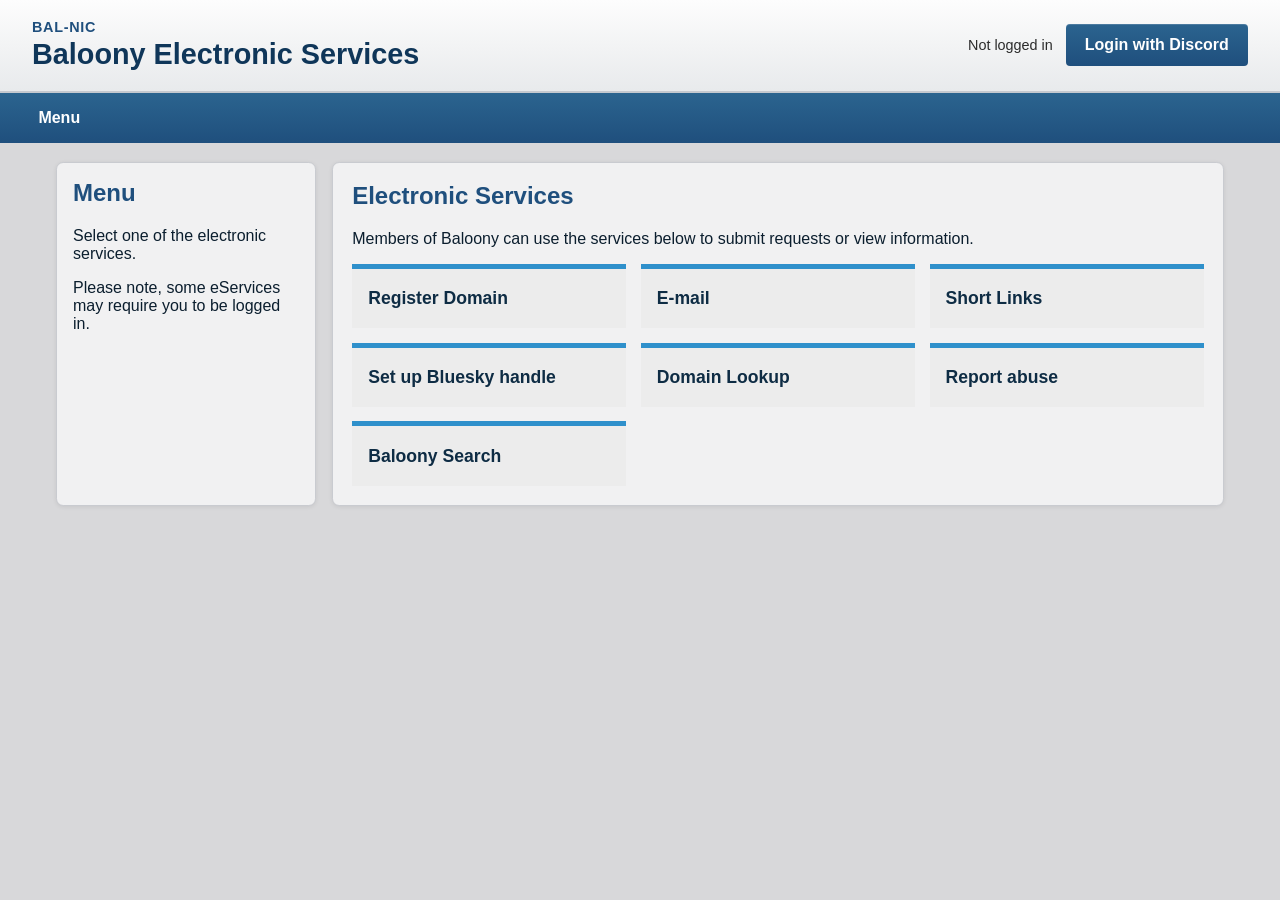
<file: index.html>
<!doctype html>
<html lang="en">
  <head>
    <meta charset="UTF-8" />
    <meta name="viewport" content="width=device-width, initial-scale=1.0" />
    <title>Baloony Electronic Services</title>
    <link rel="stylesheet" href="styles.css" />
  </head>
  <body>
    <header class="top-header">
      <div>
        <p class="eyebrow">Bal-nic</p>
        <h1>Baloony Electronic Services</h1>
      </div>
      <div class="auth-area">
        <span id="user">Checking login...</span>
        <button id="authButton" onclick="loginDiscord()" class="portal-btn">
          Login with Discord
        </button>
      </div>
    </header>
    <nav class="main-nav" aria-label="Main navigation">
      <a href="#services">Menu</a>
    </nav>
    <main class="page-layout" id="services">
      <aside class="side-panel">
        <h2>Menu</h2>
        <p>Select one of the electronic services.</p>
        <p>
        <p>Please note, some eServices may require you to be logged in.
      </aside>
      <section class="content-panel">
        <h2>Electronic Services</h2>
        <p class="section-intro">
          Members of Baloony can use the services below to submit requests or view information.
        </p>
        <ul class="service-list">
          <li>
            <a href="domain-management.html">
              Register Domain
            </a>
          </li>
          <li>
            <a href="email.html">
              E-mail
            </a>
          </li>
          <li>
            <a href="short-links.html">
              Short Links
            </a>
          </li>
          <li>
            <a href="bluesky.html">
              Set up Bluesky handle
            </a>
          </li>
          <li>
            <a href="lookup.html">
              Domain Lookup
            </a>
          </li>
          <li>
            <a href="report-abuse.html">
              Report abuse
            </a>
          </li>
          <li>
            <a href="https://search.baloony.xyz" target="_blank" rel="noopener noreferre">
              Baloony Search
            </a>
          </li>
        </ul>
      </section>
    </main>
    <script src="auth.js"></script>
  </body>
</html>
</file>
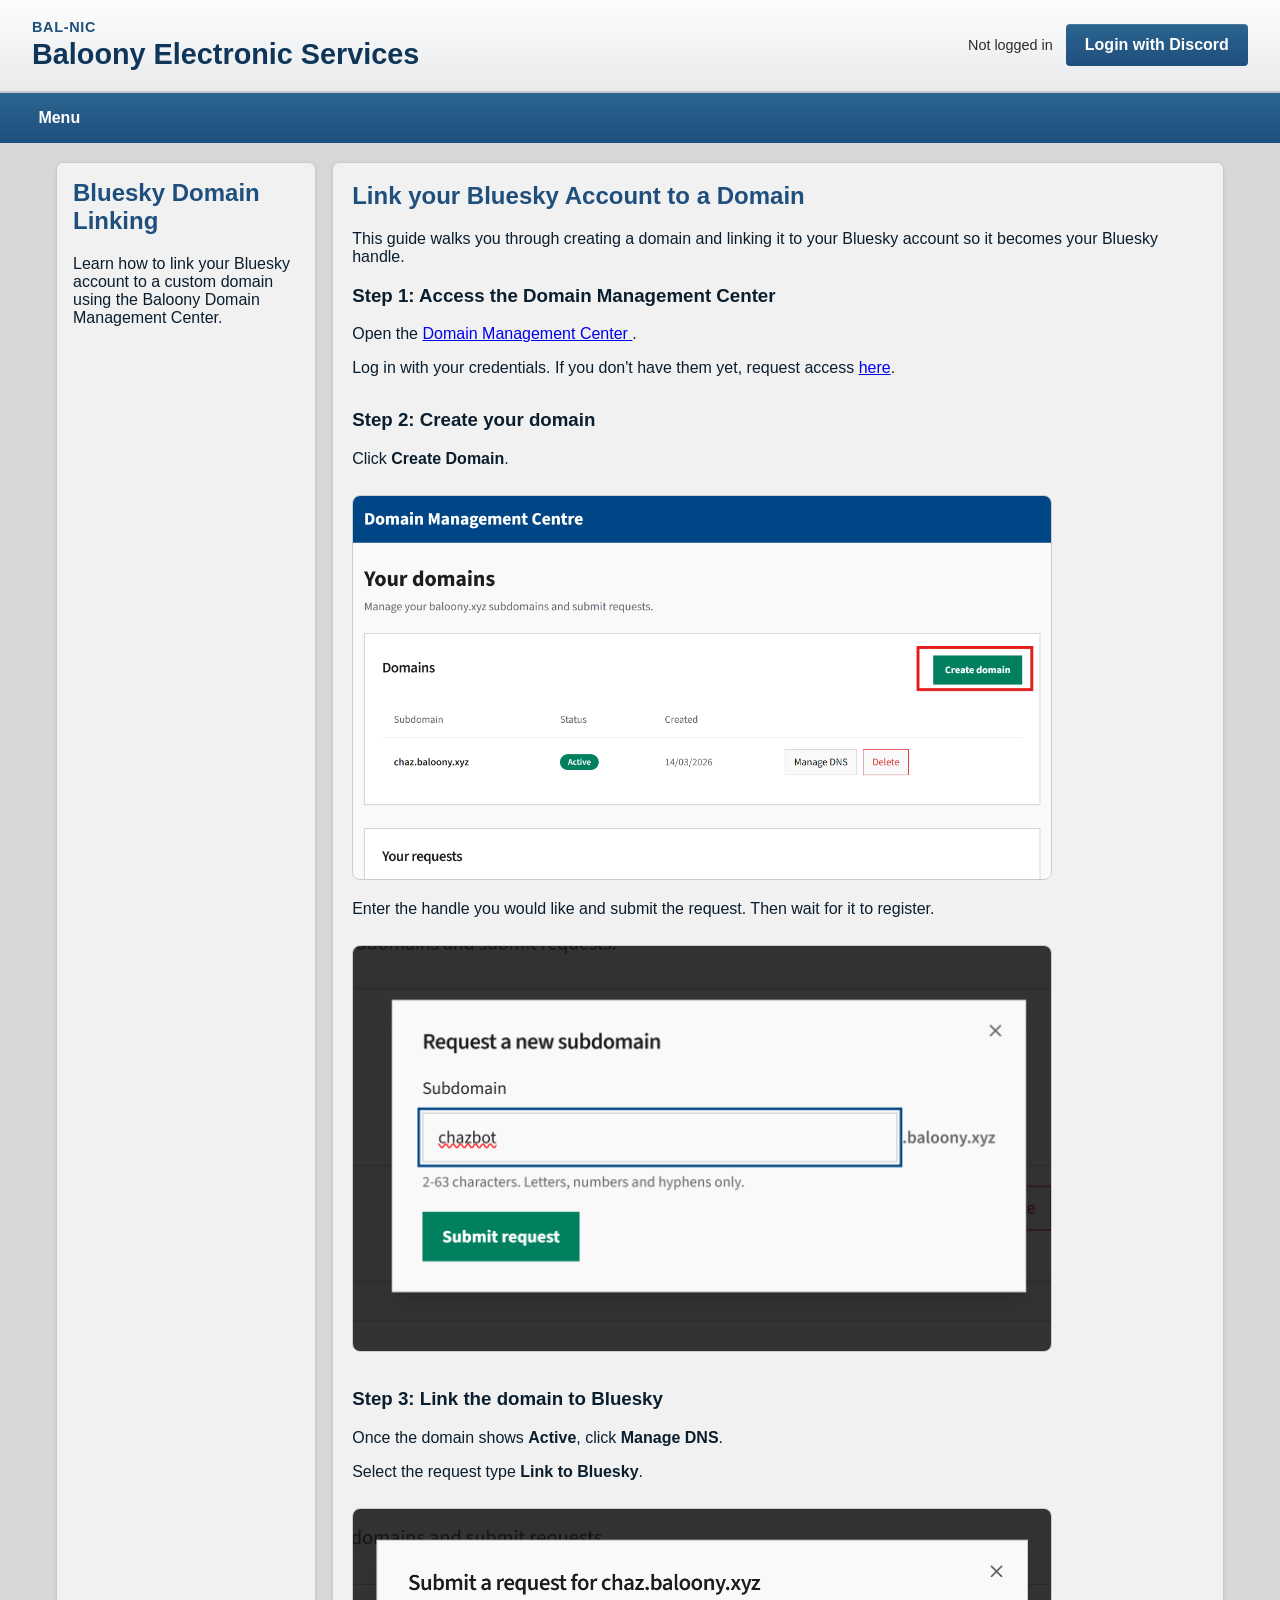
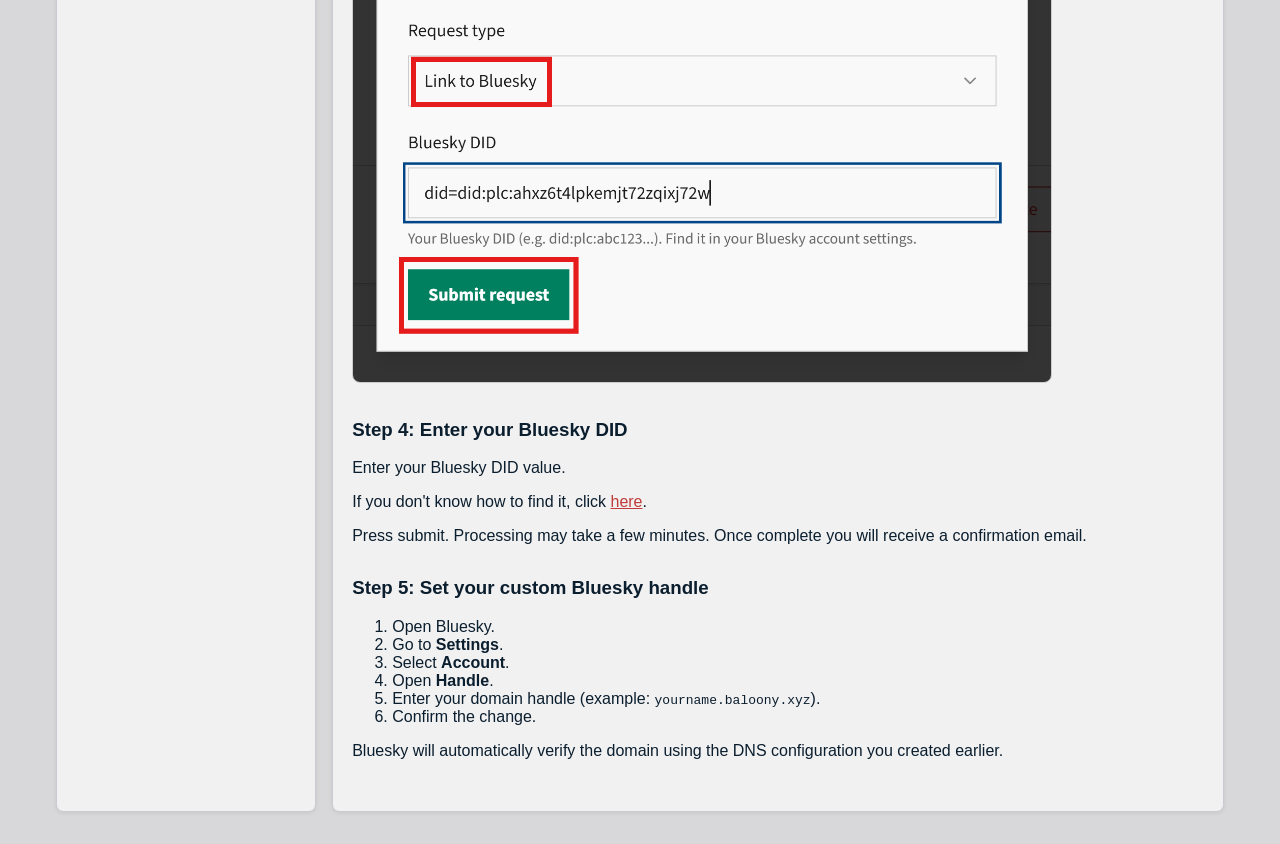
<file: bluesky.html>
<!doctype html>
<html lang="en">
<head>
<meta charset="UTF-8" />
<meta name="viewport" content="width=device-width, initial-scale=1.0" />

<title>Linking Bluesky Accounts to Domains - Baloony Electronic Services</title>

<link rel="stylesheet" href="styles.css" />
<link rel="stylesheet" href="idsk-frontend.min.css" />

<style>

.guide-step {
  margin-bottom: 2rem;
}

.guide-step img {
  width:100%;
  max-width:700px;
  border-radius:8px;
  margin-top:0.7rem;
  border:1px solid #ccc;
  cursor:pointer;
  transition:transform .15s ease;
}

.guide-step img:hover{
  transform:scale(1.02);
}

/* popup */

.popup-overlay{
  position:fixed;
  inset:0;
  background:rgba(0,0,0,0.55);
  display:none;
  align-items:center;
  justify-content:center;
  z-index:999;
}

.popup{
  background:white;
  padding:2rem;
  border-radius:10px;
  max-width:650px;
  width:90%;
}

.popup h3{
  margin-top:0;
}

/* image viewer */

.lightbox{
  position:fixed;
  inset:0;
  background:rgba(0,0,0,0.8);
  display:none;
  align-items:center;
  justify-content:center;
  z-index:1000;
}

.lightbox img{
  max-width:90%;
  max-height:90%;
  border-radius:8px;
}

.link-btn{
  color:#c13b3b;
  cursor:pointer;
  text-decoration:underline;
}

</style>
</head>

<body>

<header class="top-header">
<div>
<p class="eyebrow">Bal-nic</p>
<h1>Baloony Electronic Services</h1>
</div>

<div class="auth-area">
<span id="user">Checking login...</span>
<button id="authButton" onclick="loginDiscord()" class="portal-btn">
Login with Discord
</button>
</div>
</header>

<nav class="main-nav" aria-label="Main navigation">
<a href="index.html">Menu</a>
</nav>

<main class="page-layout">

<aside class="side-panel">
<h2>Bluesky Domain Linking</h2>
<p>
Learn how to link your Bluesky account to a custom domain using
the Baloony Domain Management Center.
</p>
</aside>

<section class="content-panel">

<h2>Link your Bluesky Account to a Domain</h2>

<p class="section-intro">
This guide walks you through creating a domain and linking it
to your Bluesky account so it becomes your Bluesky handle.
</p>

<div class="guide-step">
<h3>Step 1: Access the Domain Management Center</h3>

<p>
Open the
<a href="https://domainmanagement.nic.baloony.xyz" target="_blank">
Domain Management Center
</a>.
</p>

<p>
Log in with your credentials. If you don't have them yet,
request access
<a href="bdmc-registration.html">here</a>.
</p>
</div>


<div class="guide-step">
<h3>Step 2: Create your domain</h3>

<p>Click <strong>Create Domain</strong>.</p>

<img src="/assets/image1.png" onclick="openImage(this)" alt="Create domain">

<p>
Enter the handle you would like and submit the request.
Then wait for it to register.
</p>

<img src="/assets/image2.png" onclick="openImage(this)" alt="Domain registration">
</div>


<div class="guide-step">
<h3>Step 3: Link the domain to Bluesky</h3>

<p>
Once the domain shows <strong>Active</strong>,
click <strong>Manage DNS</strong>.
</p>

<p>
Select the request type
<strong>Link to Bluesky</strong>.
</p>

<img src="/assets/image3.png" onclick="openImage(this)" alt="DNS management">
</div>


<div class="guide-step">
<h3>Step 4: Enter your Bluesky DID</h3>

<p>
Enter your Bluesky DID value.
</p>

<p>
If you don't know how to find it,
click <span class="link-btn" onclick="openPopup()">here</span>.
</p>

<p>
Press submit. Processing may take a few minutes.
Once complete you will receive a confirmation email.
</p>

</div>


<div class="guide-step">
<h3>Step 5: Set your custom Bluesky handle</h3>

<ol>
<li>Open Bluesky.</li>
<li>Go to <strong>Settings</strong>.</li>
<li>Select <strong>Account</strong>.</li>
<li>Open <strong>Handle</strong>.</li>
<li>Enter your domain handle (example: <code>yourname.baloony.xyz</code>).</li>
<li>Confirm the change.</li>
</ol>

<p>
Bluesky will automatically verify the domain
using the DNS configuration you created earlier.
</p>

</div>

</section>
</main>



<!-- DID HELP POPUP -->

<div class="popup-overlay" id="didPopup">

<div class="popup">

<h3>How to find your Bluesky DID</h3>

<p>
You can easily find your DID directly inside Bluesky:
</p>

<ol>
<li>Open Bluesky.</li>
<li>Go to <strong>Settings</strong>.</li>
<li>Select <strong>Account</strong>.</li>
<li>Open <strong>Handle</strong>.</li>
<li>Click <strong>Use Custom Domain</strong>.</li>
</ol>

<p>
Your DID will be displayed there and will look like:
</p>

<pre>did:plc:xxxxxxxxxxxxxxxx</pre>

<p>
Copy that value and paste it into the
Domain Management Center request form.
</p>

<button
class="idsk-button idsk-button--secondary"
onclick="closePopup()">
Close
</button>

</div>
</div>



<!-- IMAGE LIGHTBOX -->

<div class="lightbox" id="lightbox" onclick="closeImage()">
<img id="lightboxImg">
</div>



<script src="auth.js"></script>

<script>

let currentLoggedInUser = null;

async function setupPage(){

try{

const res = await fetch(
"https://api.nic.baloony.xyz/api/me",
{credentials:"include"}
);

const data = await res.json();

if(data.loggedIn){
currentLoggedInUser = data.user;
}else{
currentLoggedInUser = null;
}

}catch(err){

currentLoggedInUser = null;
console.error("Could not verify login status.", err);

}

}

function openPopup(){
document.getElementById("didPopup").style.display="flex";
}

function closePopup(){
document.getElementById("didPopup").style.display="none";
}

function openImage(img){

const viewer=document.getElementById("lightbox");
const viewerImg=document.getElementById("lightboxImg");

viewerImg.src=img.src;
viewer.style.display="flex";

}

function closeImage(){
document.getElementById("lightbox").style.display="none";
}

document.addEventListener("DOMContentLoaded", setupPage);

</script>

</body>
</html>
</file>
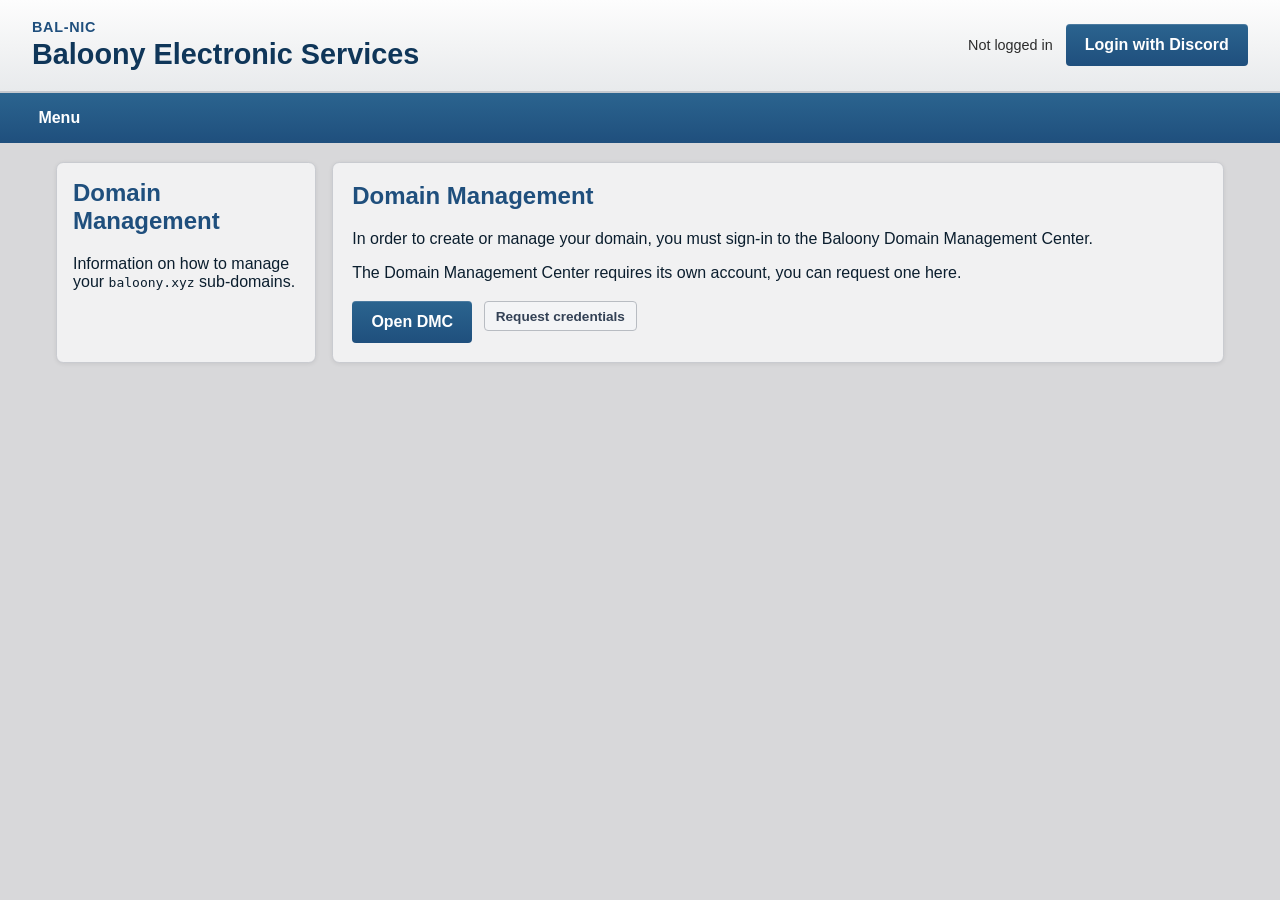
<file: domain-management.html>
<!doctype html>
<html lang="en">
<head>
  <meta charset="UTF-8" />
  <meta name="viewport" content="width=device-width, initial-scale=1.0" />
  <title>Domain Management - Baloony Electronic Services</title>
  <link rel="stylesheet" href="styles.css" />
  <style>
  </style>
</head>
<body>
  <header class="top-header">
    <div>
      <p class="eyebrow">Bal-nic</p>
      <h1>Baloony Electronic Services</h1>
    </div>

    <div class="auth-area">
      <span id="user">Checking login...</span>
      <button id="authButton" onclick="loginDiscord()" class="portal-btn">
        Login with Discord
      </button>
    </div>
  </header>

  <nav class="main-nav" aria-label="Main navigation">
    <a href="index.html">Menu</a>
  </nav>

  <main class="page-layout" id="services">
    <aside class="side-panel">
      <h2>Domain Management</h2>
      <p>Information on how to manage your <code>baloony.xyz</code> sub-domains.</p>
    </aside>

<section class="content-panel">
  <h2>Domain Management</h2>

  <p class="section-intro">
    In order to create or manage your domain, you must sign-in to the Baloony Domain Management Center.
  </p>

  <p>
    The Domain Management Center requires its own account, you can request one here.
  </p>

  <div style="margin-top:1.2rem; display:flex; gap:0.7rem;">
    <a href="https://domainmanagement.nic.baloony.xyz">
      <button class="portal-btn">Open DMC</button>
    </a>

    <a href="bdmc-registration.html">
      <button class="logout-btn">Request credentials</button>
    </a>
  </div>
</section>
  </main>

  <script src="auth.js"></script>
  <script>
    let currentLoggedInUser = null;
    
    async function setupPage() {
      try {
        const res = await fetch("https://api.nic.baloony.xyz/api/me", {
          credentials: "include"
        });

        const data = await res.json();

        if (data.loggedIn) {
          currentLoggedInUser = data.user;
        } else {
          currentLoggedInUser = null;
        }
      } catch (err) {
        currentLoggedInUser = null;
        console.error("Could not verify login status.", err);
      }
    }

    document.addEventListener("DOMContentLoaded", setupPage);
  </script>
</body>
</html>
</file>
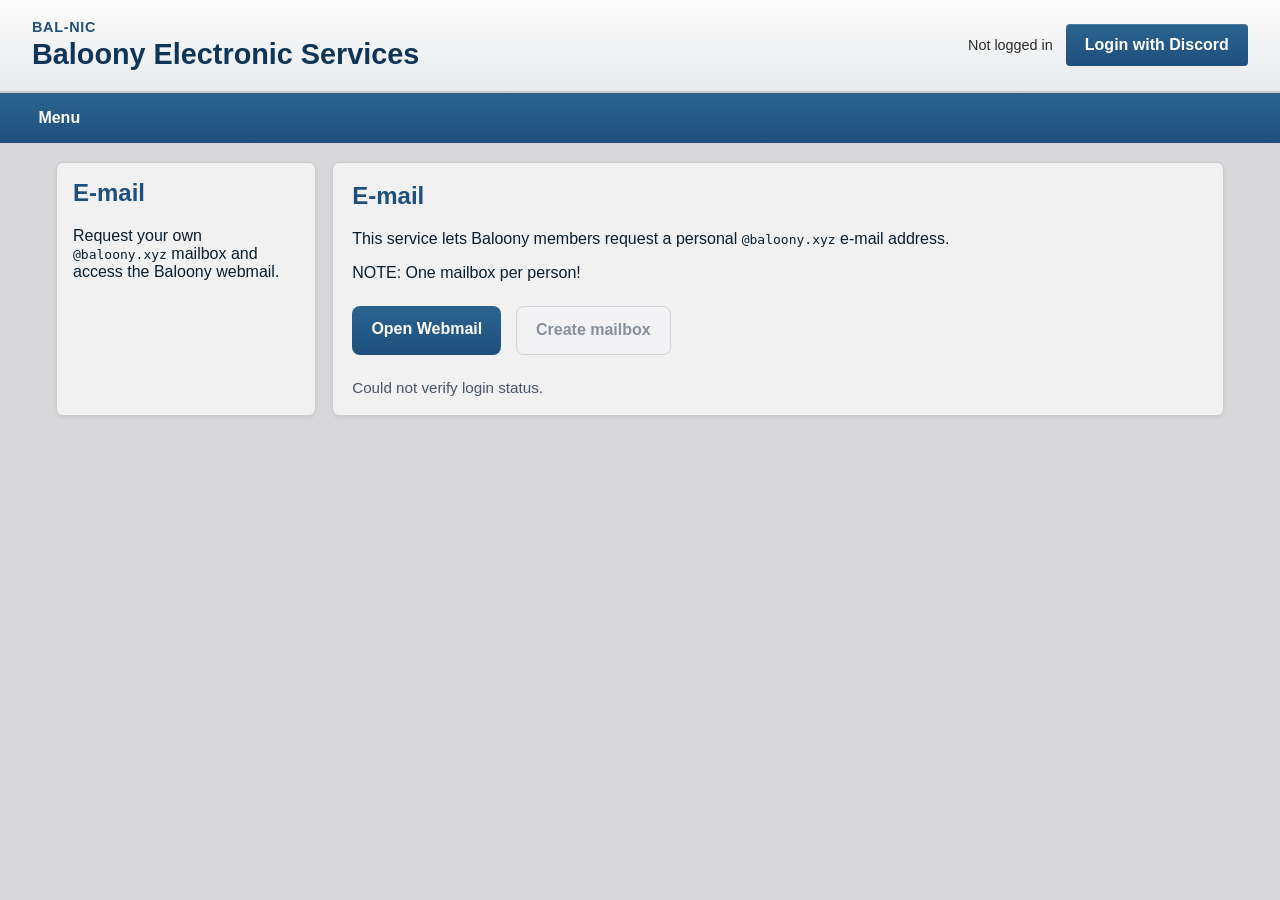
<file: email.html>
<!doctype html>
<html lang="en">
<head>
  <meta charset="UTF-8" />
  <meta name="viewport" content="width=device-width, initial-scale=1.0" />
  <title>E-mail - Baloony Electronic Services</title>
  <link rel="stylesheet" href="styles.css" />
  <style>
    .action-row {
      display: flex;
      gap: 0.9rem;
      flex-wrap: wrap;
      margin: 1.5rem 0;
    }

    .action-btn {
      appearance: none;
      border: none;
      background: linear-gradient(#2b648f, #1f4f7d);
      color: #fff;
      padding: 0.9rem 1.2rem;
      border-radius: 0.5rem;
      font: inherit;
      font-weight: 700;
      cursor: pointer;
      text-decoration: none;
      display: inline-block;
    }

    .action-btn:hover,
    .action-btn:focus-visible {
      background: linear-gradient(#24597f, #173f63);
    }

    .secondary-btn {
      appearance: none;
      border: 1px solid #b8bcc2;
      background: #f3f4f6;
      color: #334155;
      padding: 0.9rem 1.2rem;
      border-radius: 0.5rem;
      font: inherit;
      font-weight: 700;
      cursor: pointer;
    }

    .secondary-btn:hover,
    .secondary-btn:focus-visible {
      background: #e6e8eb;
    }

    .secondary-btn:disabled {
      opacity: 0.55;
      cursor: not-allowed;
    }

    .mailbox-form-wrapper {
      margin-top: 1.5rem;
      padding: 1.25rem;
      border: 1px solid #cfd6e4;
      border-radius: 1rem;
      background: #fff;
    }

    .mailbox-form-wrapper.hidden {
      display: none;
    }

    .mailbox-form {
      display: grid;
      gap: 1rem;
    }

    .form-row {
      display: grid;
      gap: 0.45rem;
    }

    .form-row label {
      font-weight: 700;
    }

    .mailbox-form input {
      width: 100%;
      padding: 0.85rem 1rem;
      border: 1px solid #cfd6e4;
      border-radius: 0.75rem;
      font: inherit;
    }

    .form-note {
      color: #475569;
      font-size: 0.95rem;
      margin: 0;
    }

    .status-message {
      margin-top: 1rem;
      font-weight: 700;
    }

    .status-success {
      color: #166534;
    }

    .status-error {
      color: #b91c1c;
    }
  </style>
</head>
<body>
  <header class="top-header">
    <div>
      <p class="eyebrow">Bal-nic</p>
      <h1>Baloony Electronic Services</h1>
    </div>

    <div class="auth-area">
      <span id="user">Checking login...</span>
      <button id="authButton" onclick="loginDiscord()" class="portal-btn">
        Login with Discord
      </button>
    </div>
  </header>

  <nav class="main-nav" aria-label="Main navigation">
    <a href="index.html">Menu</a>
  </nav>

  <main class="page-layout" id="services">
    <aside class="side-panel">
      <h2>E-mail</h2>
      <p>Request your own <code>@baloony.xyz</code> mailbox and access the Baloony webmail.</p>
    </aside>

    <section class="content-panel">
      <h2>E-mail</h2>

      <p class="section-intro">
        This service lets Baloony members request a personal <code>@baloony.xyz</code> e-mail address.
      <p> NOTE: One mailbox per person!
      </p>

      <div class="action-row">
        <a
          class="action-btn"
          href="https://mail.zoho.eu/zm"
          target="_blank"
          rel="noopener noreferrer"
        >
          Open Webmail
        </a>

        <button id="createMailboxBtn" class="secondary-btn" type="button" disabled>
          Create mailbox
        </button>
      </div>

      <p class="form-note" id="mailboxAccessNote">
        You must be logged in to create a mailbox.
      </p>

      <div class="mailbox-form-wrapper hidden" id="mailboxFormWrapper">
        <h3>Mailbox creation</h3>

        <form class="mailbox-form" id="mailboxForm">
          <div class="form-row">
            <label for="emailLocalPart">Desired e-mail address</label>
            <input
              type="text"
              id="emailLocalPart"
              name="emailLocalPart"
              placeholder="for example: chaz"
              autocomplete="off"
              spellcheck="false"
              required
            />
            <p class="form-note">
              Your mailbox will be registered as
              <strong><span id="emailPreview">yourname</span>@baloony.xyz</strong>.
            </p>
          </div>

          <button class="action-btn" type="submit">Submit</button>
        </form>

        <p id="mailboxStatus" class="status-message" aria-live="polite"></p>
      </div>
    </section>
  </main>

  <script src="auth.js"></script>
  <script>
    let currentLoggedInUser = null;

    const createMailboxBtn = document.getElementById("createMailboxBtn");
    const mailboxFormWrapper = document.getElementById("mailboxFormWrapper");
    const mailboxForm = document.getElementById("mailboxForm");
    const mailboxStatus = document.getElementById("mailboxStatus");
    const mailboxAccessNote = document.getElementById("mailboxAccessNote");
    const emailLocalPart = document.getElementById("emailLocalPart");
    const emailPreview = document.getElementById("emailPreview");

    function normalizeMailboxName(value) {
      return value
        .toLowerCase()
        .trim()
        .replace(/\s+/g, "")
        .replace(/[^a-z0-9._-]/g, "");
    }

    emailLocalPart.addEventListener("input", () => {
      const cleaned = normalizeMailboxName(emailLocalPart.value);
      emailPreview.textContent = cleaned || "yourname";
    });

    createMailboxBtn.addEventListener("click", () => {
      if (!currentLoggedInUser) return;
      mailboxFormWrapper.classList.toggle("hidden");
    });

    async function setupMailboxPage() {
      try {
        const res = await fetch("https://api.nic.baloony.xyz/api/me", {
          credentials: "include"
        });

        const data = await res.json();

        if (data.loggedIn) {
          currentLoggedInUser = data.user;
          createMailboxBtn.disabled = false;
          mailboxAccessNote.textContent = "You are logged in and can create a mailbox.";
        } else {
          currentLoggedInUser = null;
          createMailboxBtn.disabled = true;
          mailboxFormWrapper.classList.add("hidden");
          mailboxAccessNote.textContent = "You must be logged in to create a mailbox.";
        }
      } catch (err) {
        currentLoggedInUser = null;
        createMailboxBtn.disabled = true;
        mailboxFormWrapper.classList.add("hidden");
        mailboxAccessNote.textContent = "Could not verify login status.";
      }
    }

    mailboxForm.addEventListener("submit", async (event) => {
      event.preventDefault();

      if (!currentLoggedInUser) {
        mailboxStatus.textContent = "You must be logged in to submit this form.";
        mailboxStatus.className = "status-message status-error";
        return;
      }

      const cleanedLocalPart = normalizeMailboxName(emailLocalPart.value);

      if (!cleanedLocalPart) {
        mailboxStatus.textContent = "Please enter a valid mailbox name.";
        mailboxStatus.className = "status-message status-error";
        return;
      }

      mailboxStatus.textContent = "Submitting request...";
      mailboxStatus.className = "status-message";

      try {
        const res = await fetch("https://api.nic.baloony.xyz/api/requests/mailbox", {
          method: "POST",
          headers: {
            "Content-Type": "application/json"
          },
          credentials: "include",
          body: JSON.stringify({
            emailLocalPart: cleanedLocalPart
          })
        });

        const data = await res.json();

        if (!res.ok) {
          throw new Error(data.error || "Request failed");
        }

        mailboxStatus.textContent = "Mailbox request submitted successfully.";
        mailboxStatus.className = "status-message status-success";
        mailboxForm.reset();
        emailPreview.textContent = "yourname";
        mailboxFormWrapper.classList.add("hidden");
      } catch (err) {
        mailboxStatus.textContent = err.message || "Failed to submit request.";
        mailboxStatus.className = "status-message status-error";
      }
    });

    document.addEventListener("DOMContentLoaded", setupMailboxPage);
  </script>
</body>
</html>
</file>
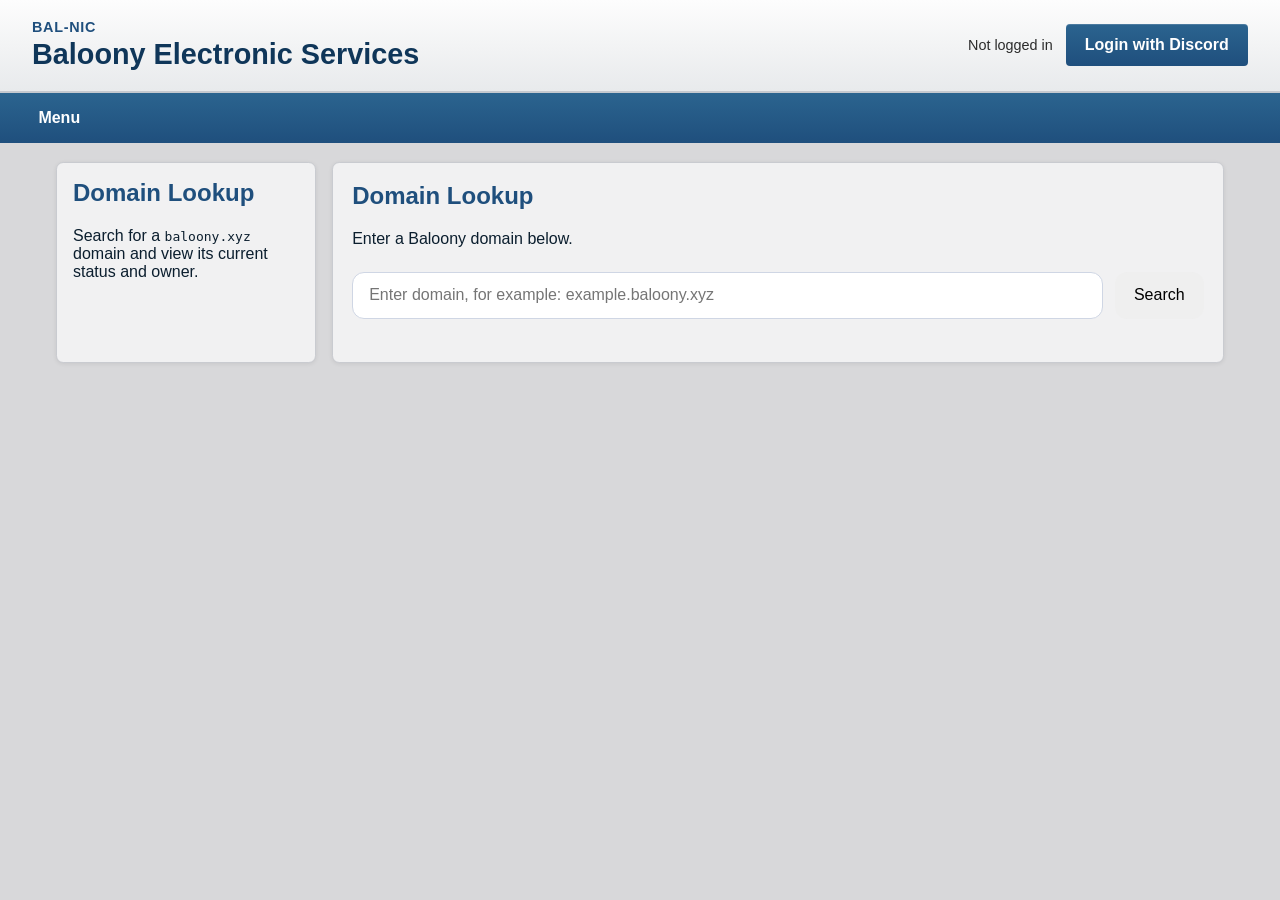
<file: lookup.html>
<!doctype html>
<html lang="en">
<head>
  <meta charset="UTF-8" />
  <meta name="viewport" content="width=device-width, initial-scale=1.0" />
  <title>Domain Lookup - Baloony Electronic Services</title>
  <link rel="stylesheet" href="styles.css" />

  <style>
    .lookup-form {
      display: flex;
      gap: 0.75rem;
      flex-wrap: wrap;
      margin: 1.5rem 0;
    }

    .lookup-form input {
      flex: 1;
      min-width: 240px;
      padding: 0.85rem 1rem;
      border: 1px solid #cfd6e4;
      border-radius: 0.75rem;
      font: inherit;
    }

    .lookup-form button {
      padding: 0.85rem 1.2rem;
      border: none;
      border-radius: 0.75rem;
      font: inherit;
      cursor: pointer;
    }

    .lookup-result {
      margin-top: 1.5rem;
      padding: 1.25rem;
      border: 1px solid #cfd6e4;
      border-radius: 1rem;
    }

    .lookup-result.hidden {
      display: none;
    }

    .lookup-result h3 {
      margin-top: 0;
      margin-bottom: 1rem;
    }

    .lookup-result p {
      margin: 0.4rem 0;
    }

    .status {
      font-weight: 600;
    }

    .not-found {
      color: #a33;
    }
  </style>
</head>

<body>
  <header class="top-header">
    <div>
      <p class="eyebrow">Bal-nic</p>
      <h1>Baloony Electronic Services</h1>
    </div>

    <div class="auth-area">
      <span id="user">Checking login...</span>
      <button id="authButton" onclick="loginDiscord()" class="portal-btn">
        Login with Discord
      </button>
    </div>
  </header>

  <nav class="main-nav" aria-label="Main navigation">
    <a href="index.html">Menu</a>
  </nav>

  <main class="page-layout" id="services">
    <aside class="side-panel">
      <h2>Domain Lookup</h2>
      <p>Search for a <code>baloony.xyz</code> domain and view its current status and owner.</p>
    </aside>

    <section class="content-panel">
      <h2>Domain Lookup</h2>

      <p class="section-intro">
        Enter a Baloony domain below.
      </p>

      <form class="lookup-form" id="lookupForm">
        <input
          type="text"
          id="domainInput"
          placeholder="Enter domain, for example: example.baloony.xyz"
          autocomplete="off"
          spellcheck="false"
        />

        <button type="submit">Search</button>
      </form>

      <div class="lookup-result hidden" id="lookupResult" aria-live="polite">
        <h3 id="resultDomain">Domain</h3>

        <p id="ownerRow">
          <strong>Owner:</strong>
          <span id="resultOwner"></span>
        </p>

        <p id="statusRow">
          <strong>Status:</strong>
          <span class="status" id="resultStatus"></span>
        </p>

        <p class="not-found" id="notFoundMessage" style="display:none;">
          This domain was not found in the Baloony Registry.
        </p>
      </div>
    </section>
  </main>

  <script>
    const domains = {
      "discord.baloony.xyz": {
        owner: "Baloony Studio",
        status: "Active"
      },
      "domain.baloony.xyz": {
        owner: "Baloonian Network Information Center",
        status: "Active"
      },
      "post.baloony.xyz": {
        owner: "Balgov",
        status: "Active"
      },
      "president.baloony.xyz": {
        owner: "Finn",
        status: "Reserved"
      },
      "go.baloony.xyz": {
        owner: "Baloonian Network Information Center",
        status: "Active"
      },
      "nic.baloony.xyz": {
        owner: "Baloonian Network Information Center",
        status: "Active"
      },
      "rec.baloony.xyz": {
        owner: "Baloony Studio",
        status: "Active"
      },
      "sixtysix.baloony.xyz": {
        owner: "Baloonian Network Information Center",
        status: "Active"
      },
      "example.baloony.xyz": {
        owner: "Baloonian Network Information Center",
        status: "Active"
      },
        "forms.baloony.xyz": {
        owner: "Baloonian Network Information Center",
        status: "Active"
      },
        "search.baloony.xyz": {
        owner: "Baloonian Network Information Center",
        status: "Active"
      },
        "test.baloony.xyz": {
        owner: "Rand Pers",
        status: "Reserved"
      },
        "anthonium.baloony.xyz": {
        owner: "AnthNotAnt",
        status: "Active"
      },
        "status.baloony.xyz": {
        owner: "Baloonian Network Information Center",
        status: "Active"
      },
        "bloxdev.baloony.xyz": {
        owner: "Baloonian Network Information Center",
        status: "Active"
      }
    };

    const lookupForm = document.getElementById("lookupForm");
    const domainInput = document.getElementById("domainInput");
    const lookupResult = document.getElementById("lookupResult");

    const resultDomain = document.getElementById("resultDomain");
    const resultOwner = document.getElementById("resultOwner");
    const resultStatus = document.getElementById("resultStatus");

    const ownerRow = document.getElementById("ownerRow");
    const statusRow = document.getElementById("statusRow");

    const notFoundMessage = document.getElementById("notFoundMessage");

    lookupForm.addEventListener("submit", function(event) {
      event.preventDefault();

      const query = domainInput.value.trim().toLowerCase();

      lookupResult.classList.remove("hidden");

      const result = domains[query];

      if (result) {
        resultDomain.textContent = query;
        resultOwner.textContent = result.owner;
        resultStatus.textContent = result.status;

        ownerRow.style.display = "block";
        statusRow.style.display = "block";
        notFoundMessage.style.display = "none";
      } else {
        resultDomain.textContent = query || "Unknown domain";

        ownerRow.style.display = "none";
        statusRow.style.display = "none";
        notFoundMessage.style.display = "block";
      }
    });
  </script>

  <script src="auth.js"></script>
</body>
</html>
</file>
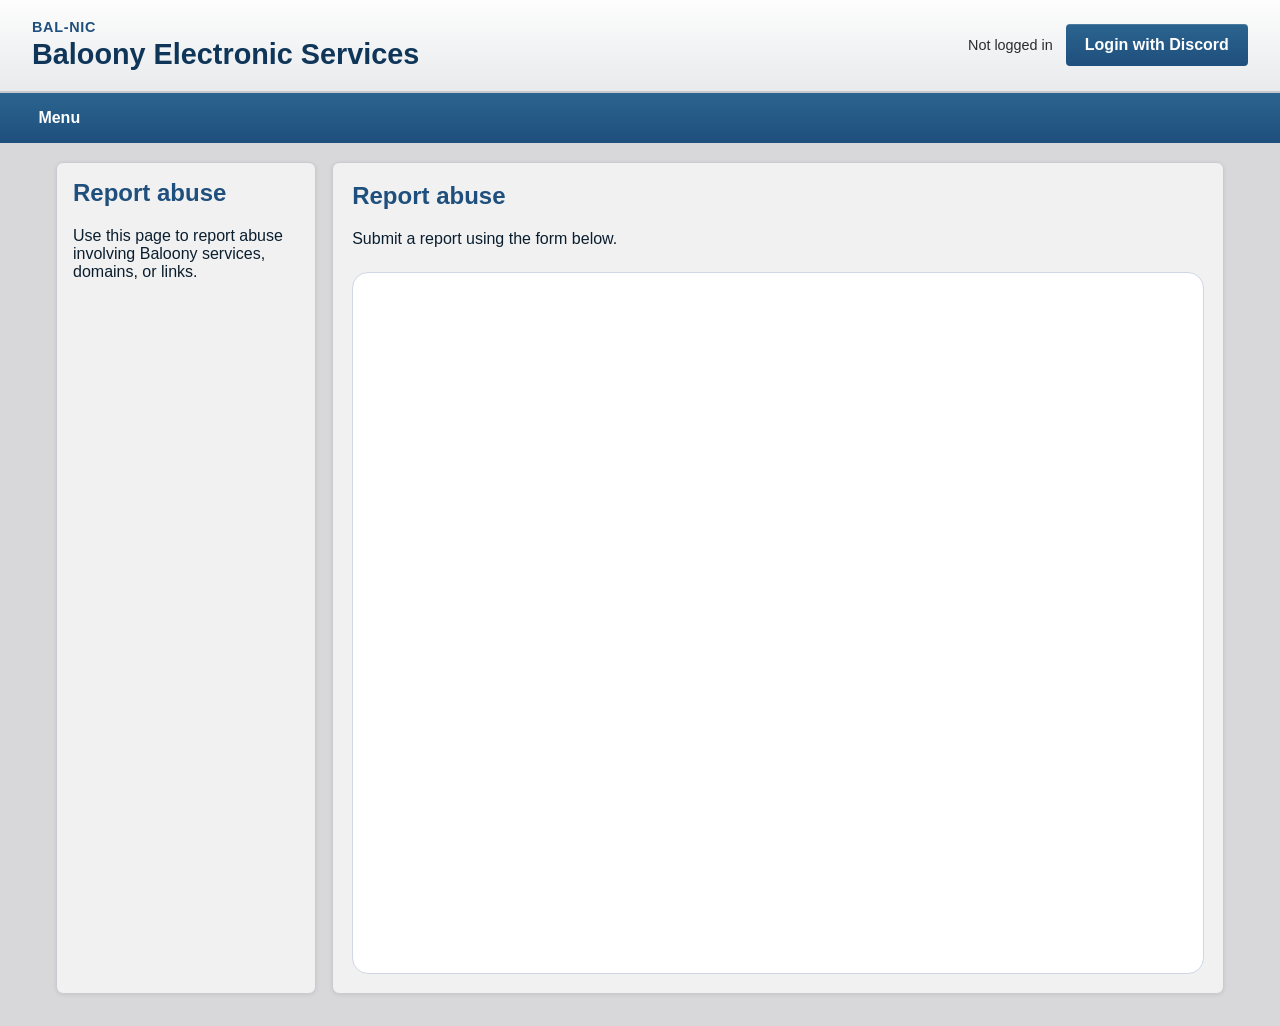
<file: report-abuse.html>
<!doctype html>
<html lang="en">
<head>
  <meta charset="UTF-8" />
  <meta name="viewport" content="width=device-width, initial-scale=1.0" />
  <title>Report Abuse - Baloony Electronic Services</title>
  <link rel="stylesheet" href="styles.css" />
  <style>
    .embed-wrapper {
      margin-top: 1.5rem;
      border: 1px solid #cfd6e4;
      border-radius: 1rem;
      overflow: hidden;
      background: #fff;
      min-height: 700px;
    }

    .embed-wrapper iframe {
      display: block;
      width: 100%;
      min-height: 700px;
      border: 0;
    }
  </style>
</head>
<body>
  <header class="top-header">
    <div>
      <p class="eyebrow">Bal-nic</p>
      <h1>Baloony Electronic Services</h1>
    </div>

    <div class="auth-area">
      <span id="user">Checking login...</span>
      <button id="authButton" onclick="loginDiscord()" class="portal-btn">
        Login with Discord
      </button>
    </div>
  </header>

  <nav class="main-nav" aria-label="Main navigation">
    <a href="index.html">Menu</a>
  </nav>

  <main class="page-layout" id="services">
    <aside class="side-panel">
      <h2>Report abuse</h2>
      <p>Use this page to report abuse involving Baloony services, domains, or links.</p>
    </aside>

    <section class="content-panel">
      <h2>Report abuse</h2>
      <p class="section-intro">
        Submit a report using the form below.
      </p>

      <div class="embed-wrapper">
        <iframe
          src="https://forms.baloony.xyz/report-abuse-form.html"
          loading="lazy"
          width="100%"
          height="700"
          frameborder="0"
          marginheight="0"
          marginwidth="0"
          title="Report Abuse"
        ></iframe>
      </div>
    </section>
  </main>


  <script src="auth.js"></script>
</body>
</html>
</file>
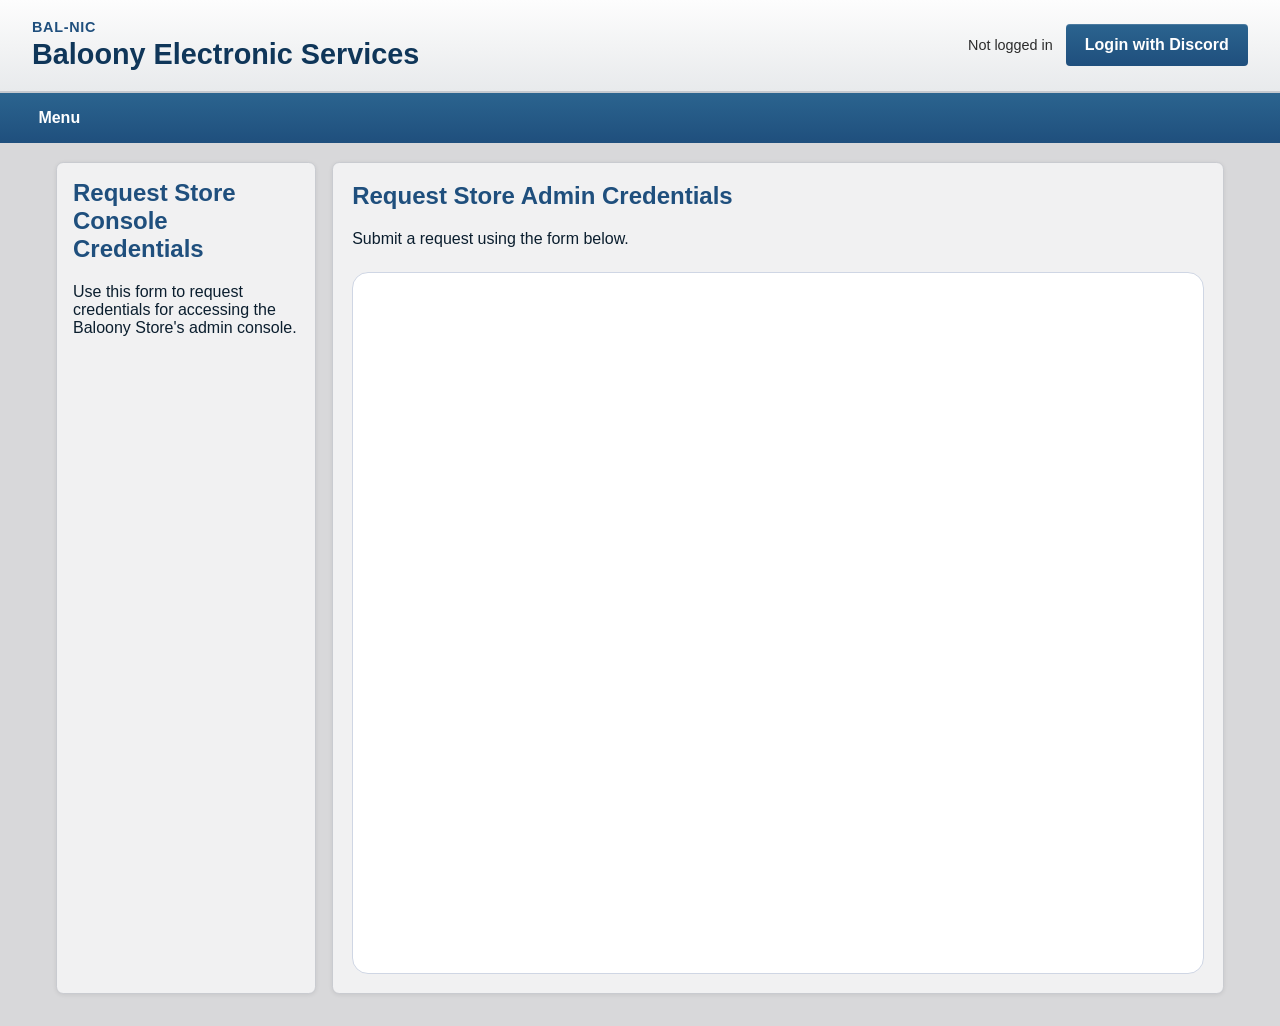
<file: request-store-console-access.html>
<!doctype html>
<html lang="en">
<head>
  <meta charset="UTF-8" />
  <meta name="viewport" content="width=device-width, initial-scale=1.0" />
  <title>Request Store Console Access - Baloony Electronic Services</title>
  <link rel="stylesheet" href="styles.css" />
  <style>
    .embed-wrapper {
      margin-top: 1.5rem;
      border: 1px solid #cfd6e4;
      border-radius: 1rem;
      overflow: hidden;
      background: #fff;
      min-height: 700px;
    }

    .embed-wrapper iframe {
      display: block;
      width: 100%;
      min-height: 700px;
      border: 0;
    }
  </style>
</head>
<body>
  <header class="top-header">
    <div>
      <p class="eyebrow">Bal-nic</p>
      <h1>Baloony Electronic Services</h1>
    </div>

    <div class="auth-area">
      <span id="user">Checking login...</span>
      <button id="authButton" onclick="loginDiscord()" class="portal-btn">
        Login with Discord
      </button>
    </div>
  </header>

  <nav class="main-nav" aria-label="Main navigation">
    <a href="index.html">Menu</a>
  </nav>

  <main class="page-layout" id="services">
    <aside class="side-panel">
      <h2>Request Store Console Credentials</h2>
      <p>Use this form to request credentials for accessing the Baloony Store's admin console.</p>
    </aside>

    <section class="content-panel">
      <h2>Request Store Admin Credentials</h2>
      <p class="section-intro">
        Submit a request using the form below.
      </p>

      <div class="embed-wrapper">
        <iframe
          src="https://forms.baloony.xyz/request-store-admin.html"
          loading="lazy"
          width="100%"
          height="700"
          frameborder="0"
          marginheight="0"
          marginwidth="0"
          title="Report Abuse"
        ></iframe>
      </div>
    </section>
  </main>


  <script src="auth.js"></script>
</body>
</html>
</file>
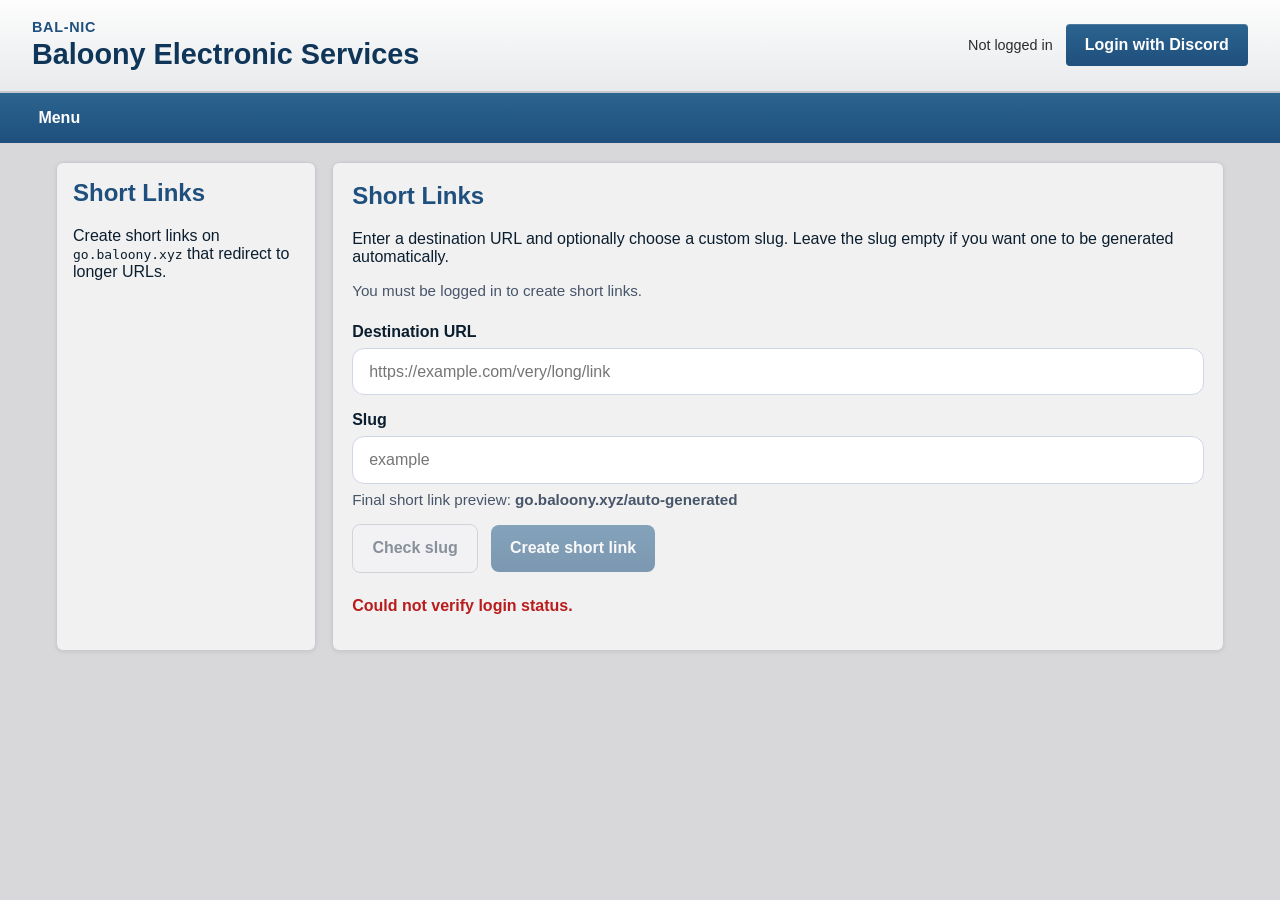
<file: short-links.html>
<!doctype html>
<html lang="en">
<head>
  <meta charset="UTF-8" />
  <meta name="viewport" content="width=device-width, initial-scale=1.0" />
  <title>Short Links - Baloony Electronic Services</title>
  <link rel="stylesheet" href="styles.css" />
  <style>
    .shortlink-form {
      display: grid;
      gap: 1rem;
      margin-top: 1.5rem;
    }

    .form-row {
      display: grid;
      gap: 0.45rem;
    }

    .form-row label {
      font-weight: 700;
    }

    .shortlink-form input {
      width: 100%;
      padding: 0.85rem 1rem;
      border: 1px solid #cfd6e4;
      border-radius: 0.75rem;
      font: inherit;
    }

    .form-note {
      color: #475569;
      font-size: 0.95rem;
      margin: 0;
    }

    .button-row {
      display: flex;
      gap: 0.8rem;
      flex-wrap: wrap;
      align-items: center;
    }

    .action-btn {
      appearance: none;
      border: none;
      background: linear-gradient(#2b648f, #1f4f7d);
      color: #fff;
      padding: 0.9rem 1.2rem;
      border-radius: 0.5rem;
      font: inherit;
      font-weight: 700;
      cursor: pointer;
      text-decoration: none;
      display: inline-block;
    }

    .action-btn:hover,
    .action-btn:focus-visible {
      background: linear-gradient(#24597f, #173f63);
    }

    .secondary-btn {
      appearance: none;
      border: 1px solid #b8bcc2;
      background: #f3f4f6;
      color: #334155;
      padding: 0.9rem 1.2rem;
      border-radius: 0.5rem;
      font: inherit;
      font-weight: 700;
      cursor: pointer;
    }

    .secondary-btn:hover,
    .secondary-btn:focus-visible {
      background: #e6e8eb;
    }

    .secondary-btn:disabled,
    .action-btn:disabled {
      opacity: 0.55;
      cursor: not-allowed;
    }

    .status-message {
      margin-top: 0.5rem;
      font-weight: 700;
    }

    .status-success {
      color: #166534;
    }

    .status-error {
      color: #b91c1c;
    }

    .status-neutral {
      color: #334155;
    }

    .result-box {
      margin-top: 1.5rem;
      padding: 1.25rem;
      border: 1px solid #cfd6e4;
      border-radius: 1rem;
      background: #fff;
    }

    .result-box.hidden {
      display: none;
    }

    .result-link {
      display: block;
      margin: 0.75rem 0;
      font-size: 1.05rem;
      font-weight: 700;
      word-break: break-all;
      color: #0f3659;
      text-decoration: none;
    }

    .result-link:hover,
    .result-link:focus-visible {
      text-decoration: underline;
    }
  </style>
</head>
<body>
  <header class="top-header">
    <div>
      <p class="eyebrow">Bal-nic</p>
      <h1>Baloony Electronic Services</h1>
    </div>

    <div class="auth-area">
      <span id="user">Checking login...</span>
      <button id="authButton" onclick="loginDiscord()" class="portal-btn">
        Login with Discord
      </button>
    </div>
  </header>

  <nav class="main-nav" aria-label="Main navigation">
    <a href="index.html">Menu</a>
  </nav>

  <main class="page-layout" id="services">
    <aside class="side-panel">
      <h2>Short Links</h2>
      <p>Create short links on <code>go.baloony.xyz</code> that redirect to longer URLs.</p>
    </aside>

    <section class="content-panel">
      <h2>Short Links</h2>

      <p class="section-intro">
        Enter a destination URL and optionally choose a custom slug. Leave the slug empty if you want one to be generated automatically.
      </p>

      <p class="form-note" id="shortlinkAccessNote">
        You must be logged in to create short links.
      </p>

      <form class="shortlink-form" id="shortlinkForm">
        <div class="form-row">
          <label for="destinationURL">Destination URL</label>
          <input
            type="url"
            id="destinationURL"
            name="destinationURL"
            placeholder="https://example.com/very/long/link"
            required
          />
        </div>

        <div class="form-row">
          <label for="slug">Slug</label>
          <input
            type="text"
            id="slug"
            name="slug"
            placeholder="example"
            autocomplete="off"
            spellcheck="false"
          />
          <p class="form-note">
            Final short link preview:
            <strong id="slugPreview">go.baloony.xyz/auto-generated</strong>
          </p>
        </div>

        <div class="button-row">
          <button id="checkSlugBtn" class="secondary-btn" type="button" disabled>Check slug</button>
          <button id="createShortlinkBtn" class="action-btn" type="submit" disabled>Create short link</button>
        </div>

        <p id="shortlinkStatus" class="status-message status-neutral" aria-live="polite"></p>
      </form>

      <div id="shortlinkResult" class="result-box hidden">
        <h3>Short link created</h3>
        <p>Copy this:</p>
        <a id="createdShortlink" class="result-link" href="#" target="_blank" rel="noopener noreferrer"></a>
        <div class="button-row">
          <button id="copyShortlinkBtn" class="secondary-btn" type="button">Copy</button>
        </div>
      </div>
    </section>
  </main>

  <script src="auth.js"></script>
  <script>
    let currentLoggedInUser = null;

    const destinationURLInput = document.getElementById("destinationURL");
    const slugInput = document.getElementById("slug");
    const slugPreview = document.getElementById("slugPreview");
    const shortlinkForm = document.getElementById("shortlinkForm");
    const shortlinkStatus = document.getElementById("shortlinkStatus");
    const shortlinkAccessNote = document.getElementById("shortlinkAccessNote");
    const checkSlugBtn = document.getElementById("checkSlugBtn");
    const createShortlinkBtn = document.getElementById("createShortlinkBtn");
    const shortlinkResult = document.getElementById("shortlinkResult");
    const createdShortlink = document.getElementById("createdShortlink");
    const copyShortlinkBtn = document.getElementById("copyShortlinkBtn");

    function normalizeSlug(value) {
      return value
        .toLowerCase()
        .trim()
        .replace(/^\/+/, "")
        .replace(/\/+$/, "")
        .replace(/\s+/g, "-")
        .replace(/[^a-z0-9._/-]/g, "")
        .replace(/\/{2,}/g, "/");
    }

    function updatePreview() {
      const cleaned = normalizeSlug(slugInput.value);
      slugPreview.textContent = cleaned
        ? `go.baloony.xyz/${cleaned}`
        : "go.baloony.xyz/auto-generated";
    }

    function setStatus(message, kind = "neutral") {
      shortlinkStatus.textContent = message;
      shortlinkStatus.className = `status-message status-${kind}`;
    }

    function setLoggedInState(isLoggedIn) {
      checkSlugBtn.disabled = !isLoggedIn;
      createShortlinkBtn.disabled = !isLoggedIn;

      if (isLoggedIn) {
        shortlinkAccessNote.textContent = "You are logged in and can create short links.";
      } else {
        shortlinkAccessNote.textContent = "You must be logged in to create short links.";
      }
    }

    async function setupShortlinksPage() {
      try {
        const res = await fetch("https://api.nic.baloony.xyz/api/me", {
          credentials: "include"
        });

        const data = await res.json();

        if (data.loggedIn) {
          currentLoggedInUser = data.user;
          setLoggedInState(true);
        } else {
          currentLoggedInUser = null;
          setLoggedInState(false);
        }
      } catch (err) {
        currentLoggedInUser = null;
        setLoggedInState(false);
        setStatus("Could not verify login status.", "error");
      }
    }

    slugInput.addEventListener("input", updatePreview);
    updatePreview();

    checkSlugBtn.addEventListener("click", async () => {
      if (!currentLoggedInUser) {
        setStatus("You must be logged in to check a slug.", "error");
        return;
      }

      const slug = normalizeSlug(slugInput.value);

      if (!slug) {
        setStatus("Enter a slug first.", "error");
        return;
      }

      setStatus("Checking slug...", "neutral");

      try {
        const res = await fetch("https://api.nic.baloony.xyz/api/shortlinks/check", {
          method: "POST",
          headers: {
            "Content-Type": "application/json"
          },
          credentials: "include",
          body: JSON.stringify({ slug })
        });

        const data = await res.json();

        if (!res.ok) {
          throw new Error(data.error || "Failed to check slug");
        }

        if (data.exists) {
          setStatus("That slug already exists.", "error");
        } else {
          setStatus("That slug is available.", "success");
        }
      } catch (err) {
        setStatus(err.message || "Failed to check slug.", "error");
      }
    });

    shortlinkForm.addEventListener("submit", async (event) => {
      event.preventDefault();

      if (!currentLoggedInUser) {
        setStatus("You must be logged in to create a short link.", "error");
        return;
      }

      const destinationURL = destinationURLInput.value.trim();
      const slug = normalizeSlug(slugInput.value);

      if (!destinationURL) {
        setStatus("Please enter a destination URL.", "error");
        return;
      }

      setStatus("Creating short link...", "neutral");
      shortlinkResult.classList.add("hidden");

      try {
        const res = await fetch("https://api.nic.baloony.xyz/api/shortlinks/create", {
          method: "POST",
          headers: {
            "Content-Type": "application/json"
          },
          credentials: "include",
          body: JSON.stringify({
            destinationURL,
            slug
          })
        });

        const data = await res.json();

        if (!res.ok) {
          throw new Error(data.error || "Failed to create short link");
        }

        createdShortlink.textContent = data.shortURL;
        createdShortlink.href = data.shortURL;
        shortlinkResult.classList.remove("hidden");
        setStatus("Short link created successfully.", "success");
      } catch (err) {
        setStatus(err.message || "Failed to create short link.", "error");
      }
    });

    copyShortlinkBtn.addEventListener("click", async () => {
      const value = createdShortlink.textContent.trim();
      if (!value) return;

      try {
        await navigator.clipboard.writeText(value);
        setStatus("Short link copied.", "success");
      } catch {
        setStatus("Could not copy automatically. Please copy it manually.", "error");
      }
    });

    document.addEventListener("DOMContentLoaded", setupShortlinksPage);
  </script>
</body>
</html>
</file>
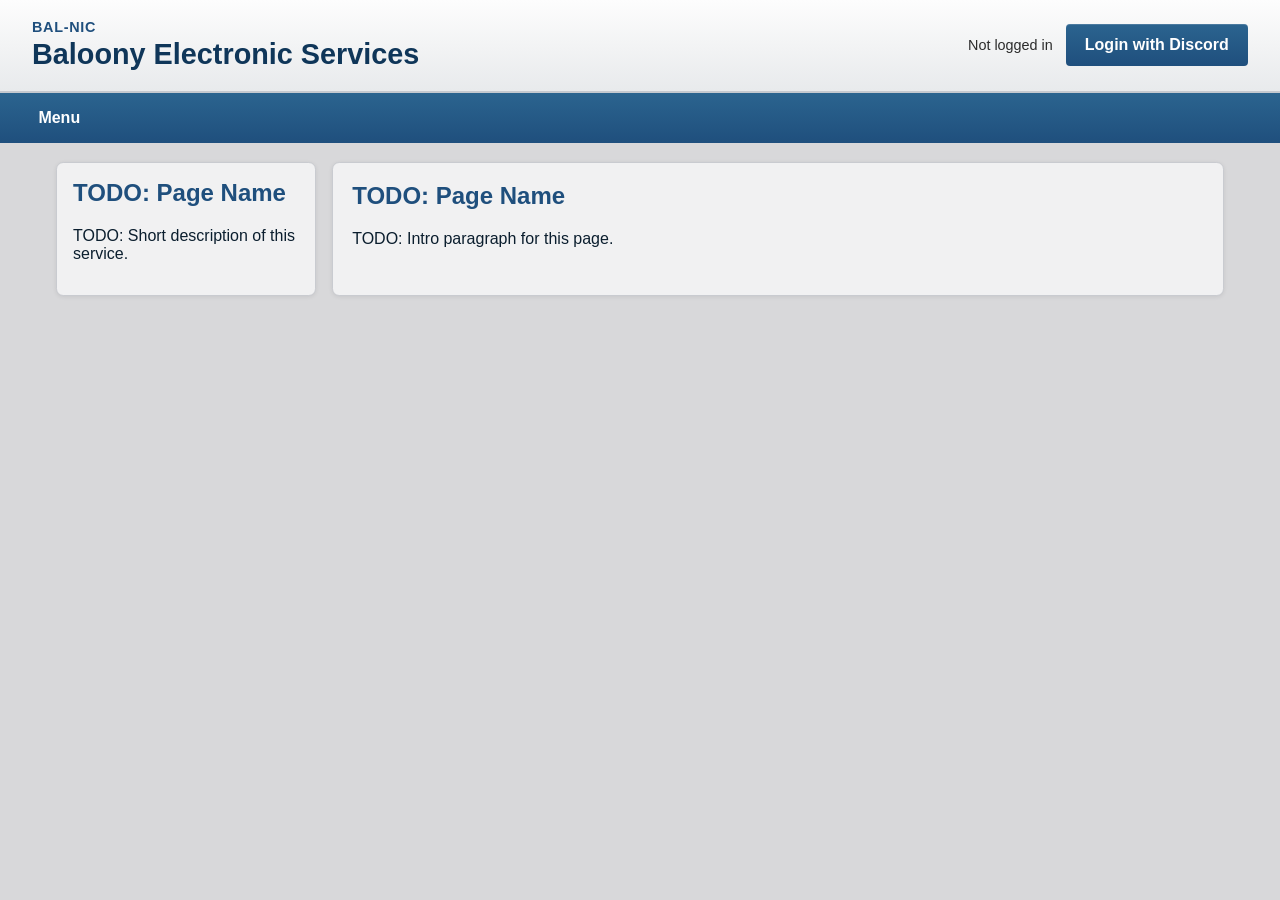
<file: template-page.html>
<!doctype html>
<html lang="en">
<head>
  <meta charset="UTF-8" />
  <meta name="viewport" content="width=device-width, initial-scale=1.0" />
  <!-- TODO: Update page title -->
  <title>TODO: Page Title - Baloony Electronic Services</title>
  <link rel="stylesheet" href="styles.css" />
  <style>
    /* TODO: Add page-specific styles here */
  </style>
</head>
<body>
  <header class="top-header">
    <div>
      <p class="eyebrow">Bal-nic</p>
      <h1>Baloony Electronic Services</h1>
    </div>

    <div class="auth-area">
      <span id="user">Checking login...</span>
      <button id="authButton" onclick="loginDiscord()" class="portal-btn">
        Login with Discord
      </button>
    </div>
  </header>

  <nav class="main-nav" aria-label="Main navigation">
    <a href="index.html">Menu</a>
  </nav>

  <main class="page-layout" id="services">
    <aside class="side-panel">
      <!-- TODO: Update sidebar heading and description -->
      <h2>TODO: Page Name</h2>
      <p>TODO: Short description of this service.</p>
    </aside>

    <section class="content-panel">
      <!-- TODO: Update content heading and body -->
      <h2>TODO: Page Name</h2>

      <p class="section-intro">
        TODO: Intro paragraph for this page.
      </p>

      <!-- TODO: Add page content here -->

    </section>
  </main>

  <script src="auth.js"></script>
  <script>
    let currentLoggedInUser = null;

    /**
     * Checks login status via /api/me and stores the user.
     * Called on DOMContentLoaded.
     * TODO: Wire up any login-gated UI elements here (enable buttons, show sections, etc.)
     */
    async function setupPage() {
      try {
        const res = await fetch("https://api.nic.baloony.xyz/api/me", {
          credentials: "include"
        });

        const data = await res.json();

        if (data.loggedIn) {
          currentLoggedInUser = data.user;
          // TODO: Handle logged-in state (enable buttons, show forms, etc.)
        } else {
          currentLoggedInUser = null;
          // TODO: Handle logged-out state (disable buttons, hide forms, etc.)
        }
      } catch (err) {
        currentLoggedInUser = null;
        // TODO: Handle error state
        console.error("Could not verify login status.", err);
      }
    }

    document.addEventListener("DOMContentLoaded", setupPage);
  </script>
</body>
</html>
</file>
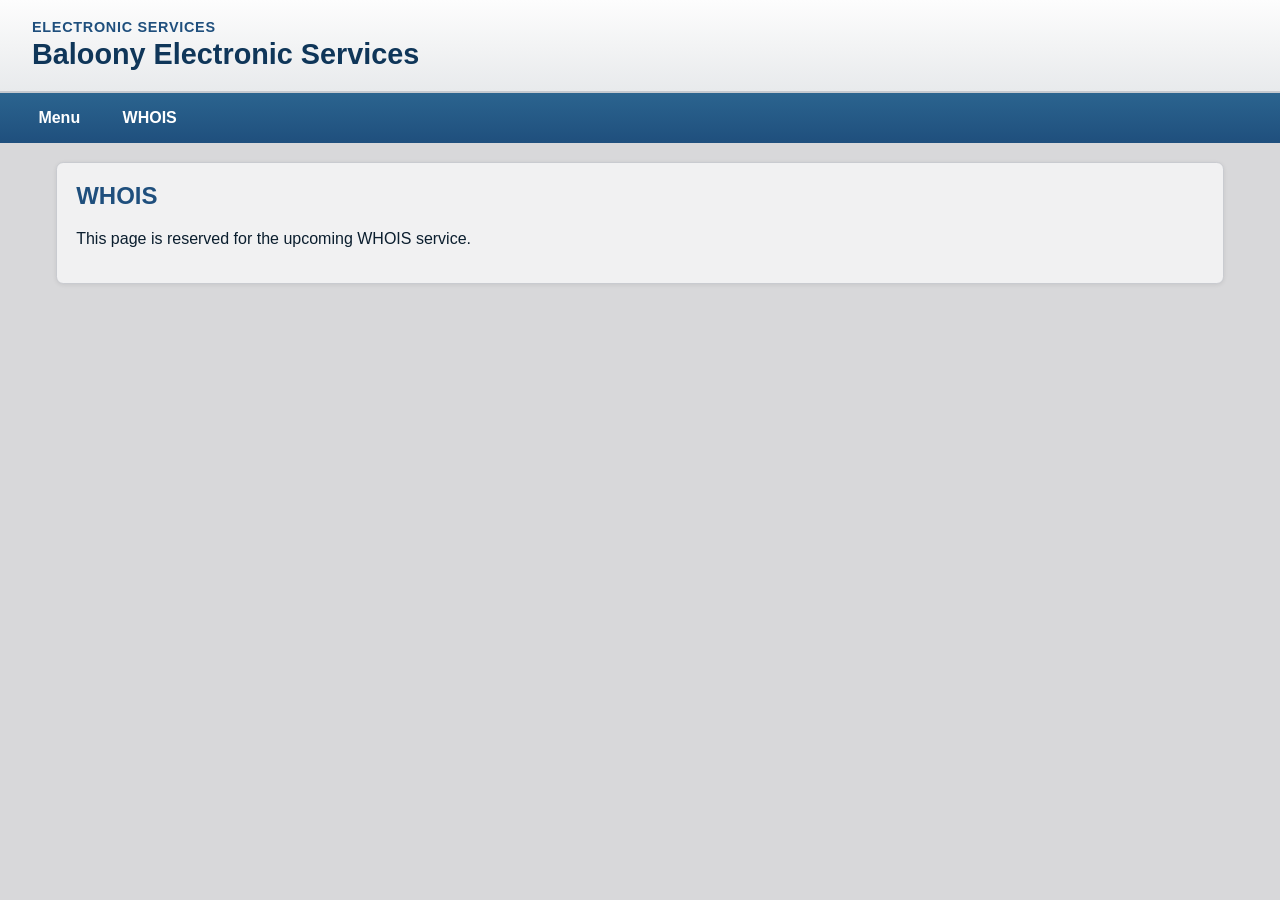
<file: whois.html>
<!doctype html>
<html lang="en">
  <head>
    <meta charset="UTF-8" />
    <meta name="viewport" content="width=device-width, initial-scale=1.0" />
    <title>WHOIS | Baloony Electronic Services</title>
    <link rel="stylesheet" href="styles.css" />
  </head>
  <body>
    <header class="top-header">
      <div>
        <p class="eyebrow">Electronic Services</p>
        <h1>Baloony Electronic Services</h1>
      </div>
    </header>

    <nav class="main-nav" aria-label="Main navigation">
      <a href="index.html#services">Menu</a>
      <a href="whois.html">WHOIS</a>
    </nav>

    <main class="page-layout">
      <section class="content-panel" style="grid-column: 1 / -1;">
        <h2>WHOIS</h2>
        <p class="section-intro">This page is reserved for the upcoming WHOIS service.</p>
      </section>
    </main>
  </body>
</html>
</file>
<file: styles.css>
:root {
  --navy: #1f4f7d;
  --navy-dark: #0f3659;
  --light-gray: #d8d8da;
  --panel-bg: #f1f1f2;
  --text: #0b1e2e;
  --white: #ffffff;
}

* {
  box-sizing: border-box;
}

body {
  margin: 0;
  font-family: Arial, Helvetica, sans-serif;
  background: var(--light-gray);
  color: var(--text);
}

.top-header {
  display: flex;
  justify-content: space-between;
  align-items: center;
  gap: 1rem;
  padding: 1.2rem 2rem;
  background: linear-gradient(#fdfdfd, #e8eaec);
  border-bottom: 2px solid #c5c9cf;
}

.eyebrow {
  margin: 0;
  text-transform: uppercase;
  letter-spacing: 0.05em;
  color: var(--navy);
  font-weight: 700;
  font-size: 0.9rem;
}

h1 {
  margin: 0.2rem 0 0;
  color: var(--navy-dark);
  font-size: 1.8rem;
}

.auth-area {
  display: flex;
  align-items: center;
  gap: 0.8rem;
}

#user {
  font-size: 0.9rem;
  color: #2b2b2b;
  text-align: right;
}

.portal-btn {
  appearance: none;
  border: none;
  background: linear-gradient(#2b648f, #1f4f7d);
  color: var(--white);
  padding: 0.75rem 1.2rem;
  border-radius: 0.25rem;
  font-weight: 700;
  font-size: 1rem;
  font-family: inherit;
  cursor: pointer;
  box-shadow: inset 0 1px 0 rgba(255, 255, 255, 0.15);
}

.portal-btn:hover,
.portal-btn:focus-visible {
  background: linear-gradient(#24597f, #173f63);
}

.logout-btn {
  appearance: none;
  border: 1px solid #b8bcc2;
  background: #f3f4f6;
  color: #334155;
  padding: 0.42rem 0.7rem;
  border-radius: 0.25rem;
  font-weight: 700;
  font-size: 0.85rem;
  font-family: inherit;
  cursor: pointer;
}

.logout-btn:hover,
.logout-btn:focus-visible {
  background: #e6e8eb;
}

.main-nav {
  background: linear-gradient(#2b648f, #1f4f7d);
  padding: 0 1.2rem;
  display: flex;
  gap: 0.25rem;
}

.main-nav a {
  color: var(--white);
  text-decoration: none;
  padding: 1rem 1.2rem;
  font-weight: 700;
}

.main-nav a:hover,
.main-nav a:focus-visible {
  background: #17456e;
}

.page-layout {
  display: grid;
  grid-template-columns: minmax(190px, 260px) 1fr;
  gap: 1rem;
  max-width: 1200px;
  margin: 1.2rem auto 2rem;
  padding: 0 1rem;
}

.side-panel,
.content-panel {
  background: var(--panel-bg);
  border-radius: 0.45rem;
  border: 1px solid #c9cbd0;
  box-shadow: 0 1px 4px rgba(0, 0, 0, 0.08);
}

.side-panel {
  padding: 1rem;
}

.side-panel h2,
.content-panel h2 {
  margin-top: 0;
  color: var(--navy);
}

.content-panel {
  padding: 1.2rem;
}

.section-intro {
  margin-bottom: 1rem;
}

.service-list {
  list-style: none;
  padding: 0;
  margin: 0;
  display: grid;
  grid-template-columns: repeat(auto-fit, minmax(220px, 1fr));
  gap: 0.9rem;
}

.service-list li {
  background: #ececec;
  border-top: 5px solid #2f90cb;
}

.service-list a {
  display: block;
  padding: 1.2rem 1rem;
  color: #0e2c44;
  text-decoration: none;
  font-size: 1.1rem;
  font-weight: 700;
}

.service-list a:hover,
.service-list a:focus-visible {
  background: #dde7ef;
}

@media (max-width: 760px) {
  .top-header {
    flex-direction: column;
    align-items: flex-start;
  }

  .auth-area {
    flex-direction: column;
    align-items: flex-start;
  }

  #user {
    text-align: left;
  }

  .page-layout {
    grid-template-columns: 1fr;
  }
}
</file>
<file: idsk-frontend.min.css>
.govuk-grid-row{margin-right:-15px;margin-left:-15px}.govuk-grid-row:after{content:"";display:block;clear:both}.govuk-grid-column-one-quarter{box-sizing:border-box;width:100%;padding:0 15px}@media (min-width:40.0625em){.govuk-grid-column-one-quarter{width:25%;float:left}}.govuk-grid-column-one-third{box-sizing:border-box;width:100%;padding:0 15px}@media (min-width:40.0625em){.govuk-grid-column-one-third{width:33.3333%;float:left}}.govuk-grid-column-one-half{box-sizing:border-box;width:100%;padding:0 15px}@media (min-width:40.0625em){.govuk-grid-column-one-half{width:50%;float:left}}.govuk-grid-column-two-thirds{box-sizing:border-box;width:100%;padding:0 15px}@media (min-width:40.0625em){.govuk-grid-column-two-thirds{width:66.6666%;float:left}}.govuk-grid-column-three-quarters{box-sizing:border-box;width:100%;padding:0 15px}@media (min-width:40.0625em){.govuk-grid-column-three-quarters{width:75%;float:left}}.govuk-grid-column-full{box-sizing:border-box;width:100%;padding:0 15px}@media (min-width:40.0625em){.govuk-grid-column-full{width:100%;float:left}}.govuk-grid-column-one-quarter-from-desktop{box-sizing:border-box;padding:0 15px}@media (min-width:48.0625em){.govuk-grid-column-one-quarter-from-desktop{width:25%;float:left}}.govuk-grid-column-one-third-from-desktop{box-sizing:border-box;padding:0 15px}@media (min-width:48.0625em){.govuk-grid-column-one-third-from-desktop{width:33.3333%;float:left}}.govuk-grid-column-one-half-from-desktop{box-sizing:border-box;padding:0 15px}@media (min-width:48.0625em){.govuk-grid-column-one-half-from-desktop{width:50%;float:left}}.govuk-grid-column-two-thirds-from-desktop{box-sizing:border-box;padding:0 15px}@media (min-width:48.0625em){.govuk-grid-column-two-thirds-from-desktop{width:66.6666%;float:left}}.govuk-grid-column-three-quarters-from-desktop{box-sizing:border-box;padding:0 15px}@media (min-width:48.0625em){.govuk-grid-column-three-quarters-from-desktop{width:75%;float:left}}.govuk-grid-column-full-from-desktop{box-sizing:border-box;padding:0 15px}@media (min-width:48.0625em){.govuk-grid-column-full-from-desktop{width:100%;float:left}}.govuk-link{font-family:Source Sans Pro,Arial,sans-serif;-webkit-font-smoothing:antialiased;-moz-osx-font-smoothing:grayscale;text-decoration:underline}@media print{.govuk-link{font-family:sans-serif}}.govuk-link:focus{outline:3px solid rgba(0,0,0,0);background-color:#ffdf0f;box-shadow:0 -2px #ffdf0f,0 4px #0b0c0c;text-decoration:none}.govuk-link:link{color:#0065b3}.govuk-link:visited{color:#4c2c92}.govuk-link:hover{color:#003078}.govuk-link:active,.govuk-link:focus{color:#0b0c0c}@media print{.govuk-link[href^="/"]:after,.govuk-link[href^="http://"]:after,.govuk-link[href^="https://"]:after{content:" (" attr(href) ")";font-size:90%;word-wrap:break-word}}.govuk-link--muted:link,.govuk-link--muted:visited{color:#626a6e}.govuk-link--muted:active,.govuk-link--muted:focus,.govuk-link--muted:hover,.govuk-link--text-colour:link,.govuk-link--text-colour:visited{color:#0b0c0c}@media print{.govuk-link--text-colour:link,.govuk-link--text-colour:visited{color:#000}}.govuk-link--text-colour:hover{color:rgba(11,12,12,.99)}.govuk-link--text-colour:active,.govuk-link--text-colour:focus{color:#0b0c0c}@media print{.govuk-link--text-colour:active,.govuk-link--text-colour:focus{color:#000}}.govuk-link--inverse:link,.govuk-link--inverse:visited{color:#fff}.govuk-link--inverse:active,.govuk-link--inverse:hover{color:hsla(0,0%,100%,.99)}.govuk-link--inverse:focus{color:#0b0c0c}.govuk-link--no-underline:not(:hover):not(:active){text-decoration:none}.govuk-link--no-visited-state:link,.govuk-link--no-visited-state:visited{color:#0065b3}.govuk-link--no-visited-state:hover{color:#003078}.govuk-link--no-visited-state:active,.govuk-link--no-visited-state:focus{color:#0b0c0c}.govuk-list,.idsk-list{font-family:Source Sans Pro,Arial,sans-serif;-webkit-font-smoothing:antialiased;-moz-osx-font-smoothing:grayscale;font-weight:400;font-size:16px;font-size:1rem;line-height:1.25;color:#0b0c0c;margin-top:0;margin-bottom:15px;padding-left:0;list-style-type:none}@media print{.govuk-list,.idsk-list{font-family:sans-serif}}@media (min-width:40.0625em){.govuk-list,.idsk-list{font-size:19px;font-size:1.1875rem;line-height:1.31579}}@media print{.govuk-list,.idsk-list{font-size:14pt;line-height:1.15;color:#000}}@media (min-width:40.0625em){.govuk-list,.idsk-list{margin-bottom:20px}}.govuk-list .govuk-list,.govuk-list .idsk-list,.idsk-list .govuk-list,.idsk-list .idsk-list{margin-top:10px}.govuk-list>li,.idsk-list>li{margin-bottom:5px}.govuk-list--bullet{padding-left:20px;list-style-type:disc}.govuk-list--number,.idsk-list--letters{padding-left:20px;list-style-type:decimal}.govuk-list--bullet>li,.govuk-list--number>li,.idsk-list--letters>li{margin-bottom:0}@media (min-width:40.0625em){.govuk-list--bullet>li,.govuk-list--number>li,.idsk-list--letters>li{margin-bottom:5px}}@media screen{.govuk-template{overflow-y:scroll}}.govuk-heading-xl{color:#0b0c0c;font-family:Source Sans Pro,Arial,sans-serif;-webkit-font-smoothing:antialiased;-moz-osx-font-smoothing:grayscale;font-weight:700;font-size:32px;font-size:2rem;line-height:1.09375;display:block;margin-top:0;margin-bottom:30px}@media print{.govuk-heading-xl{color:#000;font-family:sans-serif}}@media (min-width:40.0625em){.govuk-heading-xl{font-size:48px;font-size:3rem;line-height:1.04167}}@media print{.govuk-heading-xl{font-size:32pt;line-height:1.15}}@media (min-width:40.0625em){.govuk-heading-xl{margin-bottom:50px}}.govuk-heading-l{color:#0b0c0c;font-family:Source Sans Pro,Arial,sans-serif;-webkit-font-smoothing:antialiased;-moz-osx-font-smoothing:grayscale;font-weight:700;font-size:24px;font-size:1.5rem;line-height:1.04167;display:block;margin-top:0;margin-bottom:20px}@media print{.govuk-heading-l{color:#000;font-family:sans-serif}}@media (min-width:40.0625em){.govuk-heading-l{font-size:36px;font-size:2.25rem;line-height:1.11111}}@media print{.govuk-heading-l{font-size:24pt;line-height:1.05}}@media (min-width:40.0625em){.govuk-heading-l{margin-bottom:30px}}.govuk-heading-m{color:#0b0c0c;font-family:Source Sans Pro,Arial,sans-serif;-webkit-font-smoothing:antialiased;-moz-osx-font-smoothing:grayscale;font-weight:700;font-size:18px;font-size:1.125rem;line-height:1.11111;display:block;margin-top:0;margin-bottom:15px}@media print{.govuk-heading-m{color:#000;font-family:sans-serif}}@media (min-width:40.0625em){.govuk-heading-m{font-size:24px;font-size:1.5rem;line-height:1.25}}@media print{.govuk-heading-m{font-size:18pt;line-height:1.15}}@media (min-width:40.0625em){.govuk-heading-m{margin-bottom:20px}}.govuk-heading-s{color:#0b0c0c;font-family:Source Sans Pro,Arial,sans-serif;-webkit-font-smoothing:antialiased;-moz-osx-font-smoothing:grayscale;font-weight:700;font-size:16px;font-size:1rem;line-height:1.25;display:block;margin-top:0;margin-bottom:15px}@media print{.govuk-heading-s{color:#000;font-family:sans-serif}}@media (min-width:40.0625em){.govuk-heading-s{font-size:19px;font-size:1.1875rem;line-height:1.31579}}@media print{.govuk-heading-s{font-size:14pt;line-height:1.15}}@media (min-width:40.0625em){.govuk-heading-s{margin-bottom:20px}}.govuk-caption-xl{font-family:Source Sans Pro,Arial,sans-serif;-webkit-font-smoothing:antialiased;-moz-osx-font-smoothing:grayscale;font-weight:400;font-size:18px;font-size:1.125rem;line-height:1.11111;display:block;margin-bottom:5px;color:#626a6e}@media print{.govuk-caption-xl{font-family:sans-serif}}@media (min-width:40.0625em){.govuk-caption-xl{font-size:27px;font-size:1.6875rem;line-height:1.11111}}@media print{.govuk-caption-xl{font-size:18pt;line-height:1.15}}.govuk-caption-l{font-family:Source Sans Pro,Arial,sans-serif;-webkit-font-smoothing:antialiased;-moz-osx-font-smoothing:grayscale;font-weight:400;font-size:18px;font-size:1.125rem;line-height:1.11111;display:block;margin-bottom:5px;color:#626a6e}@media print{.govuk-caption-l{font-family:sans-serif}}@media (min-width:40.0625em){.govuk-caption-l{font-size:24px;font-size:1.5rem;line-height:1.25}}@media print{.govuk-caption-l{font-size:18pt;line-height:1.15}}@media (min-width:40.0625em){.govuk-caption-l{margin-bottom:0}}.govuk-caption-m{font-family:Source Sans Pro,Arial,sans-serif;-webkit-font-smoothing:antialiased;-moz-osx-font-smoothing:grayscale;font-weight:400;font-size:16px;font-size:1rem;line-height:1.25;display:block;color:#626a6e}@media print{.govuk-caption-m{font-family:sans-serif}}@media (min-width:40.0625em){.govuk-caption-m{font-size:19px;font-size:1.1875rem;line-height:1.31579}}@media print{.govuk-caption-m{font-size:14pt;line-height:1.15}}.govuk-body-l,.govuk-body-lead{color:#0b0c0c;font-family:Source Sans Pro,Arial,sans-serif;-webkit-font-smoothing:antialiased;-moz-osx-font-smoothing:grayscale;font-weight:400;font-size:18px;font-size:1.125rem;line-height:1.11111;margin-top:0;margin-bottom:20px}@media print{.govuk-body-l,.govuk-body-lead{color:#000;font-family:sans-serif}}@media (min-width:40.0625em){.govuk-body-l,.govuk-body-lead{font-size:24px;font-size:1.5rem;line-height:1.25}}@media print{.govuk-body-l,.govuk-body-lead{font-size:18pt;line-height:1.15}}@media (min-width:40.0625em){.govuk-body-l,.govuk-body-lead{margin-bottom:30px}}.govuk-body,.govuk-body-m{color:#0b0c0c;font-family:Source Sans Pro,Arial,sans-serif;-webkit-font-smoothing:antialiased;-moz-osx-font-smoothing:grayscale;font-weight:400;font-size:16px;font-size:1rem;line-height:1.25;margin-top:0;margin-bottom:15px}@media print{.govuk-body,.govuk-body-m{color:#000;font-family:sans-serif}}@media (min-width:40.0625em){.govuk-body,.govuk-body-m{font-size:19px;font-size:1.1875rem;line-height:1.31579}}@media print{.govuk-body,.govuk-body-m{font-size:14pt;line-height:1.15}}@media (min-width:40.0625em){.govuk-body,.govuk-body-m{margin-bottom:20px}}.govuk-body-s{color:#0b0c0c;font-family:Source Sans Pro,Arial,sans-serif;-webkit-font-smoothing:antialiased;-moz-osx-font-smoothing:grayscale;font-weight:400;font-size:14px;font-size:.875rem;line-height:1.14286;margin-top:0;margin-bottom:15px}@media print{.govuk-body-s{color:#000;font-family:sans-serif}}@media (min-width:40.0625em){.govuk-body-s{font-size:16px;font-size:1rem;line-height:1.25}}@media print{.govuk-body-s{font-size:14pt;line-height:1.2}}@media (min-width:40.0625em){.govuk-body-s{margin-bottom:20px}}.govuk-body-xs{color:#0b0c0c;font-family:Source Sans Pro,Arial,sans-serif;-webkit-font-smoothing:antialiased;-moz-osx-font-smoothing:grayscale;font-weight:400;font-size:12px;font-size:.75rem;line-height:1.25;margin-top:0;margin-bottom:15px}@media print{.govuk-body-xs{color:#000;font-family:sans-serif}}@media (min-width:40.0625em){.govuk-body-xs{font-size:14px;font-size:.875rem;line-height:1.42857}}@media print{.govuk-body-xs{font-size:12pt;line-height:1.2}}@media (min-width:40.0625em){.govuk-body-xs{margin-bottom:20px}}.govuk-body-l+.govuk-heading-l,.govuk-body-lead+.govuk-heading-l{padding-top:5px}@media (min-width:40.0625em){.govuk-body-l+.govuk-heading-l,.govuk-body-lead+.govuk-heading-l{padding-top:10px}}.govuk-body+.govuk-heading-l,.govuk-body-m+.govuk-heading-l,.govuk-body-s+.govuk-heading-l,.govuk-list+.govuk-heading-l,.idsk-list+.govuk-heading-l{padding-top:15px}@media (min-width:40.0625em){.govuk-body+.govuk-heading-l,.govuk-body-m+.govuk-heading-l,.govuk-body-s+.govuk-heading-l,.govuk-list+.govuk-heading-l,.idsk-list+.govuk-heading-l{padding-top:20px}}.govuk-body+.govuk-heading-m,.govuk-body+.govuk-heading-s,.govuk-body-m+.govuk-heading-m,.govuk-body-m+.govuk-heading-s,.govuk-body-s+.govuk-heading-m,.govuk-body-s+.govuk-heading-s,.govuk-list+.govuk-heading-m,.govuk-list+.govuk-heading-s,.idsk-list+.govuk-heading-m,.idsk-list+.govuk-heading-s{padding-top:5px}@media (min-width:40.0625em){.govuk-body+.govuk-heading-m,.govuk-body+.govuk-heading-s,.govuk-body-m+.govuk-heading-m,.govuk-body-m+.govuk-heading-s,.govuk-body-s+.govuk-heading-m,.govuk-body-s+.govuk-heading-s,.govuk-list+.govuk-heading-m,.govuk-list+.govuk-heading-s,.idsk-list+.govuk-heading-m,.idsk-list+.govuk-heading-s{padding-top:10px}}.govuk-section-break{margin:0;border:0}.govuk-section-break--xl{margin-top:30px;margin-bottom:30px}@media (min-width:40.0625em){.govuk-section-break--xl{margin-top:50px;margin-bottom:50px}}.govuk-section-break--l{margin-top:20px;margin-bottom:20px}@media (min-width:40.0625em){.govuk-section-break--l{margin-top:30px;margin-bottom:30px}}.govuk-section-break--m{margin-top:15px;margin-bottom:15px}@media (min-width:40.0625em){.govuk-section-break--m{margin-top:20px;margin-bottom:20px}}.govuk-section-break--visible{border-bottom:1px solid #bfc1c3}.govuk-form-group{margin-bottom:20px}.govuk-form-group:after{content:"";display:block;clear:both}@media (min-width:40.0625em){.govuk-form-group{margin-bottom:30px}}.govuk-form-group .govuk-form-group:last-of-type{margin-bottom:0}.govuk-form-group--error{padding-left:15px;border-left:5px solid #d0190f}.govuk-form-group--error .govuk-form-group{padding:0;border:0}.govuk-main-wrapper{display:block;padding-top:20px;padding-bottom:20px}@media (min-width:40.0625em){.govuk-main-wrapper{padding-top:40px;padding-bottom:40px}}.govuk-main-wrapper--auto-spacing:first-child,.govuk-main-wrapper--l{padding-top:30px}@media (min-width:40.0625em){.govuk-main-wrapper--auto-spacing:first-child,.govuk-main-wrapper--l{padding-top:50px}}.govuk-width-container{max-width:960px;margin-right:15px;margin-left:15px}@supports (margin:max(calc(0px))){.govuk-width-container{margin-right:max(15px,calc(15px + env(safe-area-inset-right)));margin-left:max(15px,calc(15px + env(safe-area-inset-left)))}}@media (min-width:40.0625em){.govuk-width-container{margin-right:30px;margin-left:30px}@supports (margin:max(calc(0px))){.govuk-width-container{margin-right:max(30px,calc(15px + env(safe-area-inset-right)));margin-left:max(30px,calc(15px + env(safe-area-inset-left)))}}}@media (min-width:1020px){.govuk-width-container{margin-right:auto;margin-left:auto}@supports (margin:max(calc(0px))){.govuk-width-container{margin-right:auto;margin-left:auto}}}.govuk-clearfix:after{content:"";display:block;clear:both}.govuk-visually-hidden{padding:0!important;border:0!important}.govuk-visually-hidden,.govuk-visually-hidden-focusable{position:absolute!important;width:1px!important;height:1px!important;margin:0!important;overflow:hidden!important;clip:rect(0 0 0 0)!important;-webkit-clip-path:inset(50%)!important;clip-path:inset(50%)!important;white-space:nowrap!important}.govuk-visually-hidden-focusable:active,.govuk-visually-hidden-focusable:focus{position:static!important;width:auto!important;height:auto!important;margin:inherit!important;overflow:visible!important;clip:auto!important;-webkit-clip-path:none!important;clip-path:none!important;white-space:inherit!important}.govuk-\!-display-inline{display:inline!important}.govuk-\!-display-inline-block{display:inline-block!important}.govuk-\!-display-block{display:block!important}.govuk-\!-margin-0{margin:0!important}@media (min-width:40.0625em){.govuk-\!-margin-0{margin:0!important}}.govuk-\!-margin-top-0{margin-top:0!important}@media (min-width:40.0625em){.govuk-\!-margin-top-0{margin-top:0!important}}.govuk-\!-margin-right-0{margin-right:0!important}@media (min-width:40.0625em){.govuk-\!-margin-right-0{margin-right:0!important}}.govuk-\!-margin-bottom-0{margin-bottom:0!important}@media (min-width:40.0625em){.govuk-\!-margin-bottom-0{margin-bottom:0!important}}.govuk-\!-margin-left-0{margin-left:0!important}@media (min-width:40.0625em){.govuk-\!-margin-left-0{margin-left:0!important}}.govuk-\!-margin-1{margin:5px!important}@media (min-width:40.0625em){.govuk-\!-margin-1{margin:5px!important}}.govuk-\!-margin-top-1{margin-top:5px!important}@media (min-width:40.0625em){.govuk-\!-margin-top-1{margin-top:5px!important}}.govuk-\!-margin-right-1{margin-right:5px!important}@media (min-width:40.0625em){.govuk-\!-margin-right-1{margin-right:5px!important}}.govuk-\!-margin-bottom-1{margin-bottom:5px!important}@media (min-width:40.0625em){.govuk-\!-margin-bottom-1{margin-bottom:5px!important}}.govuk-\!-margin-left-1{margin-left:5px!important}@media (min-width:40.0625em){.govuk-\!-margin-left-1{margin-left:5px!important}}.govuk-\!-margin-2{margin:10px!important}@media (min-width:40.0625em){.govuk-\!-margin-2{margin:10px!important}}.govuk-\!-margin-top-2{margin-top:10px!important}@media (min-width:40.0625em){.govuk-\!-margin-top-2{margin-top:10px!important}}.govuk-\!-margin-right-2{margin-right:10px!important}@media (min-width:40.0625em){.govuk-\!-margin-right-2{margin-right:10px!important}}.govuk-\!-margin-bottom-2{margin-bottom:10px!important}@media (min-width:40.0625em){.govuk-\!-margin-bottom-2{margin-bottom:10px!important}}.govuk-\!-margin-left-2{margin-left:10px!important}@media (min-width:40.0625em){.govuk-\!-margin-left-2{margin-left:10px!important}}.govuk-\!-margin-3{margin:15px!important}@media (min-width:40.0625em){.govuk-\!-margin-3{margin:15px!important}}.govuk-\!-margin-top-3{margin-top:15px!important}@media (min-width:40.0625em){.govuk-\!-margin-top-3{margin-top:15px!important}}.govuk-\!-margin-right-3{margin-right:15px!important}@media (min-width:40.0625em){.govuk-\!-margin-right-3{margin-right:15px!important}}.govuk-\!-margin-bottom-3{margin-bottom:15px!important}@media (min-width:40.0625em){.govuk-\!-margin-bottom-3{margin-bottom:15px!important}}.govuk-\!-margin-left-3{margin-left:15px!important}@media (min-width:40.0625em){.govuk-\!-margin-left-3{margin-left:15px!important}}.govuk-\!-margin-4{margin:15px!important}@media (min-width:40.0625em){.govuk-\!-margin-4{margin:20px!important}}.govuk-\!-margin-top-4{margin-top:15px!important}@media (min-width:40.0625em){.govuk-\!-margin-top-4{margin-top:20px!important}}.govuk-\!-margin-right-4{margin-right:15px!important}@media (min-width:40.0625em){.govuk-\!-margin-right-4{margin-right:20px!important}}.govuk-\!-margin-bottom-4{margin-bottom:15px!important}@media (min-width:40.0625em){.govuk-\!-margin-bottom-4{margin-bottom:20px!important}}.govuk-\!-margin-left-4{margin-left:15px!important}@media (min-width:40.0625em){.govuk-\!-margin-left-4{margin-left:20px!important}}.govuk-\!-margin-5{margin:15px!important}@media (min-width:40.0625em){.govuk-\!-margin-5{margin:25px!important}}.govuk-\!-margin-top-5{margin-top:15px!important}@media (min-width:40.0625em){.govuk-\!-margin-top-5{margin-top:25px!important}}.govuk-\!-margin-right-5{margin-right:15px!important}@media (min-width:40.0625em){.govuk-\!-margin-right-5{margin-right:25px!important}}.govuk-\!-margin-bottom-5{margin-bottom:15px!important}@media (min-width:40.0625em){.govuk-\!-margin-bottom-5{margin-bottom:25px!important}}.govuk-\!-margin-left-5{margin-left:15px!important}@media (min-width:40.0625em){.govuk-\!-margin-left-5{margin-left:25px!important}}.govuk-\!-margin-6{margin:20px!important}@media (min-width:40.0625em){.govuk-\!-margin-6{margin:30px!important}}.govuk-\!-margin-top-6{margin-top:20px!important}@media (min-width:40.0625em){.govuk-\!-margin-top-6{margin-top:30px!important}}.govuk-\!-margin-right-6{margin-right:20px!important}@media (min-width:40.0625em){.govuk-\!-margin-right-6{margin-right:30px!important}}.govuk-\!-margin-bottom-6{margin-bottom:20px!important}@media (min-width:40.0625em){.govuk-\!-margin-bottom-6{margin-bottom:30px!important}}.govuk-\!-margin-left-6{margin-left:20px!important}@media (min-width:40.0625em){.govuk-\!-margin-left-6{margin-left:30px!important}}.govuk-\!-margin-7{margin:25px!important}@media (min-width:40.0625em){.govuk-\!-margin-7{margin:40px!important}}.govuk-\!-margin-top-7{margin-top:25px!important}@media (min-width:40.0625em){.govuk-\!-margin-top-7{margin-top:40px!important}}.govuk-\!-margin-right-7{margin-right:25px!important}@media (min-width:40.0625em){.govuk-\!-margin-right-7{margin-right:40px!important}}.govuk-\!-margin-bottom-7{margin-bottom:25px!important}@media (min-width:40.0625em){.govuk-\!-margin-bottom-7{margin-bottom:40px!important}}.govuk-\!-margin-left-7{margin-left:25px!important}@media (min-width:40.0625em){.govuk-\!-margin-left-7{margin-left:40px!important}}.govuk-\!-margin-8{margin:30px!important}@media (min-width:40.0625em){.govuk-\!-margin-8{margin:50px!important}}.govuk-\!-margin-top-8{margin-top:30px!important}@media (min-width:40.0625em){.govuk-\!-margin-top-8{margin-top:50px!important}}.govuk-\!-margin-right-8{margin-right:30px!important}@media (min-width:40.0625em){.govuk-\!-margin-right-8{margin-right:50px!important}}.govuk-\!-margin-bottom-8{margin-bottom:30px!important}@media (min-width:40.0625em){.govuk-\!-margin-bottom-8{margin-bottom:50px!important}}.govuk-\!-margin-left-8{margin-left:30px!important}@media (min-width:40.0625em){.govuk-\!-margin-left-8{margin-left:50px!important}}.govuk-\!-margin-9{margin:40px!important}@media (min-width:40.0625em){.govuk-\!-margin-9{margin:60px!important}}.govuk-\!-margin-top-9{margin-top:40px!important}@media (min-width:40.0625em){.govuk-\!-margin-top-9{margin-top:60px!important}}.govuk-\!-margin-right-9{margin-right:40px!important}@media (min-width:40.0625em){.govuk-\!-margin-right-9{margin-right:60px!important}}.govuk-\!-margin-bottom-9{margin-bottom:40px!important}@media (min-width:40.0625em){.govuk-\!-margin-bottom-9{margin-bottom:60px!important}}.govuk-\!-margin-left-9{margin-left:40px!important}@media (min-width:40.0625em){.govuk-\!-margin-left-9{margin-left:60px!important}}.govuk-\!-padding-0{padding:0!important}@media (min-width:40.0625em){.govuk-\!-padding-0{padding:0!important}}.govuk-\!-padding-top-0{padding-top:0!important}@media (min-width:40.0625em){.govuk-\!-padding-top-0{padding-top:0!important}}.govuk-\!-padding-right-0{padding-right:0!important}@media (min-width:40.0625em){.govuk-\!-padding-right-0{padding-right:0!important}}.govuk-\!-padding-bottom-0{padding-bottom:0!important}@media (min-width:40.0625em){.govuk-\!-padding-bottom-0{padding-bottom:0!important}}.govuk-\!-padding-left-0{padding-left:0!important}@media (min-width:40.0625em){.govuk-\!-padding-left-0{padding-left:0!important}}.govuk-\!-padding-1{padding:5px!important}@media (min-width:40.0625em){.govuk-\!-padding-1{padding:5px!important}}.govuk-\!-padding-top-1{padding-top:5px!important}@media (min-width:40.0625em){.govuk-\!-padding-top-1{padding-top:5px!important}}.govuk-\!-padding-right-1{padding-right:5px!important}@media (min-width:40.0625em){.govuk-\!-padding-right-1{padding-right:5px!important}}.govuk-\!-padding-bottom-1{padding-bottom:5px!important}@media (min-width:40.0625em){.govuk-\!-padding-bottom-1{padding-bottom:5px!important}}.govuk-\!-padding-left-1{padding-left:5px!important}@media (min-width:40.0625em){.govuk-\!-padding-left-1{padding-left:5px!important}}.govuk-\!-padding-2{padding:10px!important}@media (min-width:40.0625em){.govuk-\!-padding-2{padding:10px!important}}.govuk-\!-padding-top-2{padding-top:10px!important}@media (min-width:40.0625em){.govuk-\!-padding-top-2{padding-top:10px!important}}.govuk-\!-padding-right-2{padding-right:10px!important}@media (min-width:40.0625em){.govuk-\!-padding-right-2{padding-right:10px!important}}.govuk-\!-padding-bottom-2{padding-bottom:10px!important}@media (min-width:40.0625em){.govuk-\!-padding-bottom-2{padding-bottom:10px!important}}.govuk-\!-padding-left-2{padding-left:10px!important}@media (min-width:40.0625em){.govuk-\!-padding-left-2{padding-left:10px!important}}.govuk-\!-padding-3{padding:15px!important}@media (min-width:40.0625em){.govuk-\!-padding-3{padding:15px!important}}.govuk-\!-padding-top-3{padding-top:15px!important}@media (min-width:40.0625em){.govuk-\!-padding-top-3{padding-top:15px!important}}.govuk-\!-padding-right-3{padding-right:15px!important}@media (min-width:40.0625em){.govuk-\!-padding-right-3{padding-right:15px!important}}.govuk-\!-padding-bottom-3{padding-bottom:15px!important}@media (min-width:40.0625em){.govuk-\!-padding-bottom-3{padding-bottom:15px!important}}.govuk-\!-padding-left-3{padding-left:15px!important}@media (min-width:40.0625em){.govuk-\!-padding-left-3{padding-left:15px!important}}.govuk-\!-padding-4{padding:15px!important}@media (min-width:40.0625em){.govuk-\!-padding-4{padding:20px!important}}.govuk-\!-padding-top-4{padding-top:15px!important}@media (min-width:40.0625em){.govuk-\!-padding-top-4{padding-top:20px!important}}.govuk-\!-padding-right-4{padding-right:15px!important}@media (min-width:40.0625em){.govuk-\!-padding-right-4{padding-right:20px!important}}.govuk-\!-padding-bottom-4{padding-bottom:15px!important}@media (min-width:40.0625em){.govuk-\!-padding-bottom-4{padding-bottom:20px!important}}.govuk-\!-padding-left-4{padding-left:15px!important}@media (min-width:40.0625em){.govuk-\!-padding-left-4{padding-left:20px!important}}.govuk-\!-padding-5{padding:15px!important}@media (min-width:40.0625em){.govuk-\!-padding-5{padding:25px!important}}.govuk-\!-padding-top-5{padding-top:15px!important}@media (min-width:40.0625em){.govuk-\!-padding-top-5{padding-top:25px!important}}.govuk-\!-padding-right-5{padding-right:15px!important}@media (min-width:40.0625em){.govuk-\!-padding-right-5{padding-right:25px!important}}.govuk-\!-padding-bottom-5{padding-bottom:15px!important}@media (min-width:40.0625em){.govuk-\!-padding-bottom-5{padding-bottom:25px!important}}.govuk-\!-padding-left-5{padding-left:15px!important}@media (min-width:40.0625em){.govuk-\!-padding-left-5{padding-left:25px!important}}.govuk-\!-padding-6{padding:20px!important}@media (min-width:40.0625em){.govuk-\!-padding-6{padding:30px!important}}.govuk-\!-padding-top-6{padding-top:20px!important}@media (min-width:40.0625em){.govuk-\!-padding-top-6{padding-top:30px!important}}.govuk-\!-padding-right-6{padding-right:20px!important}@media (min-width:40.0625em){.govuk-\!-padding-right-6{padding-right:30px!important}}.govuk-\!-padding-bottom-6{padding-bottom:20px!important}@media (min-width:40.0625em){.govuk-\!-padding-bottom-6{padding-bottom:30px!important}}.govuk-\!-padding-left-6{padding-left:20px!important}@media (min-width:40.0625em){.govuk-\!-padding-left-6{padding-left:30px!important}}.govuk-\!-padding-7{padding:25px!important}@media (min-width:40.0625em){.govuk-\!-padding-7{padding:40px!important}}.govuk-\!-padding-top-7{padding-top:25px!important}@media (min-width:40.0625em){.govuk-\!-padding-top-7{padding-top:40px!important}}.govuk-\!-padding-right-7{padding-right:25px!important}@media (min-width:40.0625em){.govuk-\!-padding-right-7{padding-right:40px!important}}.govuk-\!-padding-bottom-7{padding-bottom:25px!important}@media (min-width:40.0625em){.govuk-\!-padding-bottom-7{padding-bottom:40px!important}}.govuk-\!-padding-left-7{padding-left:25px!important}@media (min-width:40.0625em){.govuk-\!-padding-left-7{padding-left:40px!important}}.govuk-\!-padding-8{padding:30px!important}@media (min-width:40.0625em){.govuk-\!-padding-8{padding:50px!important}}.govuk-\!-padding-top-8{padding-top:30px!important}@media (min-width:40.0625em){.govuk-\!-padding-top-8{padding-top:50px!important}}.govuk-\!-padding-right-8{padding-right:30px!important}@media (min-width:40.0625em){.govuk-\!-padding-right-8{padding-right:50px!important}}.govuk-\!-padding-bottom-8{padding-bottom:30px!important}@media (min-width:40.0625em){.govuk-\!-padding-bottom-8{padding-bottom:50px!important}}.govuk-\!-padding-left-8{padding-left:30px!important}@media (min-width:40.0625em){.govuk-\!-padding-left-8{padding-left:50px!important}}.govuk-\!-padding-9{padding:40px!important}@media (min-width:40.0625em){.govuk-\!-padding-9{padding:60px!important}}.govuk-\!-padding-top-9{padding-top:40px!important}@media (min-width:40.0625em){.govuk-\!-padding-top-9{padding-top:60px!important}}.govuk-\!-padding-right-9{padding-right:40px!important}@media (min-width:40.0625em){.govuk-\!-padding-right-9{padding-right:60px!important}}.govuk-\!-padding-bottom-9{padding-bottom:40px!important}@media (min-width:40.0625em){.govuk-\!-padding-bottom-9{padding-bottom:60px!important}}.govuk-\!-padding-left-9{padding-left:40px!important}@media (min-width:40.0625em){.govuk-\!-padding-left-9{padding-left:60px!important}}.govuk-\!-font-size-80{font-size:53px!important;font-size:3.3125rem!important;line-height:1.03774!important}@media (min-width:40.0625em){.govuk-\!-font-size-80{font-size:80px!important;font-size:5rem!important;line-height:1!important}}@media print{.govuk-\!-font-size-80{font-size:53pt!important;line-height:1.1!important}}.govuk-\!-font-size-48{font-size:32px!important;font-size:2rem!important;line-height:1.09375!important}@media (min-width:40.0625em){.govuk-\!-font-size-48{font-size:48px!important;font-size:3rem!important;line-height:1.04167!important}}@media print{.govuk-\!-font-size-48{font-size:32pt!important;line-height:1.15!important}}.govuk-\!-font-size-36{font-size:24px!important;font-size:1.5rem!important;line-height:1.04167!important}@media (min-width:40.0625em){.govuk-\!-font-size-36{font-size:36px!important;font-size:2.25rem!important;line-height:1.11111!important}}@media print{.govuk-\!-font-size-36{font-size:24pt!important;line-height:1.05!important}}.govuk-\!-font-size-27{font-size:18px!important;font-size:1.125rem!important;line-height:1.11111!important}@media (min-width:40.0625em){.govuk-\!-font-size-27{font-size:27px!important;font-size:1.6875rem!important;line-height:1.11111!important}}@media print{.govuk-\!-font-size-27{font-size:18pt!important;line-height:1.15!important}}.govuk-\!-font-size-24{font-size:18px!important;font-size:1.125rem!important;line-height:1.11111!important}@media (min-width:40.0625em){.govuk-\!-font-size-24{font-size:24px!important;font-size:1.5rem!important;line-height:1.25!important}}@media print{.govuk-\!-font-size-24{font-size:18pt!important;line-height:1.15!important}}.govuk-\!-font-size-19{font-size:16px!important;font-size:1rem!important;line-height:1.25!important}@media (min-width:40.0625em){.govuk-\!-font-size-19{font-size:19px!important;font-size:1.1875rem!important;line-height:1.31579!important}}@media print{.govuk-\!-font-size-19{font-size:14pt!important;line-height:1.15!important}}.govuk-\!-font-size-16{font-size:14px!important;font-size:.875rem!important;line-height:1.14286!important}@media (min-width:40.0625em){.govuk-\!-font-size-16{font-size:16px!important;font-size:1rem!important;line-height:1.25!important}}@media print{.govuk-\!-font-size-16{font-size:14pt!important;line-height:1.2!important}}.govuk-\!-font-size-14{font-size:12px!important;font-size:.75rem!important;line-height:1.25!important}@media (min-width:40.0625em){.govuk-\!-font-size-14{font-size:14px!important;font-size:.875rem!important;line-height:1.42857!important}}@media print{.govuk-\!-font-size-14{font-size:12pt!important;line-height:1.2!important}}.govuk-\!-font-weight-regular{font-weight:400!important}.govuk-\!-font-weight-bold{font-weight:700!important}.govuk-\!-width-full,.govuk-\!-width-three-quarters{width:100%!important}@media (min-width:40.0625em){.govuk-\!-width-three-quarters{width:75%!important}}.govuk-\!-width-two-thirds{width:100%!important}@media (min-width:40.0625em){.govuk-\!-width-two-thirds{width:66.66%!important}}.govuk-\!-width-one-half{width:100%!important}@media (min-width:40.0625em){.govuk-\!-width-one-half{width:50%!important}}.govuk-\!-width-one-third{width:100%!important}@media (min-width:40.0625em){.govuk-\!-width-one-third{width:33.33%!important}}.govuk-\!-width-one-quarter{width:100%!important}@media (min-width:40.0625em){.govuk-\!-width-one-quarter{width:25%!important}}.govuk-back-link{font-size:14px;font-size:.875rem;line-height:1.14286;font-family:Source Sans Pro,Arial,sans-serif;-webkit-font-smoothing:antialiased;-moz-osx-font-smoothing:grayscale;text-decoration:underline;display:inline-block;position:relative;margin-top:15px;margin-bottom:15px;padding-left:14px;border-bottom:1px solid #0b0c0c;text-decoration:none}@media (min-width:40.0625em){.govuk-back-link{font-size:16px;font-size:1rem;line-height:1.25}}@media print{.govuk-back-link{font-size:14pt;line-height:1.2;font-family:sans-serif}}.govuk-back-link:focus{outline:3px solid rgba(0,0,0,0);color:#0b0c0c;background-color:#ffdf0f;box-shadow:0 -2px #ffdf0f,0 4px #0b0c0c;text-decoration:none}.govuk-back-link:link,.govuk-back-link:visited{color:#0b0c0c}@media print{.govuk-back-link:link,.govuk-back-link:visited{color:#000}}.govuk-back-link:hover{color:rgba(11,12,12,.99)}.govuk-back-link:active,.govuk-back-link:focus{color:#0b0c0c}@media print{.govuk-back-link:active,.govuk-back-link:focus{color:#000}}.govuk-back-link:focus{border-bottom-color:rgba(0,0,0,0)}.govuk-back-link:before{display:block;width:0;height:0;-webkit-clip-path:polygon(0 50%,100% 100%,100% 0);clip-path:polygon(0 50%,100% 100%,100% 0);border-color:rgba(0,0,0,0);border-style:solid;border-width:5px 6px 5px 0;border-right-color:inherit;content:"";position:absolute;top:0;bottom:0;left:0;margin:auto}.govuk-button{font-family:Source Sans Pro,Arial,sans-serif;-webkit-font-smoothing:antialiased;-moz-osx-font-smoothing:grayscale;font-weight:400;font-size:16px;font-size:1rem;line-height:1.1875;box-sizing:border-box;display:inline-block;position:relative;width:100%;margin-top:0;margin-bottom:22px;padding:8px 10px 7px;border:2px solid rgba(0,0,0,0);border-radius:0;color:#fff;background-color:#00703c;box-shadow:0 2px 0 #002d18;text-align:center;vertical-align:top;cursor:pointer;-webkit-appearance:none}@media print{.govuk-button{font-family:sans-serif}}@media (min-width:40.0625em){.govuk-button{font-size:19px;font-size:1.1875rem;line-height:1}}@media print{.govuk-button{font-size:14pt;line-height:19px}}@media (min-width:40.0625em){.govuk-button{margin-bottom:32px;width:auto}}.govuk-button:active,.govuk-button:hover,.govuk-button:link,.govuk-button:visited{color:#fff;text-decoration:none}.govuk-button::-moz-focus-inner{padding:0;border:0}.govuk-button:hover{background-color:#005a30}.govuk-button:active{top:2px}.govuk-button:focus{border-color:#ffdf0f;outline:3px solid rgba(0,0,0,0);box-shadow:inset 0 0 0 1px #ffdf0f}.govuk-button:focus:not(:active):not(:hover){border-color:#ffdf0f;color:#0b0c0c;background-color:#ffdf0f;box-shadow:0 2px 0 #0b0c0c}.govuk-button:before{content:"";display:block;position:absolute;top:-2px;right:-2px;bottom:-4px;left:-2px;background:rgba(0,0,0,0)}.govuk-button:active:before{top:-4px}.govuk-button--disabled,.govuk-button[disabled=disabled],.govuk-button[disabled]{opacity:.5}.govuk-button--disabled:hover,.govuk-button[disabled=disabled]:hover,.govuk-button[disabled]:hover{background-color:#00703c;cursor:default}.govuk-button--disabled:focus,.govuk-button[disabled=disabled]:focus,.govuk-button[disabled]:focus{outline:none}.govuk-button--disabled:active,.govuk-button[disabled=disabled]:active,.govuk-button[disabled]:active{top:0;box-shadow:0 2px 0 #002d18}.govuk-button--secondary{background-color:#dee0e2;box-shadow:0 2px 0 #858688}.govuk-button--secondary,.govuk-button--secondary:active,.govuk-button--secondary:hover,.govuk-button--secondary:link,.govuk-button--secondary:visited{color:#0b0c0c}.govuk-button--secondary:hover{background-color:#c8cacb}.govuk-button--secondary:hover[disabled]{background-color:#dee0e2}.govuk-button--warning{background-color:#d0190f;box-shadow:0 2px 0 #530a06}.govuk-button--warning,.govuk-button--warning:active,.govuk-button--warning:hover,.govuk-button--warning:link,.govuk-button--warning:visited{color:#fff}.govuk-button--warning:hover{background-color:#a6140c}.govuk-button--warning:hover[disabled]{background-color:#d0190f}.govuk-button--start{font-weight:700;font-size:18px;font-size:1.125rem;line-height:1;display:-webkit-inline-box;display:-ms-inline-flexbox;display:inline-flex;min-height:auto;-webkit-box-pack:center;-ms-flex-pack:center;justify-content:center}@media (min-width:40.0625em){.govuk-button--start{font-size:24px;font-size:1.5rem;line-height:1}}@media print{.govuk-button--start{font-size:18pt;line-height:1}}.govuk-button__start-icon{margin-left:5px;vertical-align:middle;-ms-flex-negative:0;flex-shrink:0;-ms-flex-item-align:center;align-self:center}@media (min-width:48.0625em){.govuk-button__start-icon{margin-left:10px}}.govuk-error-message{font-family:Source Sans Pro,Arial,sans-serif;-webkit-font-smoothing:antialiased;-moz-osx-font-smoothing:grayscale;font-weight:700;font-size:16px;font-size:1rem;line-height:1.25;display:block;margin-bottom:15px;clear:both;color:#d0190f}@media print{.govuk-error-message{font-family:sans-serif}}@media (min-width:40.0625em){.govuk-error-message{font-size:19px;font-size:1.1875rem;line-height:1.31579}}@media print{.govuk-error-message{font-size:14pt;line-height:1.15}}.govuk-fieldset{min-width:0;margin:0;padding:0;border:0}.govuk-fieldset:after{content:"";display:block;clear:both}@supports not (caret-color:auto){.govuk-fieldset,x:-moz-any-link{display:table-cell}}.govuk-fieldset__legend{font-family:Source Sans Pro,Arial,sans-serif;-webkit-font-smoothing:antialiased;-moz-osx-font-smoothing:grayscale;font-weight:400;font-size:16px;font-size:1rem;line-height:1.25;color:#0b0c0c;box-sizing:border-box;display:table;max-width:100%;margin-bottom:10px;padding:0;overflow:hidden;white-space:normal}@media print{.govuk-fieldset__legend{font-family:sans-serif}}@media (min-width:40.0625em){.govuk-fieldset__legend{font-size:19px;font-size:1.1875rem;line-height:1.31579}}@media print{.govuk-fieldset__legend{font-size:14pt;line-height:1.15;color:#000}}.govuk-fieldset__legend--xl{font-family:Source Sans Pro,Arial,sans-serif;-webkit-font-smoothing:antialiased;-moz-osx-font-smoothing:grayscale;font-weight:700;font-size:32px;font-size:2rem;line-height:1.09375;margin-bottom:15px}@media print{.govuk-fieldset__legend--xl{font-family:sans-serif}}@media (min-width:40.0625em){.govuk-fieldset__legend--xl{font-size:48px;font-size:3rem;line-height:1.04167}}@media print{.govuk-fieldset__legend--xl{font-size:32pt;line-height:1.15}}.govuk-fieldset__legend--l{font-family:Source Sans Pro,Arial,sans-serif;-webkit-font-smoothing:antialiased;-moz-osx-font-smoothing:grayscale;font-weight:700;font-size:24px;font-size:1.5rem;line-height:1.04167;margin-bottom:15px}@media print{.govuk-fieldset__legend--l{font-family:sans-serif}}@media (min-width:40.0625em){.govuk-fieldset__legend--l{font-size:36px;font-size:2.25rem;line-height:1.11111}}@media print{.govuk-fieldset__legend--l{font-size:24pt;line-height:1.05}}.govuk-fieldset__legend--m{font-family:Source Sans Pro,Arial,sans-serif;-webkit-font-smoothing:antialiased;-moz-osx-font-smoothing:grayscale;font-weight:700;font-size:18px;font-size:1.125rem;line-height:1.11111;margin-bottom:15px}@media print{.govuk-fieldset__legend--m{font-family:sans-serif}}@media (min-width:40.0625em){.govuk-fieldset__legend--m{font-size:24px;font-size:1.5rem;line-height:1.25}}@media print{.govuk-fieldset__legend--m{font-size:18pt;line-height:1.15}}.govuk-fieldset__legend--s{font-family:Source Sans Pro,Arial,sans-serif;-webkit-font-smoothing:antialiased;-moz-osx-font-smoothing:grayscale;font-weight:700;font-size:16px;font-size:1rem;line-height:1.25}@media print{.govuk-fieldset__legend--s{font-family:sans-serif}}@media (min-width:40.0625em){.govuk-fieldset__legend--s{font-size:19px;font-size:1.1875rem;line-height:1.31579}}@media print{.govuk-fieldset__legend--s{font-size:14pt;line-height:1.15}}.govuk-fieldset__heading{margin:0;font-size:inherit;font-weight:inherit}.govuk-hint{font-family:Source Sans Pro,Arial,sans-serif;-webkit-font-smoothing:antialiased;-moz-osx-font-smoothing:grayscale;font-weight:400;font-size:16px;font-size:1rem;line-height:1.25;display:block;margin-bottom:15px;color:#626a6e}@media print{.govuk-hint{font-family:sans-serif}}@media (min-width:40.0625em){.govuk-hint{font-size:19px;font-size:1.1875rem;line-height:1.31579}}@media print{.govuk-hint{font-size:14pt;line-height:1.15}}.govuk-label:not(.govuk-label--m):not(.govuk-label--l):not(.govuk-label--xl)+.govuk-hint{margin-bottom:10px}.govuk-fieldset__legend:not(.govuk-fieldset__legend--m):not(.govuk-fieldset__legend--l):not(.govuk-fieldset__legend--xl)+.govuk-hint{margin-bottom:10px}.govuk-fieldset__legend+.govuk-hint{margin-top:-5px}.govuk-label{font-family:Source Sans Pro,Arial,sans-serif;-webkit-font-smoothing:antialiased;-moz-osx-font-smoothing:grayscale;font-weight:400;font-size:16px;font-size:1rem;line-height:1.25;color:#0b0c0c;display:block;margin-bottom:5px}@media print{.govuk-label{font-family:sans-serif}}@media (min-width:40.0625em){.govuk-label{font-size:19px;font-size:1.1875rem;line-height:1.31579}}@media print{.govuk-label{font-size:14pt;line-height:1.15;color:#000}}.govuk-label--xl{font-family:Source Sans Pro,Arial,sans-serif;-webkit-font-smoothing:antialiased;-moz-osx-font-smoothing:grayscale;font-weight:700;font-size:32px;font-size:2rem;line-height:1.09375;margin-bottom:15px}@media print{.govuk-label--xl{font-family:sans-serif}}@media (min-width:40.0625em){.govuk-label--xl{font-size:48px;font-size:3rem;line-height:1.04167}}@media print{.govuk-label--xl{font-size:32pt;line-height:1.15}}.govuk-label--l{font-family:Source Sans Pro,Arial,sans-serif;-webkit-font-smoothing:antialiased;-moz-osx-font-smoothing:grayscale;font-weight:700;font-size:24px;font-size:1.5rem;line-height:1.04167;margin-bottom:15px}@media print{.govuk-label--l{font-family:sans-serif}}@media (min-width:40.0625em){.govuk-label--l{font-size:36px;font-size:2.25rem;line-height:1.11111}}@media print{.govuk-label--l{font-size:24pt;line-height:1.05}}.govuk-label--m{font-family:Source Sans Pro,Arial,sans-serif;-webkit-font-smoothing:antialiased;-moz-osx-font-smoothing:grayscale;font-weight:700;font-size:18px;font-size:1.125rem;line-height:1.11111;margin-bottom:10px}@media print{.govuk-label--m{font-family:sans-serif}}@media (min-width:40.0625em){.govuk-label--m{font-size:24px;font-size:1.5rem;line-height:1.25}}@media print{.govuk-label--m{font-size:18pt;line-height:1.15}}.govuk-label--s{font-family:Source Sans Pro,Arial,sans-serif;-webkit-font-smoothing:antialiased;-moz-osx-font-smoothing:grayscale;font-weight:700;font-size:16px;font-size:1rem;line-height:1.25}@media print{.govuk-label--s{font-family:sans-serif}}@media (min-width:40.0625em){.govuk-label--s{font-size:19px;font-size:1.1875rem;line-height:1.31579}}@media print{.govuk-label--s{font-size:14pt;line-height:1.15}}.govuk-label-wrapper{margin:0}.govuk-checkboxes__item{font-family:Source Sans Pro,Arial,sans-serif;-webkit-font-smoothing:antialiased;-moz-osx-font-smoothing:grayscale;font-weight:400;font-size:16px;font-size:1rem;line-height:1.25;display:block;position:relative;min-height:40px;margin-bottom:10px;padding-left:40px;clear:left}@media print{.govuk-checkboxes__item{font-family:sans-serif}}@media (min-width:40.0625em){.govuk-checkboxes__item{font-size:19px;font-size:1.1875rem;line-height:1.31579}}@media print{.govuk-checkboxes__item{font-size:14pt;line-height:1.15}}.govuk-checkboxes__item:last-child,.govuk-checkboxes__item:last-of-type{margin-bottom:0}.govuk-checkboxes__input{cursor:pointer;position:absolute;z-index:1;top:-2px;left:-2px;width:44px;height:44px;margin:0;opacity:0}.govuk-checkboxes__label{display:inline-block;margin-bottom:0;padding:8px 15px 5px;cursor:pointer;-ms-touch-action:manipulation;touch-action:manipulation}.govuk-checkboxes__label:before{content:"";box-sizing:border-box;position:absolute;top:0;left:0;width:40px;height:40px;border:2px solid;background:rgba(0,0,0,0)}.govuk-checkboxes__label:after{content:"";position:absolute;top:11px;left:9px;width:18px;height:7px;-webkit-transform:rotate(-45deg);-ms-transform:rotate(-45deg);transform:rotate(-45deg);border:solid;border-width:0 0 5px 5px;border-top-color:rgba(0,0,0,0);opacity:0;background:rgba(0,0,0,0)}.govuk-checkboxes__hint{display:block;padding-right:15px;padding-left:15px}.govuk-checkboxes__input:focus+.govuk-checkboxes__label:before{border-width:4px;box-shadow:0 0 0 3px #ffdf0f}.govuk-checkboxes__input:checked+.govuk-checkboxes__label:after{opacity:1}.govuk-checkboxes__input:disabled,.govuk-checkboxes__input:disabled+.govuk-checkboxes__label{cursor:default}.govuk-checkboxes__input:disabled+.govuk-checkboxes__label{opacity:.5}.govuk-checkboxes__conditional{margin-bottom:15px;margin-left:18px;padding-left:33px;border-left:4px solid #bfc1c3}@media (min-width:40.0625em){.govuk-checkboxes__conditional{margin-bottom:20px}}.js-enabled .govuk-checkboxes__conditional--hidden{display:none}.govuk-checkboxes__conditional>:last-child{margin-bottom:0}.govuk-checkboxes--small .govuk-checkboxes__item{min-height:0;margin-bottom:0;padding-left:34px;float:left}.govuk-checkboxes--small .govuk-checkboxes__item:after{content:"";display:block;clear:both}.govuk-checkboxes--small .govuk-checkboxes__input{left:-10px}.govuk-checkboxes--small .govuk-checkboxes__label{margin-top:-2px;padding:13px 15px 13px 1px;float:left}@media (min-width:40.0625em){.govuk-checkboxes--small .govuk-checkboxes__label{padding:11px 15px 10px 1px}}.govuk-checkboxes--small .govuk-checkboxes__label:before{top:8px;width:24px;height:24px}.govuk-checkboxes--small .govuk-checkboxes__label:after{top:15px;left:6px;width:9px;height:3.5px;border-width:0 0 3px 3px}.govuk-checkboxes--small .govuk-checkboxes__hint{padding:0;clear:both}.govuk-checkboxes--small .govuk-checkboxes__conditional{margin-left:10px;padding-left:20px;clear:both}.govuk-checkboxes--small .govuk-checkboxes__item:hover .govuk-checkboxes__input:not(:disabled)+.govuk-checkboxes__label:before{box-shadow:0 0 0 10px #bfc1c3}.govuk-checkboxes--small .govuk-checkboxes__item:hover .govuk-checkboxes__input:focus+.govuk-checkboxes__label:before{box-shadow:0 0 0 3px #ffdf0f,0 0 0 10px #bfc1c3}@media (hover:none),(pointer:coarse){.govuk-checkboxes--small .govuk-checkboxes__item:hover .govuk-checkboxes__input:not(:disabled)+.govuk-checkboxes__label:before{box-shadow:none}.govuk-checkboxes--small .govuk-checkboxes__item:hover .govuk-checkboxes__input:focus+.govuk-checkboxes__label:before{box-shadow:0 0 0 3px #ffdf0f}}.govuk-character-count{margin-bottom:20px}@media (min-width:40.0625em){.govuk-character-count{margin-bottom:30px}}.govuk-character-count .govuk-form-group,.govuk-character-count .govuk-textarea{margin-bottom:5px}.govuk-character-count .govuk-textarea--error{padding:3px}.govuk-summary-list{font-family:Source Sans Pro,Arial,sans-serif;-webkit-font-smoothing:antialiased;-moz-osx-font-smoothing:grayscale;font-weight:400;font-size:16px;font-size:1rem;line-height:1.25;color:#0b0c0c;margin:0 0 20px}@media print{.govuk-summary-list{font-family:sans-serif}}@media (min-width:40.0625em){.govuk-summary-list{font-size:19px;font-size:1.1875rem;line-height:1.31579}}@media print{.govuk-summary-list{font-size:14pt;line-height:1.15;color:#000}}@media (min-width:40.0625em){.govuk-summary-list{display:table;width:100%;table-layout:fixed;margin-bottom:30px}}@media (max-width:40.0525em){.govuk-summary-list__row{margin-bottom:15px;border-bottom:1px solid #bfc1c3}}@media (min-width:40.0625em){.govuk-summary-list__row{display:table-row}}.govuk-summary-list__actions,.govuk-summary-list__key,.govuk-summary-list__value{margin:0}@media (min-width:40.0625em){.govuk-summary-list__actions,.govuk-summary-list__key,.govuk-summary-list__value{display:table-cell;padding-right:20px;padding-top:10px;padding-bottom:10px;border-bottom:1px solid #bfc1c3}}.govuk-summary-list__actions{margin-bottom:15px}@media (min-width:40.0625em){.govuk-summary-list__actions{width:20%;padding-right:0;text-align:right}}.govuk-summary-list__key,.govuk-summary-list__value{word-wrap:break-word;overflow-wrap:break-word}.govuk-summary-list__key{margin-bottom:5px;font-weight:700}@media (min-width:40.0625em){.govuk-summary-list__key{width:30%}}@media (max-width:40.0525em){.govuk-summary-list__value{margin-bottom:15px}}@media (min-width:40.0625em){.govuk-summary-list__value{width:50%}}@media (min-width:40.0625em){.govuk-summary-list__value:last-child{width:70%}}.govuk-summary-list__value>p{margin-bottom:10px}.govuk-summary-list__value>:last-child{margin-bottom:0}.govuk-summary-list__actions-list{width:100%;margin:0;padding:0}.govuk-summary-list__actions-list-item{display:inline;margin-right:10px;padding-right:10px}.govuk-summary-list__actions-list-item:not(:last-child){border-right:1px solid #bfc1c3}.govuk-summary-list__actions-list-item:last-child{margin-right:0;padding-right:0;border:0}@media (max-width:40.0525em){.govuk-summary-list--no-border .govuk-summary-list__row{border:0}}@media (min-width:40.0625em){.govuk-summary-list--no-border .govuk-summary-list__actions,.govuk-summary-list--no-border .govuk-summary-list__key,.govuk-summary-list--no-border .govuk-summary-list__value{padding-bottom:11px;border:0}}@media (max-width:40.0525em){.govuk-summary-list__row--no-border{border:0}}@media (min-width:40.0625em){.govuk-summary-list__row--no-border .govuk-summary-list__actions,.govuk-summary-list__row--no-border .govuk-summary-list__key,.govuk-summary-list__row--no-border .govuk-summary-list__value{padding-bottom:11px;border:0}}.govuk-input{font-family:Source Sans Pro,Arial,sans-serif;-webkit-font-smoothing:antialiased;-moz-osx-font-smoothing:grayscale;font-weight:400;font-size:16px;font-size:1rem;line-height:1.25;box-sizing:border-box;width:100%;height:40px;margin-top:0;padding:5px;border:2px solid #0b0c0c;border-radius:0;-webkit-appearance:none;-moz-appearance:none;appearance:none}@media print{.govuk-input{font-family:sans-serif}}@media (min-width:40.0625em){.govuk-input{font-size:19px;font-size:1.1875rem;line-height:1.31579}}@media print{.govuk-input{font-size:14pt;line-height:1.15}}.govuk-input:focus{outline:3px solid #ffdf0f;outline-offset:0;box-shadow:inset 0 0 0 2px}.govuk-input::-webkit-inner-spin-button,.govuk-input::-webkit-outer-spin-button{margin:0;-webkit-appearance:none}.govuk-input[type=number]{-moz-appearance:textfield}.govuk-input--error{border:4px solid #d0190f}.govuk-input--error:focus{border-color:#0b0c0c;box-shadow:none}.govuk-input--width-30{max-width:59ex}.govuk-input--width-20{max-width:41ex}.govuk-input--width-10{max-width:23ex}.govuk-input--width-5{max-width:10.8ex}.govuk-input--width-4{max-width:9ex}.govuk-input--width-3{max-width:7.2ex}.govuk-input--width-2{max-width:5.4ex}.govuk-date-input{font-size:0}.govuk-date-input:after{content:"";display:block;clear:both}.govuk-date-input__item{display:inline-block;margin-right:20px;margin-bottom:0}.govuk-date-input__label{display:block}.govuk-date-input__input{margin-bottom:0}.govuk-details{font-family:Source Sans Pro,Arial,sans-serif;-webkit-font-smoothing:antialiased;-moz-osx-font-smoothing:grayscale;font-weight:400;font-size:16px;font-size:1rem;line-height:1.25;color:#0b0c0c;margin-bottom:20px;display:block}@media print{.govuk-details{font-family:sans-serif}}@media (min-width:40.0625em){.govuk-details{font-size:19px;font-size:1.1875rem;line-height:1.31579}}@media print{.govuk-details{font-size:14pt;line-height:1.15;color:#000}}@media (min-width:40.0625em){.govuk-details{margin-bottom:30px}}.govuk-details__summary{display:inline-block;position:relative;margin-bottom:5px;padding-left:25px;color:#0065b3;cursor:pointer}.govuk-details__summary:hover{color:#003078}.govuk-details__summary:focus{outline:3px solid rgba(0,0,0,0);color:#0b0c0c;background-color:#ffdf0f;box-shadow:0 -2px #ffdf0f,0 4px #0b0c0c;text-decoration:none}.govuk-details__summary-text{text-decoration:underline}.govuk-details__summary:focus .govuk-details__summary-text{text-decoration:none}.govuk-details__summary::-webkit-details-marker{display:none}.govuk-details__summary:before{content:"";position:absolute;top:-1px;bottom:0;left:0;margin:auto;display:block;width:0;height:0;-webkit-clip-path:polygon(0 0,100% 50%,0 100%);clip-path:polygon(0 0,100% 50%,0 100%);border-color:rgba(0,0,0,0);border-style:solid;border-width:7px 0 7px 12.124px;border-left-color:inherit}.govuk-details[open]>.govuk-details__summary:before{display:block;width:0;height:0;-webkit-clip-path:polygon(0 0,50% 100%,100% 0);clip-path:polygon(0 0,50% 100%,100% 0);border-color:rgba(0,0,0,0);border-style:solid;border-width:12.124px 7px 0;border-top-color:inherit}.govuk-details__text{padding:15px 15px 15px 20px;border-left:5px solid #bfc1c3}.govuk-details__text p{margin-top:0;margin-bottom:20px}.govuk-details__text>:last-child{margin-bottom:0}.govuk-error-summary{color:#0b0c0c;padding:15px;margin-bottom:30px;border:5px solid #d0190f}@media print{.govuk-error-summary{color:#000}}@media (min-width:40.0625em){.govuk-error-summary{padding:20px;margin-bottom:50px}}.govuk-error-summary:focus{outline:3px solid #ffdf0f}.govuk-error-summary__title{font-family:Source Sans Pro,Arial,sans-serif;-webkit-font-smoothing:antialiased;-moz-osx-font-smoothing:grayscale;font-weight:700;font-size:18px;font-size:1.125rem;line-height:1.11111;margin-top:0;margin-bottom:15px}@media print{.govuk-error-summary__title{font-family:sans-serif}}@media (min-width:40.0625em){.govuk-error-summary__title{font-size:24px;font-size:1.5rem;line-height:1.25}}@media print{.govuk-error-summary__title{font-size:18pt;line-height:1.15}}@media (min-width:40.0625em){.govuk-error-summary__title{margin-bottom:20px}}.govuk-error-summary__body{font-family:Source Sans Pro,Arial,sans-serif;-webkit-font-smoothing:antialiased;-moz-osx-font-smoothing:grayscale;font-weight:400;font-size:16px;font-size:1rem;line-height:1.25}@media print{.govuk-error-summary__body{font-family:sans-serif}}@media (min-width:40.0625em){.govuk-error-summary__body{font-size:19px;font-size:1.1875rem;line-height:1.31579}}@media print{.govuk-error-summary__body{font-size:14pt;line-height:1.15}}.govuk-error-summary__body p{margin-top:0;margin-bottom:15px}@media (min-width:40.0625em){.govuk-error-summary__body p{margin-bottom:20px}}.govuk-error-summary__list{margin-top:0;margin-bottom:0}.govuk-error-summary__list a{font-weight:700}.govuk-error-summary__list a:active,.govuk-error-summary__list a:hover,.govuk-error-summary__list a:link,.govuk-error-summary__list a:visited{color:#d0190f}.govuk-error-summary__list a:focus{outline:3px solid rgba(0,0,0,0);color:#0b0c0c;background-color:#ffdf0f;box-shadow:0 -2px #ffdf0f,0 4px #0b0c0c;text-decoration:none}.govuk-file-upload{font-family:Source Sans Pro,Arial,sans-serif;-webkit-font-smoothing:antialiased;-moz-osx-font-smoothing:grayscale;font-weight:400;font-size:16px;font-size:1rem;line-height:1.25;color:#0b0c0c;padding-top:5px;padding-bottom:5px}@media print{.govuk-file-upload{font-family:sans-serif}}@media (min-width:40.0625em){.govuk-file-upload{font-size:19px;font-size:1.1875rem;line-height:1.31579}}@media print{.govuk-file-upload{font-size:14pt;line-height:1.15;color:#000}}.govuk-file-upload:focus{margin-right:-5px;margin-left:-5px;padding-right:5px;padding-left:5px;outline:3px solid #ffdf0f;box-shadow:inset 0 0 0 4px #0b0c0c}.govuk-file-upload:focus-within{margin-right:-5px;margin-left:-5px;padding-right:5px;padding-left:5px;outline:3px solid #ffdf0f;box-shadow:inset 0 0 0 4px #0b0c0c}.govuk-file-upload--error{margin-right:-5px;margin-left:-5px;padding-right:5px;padding-left:5px;border:4px solid #d0190f}.govuk-file-upload--error:focus{border-color:#0b0c0c;box-shadow:none}.govuk-file-upload--error:focus-within{border-color:#0b0c0c;box-shadow:none}.govuk-inset-text{font-family:Source Sans Pro,Arial,sans-serif;-webkit-font-smoothing:antialiased;-moz-osx-font-smoothing:grayscale;font-weight:400;font-size:16px;font-size:1rem;line-height:1.25;color:#0b0c0c;padding:15px;margin-top:20px;margin-bottom:20px;clear:both;border-left:10px solid #bfc1c3}@media print{.govuk-inset-text{font-family:sans-serif}}@media (min-width:40.0625em){.govuk-inset-text{font-size:19px;font-size:1.1875rem;line-height:1.31579}}@media print{.govuk-inset-text{font-size:14pt;line-height:1.15;color:#000}}@media (min-width:40.0625em){.govuk-inset-text{margin-top:30px;margin-bottom:30px}}.govuk-inset-text>:first-child{margin-top:0}.govuk-inset-text>:last-child,.govuk-inset-text>:only-child{margin-bottom:0}.govuk-panel{font-family:Source Sans Pro,Arial,sans-serif;-webkit-font-smoothing:antialiased;-moz-osx-font-smoothing:grayscale;font-weight:400;font-size:16px;font-size:1rem;line-height:1.25;box-sizing:border-box;margin-bottom:15px;padding:35px;border:5px solid rgba(0,0,0,0);text-align:center}@media print{.govuk-panel{font-family:sans-serif}}@media (min-width:40.0625em){.govuk-panel{font-size:19px;font-size:1.1875rem;line-height:1.31579}}@media print{.govuk-panel{font-size:14pt;line-height:1.15}}@media (max-width:40.0525em){.govuk-panel{padding:25px}}.govuk-panel--confirmation{color:#fff;background:#00703c}.govuk-panel__title{margin-top:0;margin-bottom:30px;font-family:Source Sans Pro,Arial,sans-serif;-webkit-font-smoothing:antialiased;-moz-osx-font-smoothing:grayscale;font-weight:700;font-size:32px;font-size:2rem;line-height:1.09375}@media print{.govuk-panel__title{font-family:sans-serif}}@media (min-width:40.0625em){.govuk-panel__title{font-size:48px;font-size:3rem;line-height:1.04167}}@media print{.govuk-panel__title{font-size:32pt;line-height:1.15}}.govuk-panel__title:last-child{margin-bottom:0}.govuk-panel__body{font-family:Source Sans Pro,Arial,sans-serif;-webkit-font-smoothing:antialiased;-moz-osx-font-smoothing:grayscale;font-weight:400;font-size:24px;font-size:1.5rem;line-height:1.04167}@media print{.govuk-panel__body{font-family:sans-serif}}@media (min-width:40.0625em){.govuk-panel__body{font-size:36px;font-size:2.25rem;line-height:1.11111}}@media print{.govuk-panel__body{font-size:24pt;line-height:1.05}}.govuk-tag{display:inline-block;outline:2px solid rgba(0,0,0,0);outline-offset:-2px;color:#fff;background-color:#0065b3;letter-spacing:1px;text-decoration:none;text-transform:uppercase;font-family:Source Sans Pro,Arial,sans-serif;-webkit-font-smoothing:antialiased;-moz-osx-font-smoothing:grayscale;font-weight:700;font-size:14px;font-size:.875rem;line-height:1;padding:5px 8px 4px}@media print{.govuk-tag{font-family:sans-serif}}@media (min-width:40.0625em){.govuk-tag{font-size:16px;font-size:1rem;line-height:1}}@media print{.govuk-tag{font-size:14pt;line-height:1}}.govuk-tag--inactive{background-color:#626a6e}.govuk-phase-banner{padding-top:10px;padding-bottom:10px;border-bottom:1px solid #bfc1c3}.govuk-phase-banner__content{font-family:Source Sans Pro,Arial,sans-serif;-webkit-font-smoothing:antialiased;-moz-osx-font-smoothing:grayscale;font-weight:400;font-size:14px;font-size:.875rem;line-height:1.14286;color:#0b0c0c;display:table;margin:0}@media print{.govuk-phase-banner__content{font-family:sans-serif}}@media (min-width:40.0625em){.govuk-phase-banner__content{font-size:16px;font-size:1rem;line-height:1.25}}@media print{.govuk-phase-banner__content{font-size:14pt;line-height:1.2;color:#000}}.govuk-phase-banner__content__tag{margin-right:10px}.govuk-phase-banner__text{display:table-cell;vertical-align:baseline}.govuk-radios__item{font-family:Source Sans Pro,Arial,sans-serif;-webkit-font-smoothing:antialiased;-moz-osx-font-smoothing:grayscale;font-weight:400;font-size:16px;font-size:1rem;line-height:1.25;display:block;position:relative;min-height:40px;margin-bottom:10px;padding-left:40px;clear:left}@media print{.govuk-radios__item{font-family:sans-serif}}@media (min-width:40.0625em){.govuk-radios__item{font-size:19px;font-size:1.1875rem;line-height:1.31579}}@media print{.govuk-radios__item{font-size:14pt;line-height:1.15}}.govuk-radios__item:last-child,.govuk-radios__item:last-of-type{margin-bottom:0}.govuk-radios__input{cursor:pointer;position:absolute;z-index:1;top:-2px;left:-2px;width:44px;height:44px;margin:0;opacity:0}.govuk-radios__label{display:inline-block;margin-bottom:0;padding:8px 15px 5px;cursor:pointer;-ms-touch-action:manipulation;touch-action:manipulation}.govuk-radios__label:before{content:"";box-sizing:border-box;position:absolute;top:0;left:0;width:40px;height:40px;border:2px solid;border-radius:50%;background:rgba(0,0,0,0)}.govuk-radios__label:after{content:"";position:absolute;top:10px;left:10px;width:0;height:0;border:10px solid;border-radius:50%;opacity:0;background:currentColor}.govuk-radios__hint{display:block;padding-right:15px;padding-left:15px}.govuk-radios__input:focus+.govuk-radios__label:before{border-width:4px;box-shadow:0 0 0 4px #ffdf0f}.govuk-radios__input:checked+.govuk-radios__label:after{opacity:1}.govuk-radios__input:disabled,.govuk-radios__input:disabled+.govuk-radios__label{cursor:default}.govuk-radios__input:disabled+.govuk-radios__label{opacity:.5}@media (min-width:40.0625em){.govuk-radios--inline:after{content:"";display:block;clear:both}.govuk-radios--inline .govuk-radios__item{margin-right:20px;float:left;clear:none}}.govuk-radios--inline.govuk-radios--conditional .govuk-radios__item{margin-right:0;float:none}.govuk-radios__divider{font-family:Source Sans Pro,Arial,sans-serif;-webkit-font-smoothing:antialiased;-moz-osx-font-smoothing:grayscale;font-weight:400;font-size:16px;font-size:1rem;line-height:1.25;color:#0b0c0c;width:40px;margin-bottom:10px;text-align:center}@media print{.govuk-radios__divider{font-family:sans-serif}}@media (min-width:40.0625em){.govuk-radios__divider{font-size:19px;font-size:1.1875rem;line-height:1.31579}}@media print{.govuk-radios__divider{font-size:14pt;line-height:1.15;color:#000}}.govuk-radios__conditional{margin-bottom:15px;margin-left:18px;padding-left:33px;border-left:4px solid #bfc1c3}@media (min-width:40.0625em){.govuk-radios__conditional{margin-bottom:20px}}.js-enabled .govuk-radios__conditional--hidden{display:none}.govuk-radios__conditional>:last-child{margin-bottom:0}.govuk-radios--small .govuk-radios__item{min-height:0;margin-bottom:0;padding-left:34px;float:left}.govuk-radios--small .govuk-radios__item:after{content:"";display:block;clear:both}.govuk-radios--small .govuk-radios__input{left:-10px}.govuk-radios--small .govuk-radios__label{margin-top:-2px;padding:13px 15px 13px 1px;float:left}@media (min-width:40.0625em){.govuk-radios--small .govuk-radios__label{padding:11px 15px 10px 1px}}.govuk-radios--small .govuk-radios__label:before{top:8px;width:24px;height:24px}.govuk-radios--small .govuk-radios__label:after{top:15px;left:7px;border-width:5px}.govuk-radios--small .govuk-radios__hint{padding:0;clear:both;pointer-events:none}.govuk-radios--small .govuk-radios__conditional{margin-left:10px;padding-left:20px;clear:both}.govuk-radios--small .govuk-radios__divider{width:24px;margin-bottom:5px}.govuk-radios--small .govuk-radios__item:hover .govuk-radios__input:not(:disabled)+.govuk-radios__label:before{box-shadow:0 0 0 10px #bfc1c3}.govuk-radios--small .govuk-radios__item:hover .govuk-radios__input:focus+.govuk-radios__label:before{box-shadow:0 0 0 4px #ffdf0f,0 0 0 10px #bfc1c3}@media (hover:none),(pointer:coarse){.govuk-radios--small .govuk-radios__item:hover .govuk-radios__input:not(:disabled)+.govuk-radios__label:before{box-shadow:none}.govuk-radios--small .govuk-radios__item:hover .govuk-radios__input:focus+.govuk-radios__label:before{box-shadow:0 0 0 4px #ffdf0f}}.govuk-select{font-family:Source Sans Pro,Arial,sans-serif;-webkit-font-smoothing:antialiased;-moz-osx-font-smoothing:grayscale;font-weight:400;font-size:16px;font-size:1rem;line-height:1.25;box-sizing:border-box;max-width:100%;height:40px;padding:5px;border:2px solid #0b0c0c}@media print{.govuk-select{font-family:sans-serif}}@media (min-width:40.0625em){.govuk-select{font-size:19px;font-size:1.1875rem;line-height:1.25}}@media print{.govuk-select{font-size:14pt;line-height:1.25}}.govuk-select:focus{outline:3px solid #ffdf0f;outline-offset:0;box-shadow:inset 0 0 0 2px}.govuk-select:focus::-ms-value,.govuk-select option:active,.govuk-select option:checked{color:#fff;background-color:#0065b3}.govuk-select--error{border:4px solid #d0190f}.govuk-select--error:focus{border-color:#0b0c0c;box-shadow:none}.govuk-skip-link{position:absolute!important;width:1px!important;height:1px!important;margin:0!important;overflow:hidden!important;clip:rect(0 0 0 0)!important;-webkit-clip-path:inset(50%)!important;clip-path:inset(50%)!important;white-space:nowrap!important;font-family:Source Sans Pro,Arial,sans-serif;-webkit-font-smoothing:antialiased;-moz-osx-font-smoothing:grayscale;font-size:14px;font-size:.875rem;line-height:1.14286;display:block;padding:10px 15px}.govuk-skip-link:active,.govuk-skip-link:focus{position:static!important;width:auto!important;height:auto!important;margin:inherit!important;overflow:visible!important;clip:auto!important;-webkit-clip-path:none!important;clip-path:none!important;white-space:inherit!important}@media print{.govuk-skip-link{font-family:sans-serif}}.govuk-skip-link:link,.govuk-skip-link:visited{color:#0b0c0c}@media print{.govuk-skip-link:link,.govuk-skip-link:visited{color:#000}}.govuk-skip-link:hover{color:rgba(11,12,12,.99)}.govuk-skip-link:active,.govuk-skip-link:focus{color:#0b0c0c}@media print{.govuk-skip-link:active,.govuk-skip-link:focus{color:#000}}@media (min-width:40.0625em){.govuk-skip-link{font-size:16px;font-size:1rem;line-height:1.25}}@media print{.govuk-skip-link{font-size:14pt;line-height:1.2}}@supports (padding:max(calc(0px))){.govuk-skip-link{padding-right:max(15px,calc(15px + env(safe-area-inset-right)));padding-left:max(15px,calc(15px + env(safe-area-inset-left)))}}.govuk-skip-link:focus{outline:3px solid #ffdf0f;background-color:#ffdf0f}.govuk-textarea{font-family:Source Sans Pro,Arial,sans-serif;-webkit-font-smoothing:antialiased;-moz-osx-font-smoothing:grayscale;font-weight:400;font-size:16px;font-size:1rem;line-height:1.25;box-sizing:border-box;display:block;width:100%;min-height:40px;margin-bottom:20px;padding:5px;resize:vertical;border:2px solid #0b0c0c;border-radius:0;-webkit-appearance:none}@media print{.govuk-textarea{font-family:sans-serif}}@media (min-width:40.0625em){.govuk-textarea{font-size:19px;font-size:1.1875rem;line-height:1.25}}@media print{.govuk-textarea{font-size:14pt;line-height:1.25}}@media (min-width:40.0625em){.govuk-textarea{margin-bottom:30px}}.govuk-textarea:focus{outline:3px solid #ffdf0f;outline-offset:0;box-shadow:inset 0 0 0 2px}.govuk-textarea--error{border:4px solid #d0190f}.govuk-textarea--error:focus{border-color:#0b0c0c;box-shadow:none}.govuk-warning-text{font-family:Source Sans Pro,Arial,sans-serif;-webkit-font-smoothing:antialiased;-moz-osx-font-smoothing:grayscale;font-weight:400;font-size:16px;font-size:1rem;line-height:1.25;color:#0b0c0c;position:relative;margin-bottom:20px;padding:10px 0}@media print{.govuk-warning-text{font-family:sans-serif}}@media (min-width:40.0625em){.govuk-warning-text{font-size:19px;font-size:1.1875rem;line-height:1.31579}}@media print{.govuk-warning-text{font-size:14pt;line-height:1.15;color:#000}}@media (min-width:40.0625em){.govuk-warning-text{margin-bottom:30px}}.govuk-warning-text__assistive{position:absolute!important;width:1px!important;height:1px!important;margin:0!important;padding:0!important;overflow:hidden!important;clip:rect(0 0 0 0)!important;-webkit-clip-path:inset(50%)!important;clip-path:inset(50%)!important;border:0!important;white-space:nowrap!important}.govuk-warning-text__icon{font-family:Source Sans Pro,Arial,sans-serif;-webkit-font-smoothing:antialiased;-moz-osx-font-smoothing:grayscale;font-weight:700;display:inline-block;position:absolute;top:50%;left:0;min-width:32px;min-height:29px;margin-top:-20px;padding-top:3px;border:3px solid #0b0c0c;border-radius:50%;color:#fff;background:#0b0c0c;font-size:1.6em;line-height:29px;text-align:center;-webkit-user-select:none;-moz-user-select:none;-ms-user-select:none;user-select:none}@media print{.govuk-warning-text__icon{font-family:sans-serif}}.govuk-warning-text__text{display:block;padding-left:50px}.govuk-breadcrumbs{font-family:Source Sans Pro,Arial,sans-serif;-webkit-font-smoothing:antialiased;-moz-osx-font-smoothing:grayscale;font-weight:400;font-size:14px;font-size:.875rem;line-height:1.14286;color:#0b0c0c;margin-top:15px;margin-bottom:10px}@media print{.govuk-breadcrumbs{font-family:sans-serif}}@media (min-width:40.0625em){.govuk-breadcrumbs{font-size:16px;font-size:1rem;line-height:1.25}}@media print{.govuk-breadcrumbs{font-size:14pt;line-height:1.2;color:#000}}.govuk-breadcrumbs__list{margin:0;padding:0;list-style-type:none}.govuk-breadcrumbs__list:after{content:"";display:block;clear:both}.govuk-breadcrumbs__list-item{display:inline-block;position:relative;margin-bottom:5px;margin-left:10px;padding-left:15.655px;float:left}.govuk-breadcrumbs__list-item:before{content:"";display:block;position:absolute;top:0;bottom:0;left:-3.31px;width:7px;height:7px;margin:auto 0;-webkit-transform:rotate(45deg);-ms-transform:rotate(45deg);transform:rotate(45deg);border:solid;border-width:1px 1px 0 0;border-color:#626a6e}.govuk-breadcrumbs__list-item:first-child{margin-left:0;padding-left:0}.govuk-breadcrumbs__list-item:first-child:before{content:none;display:none}.govuk-breadcrumbs__link{font-family:Source Sans Pro,Arial,sans-serif;-webkit-font-smoothing:antialiased;-moz-osx-font-smoothing:grayscale;text-decoration:underline}@media print{.govuk-breadcrumbs__link{font-family:sans-serif}}.govuk-breadcrumbs__link:focus{outline:3px solid rgba(0,0,0,0);color:#0b0c0c;background-color:#ffdf0f;box-shadow:0 -2px #ffdf0f,0 4px #0b0c0c;text-decoration:none}.govuk-breadcrumbs__link:link,.govuk-breadcrumbs__link:visited{color:#0b0c0c}@media print{.govuk-breadcrumbs__link:link,.govuk-breadcrumbs__link:visited{color:#000}}.govuk-breadcrumbs__link:hover{color:rgba(11,12,12,.99)}.govuk-breadcrumbs__link:active,.govuk-breadcrumbs__link:focus{color:#0b0c0c}@media print{.govuk-breadcrumbs__link:active,.govuk-breadcrumbs__link:focus{color:#000}}.govuk-tabs{margin-top:5px;margin-bottom:20px}@media (min-width:40.0625em){.govuk-tabs{margin-top:5px;margin-bottom:30px}}.govuk-tabs__title{font-family:Source Sans Pro,Arial,sans-serif;-webkit-font-smoothing:antialiased;-moz-osx-font-smoothing:grayscale;font-weight:400;font-size:16px;font-size:1rem;line-height:1.25;color:#0b0c0c;margin-bottom:10px}@media print{.govuk-tabs__title{font-family:sans-serif}}@media (min-width:40.0625em){.govuk-tabs__title{font-size:19px;font-size:1.1875rem;line-height:1.31579}}@media print{.govuk-tabs__title{font-size:14pt;line-height:1.15;color:#000}}.govuk-tabs__list{padding:0;list-style:none;margin:0 0 20px}@media (min-width:40.0625em){.govuk-tabs__list{margin-bottom:30px}}.govuk-tabs__list-item{font-family:Source Sans Pro,Arial,sans-serif;-webkit-font-smoothing:antialiased;-moz-osx-font-smoothing:grayscale;font-weight:400;font-size:16px;font-size:1rem;line-height:1.25;margin-left:25px}@media print{.govuk-tabs__list-item{font-family:sans-serif}}@media (min-width:40.0625em){.govuk-tabs__list-item{font-size:19px;font-size:1.1875rem;line-height:1.31579}}@media print{.govuk-tabs__list-item{font-size:14pt;line-height:1.15}}.govuk-tabs__list-item:before{color:#0b0c0c;content:"\2014 ";margin-left:-25px;padding-right:5px}@media print{.govuk-tabs__list-item:before{color:#000}}.govuk-tabs__tab{display:inline-block;margin-bottom:10px}.govuk-tabs__tab:link{color:#0065b3}.govuk-tabs__tab:visited{color:#4c2c92}.govuk-tabs__tab:hover{color:#003078}.govuk-tabs__tab:active{color:#0b0c0c}.govuk-tabs__tab:focus{outline:3px solid rgba(0,0,0,0);color:#0b0c0c;background-color:#ffdf0f;box-shadow:0 -2px #ffdf0f,0 4px #0b0c0c;text-decoration:none}.govuk-tabs__panel{margin-bottom:30px}@media (min-width:40.0625em){.govuk-tabs__panel{margin-bottom:50px}}@media (min-width:40.0625em){.js-enabled .govuk-tabs__list{margin-bottom:0;border-bottom:1px solid #bfc1c3}.js-enabled .govuk-tabs__list:after{content:"";display:block;clear:both}.js-enabled .govuk-tabs__title{display:none}.js-enabled .govuk-tabs__list-item{position:relative;margin-right:5px;margin-bottom:0;margin-left:0;padding:10px 20px;float:left;background-color:#dee0e2;text-align:center}.js-enabled .govuk-tabs__list-item:before{content:none}.js-enabled .govuk-tabs__list-item--selected{position:relative;margin-top:-5px;margin-bottom:-1px;padding:14px 19px 16px;border:1px solid #bfc1c3;border-bottom:0;background-color:#fff}.js-enabled .govuk-tabs__list-item--selected .govuk-tabs__tab{text-decoration:none}.js-enabled .govuk-tabs__tab{margin-bottom:0}.js-enabled .govuk-tabs__tab:link,.js-enabled .govuk-tabs__tab:visited{color:#0b0c0c}}@media print and (min-width:40.0625em){.js-enabled .govuk-tabs__tab:link,.js-enabled .govuk-tabs__tab:visited{color:#000}}@media (min-width:40.0625em){.js-enabled .govuk-tabs__tab:hover{color:rgba(11,12,12,.99)}.js-enabled .govuk-tabs__tab:active,.js-enabled .govuk-tabs__tab:focus{color:#0b0c0c}}@media print and (min-width:40.0625em){.js-enabled .govuk-tabs__tab:active,.js-enabled .govuk-tabs__tab:focus{color:#000}}@media (min-width:40.0625em){.js-enabled .govuk-tabs__tab:after{content:"";position:absolute;top:0;right:0;bottom:0;left:0}.js-enabled .govuk-tabs__panel{margin-bottom:0;padding:30px 20px;border:1px solid #bfc1c3;border-top:0}}@media (min-width:40.0625em) and (min-width:40.0625em){.js-enabled .govuk-tabs__panel{margin-bottom:0}}@media (min-width:40.0625em){.js-enabled .govuk-tabs__panel>:last-child{margin-bottom:0}.js-enabled .govuk-tabs__panel--hidden{display:none}}.govuk-table{font-family:Source Sans Pro,Arial,sans-serif;-webkit-font-smoothing:antialiased;-moz-osx-font-smoothing:grayscale;font-weight:400;font-size:16px;font-size:1rem;line-height:1.25;color:#0b0c0c;width:100%;margin-bottom:20px;border-spacing:0;border-collapse:collapse}@media print{.govuk-table{font-family:sans-serif}}@media (min-width:40.0625em){.govuk-table{font-size:19px;font-size:1.1875rem;line-height:1.31579}}@media print{.govuk-table{font-size:14pt;line-height:1.15;color:#000}}@media (min-width:40.0625em){.govuk-table{margin-bottom:30px}}.govuk-table__header{font-weight:700}.govuk-table__cell,.govuk-table__header{padding:10px 20px 10px 0;border-bottom:1px solid #bfc1c3;text-align:left;vertical-align:top}.govuk-table__cell--numeric{font-family:Source Sans Pro,Arial,sans-serif;-webkit-font-smoothing:antialiased;-moz-osx-font-smoothing:grayscale;-webkit-font-feature-settings:"tnum" 1;font-feature-settings:"tnum" 1;font-weight:400}@media print{.govuk-table__cell--numeric{font-family:sans-serif}}@supports (font-variant-numeric:tabular-nums){.govuk-table__cell--numeric{-webkit-font-feature-settings:normal;font-feature-settings:normal;font-variant-numeric:tabular-nums}}.govuk-table__cell--numeric,.govuk-table__header--numeric{text-align:right}.govuk-table__cell:last-child,.govuk-table__header:last-child{padding-right:0}.govuk-table__caption{font-weight:700;display:table-caption;text-align:left}.govuk-footer{font-family:Source Sans Pro,Arial,sans-serif;-webkit-font-smoothing:antialiased;-moz-osx-font-smoothing:grayscale;font-weight:400;font-size:14px;font-size:.875rem;line-height:1.14286;padding-top:25px;padding-bottom:15px;border-top:1px solid #bfc1c3;color:#0b0c0c;background:#dee0e2}@media print{.govuk-footer{font-family:sans-serif}}@media (min-width:40.0625em){.govuk-footer{font-size:16px;font-size:1rem;line-height:1.25}}@media print{.govuk-footer{font-size:14pt;line-height:1.2}}@media (min-width:40.0625em){.govuk-footer{padding-top:40px;padding-bottom:25px}}.govuk-footer__link:active,.govuk-footer__link:hover,.govuk-footer__link:link,.govuk-footer__link:visited{color:#0b0c0c}.govuk-footer__link:focus{outline:3px solid rgba(0,0,0,0);color:#0b0c0c;background-color:#ffdf0f;box-shadow:0 -2px #ffdf0f,0 4px #0b0c0c;text-decoration:none}.govuk-footer__inline-list .govuk-footer__link,.govuk-footer__list .govuk-footer__link{text-decoration:none}.govuk-footer__inline-list .govuk-footer__link:active:not(:focus),.govuk-footer__inline-list .govuk-footer__link:hover:not(:focus),.govuk-footer__list .govuk-footer__link:active:not(:focus),.govuk-footer__list .govuk-footer__link:hover:not(:focus){text-decoration:underline}.govuk-footer__section-break{margin:0 0 30px;border:0;border-bottom:1px solid #bfc1c3}@media (min-width:40.0625em){.govuk-footer__section-break{margin-bottom:50px}}.govuk-footer__meta{display:-webkit-box;display:-ms-flexbox;display:flex;margin-right:-15px;margin-left:-15px;-ms-flex-wrap:wrap;flex-wrap:wrap;-webkit-box-align:end;-ms-flex-align:end;align-items:flex-end;-webkit-box-pack:center;-ms-flex-pack:center;justify-content:center}.govuk-footer__meta-item{margin-right:15px;margin-bottom:25px;margin-left:15px}.govuk-footer__meta-item--grow{-webkit-box-flex:1;-ms-flex:1;flex:1}@media (max-width:40.0525em){.govuk-footer__meta-item--grow{-ms-flex-preferred-size:320px;flex-basis:320px}}.govuk-footer__licence-logo{display:inline-block;margin-right:10px;vertical-align:top}@media (max-width:48.0525em){.govuk-footer__licence-logo{margin-bottom:15px}}.govuk-footer__licence-description{display:inline-block}.govuk-footer__copyright-logo{display:inline-block;min-width:125px;padding-top:112px;background-image:url(assets/images/govuk-crest.png);background-repeat:no-repeat;background-position:50% 0;background-size:125px 102px;text-align:center;text-decoration:none;white-space:nowrap}@media only screen and (-webkit-min-device-pixel-ratio:2),only screen and (min-device-pixel-ratio:2),only screen and (min-resolution:2dppx),only screen and (min-resolution:192dpi){.govuk-footer__copyright-logo{background-image:url(assets/images/govuk-crest-2x.png)}}.govuk-footer__inline-list{margin-top:0;margin-bottom:15px;padding:0}.govuk-footer__meta-custom{margin-bottom:20px}.govuk-footer__inline-list-item{display:inline-block;margin-right:15px;margin-bottom:5px}.govuk-footer__heading{margin-bottom:25px;padding-bottom:20px;border-bottom:1px solid #bfc1c3}@media (min-width:40.0625em){.govuk-footer__heading{margin-bottom:40px}}@media (max-width:40.0525em){.govuk-footer__heading{padding-bottom:10px}}.govuk-footer__navigation{display:-webkit-box;display:-ms-flexbox;display:flex;margin-right:-15px;margin-left:-15px;-ms-flex-wrap:wrap;flex-wrap:wrap}.govuk-footer__section{display:inline-block;margin-right:15px;margin-bottom:30px;margin-left:15px;vertical-align:top;-webkit-box-flex:1;-ms-flex-positive:1;flex-grow:1;-ms-flex-negative:1;flex-shrink:1}@media (max-width:48.0525em){.govuk-footer__section{-ms-flex-preferred-size:200px;flex-basis:200px}}@media (min-width:48.0625em){.govuk-footer__section:first-child{-webkit-box-flex:2;-ms-flex-positive:2;flex-grow:2}}.govuk-footer__list{margin:0;padding:0;list-style:none;-webkit-column-gap:30px;-moz-column-gap:30px;column-gap:30px}@media (min-width:48.0625em){.govuk-footer__list--columns-2{-webkit-column-count:2;-moz-column-count:2;column-count:2}.govuk-footer__list--columns-3{-webkit-column-count:3;-moz-column-count:3;column-count:3}}.govuk-footer__list-item{margin-bottom:15px}@media (min-width:40.0625em){.govuk-footer__list-item{margin-bottom:20px}}.govuk-footer__list-item:last-child{margin-bottom:0}.govuk-header{font-family:Source Sans Pro,Arial,sans-serif;-webkit-font-smoothing:antialiased;-moz-osx-font-smoothing:grayscale;font-weight:400;font-size:14px;font-size:.875rem;line-height:1.14286;border-bottom:10px solid #fff;color:#fff;background:#0b0c0c}@media print{.govuk-header{font-family:sans-serif}}@media (min-width:40.0625em){.govuk-header{font-size:16px;font-size:1rem;line-height:1.25}}@media print{.govuk-header{font-size:14pt;line-height:1.2}}.govuk-header__container--full-width{padding:0 15px;border-color:#0065b3}.govuk-header__container--full-width .govuk-header__menu-button{right:15px}.govuk-header__container{position:relative;margin-bottom:-10px;padding-top:10px;border-bottom:10px solid #0065b3}.govuk-header__container:after{content:"";display:block;clear:both}.govuk-header__logotype{margin-right:5px}.govuk-header__logotype-crown{position:relative;top:-1px;margin-right:1px;fill:currentColor;vertical-align:top}.govuk-header__logotype-crown-fallback-image{width:36px;height:32px;border:0;vertical-align:middle}.govuk-header__product-name{font-family:Source Sans Pro,Arial,sans-serif;-webkit-font-smoothing:antialiased;-moz-osx-font-smoothing:grayscale;font-weight:400;font-size:18px;font-size:1.125rem;line-height:1;display:inline-table;padding-right:10px}@media print{.govuk-header__product-name{font-family:sans-serif}}@media (min-width:40.0625em){.govuk-header__product-name{font-size:24px;font-size:1.5rem;line-height:1}}@media print{.govuk-header__product-name{font-size:18pt;line-height:1}}.govuk-header__link{text-decoration:none}.govuk-header__link:link,.govuk-header__link:visited{color:#fff}.govuk-header__link:hover{text-decoration:underline}.govuk-header__link:focus{outline:3px solid rgba(0,0,0,0);color:#0b0c0c;background-color:#ffdf0f;box-shadow:0 -2px #ffdf0f,0 4px #0b0c0c;text-decoration:none}.govuk-header__link--homepage{font-family:Source Sans Pro,Arial,sans-serif;-webkit-font-smoothing:antialiased;-moz-osx-font-smoothing:grayscale;font-weight:700;display:inline-block;font-size:30px;line-height:1}@media print{.govuk-header__link--homepage{font-family:sans-serif}}.govuk-header__link--homepage:link,.govuk-header__link--homepage:visited{text-decoration:none}.govuk-header__link--homepage:active,.govuk-header__link--homepage:hover{margin-bottom:-1px;border-bottom:1px solid}.govuk-header__link--homepage:focus{margin-bottom:0;border-bottom:0}.govuk-header__link--service-name{display:inline-block;margin-bottom:10px;font-family:Source Sans Pro,Arial,sans-serif;-webkit-font-smoothing:antialiased;-moz-osx-font-smoothing:grayscale;font-weight:700;font-size:18px;font-size:1.125rem;line-height:1.11111}@media print{.govuk-header__link--service-name{font-family:sans-serif}}@media (min-width:40.0625em){.govuk-header__link--service-name{font-size:24px;font-size:1.5rem;line-height:1.25}}@media print{.govuk-header__link--service-name{font-size:18pt;line-height:1.15}}.govuk-header__content,.govuk-header__logo{box-sizing:border-box}.govuk-header__logo{margin-bottom:10px;padding-right:50px}@media (min-width:40.0625em){.govuk-header__logo{margin-bottom:10px}}@media (min-width:48.0625em){.govuk-header__logo{width:33.33%;padding-right:15px;float:left;vertical-align:top}}@media (min-width:48.0625em){.govuk-header__content{width:66.66%;padding-left:15px;float:left}}.govuk-header__menu-button{font-family:Source Sans Pro,Arial,sans-serif;-webkit-font-smoothing:antialiased;-moz-osx-font-smoothing:grayscale;font-weight:400;font-size:14px;font-size:.875rem;line-height:1.14286;display:none;position:absolute;top:20px;right:0;margin:0;padding:0;border:0;color:#fff;background:none}@media print{.govuk-header__menu-button{font-family:sans-serif}}@media (min-width:40.0625em){.govuk-header__menu-button{font-size:16px;font-size:1rem;line-height:1.25}}@media print{.govuk-header__menu-button{font-size:14pt;line-height:1.2}}.govuk-header__menu-button:hover{text-decoration:underline}.govuk-header__menu-button:focus{outline:3px solid rgba(0,0,0,0);color:#0b0c0c;background-color:#ffdf0f;box-shadow:0 -2px #ffdf0f,0 4px #0b0c0c;text-decoration:none}.govuk-header__menu-button:after{display:inline-block;width:0;height:0;-webkit-clip-path:polygon(0 0,50% 100%,100% 0);clip-path:polygon(0 0,50% 100%,100% 0);border-color:rgba(0,0,0,0);border-style:solid;border-width:8.66px 5px 0;border-top-color:inherit;content:"";margin-left:5px}@media (min-width:40.0625em){.govuk-header__menu-button{top:15px}}.govuk-header__menu-button--open:after{display:inline-block;width:0;height:0;-webkit-clip-path:polygon(50% 0,0 100%,100% 100%);clip-path:polygon(50% 0,0 100%,100% 100%);border-color:rgba(0,0,0,0);border-style:solid;border-width:0 5px 8.66px;border-bottom-color:inherit}.govuk-header__navigation{display:block;margin:0;padding:0;list-style:none}@media (min-width:40.0625em){.govuk-header__navigation{margin-bottom:10px}}.js-enabled .govuk-header__menu-button{display:block}@media (min-width:48.0625em){.js-enabled .govuk-header__menu-button{display:none}}.js-enabled .govuk-header__navigation{display:none}@media (min-width:48.0625em){.js-enabled .govuk-header__navigation{display:block}}.js-enabled .govuk-header__navigation--open{display:block}@media (min-width:48.0625em){.govuk-header__navigation--end{margin:0;padding:5px 0;text-align:right}}.govuk-header__navigation--no-service-name{padding-top:40px}.govuk-header__navigation-item{padding:10px 0;border-bottom:1px solid #2e3133}@media (min-width:48.0625em){.govuk-header__navigation-item{display:inline-block;margin-right:15px;padding:5px 0;border:0}}.govuk-header__navigation-item a{font-family:Source Sans Pro,Arial,sans-serif;-webkit-font-smoothing:antialiased;-moz-osx-font-smoothing:grayscale;font-weight:700;font-size:14px;font-size:.875rem;line-height:1.14286;white-space:nowrap}@media print{.govuk-header__navigation-item a{font-family:sans-serif}}@media (min-width:40.0625em){.govuk-header__navigation-item a{font-size:16px;font-size:1rem;line-height:1.25}}@media print{.govuk-header__navigation-item a{font-size:14pt;line-height:1.2}}.govuk-header__navigation-item--active a:hover,.govuk-header__navigation-item--active a:link,.govuk-header__navigation-item--active a:visited{color:#1d8feb}.govuk-header__navigation-item--active a:focus{color:#0b0c0c}.govuk-header__navigation-item:last-child{margin-right:0}@media print{.govuk-header{border-bottom-width:0;color:#0b0c0c;background:rgba(0,0,0,0)}.govuk-header__logotype-crown-fallback-image{display:none}.govuk-header__link:link,.govuk-header__link:visited{color:#0b0c0c}.govuk-header__link:after{display:none}}.govuk-template{background-color:#dee0e2;-webkit-text-size-adjust:100%;-moz-text-size-adjust:100%;-ms-text-size-adjust:100%;text-size-adjust:100%;overflow-y:inherit}@media screen and (-ms-high-contrast:active){.govuk-template{overflow-y:scroll}}.govuk-template__body{margin:0;background-color:#fff}.idsk-text-justify{text-align:justify}.idsk-hr-separator,.idsk-hr-separator-until-tablet{background:#000;height:5px;margin-top:30px;margin-bottom:0;border:none}@media (max-width:40.0525em){.idsk-hr-separator-until-tablet{height:0;margin-top:0}}.idsk-list--letters{counter-reset:list}.idsk-list--letters>li{list-style:none;position:relative}.idsk-list--letters>li:before{content:counter(list,lower-alpha) ") ";counter-increment:list;position:absolute;left:-20px}.idsk-button-group{margin-bottom:5px;display:-webkit-box;display:-ms-flexbox;display:flex;-webkit-box-orient:vertical;-webkit-box-direction:normal;-ms-flex-direction:column;flex-direction:column;-webkit-box-align:center;-ms-flex-align:center;align-items:center}@media (min-width:40.0625em){.idsk-button-group{margin-bottom:15px}}.idsk-button-group .govuk-link{font-family:Source Sans Pro,Arial,sans-serif;-webkit-font-smoothing:antialiased;-moz-osx-font-smoothing:grayscale;font-weight:400;font-size:16px;font-size:1rem;line-height:1.1875;display:inline-block;max-width:100%;margin-top:5px;margin-bottom:20px;text-align:center}@media print{.idsk-button-group .govuk-link{font-family:sans-serif}}@media (min-width:40.0625em){.idsk-button-group .govuk-link{font-size:19px;font-size:1.1875rem;line-height:1}}@media print{.idsk-button-group .govuk-link{font-size:14pt;line-height:19px}}.idsk-button-group .idsk-button{margin-bottom:17px}@media (min-width:40.0625em){.idsk-button-group{margin-right:-15px;-webkit-box-orient:horizontal;-webkit-box-direction:normal;-ms-flex-direction:row;flex-direction:row;-ms-flex-wrap:wrap;flex-wrap:wrap;-webkit-box-align:baseline;-ms-flex-align:baseline;align-items:baseline}.idsk-button-group .govuk-link,.idsk-button-group .idsk-button{margin-right:15px}.idsk-button-group .govuk-link{text-align:left}}.idsk-banner .app-pane-grey{background-color:#dee0e2;border-bottom:1px solid #003078}.idsk-banner__content{padding-left:15px}.idsk-banner .govuk-heading-s{margin-bottom:0;padding-top:15px}@font-face{font-family:Source Sans Pro;src:url(assets/fonts/SourceSansPro-Regular.woff) format("woff");font-weight:400;font-style:normal;font-display:fallback}@font-face{font-family:Source Sans Pro;src:url(assets/fonts/SourceSansPro-Bold.woff) format("woff");font-weight:700;font-style:normal;font-display:fallback}@font-face{font-family:FontAwesome;src:url(assets/fonts/fa-regular-400.woff2) format("woff2"),url(assets/fonts/fa-regular-400.woff) format("woff");font-weight:400;font-style:solid;font-display:fallback}@font-face{font-family:FontAwesome;src:url(assets/fonts/fa-solid-900.woff2) format("woff2"),url(assets/fonts/fa-solid-900.woff) format("woff");font-weight:400;font-style:solid;font-display:fallback}@font-face{font-family:FontAwesome;src:url(assets/fonts/fa-brands-400.woff2) format("woff2"),url(assets/fonts/fa-brands-400.woff) format("woff");font-weight:400;font-style:normal;font-display:fallback}.fa,.fab,.fad,.fal,.far,.fas{font-family:FontAwesome}.govuk-breadcrumbs{margin-top:25px}@media (min-width:40.0625em){.govuk-main-wrapper{padding-top:20px;padding-bottom:40px}}.idsk-button{font-family:Source Sans Pro,Arial,sans-serif;-webkit-font-smoothing:antialiased;-moz-osx-font-smoothing:grayscale;font-weight:400;font-size:16px;font-size:1rem;line-height:1.1875;box-sizing:border-box;display:inline-block;position:relative;width:100%;margin-top:0;margin-bottom:22px;padding:8px 10px 7px;border:2px solid rgba(0,0,0,0);border-radius:0;color:#fff;background-color:#00703c;box-shadow:0 2px 0 #002d18;text-align:center;vertical-align:top;cursor:pointer;-webkit-appearance:none}@media print{.idsk-button{font-family:sans-serif}}@media (min-width:40.0625em){.idsk-button{font-size:19px;font-size:1.1875rem;line-height:1}}@media print{.idsk-button{font-size:14pt;line-height:19px}}@media (min-width:40.0625em){.idsk-button{margin-bottom:32px;width:auto}}.idsk-button:active,.idsk-button:hover,.idsk-button:link,.idsk-button:visited{color:#fff;text-decoration:none}.idsk-button::-moz-focus-inner{padding:0;border:0}.idsk-button:hover{background-color:#204e2e}.idsk-button:active{top:2px}.idsk-button:focus{border-color:#ffdf0f;outline:3px solid rgba(0,0,0,0);box-shadow:inset 0 0 0 1px #ffdf0f}.idsk-button:focus:not(:active):not(:hover){border-color:#ffdf0f;color:#0b0c0c;background-color:#ffdf0f;box-shadow:0 2px 0 #0b0c0c}.idsk-button:focus:not(:active):not(:hover) svg,.idsk-button:focus:not(:active):not(:hover) svg path{fill:#0b0c0c}.idsk-button:before{content:"";display:block;position:absolute;top:-2px;right:-2px;bottom:-4px;left:-2px;background:rgba(0,0,0,0)}.idsk-button:active:before{top:-4px}.idsk-button--disabled,.idsk-button[disabled=disabled],.idsk-button[disabled]{opacity:.5}.idsk-button--disabled:hover,.idsk-button[disabled=disabled]:hover,.idsk-button[disabled]:hover{background-color:#00703c;cursor:default}.idsk-button--disabled:focus,.idsk-button[disabled=disabled]:focus,.idsk-button[disabled]:focus{outline:none}.idsk-button--disabled:active,.idsk-button[disabled=disabled]:active,.idsk-button[disabled]:active{top:0;box-shadow:0 2px 0 #002d18}.idsk-button--secondary{background-color:#f3f2f1;box-shadow:0 2px 0 #929191}.idsk-button--secondary,.idsk-button--secondary:active,.idsk-button--secondary:hover,.idsk-button--secondary:link,.idsk-button--secondary:visited{color:#0b0c0c}.idsk-button--secondary:hover{background-color:#dee0e2}.idsk-button--secondary:hover[disabled]{background-color:#f3f2f1}.idsk-button--warning{background-color:#d0190f;box-shadow:0 2px 0 #530a06}.idsk-button--warning,.idsk-button--warning:active,.idsk-button--warning:hover,.idsk-button--warning:link,.idsk-button--warning:visited{color:#fff}.idsk-button--warning:hover{background-color:#9e1912}.idsk-button--warning:hover[disabled]{background-color:#d0190f}.idsk-button--start{font-weight:700;font-size:18px;font-size:1.125rem;line-height:1;display:-webkit-inline-box;display:-ms-inline-flexbox;display:inline-flex;min-height:auto;-webkit-box-pack:center;-ms-flex-pack:center;justify-content:center}@media (min-width:40.0625em){.idsk-button--start{font-size:24px;font-size:1.5rem;line-height:1}}@media print{.idsk-button--start{font-size:18pt;line-height:1}}.idsk-button__start-icon{margin-left:5px;vertical-align:middle;-ms-flex-negative:0;flex-shrink:0;-ms-flex-item-align:center;align-self:center}@media (min-width:48.0625em){.idsk-button__start-icon{margin-left:10px}}.idsk-character-count{margin-bottom:20px}@media (min-width:40.0625em){.idsk-character-count{margin-bottom:30px}}.idsk-character-count .govuk-form-group,.idsk-character-count .govuk-textarea{margin-bottom:5px}.idsk-character-count .govuk-textarea--error{padding:3px}.govuk-character-count__message{margin-top:0;margin-bottom:0}.govuk-character-count__message--disabled{visibility:hidden}.idsk-customer-surveys{margin-top:25px}.idsk-customer-surveys--line{border-top:1px solid #0b0c0c;background-color:#0b0c0c}.idsk-customer-surveys--hidden{display:none}.idsk-customer-surveys--show{display:block}.idsk-customer-survey__caption{margin-top:-10px}#idsk-customer-surveys__previous-button.govuk-button--secondary{font-family:Source Sans Pro,Arial,sans-serif;-webkit-font-smoothing:antialiased;-moz-osx-font-smoothing:grayscale;font-weight:400;font-size:18px;font-size:1.125rem;line-height:1.11111;margin-right:20px;line-height:1;width:auto}@media print{#idsk-customer-surveys__previous-button.govuk-button--secondary{font-family:sans-serif}}@media (min-width:40.0625em){#idsk-customer-surveys__previous-button.govuk-button--secondary{font-size:24px;font-size:1.5rem;line-height:1.25}}@media print{#idsk-customer-surveys__previous-button.govuk-button--secondary{font-size:18pt;line-height:1.15}}#idsk-customer-surveys__send-button.idsk-button--start{font-family:Source Sans Pro,Arial,sans-serif;-webkit-font-smoothing:antialiased;-moz-osx-font-smoothing:grayscale;font-size:18px;font-size:1.125rem;line-height:1.11111;font-weight:400;width:auto}@media print{#idsk-customer-surveys__send-button.idsk-button--start{font-family:sans-serif}}@media (min-width:40.0625em){#idsk-customer-surveys__send-button.idsk-button--start{font-size:24px;font-size:1.5rem;line-height:1.25}}@media print{#idsk-customer-surveys__send-button.idsk-button--start{font-size:18pt;line-height:1.15}}#idsk-customer-surveys__previous-button,#idsk-customer-surveys__send-button{max-height:37px}@media (min-width:40.0625em){#idsk-customer-surveys__previous-button,#idsk-customer-surveys__send-button{max-height:none}}.idsk-customer-surveys__buttons{padding-top:10px}.idsk-customer-surveys__buttons .govuk-button{width:auto}.idsk-customer-surveys__step .govuk-body{font-family:Source Sans Pro,Arial,sans-serif;-webkit-font-smoothing:antialiased;-moz-osx-font-smoothing:grayscale;font-weight:400;font-size:16px;font-size:1rem;line-height:1.25}@media print{.idsk-customer-surveys__step .govuk-body{font-family:sans-serif}}@media (min-width:40.0625em){.idsk-customer-surveys__step .govuk-body{font-size:19px;font-size:1.1875rem;line-height:1.31579}}@media print{.idsk-customer-surveys__step .govuk-body{font-size:14pt;line-height:1.15}}.idsk-customer-survey--line{border-top:1px solid #0b0c0c}.idsk-customer-surveys__logo{margin-bottom:30px}.idsk-customer-surveys__text--bold{font-weight:700}.idsk-customer-surveys__icon--hidden{display:none}.idsk-customer-surveys__step .govuk-fieldset__legend{border-top:1px solid #0b0c0c;padding-top:16px;margin-top:16px;margin-bottom:20px;width:100%}.idsk-character-count .govuk-label{visibility:hidden;height:0}@media (min-width:48.0625em){.idsk-customer-surveys-radios .govuk-radios .govuk-radios__input:hover+.govuk-radios__label:before{box-shadow:0 0 0 10px #bfc1c3}.idsk-customer-surveys-radios .govuk-radios .govuk-radios__item:hover .govuk-radios__input:focus+.govuk-radios__label:before{box-shadow:0 0 0 4px #ffdf0f,0 0 0 10px #bfc1c3}.idsk-customer-surveys-radios .govuk-radios__label{padding-left:0}.idsk-customer-surveys-radios .govuk-radios__label:before{top:8px;width:24px;height:24px}.idsk-customer-surveys-radios .govuk-radios__label:after{top:15px;left:7px;border-width:5px}}.idsk-customer-surveys-text-area{margin-top:-25px;margin-bottom:10px}.idsk-customer-surveys-text-area .govuk-textarea{height:150px}@media (min-width:48.0625em){.idsk-customer-surveys-text-area .govuk-textarea{height:115px}}.idsk-customer-surveys-text-area .govuk-textarea:focus{width:97%;margin-left:3px}@media (min-width:48.0625em){.idsk-customer-surveys-text-area .govuk-textarea:focus{width:99%}}.idsk-footer-extended{font-family:Source Sans Pro,Arial,sans-serif;-webkit-font-smoothing:antialiased;-moz-osx-font-smoothing:grayscale;font-size:14px;font-size:.875rem;line-height:1.14286;padding:0;display:-webkit-box;display:-ms-flexbox;display:flex;-webkit-box-orient:vertical;-webkit-box-direction:normal;-ms-flex-direction:column;flex-direction:column;-webkit-box-align:start;-ms-flex-align:start;align-items:flex-start;left:100px;background:#dee0e2;box-shadow:0 -1px 0 rgba(0,0,0,.25);font-style:normal;font-weight:400}@media print{.idsk-footer-extended{font-family:sans-serif}}@media (min-width:40.0625em){.idsk-footer-extended{font-size:16px;font-size:1rem;line-height:1.25}}@media print{.idsk-footer-extended{font-size:14pt;line-height:1.2}}.idsk-footer-extended.idsk-footer-extended--up-button-enabled{box-shadow:none}.idsk-footer-extended-inline-list{margin-top:0;margin-bottom:15px;padding-left:0;padding-top:30px}@media (min-width:40.0625em){.idsk-footer-extended-inline-list{padding-top:25px}}.idsk-footer-extended-description-panel .idsk-footer-extended-inline-list-item{display:inline-block}.idsk-footer-extended-inline-list-item{display:block;margin-right:15px;margin-bottom:5px}.idsk-footer-extended-list-item{display:block;margin-bottom:15px}.idsk-footer-extended-description-panel-top-border{border-top:1px solid #bfc1c3}.idsk-footer-extended-subtitle{border-top:1px solid #bfc1c3;padding-top:7px}#idsk-footer-extended-close-error-form-button:hover,#idsk-footer-extended-close-help-form-button:hover{color:#0b0c0c}.idsk-footer-extended-meta-item{margin-right:15px;margin-bottom:5px;margin-left:0}.idsk-footer-extended-logo{-webkit-box-flex:0;-ms-flex:none;flex:none;-webkit-box-ordinal-group:2;-ms-flex-order:1;order:1;-ms-flex-item-align:end;align-self:flex-end;-ms-flex-positive:0;flex-grow:0;margin:30px 0;width:100%;max-width:250px}.idsk-footer-extended-logo img,.idsk-footer-extended-logo svg{height:100%;max-height:150px;width:100%}.idsk-footer-extended-frame{display:inline-block;width:100%;height:15px;left:0;top:0;color:#0b0c0c}@media (min-width:40.0625em){.idsk-footer-extended-frame{width:90%}}.idsk-footer-extended-label{font-style:normal;font-weight:300;color:#0b0c0c;text-decoration:underline}.idsk-footer-extended-grid-column{padding-bottom:23px}.idsk-footer-extended-main-content{width:100%}.idsk-footer-extended-main-content .govuk-grid-column-one-half{padding:0}.idsk-footer-extended-main-content .govuk-grid-column-one-third,.idsk-footer-extended-main-content ul{padding-left:0}@media (min-width:40.0625em){.idsk-footer-extended-main-content .govuk-grid-column-one-third{padding-left:20px}}.idsk-footer-extended .govuk-heading-m{padding-top:15px}@media (min-width:40.0625em){.idsk-footer-extended .govuk-heading-m{font-size:1.39em}}@media (min-width:48.0625em){.idsk-footer-extended .govuk-heading-m{font-size:1.5em}}.idsk-footer-extended-feedback-content{width:100%;border-top:5px solid #0065b3;border-bottom:5px solid #0065b3;background-clip:border-box;background-color:#fff}@media (min-width:48.0625em){.idsk-footer-extended-feedback-content{border-top:10px solid #0065b3;border-bottom:10px solid #0065b3}}.idsk-footer-extended-feedback{width:100%;background:#0065b3}#idsk-footer-extended-feedback{margin:0 -15px}@media (min-width:40.0625em){#idsk-footer-extended-feedback{height:70px}}@media screen and (min-width:670px){#idsk-footer-extended-feedback{font-family:Source Sans Pro,Arial,sans-serif;-webkit-font-smoothing:antialiased;-moz-osx-font-smoothing:grayscale;font-weight:400;font-size:14px;font-size:.875rem;line-height:1.14286}}@media screen and (min-width:670px) and (min-width:40.0625em){#idsk-footer-extended-feedback{font-size:16px;font-size:1rem;line-height:1.25}}@media (min-width:48.0625em){#idsk-footer-extended-feedback{font-family:Source Sans Pro,Arial,sans-serif;-webkit-font-smoothing:antialiased;-moz-osx-font-smoothing:grayscale;font-weight:400;font-size:16px;font-size:1rem;line-height:1.25}}@media print and (min-width:48.0625em){#idsk-footer-extended-feedback{font-family:sans-serif}}@media (min-width:48.0625em) and (min-width:40.0625em){#idsk-footer-extended-feedback{font-size:19px;font-size:1.1875rem;line-height:1.31579}}@media print and (min-width:48.0625em){#idsk-footer-extended-feedback{font-size:14pt;line-height:1.15}}.idsk-footer-extended-feedback-text{font-style:normal;color:#fff}@media (min-width:48.0625em){.idsk-footer-extended-feedback-text{font-family:Source Sans Pro,Arial,sans-serif;-webkit-font-smoothing:antialiased;-moz-osx-font-smoothing:grayscale;font-weight:400;font-size:16px;font-size:1rem;line-height:1.25}}@media print and (min-width:48.0625em){.idsk-footer-extended-feedback-text{font-family:sans-serif}}@media (min-width:48.0625em) and (min-width:40.0625em){.idsk-footer-extended-feedback-text{font-size:19px;font-size:1.1875rem;line-height:1.31579}}@media print and (min-width:48.0625em){.idsk-footer-extended-feedback-text{font-size:14pt;line-height:1.15}}#idsk-footer-extended-feedback-no-button,#idsk-footer-extended-feedback-yes-button{font-weight:700}.idsk-footer-extended-feedback-text-answers{font-style:normal;font-weight:400;color:#fff}@media (min-width:40.0625em){.idsk-footer-extended-feedback-text-answers{font-family:Source Sans Pro,Arial,sans-serif;-webkit-font-smoothing:antialiased;-moz-osx-font-smoothing:grayscale;font-weight:400;font-size:14px;font-size:.875rem;line-height:1.14286}}@media print and (min-width:40.0625em){.idsk-footer-extended-feedback-text-answers{font-family:sans-serif}}@media (min-width:40.0625em) and (min-width:40.0625em){.idsk-footer-extended-feedback-text-answers{font-size:16px;font-size:1rem;line-height:1.25}}@media print and (min-width:40.0625em){.idsk-footer-extended-feedback-text-answers{font-size:14pt;line-height:1.2}}@media (min-width:48.0625em){.idsk-footer-extended-feedback-text-answers{font-family:Source Sans Pro,Arial,sans-serif;-webkit-font-smoothing:antialiased;-moz-osx-font-smoothing:grayscale;font-weight:400;font-size:16px;font-size:1rem;line-height:1.25}}@media print and (min-width:48.0625em){.idsk-footer-extended-feedback-text-answers{font-family:sans-serif}}@media (min-width:48.0625em) and (min-width:40.0625em){.idsk-footer-extended-feedback-text-answers{font-size:19px;font-size:1.1875rem;line-height:1.31579}}@media print and (min-width:48.0625em){.idsk-footer-extended-feedback-text-answers{font-size:14pt;line-height:1.15}}.idsk-footer-extended-logo:active,.idsk-footer-extended-logo:focus{outline:3px solid rgba(0,0,0,0);color:#0b0c0c;background-color:#ffdf0f;box-shadow:0 -2px #ffdf0f,0 4px #0b0c0c;text-decoration:none}.idsk-footer-extended-logo-box{text-align:-webkit-center;padding-right:0}:root .idsk-footer-extended-logo-box,_:-ms-fullscreen{margin-top:-26px}@media (min-width:40.0625em){.idsk-footer-extended-info-links{width:57%}}@media (min-width:48.0625em){.idsk-footer-extended-info-links{width:66.6666%}}.idsk-footer-extended-feedback-container.collapsed{max-height:0}.idsk-footer-extended-feedback-button{text-align:center;color:#0065b3}@media (min-width:40.0625em){.idsk-footer-extended-feedback-button{text-align:left}}.idsk-footer-extended-close-button{padding-top:15px}.idsk-footer-extended-help-button{background:none;border-style:none;text-decoration:underline;cursor:pointer}#idsk-footer-extended-error-button{padding:0;float:right;width:-webkit-max-content;width:-moz-max-content;width:max-content}@media screen and (min-width:641px){#idsk-footer-extended-error-button{float:unset}}#idsk-footer-extended-error-button:focus,#idsk-footer-extended-feedback-no-button:focus,#idsk-footer-extended-feedback-yes-button:focus,.idsk-footer-extended-help-button:focus{outline:3px solid rgba(0,0,0,0);color:#0b0c0c;background-color:#ffdf0f;box-shadow:0 -2px #ffdf0f,0 4px #0b0c0c;text-decoration:none}.idsk-footer-extended-form-text{font-style:normal;font-weight:300;color:#0b0c0c}.idsk-footer-extended-display-none{display:none}.idsk-footer-extended-display-hidden{visibility:hidden}.idsk-footer-extended-feedback-hidden{max-height:0;-webkit-transition:max-height .1s ease-out;transition:max-height .1s ease-out}.idsk-footer-extended-open{max-height:619px;height:auto;-webkit-transition:max-height .7s ease-in;transition:max-height .7s ease-in;overflow:hidden}.idsk-footer-extended-feedback-question-info-usefull{display:none}@media (min-width:40.0625em){.idsk-footer-extended-feedback-question-info-usefull{display:inline}}.idsk-footer-extended-usefull-question-mobile{display:revert;line-height:45px}@media (min-width:40.0625em){.idsk-footer-extended-usefull-question-mobile{display:none}}.idsk-footer-extended-white-border{border-top:2px solid #fff}@media (min-width:40.0625em){.idsk-footer-extended-white-border{border-top:none}}.idsk-footer-extended-feedback-question-container{display:-ms-flexbox;display:-webkit-box;display:flex;width:-webkit-fill-available}.idsk-footer-extended-help-form-header-mobile{padding:0}#idsk-footer-extended-heart{text-align:center}@media (min-width:40.0625em){#idsk-footer-extended-heart{text-align:left}}.idsk-footer-extended .idsk-button{width:auto}#idsk-footer-extended-close-error-form-button,#idsk-footer-extended-close-help-form-button{float:right;margin-top:-3px}.idsk-footer-extended-write-us-button{float:right;padding-top:15px}.idsk-footer-extended-feedback-question-container .govuk-grid-column-one-third{padding-right:0}.idsk-footer-extended-close-button-mobile{width:25%;padding-top:20px;display:inline}@media screen and (min-width:600px){.idsk-footer-extended-close-button-mobile{width:50%}}.idsk-footer-extended-close-button-tablet{display:none}@media (min-width:40.0625em){.idsk-footer-extended-close-button-tablet{display:inline;padding-top:19px}}.idsk-footer-extended-usefull-answers-mobile{float:right;padding-top:13px}@media (min-width:40.0625em){.idsk-footer-extended-usefull-answers-mobile{padding-top:0}}@media screen and (min-width:868px){.idsk-footer-extended-usefull-answers-mobile{padding-right:5%}}@media screen and (min-width:1200px){.idsk-footer-extended-usefull-answers-mobile{padding-right:12%}}@media (min-width:40.0625em){:root .idsk-footer-extended-usefull-answers-mobile,_:-ms-fullscreen{display:inline}.idsk-footer-extended{margin-right:0}}.idsk-footer-extended-display-hidden .idsk-footer-extended-feedback-container{max-height:0}.idsk-footer-extended-feedback-container{overflow:hidden;padding:0}@media (min-width:40.0625em){.idsk-footer-extended-feedback-container{margin:0;padding:25px 0}}#idsk-footer-extended-help-form .idsk-button{margin-top:15px;width:auto}.idsk-footer-extended-feedback-container .govuk-textarea:focus{width:98%;margin-left:3px}@media (min-width:40.0625em){.idsk-footer-extended-feedback-container .govuk-textarea:focus{margin-left:0;width:100%}}.idsk-footer-extended-feedback-container .govuk-select:focus{margin-left:3px}@media (min-width:40.0625em){.idsk-footer-extended-feedback-container .govuk-select:focus{margin-left:0}}.idsk-footer-extended-main-content .govuk-grid-column-full,.idsk-footer-extended-main-content .govuk-grid-column-two-thirds{padding:0}@media (min-width:40.0625em){.idsk-footer-extended-description-panel .govuk-grid-column-two-thirds{padding:0}}.idsk-footer-extended-heart{display:none}.idsk-footer-extended-heart-visible{font-family:Source Sans Pro,Arial,sans-serif;-webkit-font-smoothing:antialiased;-moz-osx-font-smoothing:grayscale;font-weight:400;font-size:18px;font-size:1.125rem;line-height:1.11111;font-weight:700;display:block;line-height:40px}@media print{.idsk-footer-extended-heart-visible{font-family:sans-serif}}@media (min-width:40.0625em){.idsk-footer-extended-heart-visible{font-size:24px;font-size:1.5rem;line-height:1.25}}@media print{.idsk-footer-extended-heart-visible{font-size:18pt;line-height:1.15}}@media (min-width:40.0625em){.idsk-footer-extended-heart-visible{font-family:Source Sans Pro,Arial,sans-serif;-webkit-font-smoothing:antialiased;-moz-osx-font-smoothing:grayscale;font-weight:400;font-size:16px;font-size:1rem;line-height:1.25;margin-top:-5px;font-weight:700}}@media print and (min-width:40.0625em){.idsk-footer-extended-heart-visible{font-family:sans-serif}}@media (min-width:40.0625em) and (min-width:40.0625em){.idsk-footer-extended-heart-visible{font-size:19px;font-size:1.1875rem;line-height:1.31579}}@media print and (min-width:40.0625em){.idsk-footer-extended-heart-visible{font-size:14pt;line-height:1.15}}.idsk-footer-extended-heart--svg{display:none}@media (min-width:48.0625em){.idsk-footer-extended-heart--svg{display:unset;margin-bottom:-2px}}.idsk-footer-extended-answers-form{float:right}@media (min-width:48.0625em){.idsk-footer-extended-answers-form{padding-right:15%}}.idsk-footer-extended-feedback-container .govuk-hint,.idsk-footer-extended-feedback-container .govuk-label,.idsk-footer-extended-feedback-container .govuk-select,.idsk-footer-extended-feedback-container .govuk-textarea{font-weight:300;font-family:Source Sans Pro,Arial,sans-serif;-webkit-font-smoothing:antialiased;-moz-osx-font-smoothing:grayscale;font-weight:400;font-size:14px;font-size:.875rem;line-height:1.14286}@media print{.idsk-footer-extended-feedback-container .govuk-hint,.idsk-footer-extended-feedback-container .govuk-label,.idsk-footer-extended-feedback-container .govuk-select,.idsk-footer-extended-feedback-container .govuk-textarea{font-family:sans-serif}}@media (min-width:40.0625em){.idsk-footer-extended-feedback-container .govuk-hint,.idsk-footer-extended-feedback-container .govuk-label,.idsk-footer-extended-feedback-container .govuk-select,.idsk-footer-extended-feedback-container .govuk-textarea{font-size:16px;font-size:1rem;line-height:1.25}}@media print{.idsk-footer-extended-feedback-container .govuk-hint,.idsk-footer-extended-feedback-container .govuk-label,.idsk-footer-extended-feedback-container .govuk-select,.idsk-footer-extended-feedback-container .govuk-textarea{font-size:14pt;line-height:1.2}}#idsk-footer-extended-close-error-form-button,#idsk-footer-extended-close-help-form-button{font-family:Source Sans Pro,Arial,sans-serif;-webkit-font-smoothing:antialiased;-moz-osx-font-smoothing:grayscale;font-weight:400;font-size:12px;font-size:.75rem;line-height:1.25}@media print{#idsk-footer-extended-close-error-form-button,#idsk-footer-extended-close-help-form-button{font-family:sans-serif}}@media (min-width:40.0625em){#idsk-footer-extended-close-error-form-button,#idsk-footer-extended-close-help-form-button{font-size:14px;font-size:.875rem;line-height:1.42857}}@media print{#idsk-footer-extended-close-error-form-button,#idsk-footer-extended-close-help-form-button{font-size:12pt;line-height:1.2}}.idsk-footer-extended-feedback-question-info-usefull,.idsk-footer-extended-feedback button{font-family:Source Sans Pro,Arial,sans-serif;-webkit-font-smoothing:antialiased;-moz-osx-font-smoothing:grayscale;font-weight:400;font-size:12px;font-size:.75rem;line-height:1.25;font-size:14px}@media print{.idsk-footer-extended-feedback-question-info-usefull,.idsk-footer-extended-feedback button{font-family:sans-serif}}@media (min-width:40.0625em){.idsk-footer-extended-feedback-question-info-usefull,.idsk-footer-extended-feedback button{font-size:14px;font-size:.875rem;line-height:1.42857}}@media print{.idsk-footer-extended-feedback-question-info-usefull,.idsk-footer-extended-feedback button{font-size:12pt;line-height:1.2}}@media screen and (min-width:670px){.idsk-footer-extended-feedback-question-info-usefull,.idsk-footer-extended-feedback button{font-family:Source Sans Pro,Arial,sans-serif;-webkit-font-smoothing:antialiased;-moz-osx-font-smoothing:grayscale;font-weight:400;font-size:14px;font-size:.875rem;line-height:1.14286}}@media screen and (min-width:670px) and (min-width:40.0625em){.idsk-footer-extended-feedback-question-info-usefull,.idsk-footer-extended-feedback button{font-size:16px;font-size:1rem;line-height:1.25}}@media (min-width:48.0625em){.idsk-footer-extended-feedback-question-info-usefull,.idsk-footer-extended-feedback button{font-family:Source Sans Pro,Arial,sans-serif;-webkit-font-smoothing:antialiased;-moz-osx-font-smoothing:grayscale;font-weight:400;font-size:16px;font-size:1rem;line-height:1.25}}@media print and (min-width:48.0625em){.idsk-footer-extended-feedback-question-info-usefull,.idsk-footer-extended-feedback button{font-family:sans-serif}}@media (min-width:48.0625em) and (min-width:40.0625em){.idsk-footer-extended-feedback-question-info-usefull,.idsk-footer-extended-feedback button{font-size:19px;font-size:1.1875rem;line-height:1.31579}}@media print and (min-width:48.0625em){.idsk-footer-extended-feedback-question-info-usefull,.idsk-footer-extended-feedback button{font-size:14pt;line-height:1.15}}.idsk-footer-extended-up-button-div{height:40px;width:100%;background-color:#fff}@media (min-width:40.0625em){.idsk-footer-extended-up-button-div{height:45px}@supports (-moz-appearance:none){.idsk-footer-extended-up-button-div{height:44px}}}.idsk-footer-extended-up-button-a{float:right}.idsk-footer-extended__up-button-svg{padding:5px 5px 0 0}.idsk-footer-extended .govuk-link:link{color:#0b0c0c}.idsk-footer-extended .govuk-link:visited{color:#4c2c92}.idsk-footer-extended .govuk-link:hover{color:#003078}.idsk-footer-extended .govuk-link:active{color:#0b0c0c}#footer-extended-up-button{display:none}@-webkit-keyframes blinker{50%{opacity:0}}@keyframes blinker{50%{opacity:0}}.idsk-footer-extended__feedback-info{display:none}.idsk-header-web{z-index:9999;box-shadow:0 5px 15px rgba(0,0,0,.15)}.idsk-header-web__flag{background-color:#0b0c0c;-webkit-mask:url(assets/images/header-web/flag.svg) no-repeat center;mask:url(assets/images/header-web/flag.svg) no-repeat center;display:inline-block;-webkit-mask-size:contain;mask-size:contain;height:16px;width:14px}.idsk-header-web__link-arrow{background-color:#0b0c0c;-webkit-mask:url(assets/images/header-web/navigation-arrow.svg) no-repeat center;mask:url(assets/images/header-web/navigation-arrow.svg) no-repeat center;display:inline-block;width:10px;height:10px;margin-left:10px}.idsk-header-web__link-arrow-mobile{background-color:#0b0c0c;-webkit-mask:url(assets/images/header-web/navigation-arrow-mobile.svg) no-repeat center;mask:url(assets/images/header-web/navigation-arrow-mobile.svg) no-repeat center;display:inline;-webkit-mask-size:contain;mask-size:contain;width:13px;height:8px;float:right}.idsk-header-web__warning-icon{background-color:#d0190f;-webkit-mask:url(assets/images/header-web/warning.svg) no-repeat center;mask:url(assets/images/header-web/warning.svg) no-repeat center;border-radius:100%;display:inline-block;width:16px;height:16px;margin:2px 10px -2px 0}.idsk-header-web__menu-open{-webkit-mask:url(assets/images/header-web/menu.svg) no-repeat center;mask:url(assets/images/header-web/menu.svg) no-repeat center}.idsk-header-web__menu-close,.idsk-header-web__menu-open{background-color:#0b0c0c;display:inline-block;width:13px;height:13px}.idsk-header-web__menu-close{-webkit-mask:url(assets/images/header-web/close.svg) no-repeat center;mask:url(assets/images/header-web/close.svg) no-repeat center}@media (max-width:48.0525em){.idsk-header-web{position:-webkit-sticky;position:sticky;top:0;left:0}.idsk-header-web__scrolling-wrapper{max-height:100vh;overflow:auto}}.idsk-header-web__tricolor{content:"";display:block;width:100%;height:3px;background-image:-webkit-gradient(linear,left top,right top,from(#fff),color-stop(33.3%,#fff),color-stop(33.3%,#003183),color-stop(66.6%,#003183),color-stop(66.6%,#d0190f),to(#d0190f));background-image:-webkit-linear-gradient(left,#fff,#fff 33.3%,#003183 0,#003183 66.6%,#d0190f 0,#d0190f);background-image:linear-gradient(90deg,#fff 0,#fff 33.3%,#003183 0,#003183 66.6%,#d0190f 0,#d0190f);background-size:150px 100%;background-repeat:repeat}.idsk-header-web__brand{background-color:#003078;color:#fff}.idsk-header-web__brand .govuk-body-s,.idsk-header-web__brand .govuk-link{color:#fff}.idsk-header-web__brand .govuk-grid-column-full{display:-webkit-box;display:-ms-flexbox;display:flex;-webkit-box-pack:justify;-ms-flex-pack:justify;justify-content:space-between}.idsk-header-web__brand-gestor{float:left}.idsk-header-web__brand-gestor .govuk-width-container{position:absolute;width:100vw}.idsk-header-web__brand-gestor .govuk-body-s{display:inline-block}.idsk-header-web__brand-gestor .govuk-body-s,.idsk-header-web__brand-gestor .govuk-link{margin:10px 0}@media (max-width:48.0525em){.idsk-header-web__brand-gestor .govuk-body-s,.idsk-header-web__brand-gestor .govuk-link{margin:11px 0}}.idsk-header-web__brand-gestor .govuk-link:focus{color:#0b0c0c}.idsk-header-web__brand-gestor .govuk-link:focus .idsk-header-web__link-arrow{background-color:#0b0c0c}.idsk-header-web__brand-gestor .idsk-header-web__link-arrow{background-color:#fff}.idsk-header-web__brand-gestor .idsk-header-web__flag{background-color:#fff;margin:12px 10px 12px 0;float:left}@media (max-width:48.0525em){.idsk-header-web__brand-gestor .idsk-header-web__flag{height:15px;width:12px}}.idsk-header-web__brand-gestor-button{font-family:Source Sans Pro,Arial,sans-serif;-webkit-font-smoothing:antialiased;-moz-osx-font-smoothing:grayscale;font-weight:400;font-size:14px;font-size:.875rem;line-height:1.14286;padding:0;background:none;border:none;color:#fff;font-weight:700;cursor:pointer}@media print{.idsk-header-web__brand-gestor-button{font-family:sans-serif}}@media (min-width:40.0625em){.idsk-header-web__brand-gestor-button{font-size:16px;font-size:1rem;line-height:1.25}}@media print{.idsk-header-web__brand-gestor-button{font-size:14pt;line-height:1.2}}.idsk-header-web__brand-gestor-button:hover{text-decoration:underline}.idsk-header-web__brand-gestor-button:active,.idsk-header-web__brand-gestor-button:focus{outline:3px solid rgba(0,0,0,0);color:#0b0c0c;background-color:#ffdf0f;box-shadow:0 -2px #ffdf0f,0 4px #0b0c0c;text-decoration:none}.idsk-header-web__brand-gestor-button:active .idsk-header-web__link-arrow,.idsk-header-web__brand-gestor-button:focus .idsk-header-web__link-arrow{background-color:#0b0c0c}.idsk-header-web__brand-gestor-button--active .idsk-header-web__link-arrow{-webkit-transition:-webkit-transform .2s;transition:-webkit-transform .2s;transition:transform .2s;transition:transform .2s,-webkit-transform .2s;-webkit-transform:rotate(180deg);-ms-transform:rotate(180deg);transform:rotate(180deg)}@media (max-width:48.0525em){.idsk-header-web__brand-gestor .idsk-header-web__brand-gestor-text{display:none}}@media (min-width:48.0625em){.idsk-header-web__brand-gestor .idsk-header-web__brand-gestor-text--mobile{display:none}}.idsk-header-web__brand-dropdown{overflow:hidden;display:none;position:relative}.idsk-header-web__brand-dropdown .govuk-link:focus{color:#0b0c0c}.idsk-header-web__brand-dropdown .govuk-width-container{margin:0;width:93vw}.idsk-header-web__brand-dropdown .govuk-body-s:first-child{font-weight:700;margin:20px 0 0}.idsk-header-web__brand-dropdown .govuk-body-s:last-child{margin-bottom:20px}@media (max-width:48.0525em){.idsk-header-web__brand-dropdown .govuk-body-s:first-child,.idsk-header-web__brand-dropdown .govuk-body-s:last-child{margin:0}.idsk-header-web__brand-dropdown .govuk-grid-column-one-half:first-child{padding-top:20px;padding-bottom:20px}.idsk-header-web__brand-dropdown .govuk-grid-column-one-half:last-child{padding-bottom:20px}}@media (max-width:48.0525em) and (min-width:40.0625em){.idsk-header-web__brand-dropdown .govuk-grid-column-one-half:last-child{padding-top:20px}}.idsk-header-web__brand-dropdown--active{display:initial}.idsk-header-web__brand-spacer{display:none;height:190px}@media (max-width:40.0525em){.idsk-header-web__brand-spacer{height:280px}}@media (min-width:40.0625em) and (max-width:48.0525em){.idsk-header-web__brand-spacer{height:202px}}.idsk-header-web__brand-spacer--active{display:initial}.idsk-header-web__brand-language{float:right;font-family:Source Sans Pro,Arial,sans-serif;-webkit-font-smoothing:antialiased;-moz-osx-font-smoothing:grayscale;font-weight:400;font-size:16px;font-size:1rem;line-height:1.25}@media print{.idsk-header-web__brand-language{font-family:sans-serif}}@media (min-width:40.0625em){.idsk-header-web__brand-language{font-size:19px;font-size:1.1875rem;line-height:1.31579}}@media print{.idsk-header-web__brand-language{font-size:14pt;line-height:1.15}}.idsk-header-web__brand-language .idsk-header-web__link-arrow{background-color:#fff}.idsk-header-web__brand-language--active .idsk-header-web__brand-language-list{display:block;position:absolute;z-index:2;width:150px;box-shadow:0 5px 10px rgba(0,0,0,.15);border-radius:8px}@media (max-width:40.0525em){.idsk-header-web__brand-language--active .idsk-header-web__brand-language-list{right:0;width:130px;position:absolute}}@media (min-width:40.0625em){.idsk-header-web__brand-language--active .idsk-header-web__brand-language-list{width:140px}}.idsk-header-web__brand-language--active .idsk-header-web__link-arrow{-webkit-transition:-webkit-transform .2s;transition:-webkit-transform .2s;transition:transform .2s;transition:transform .2s,-webkit-transform .2s;-webkit-transform:rotate(180deg);-ms-transform:rotate(180deg);transform:rotate(180deg)}.idsk-header-web__brand-language-button{font-family:Source Sans Pro,Arial,sans-serif;-webkit-font-smoothing:antialiased;-moz-osx-font-smoothing:grayscale;font-weight:400;font-size:14px;font-size:.875rem;line-height:1.14286;background:none;border:none;color:#fff;margin:9px 0;cursor:pointer}@media print{.idsk-header-web__brand-language-button{font-family:sans-serif}}@media (min-width:40.0625em){.idsk-header-web__brand-language-button{font-size:16px;font-size:1rem;line-height:1.25}}@media print{.idsk-header-web__brand-language-button{font-size:14pt;line-height:1.2}}.idsk-header-web__brand-language-button:hover{text-decoration:underline}.idsk-header-web__brand-language-button:focus{outline:3px solid rgba(0,0,0,0);color:#0b0c0c;background-color:#ffdf0f;box-shadow:0 -2px #ffdf0f,0 4px #0b0c0c;text-decoration:none}.idsk-header-web__brand-language-button:focus .idsk-header-web__link-arrow{background-color:#0b0c0c}@media (max-width:48.0525em){.idsk-header-web__brand-language-button{margin-top:8px;font-size:18px}}.idsk-header-web__brand-language-list{display:none;list-style:none;padding:10px 0;margin:0;text-align:left;background-color:#fff}.idsk-header-web__brand-language-list-item-link{display:block;text-decoration:none;padding:10px}.idsk-header-web__brand-language-list-item-link--selected{text-decoration:underline;font-weight:700}.idsk-header-web__brand-language-list-item-link:link,.idsk-header-web__brand-language-list-item-link:visited{color:#0b0c0c}.idsk-header-web__brand-language-list-item-link:not(:focus):hover{text-decoration:underline}.idsk-header-web__brand--light{background-color:#f3f2f1}.idsk-header-web__brand--light .govuk-body-s,.idsk-header-web__brand--light .govuk-link,.idsk-header-web__brand--light .idsk-header-web__brand-gestor-button,.idsk-header-web__brand--light .idsk-header-web__brand-language-button{color:#0b0c0c}.idsk-header-web__brand--light .idsk-header-web__flag,.idsk-header-web__brand--light .idsk-header-web__link-arrow{background-color:#0b0c0c}.idsk-header-web__main{background-color:#fff}@media (min-width:48.0625em){.idsk-header-web__main .govuk-grid-row{display:-webkit-box;display:-ms-flexbox;display:flex}.idsk-header-web__main .govuk-grid-row .govuk-grid-column-two-thirds{-webkit-box-pack:end;-ms-flex-pack:end;justify-content:flex-end}.idsk-header-web__main .govuk-grid-column-one-third-from-desktop,.idsk-header-web__main .govuk-grid-row .govuk-grid-column-two-thirds{display:-webkit-box;display:-ms-flexbox;display:flex;-webkit-box-align:center;-ms-flex-align:center;align-items:center}}.idsk-header-web__main--buttons{display:inline-block}.idsk-header-web__main--login .idsk-header-web__main--login-logoutbtn,.idsk-header-web__main--login .idsk-header-web__main--login-profilebtn{display:none}.idsk-header-web__main--login-action{display:none;overflow:auto;margin-bottom:20px}.idsk-header-web__main--login-action-profile-img{height:28px}.idsk-header-web__main--login-action-text{margin-left:10px}.idsk-header-web__main--login-action-text-user-name{font-family:Source Sans Pro,Arial,sans-serif;-webkit-font-smoothing:antialiased;-moz-osx-font-smoothing:grayscale;font-weight:400;font-size:14px;font-size:.875rem;line-height:1.14286;font-weight:700;margin-bottom:5px}@media print{.idsk-header-web__main--login-action-text-user-name{font-family:sans-serif}}@media (min-width:40.0625em){.idsk-header-web__main--login-action-text-user-name{font-size:16px;font-size:1rem;line-height:1.25}}@media print{.idsk-header-web__main--login-action-text-user-name{font-size:14pt;line-height:1.2}}.idsk-header-web__main--login-action .govuk-link{color:#0b0c0c}.idsk-header-web__main--login--loggedIn .idsk-header-web__main--login-loginbtn{display:none}.idsk-header-web__main--login--loggedIn a.idsk-header-web__main--login-logoutbtn,.idsk-header-web__main--login--loggedIn a.idsk-header-web__main--login-profilebtn{display:initial}.idsk-header-web__main--login--loggedIn .idsk-header-web__main--login-action{display:-webkit-box;display:-ms-flexbox;display:flex;-webkit-box-align:center;-ms-flex-align:center;align-items:center}@media (max-width:48.0525em){.idsk-header-web__main--login--loggedIn .idsk-header-web__main--login-action-text:last-child div{display:none}.idsk-header-web__main--login--loggedIn button.idsk-header-web__main--login-logoutbtn,.idsk-header-web__main--login--loggedIn button.idsk-header-web__main--login-profilebtn{display:initial}}@media (min-width:48.0625em){.idsk-header-web__main--login{display:inline-block}.idsk-header-web__main--login-action{margin-top:30px;margin-bottom:30px;margin-left:10px}}.idsk-header-web__main-headline{margin:28px 0}.idsk-header-web__main-headline>a{display:-webkit-box;display:-ms-flexbox;display:flex;-webkit-box-align:center;-ms-flex-align:center;align-items:center;text-decoration:none}.idsk-header-web__main-headline>a:active,.idsk-header-web__main-headline>a:focus{outline:3px solid rgba(0,0,0,0);color:#0b0c0c;background-color:#ffdf0f;box-shadow:0 -2px #ffdf0f,0 4px #0b0c0c;text-decoration:none}.idsk-header-web__main-headline-logo{height:50px;margin-right:15px}@media (max-width:48.0525em){.idsk-header-web__main-headline-logo{height:40px}}.idsk-header-web__main-headline .govuk-heading-m{margin:0;color:#003078}.idsk-header-web__main-headline-menu-button{display:none}@media (max-width:48.0525em){.idsk-header-web__main-headline{-webkit-box-pack:justify;-ms-flex-pack:justify;justify-content:space-between;padding:20px 0;margin:0}.idsk-header-web__main-headline,.idsk-header-web__main-headline a{display:-webkit-box;display:-ms-flexbox;display:flex;-webkit-box-align:center;-ms-flex-align:center;align-items:center}.idsk-header-web__main-headline a{text-decoration:none}.idsk-header-web__main-headline .govuk-heading-m{margin:0;float:none}.idsk-header-web__main-headline-menu-button{display:-webkit-box;display:-ms-flexbox;display:flex;-webkit-box-align:center;-ms-flex-align:center;align-items:center;background-color:#fff;width:auto;float:right;border:1px solid #0b0c0c;box-shadow:none;color:#0b0c0c;font-weight:700;font-size:18px;padding-top:5px;padding-bottom:6px;margin:0}.idsk-header-web__main-headline-menu-button:hover{background-color:#fff;color:#0b0c0c}.idsk-header-web__main-headline-menu-button:active,.idsk-header-web__main-headline-menu-button:focus{outline:3px solid rgba(0,0,0,0);color:#0b0c0c;background-color:#ffdf0f;box-shadow:0 -2px #ffdf0f,0 4px #0b0c0c;text-decoration:none}.idsk-header-web__main-headline-menu-button .idsk-header-web__menu-close,.idsk-header-web__main-headline-menu-button .idsk-header-web__menu-open{margin-left:15px;margin-bottom:-1px}.idsk-header-web__main-headline-menu-button .idsk-header-web__menu-close{display:none}.idsk-header-web__main-headline-menu-button-service{border:none}.idsk-header-web__main-headline-menu-button--active .idsk-header-web__menu-open{display:none}.idsk-header-web__main-headline-menu-button--active .idsk-header-web__menu-close{display:inline-block}.idsk-header-web__main-headline-menu-button--active img{display:none}.idsk-header-web__main-headline-menu-button-service .idsk-header-web__menu-close{margin:0;padding:5px 10px}}.idsk-header-web__main-action,.idsk-header-web__main-action-search{display:-webkit-box;display:-ms-flexbox;display:flex;-webkit-box-align:center;-ms-flex-align:center;align-items:center}.idsk-header-web__main-action-search{font-family:Source Sans Pro,Arial,sans-serif;-webkit-font-smoothing:antialiased;-moz-osx-font-smoothing:grayscale;font-weight:400;font-size:16px;font-size:1rem;line-height:1.25;outline:1px solid #0b0c0c;margin:30px 0}.idsk-header-web__main-action-search input[type=search]::-webkit-search-cancel-button{-webkit-appearance:none;background-color:#626a6e;-webkit-mask:url(assets/images/header-web/search-input-close.svg) no-repeat center;mask:url(assets/images/header-web/search-input-close.svg) no-repeat center;display:inline-block;-webkit-mask-size:contain;mask-size:contain;height:17px;width:17px}@media print{.idsk-header-web__main-action-search{font-family:sans-serif}}@media (min-width:40.0625em){.idsk-header-web__main-action-search{font-size:19px;font-size:1.1875rem;line-height:1.31579}}@media print{.idsk-header-web__main-action-search{font-size:14pt;line-height:1.15}}@media (min-width:48.0625em){.idsk-header-web__main-action-search{width:300px}}.idsk-header-web__main-action-search .govuk-input{border:none;height:40px;padding:8px 12px}.idsk-header-web__main-action-search .govuk-input:focus{z-index:2}.idsk-header-web__main-action-search .govuk-button{display:-webkit-box;display:-ms-flexbox;display:flex;-webkit-box-align:center;-ms-flex-align:center;align-items:center;-webkit-box-pack:center;-ms-flex-pack:center;justify-content:center;height:40px;width:44px;font-size:17px;margin:0;padding-top:7px;padding-left:10px;box-shadow:none;background-color:#0065b3}.idsk-header-web__main-action-search .govuk-button:before{bottom:-2px}.idsk-header-web__main-action-search .govuk-button:hover{background-color:#003078}.idsk-header-web__main-action-search .govuk-button:active{top:0}.idsk-header-web__main-action .idsk-header-web__main--buttons{float:right}.idsk-header-web__main-action .idsk-button{margin:29px 0 30px 10px;padding:9px 10px 8px}@media (max-width:48.0525em){.idsk-header-web__main-action{float:none}}@media (max-width:48.0525em){.idsk-header-web__main--buttons{display:none}}.idsk-header-web__nav{background-color:#fff;display:block;margin:0;padding:0;list-style:none}@media (max-width:48.0525em){.idsk-header-web__nav--mobile{display:none}}.idsk-header-web__nav--divider{height:1px;background-color:#dee0e2}@media (max-width:48.0525em){.idsk-header-web__nav--divider{display:none}}.idsk-header-web__nav .idsk-header-web__main--buttons,.idsk-header-web__nav .idsk-header-web__main-action-search{display:none}.idsk-header-web__nav .idsk-header-web__main--buttons{margin-top:20px}.idsk-header-web__nav-list{list-style:none;padding:0;margin:0}@media (min-width:48.0625em){.idsk-header-web__nav-list-item{display:inline-block;border:none;float:left}}.idsk-header-web__nav-list-item-link{font-family:Source Sans Pro,Arial,sans-serif;-webkit-font-smoothing:antialiased;-moz-osx-font-smoothing:grayscale;font-weight:400;font-size:16px;font-size:1rem;line-height:1.25;padding:15px 15px 10px;white-space:nowrap;text-decoration:none;color:#0b0c0c;display:inline-block}@media print{.idsk-header-web__nav-list-item-link{font-family:sans-serif}}@media (min-width:40.0625em){.idsk-header-web__nav-list-item-link{font-size:19px;font-size:1.1875rem;line-height:1.31579}}@media print{.idsk-header-web__nav-list-item-link{font-size:14pt;line-height:1.15}}.idsk-header-web__nav-list-item-link .idsk-header-web__link-arrow-mobile{display:none}.idsk-header-web__nav-list-item-link .idsk-header-web__nav-list-item-link-arrow{background-color:#0b0c0c;-webkit-mask:url(assets/images/header-web/navigation-arrow.svg) no-repeat center;mask:url(assets/images/header-web/navigation-arrow.svg) no-repeat center;width:10px;height:10px;margin-left:10px}.idsk-header-web__nav-list-item-link:hover,.idsk-header-web__nav-list-item-link:link,.idsk-header-web__nav-list-item-link:visited{color:#0b0c0c}.idsk-header-web__nav-list-item-link:active,.idsk-header-web__nav-list-item-link:focus{outline:3px solid rgba(0,0,0,0);color:#0b0c0c;background-color:#ffdf0f;box-shadow:0 -2px #ffdf0f,0 4px #0b0c0c;text-decoration:none}@media (min-width:48.0625em){.idsk-header-web__nav-list-item-link:active,.idsk-header-web__nav-list-item-link:focus{box-shadow:0 0 #ffdf0f,inset 0 -4px #0b0c0c}}.idsk-header-web__nav-list-item-link:hover{text-decoration:underline}@media (min-width:48.0625em){.idsk-header-web__nav-list-item--active{background-color:#003078}}@media (min-width:48.0625em){.idsk-header-web__nav-list-item--active .idsk-header-web__nav-list-item-link:hover,.idsk-header-web__nav-list-item--active .idsk-header-web__nav-list-item-link:link,.idsk-header-web__nav-list-item--active .idsk-header-web__nav-list-item-link:visited{color:#fff}}.idsk-header-web__nav-list-item--active .idsk-header-web__nav-list-item-link:active,.idsk-header-web__nav-list-item--active .idsk-header-web__nav-list-item-link:focus{color:#0b0c0c}.idsk-header-web__nav-list-item--active .idsk-header-web__nav-list-item-link:active .idsk-header-web__link-arrow,.idsk-header-web__nav-list-item--active .idsk-header-web__nav-list-item-link:active .idsk-header-web__link-arrow-mobile,.idsk-header-web__nav-list-item--active .idsk-header-web__nav-list-item-link:focus .idsk-header-web__link-arrow,.idsk-header-web__nav-list-item--active .idsk-header-web__nav-list-item-link:focus .idsk-header-web__link-arrow-mobile{background-color:#0b0c0c}.idsk-header-web__nav-list-item--active .idsk-header-web__nav-list-item-link .idsk-header-web__link-arrow{background-color:#fff}.idsk-header-web__nav-list-item--active .idsk-header-web__link-arrow,.idsk-header-web__nav-list-item--active .idsk-header-web__link-arrow-mobile{-webkit-transition:-webkit-transform .2s;transition:-webkit-transform .2s;transition:transform .2s;transition:transform .2s,-webkit-transform .2s;-webkit-transform:rotate(180deg);-ms-transform:rotate(180deg);transform:rotate(180deg)}.idsk-header-web__nav-list-item--active .idsk-header-web__nav-submenu,.idsk-header-web__nav-list-item--active .idsk-header-web__nav-submenulite{display:block}@media (min-width:40.0625em) and (max-width:48.0525em){.idsk-header-web__nav-list-item--active .govuk-grid-row{margin-left:-30px;margin-right:-30px}}.idsk-header-web__nav--dark{background-color:#003078}.idsk-header-web__nav--dark .idsk-header-web__link-arrow{background-color:#fff}.idsk-header-web__nav--dark .idsk-header-web__nav-list-item-link{color:#fff}.idsk-header-web__nav--dark .idsk-header-web__nav-list-item-link:active,.idsk-header-web__nav--dark .idsk-header-web__nav-list-item-link:focus{color:#0b0c0c}.idsk-header-web__nav--dark .idsk-header-web__nav-list-item-link:active .idsk-header-web__link-arrow,.idsk-header-web__nav--dark .idsk-header-web__nav-list-item-link:focus .idsk-header-web__link-arrow{background-color:#0b0c0c}@media (max-width:48.0525em){.idsk-header-web__nav{border-top:none}.idsk-header-web__nav-bar--buttons{border-bottom:2px solid #dee0e2}.idsk-header-web__nav .idsk-header-web__main--buttons,.idsk-header-web__nav .idsk-header-web__main-action-search{display:block}.idsk-header-web__nav .idsk-header-web__main-action-search{margin:0}.idsk-header-web__nav .idsk-header-web__main-action-search .govuk-input{width:calc(100% - 44px)}.idsk-header-web__nav .idsk-header-web__main-action-search .govuk-button{float:right}.idsk-header-web__nav-list{margin:0 -15px;padding:15px 0}.idsk-header-web__nav-list-item-link{font-size:24px;font-weight:700;width:100%;box-sizing:border-box;padding:10px 15px}.idsk-header-web__nav-list-item-link .idsk-header-web__link-arrow{display:none}.idsk-header-web__nav-list-item-link .idsk-header-web__link-arrow-mobile{margin-top:10px;display:inline}}@media (min-width:40.0625em){.idsk-header-web__nav-list{margin-left:-30px;margin-right:-30px}.idsk-header-web__nav-list-item-link{padding-left:30px;padding-right:30px}}.idsk-header-web__nav-submenu{width:100%;position:absolute;z-index:1;left:0;display:none}.idsk-header-web__nav-submenu:after{content:"";display:block;clear:both}@media (min-width:48.0625em){.idsk-header-web__nav-submenu{background-color:#003078}}.idsk-header-web__nav-submenu-list{background-color:#003078;list-style-type:none}@media (min-width:48.0625em){.idsk-header-web__nav-submenu-list{-webkit-box-orient:horizontal;-webkit-box-direction:normal;-ms-flex-direction:row;flex-direction:row;-ms-flex-align:center;-ms-flex-wrap:wrap;flex-wrap:wrap;padding:0;margin:0}.idsk-header-web__nav-submenu-list,.idsk-header-web__nav-submenu-list-item{display:-webkit-box;display:-ms-flexbox;display:flex;-webkit-box-align:center;align-items:center}.idsk-header-web__nav-submenu-list-item{width:33.33%;-ms-flex-item-align:stretch;align-self:stretch;-ms-flex-align:center}.idsk-header-web__nav-submenu-list-item-link{width:100%;-ms-flex-item-align:stretch;align-self:stretch}.idsk-header-web__nav-submenu-list-item-link:active,.idsk-header-web__nav-submenu-list-item-link:focus{box-shadow:0 0 #ffdf0f,inset 0 -4px #0b0c0c}}.idsk-header-web__nav-submenu-list-item-link{padding:12px 20px 13px 15px;text-decoration:none;display:-webkit-box;display:-ms-flexbox;display:flex;-webkit-box-align:center;-ms-flex-align:center;align-items:center}.idsk-header-web__nav-submenu-list-item-link span{overflow:hidden;text-overflow:ellipsis;display:-webkit-box;-webkit-line-clamp:2;-webkit-box-orient:vertical}.idsk-header-web__nav-submenu-list-item-link:link,.idsk-header-web__nav-submenu-list-item-link:visited{color:#fff}.idsk-header-web__nav-submenu-list-item-link:hover{text-decoration:underline}.idsk-header-web__nav-submenu-list-item-link:active,.idsk-header-web__nav-submenu-list-item-link:focus{color:#0b0c0c}@media (max-width:48.0525em){.idsk-header-web__nav-submenu{position:static;width:auto}.idsk-header-web__nav-submenu-list{padding:0;background-color:#fff}.idsk-header-web__nav-submenu-list-item-link{padding:15px 20px 15px 30px;font-size:18px;font-weight:700}.idsk-header-web__nav-submenu-list-item-link:link,.idsk-header-web__nav-submenu-list-item-link:visited{color:#0b0c0c}.idsk-header-web__nav-submenu .govuk-grid-column-one-quarter{padding:0}}@media (max-width:48.0525em) and (min-width:40.0625em) and (max-width:48.0525em){.idsk-header-web__nav-submenu-list-item-link{padding-left:50px}}.idsk-header-web__nav-submenulite{position:relative;left:0;z-index:1;display:none}.idsk-header-web__nav-submenulite-list{background-color:#003078;list-style-type:none}@media (min-width:48.0625em){.idsk-header-web__nav-submenulite-list{position:absolute;padding:15px 0;width:250px}}.idsk-header-web__nav-submenulite-list-item-link{padding:10px 20px 10px 15px;display:inline-block;text-decoration:none;box-sizing:border-box;width:100%}.idsk-header-web__nav-submenulite-list-item-link span{overflow:hidden;text-overflow:ellipsis;display:-webkit-box;-webkit-line-clamp:2;-webkit-box-orient:vertical}.idsk-header-web__nav-submenulite-list-item-link:link,.idsk-header-web__nav-submenulite-list-item-link:visited{color:#fff}.idsk-header-web__nav-submenulite-list-item-link:active,.idsk-header-web__nav-submenulite-list-item-link:focus{outline:3px solid rgba(0,0,0,0);color:#0b0c0c;background-color:#ffdf0f;box-shadow:0 -2px #ffdf0f,0 4px #0b0c0c;text-decoration:none}.idsk-header-web__nav-submenulite-list-item-link:hover{text-decoration:underline}@media (max-width:48.0525em){.idsk-header-web__nav-submenulite{position:static}.idsk-header-web__nav-submenulite-list{padding:0;background-color:#fff}.idsk-header-web__nav-submenulite .idsk-header-web__nav-submenulite-list-item-link{padding:15px 20px 15px 30px;font-size:18px;font-weight:700}.idsk-header-web__nav-submenulite .idsk-header-web__nav-submenulite-list-item-link:link,.idsk-header-web__nav-submenulite .idsk-header-web__nav-submenulite-list-item-link:visited{color:#0b0c0c}}@media (min-width:40.0625em) and (max-width:48.0525em){.idsk-header-web__nav-submenulite .idsk-header-web__nav-submenulite-list-item-link{padding-left:50px}}.idsk-header-web__banner{padding:15px 0;background-color:#ffdf0f}.idsk-header-web__banner--warning{background-color:#f3f2f1}.idsk-header-web__banner--warning .idsk-header-web__banner-close:active,.idsk-header-web__banner--warning .idsk-header-web__banner-close:focus,.idsk-header-web__banner--warning .idsk-header-web__banner-close:focus-visible{outline:none;outline:3px solid rgba(0,0,0,0);color:#0b0c0c;background-color:#ffdf0f;box-shadow:0 -2px #ffdf0f,0 4px #0b0c0c;text-decoration:none}.idsk-header-web__banner-title{margin:0;font-weight:700;display:inline-block}.idsk-header-web__banner .govuk-grid-column-full{display:-webkit-box;display:-ms-flexbox;display:flex;-webkit-box-align:center;-ms-flex-align:center;align-items:center;-webkit-box-pack:justify;-ms-flex-pack:justify;justify-content:space-between}.idsk-header-web__banner--hide{display:none}@media (max-width:48.0525em){.idsk-header-web__banner--scrolled{display:none}}.idsk-header-web__banner-close{background-color:rgba(0,0,0,0);border:none;padding:5px 5px 2px;cursor:pointer}.idsk-header-web__banner-close:active,.idsk-header-web__banner-close:focus,.idsk-header-web__banner-close:focus-visible{outline:1px solid #0b0c0c}.idsk-warning-text{font-family:Source Sans Pro,Arial,sans-serif;-webkit-font-smoothing:antialiased;-moz-osx-font-smoothing:grayscale;font-weight:400;font-size:14px;font-size:.875rem;line-height:1.14286;color:#0b0c0c;margin-bottom:20px;background-color:#ffdf0f;padding:10px 0}@media print{.idsk-warning-text{font-family:sans-serif}}@media (min-width:40.0625em){.idsk-warning-text{font-size:16px;font-size:1rem;line-height:1.25}}@media print{.idsk-warning-text{font-size:14pt;line-height:1.2;color:#000}}@media (min-width:40.0625em){.idsk-warning-text{margin-bottom:30px}}.idsk-warning-text__text{display:block;font-weight:700}.idsk-warning-text__text a:active,.idsk-warning-text__text a:focus{outline:3px solid rgba(0,0,0,0);color:#0b0c0c;background-color:#ffdf0f;box-shadow:0 -2px #ffdf0f,0 4px #0b0c0c;text-decoration:none}.idsk-warning-text--info{background-color:#dee0e2}.idsk-warning-text--info .idsk-warning-text__icon{display:none}.idsk-search-results{font-family:Source Sans Pro,Arial,sans-serif;-webkit-font-smoothing:antialiased;-moz-osx-font-smoothing:grayscale;font-weight:400;font-size:16px;font-size:1rem;line-height:1.25;margin:0 -15px}@media print{.idsk-search-results{font-family:sans-serif}}@media (min-width:40.0625em){.idsk-search-results{font-size:19px;font-size:1.1875rem;line-height:1.31579}}@media print{.idsk-search-results{font-size:14pt;line-height:1.15}}@media (min-width:48.0625em){.idsk-search-results{margin:0}.idsk-search-results .govuk-grid-column-one-quarter{width:32%}.idsk-search-results .govuk-grid-column-three-quarters{width:68%}}.idsk-search-results .govuk-heading-xl{margin-bottom:30px}.idsk-search-results .govuk-select{max-width:150px;width:-webkit-fill-available;background-color:#fff;width:-moz-available}@media (min-width:23.5625em){.idsk-search-results .govuk-select{max-width:190px}}@media (orientation:landscape){.idsk-search-results .govuk-select{max-width:100%}}@media (min-width:40.0625em){.idsk-search-results__filter.govuk-grid-column-one-quarter{width:37%}}@media (min-width:48.0625em){.idsk-search-results__filter.govuk-grid-column-one-quarter{width:32%}}@media (min-width:40.0625em){.idsk-search-results__content.govuk-grid-column-three-quarters{width:63%}}@media (min-width:48.0625em){.idsk-search-results__content.govuk-grid-column-three-quarters{width:68%}}.idsk-search-results__filter{display:none}@media (min-width:40.0625em){.idsk-search-results__filter{display:block;padding-top:15px}}.idsk-search-results__filter.idsk-search-results-filter__filter-panel{display:block}.idsk-search-results__filter .govuk-form-group{margin-bottom:0}.idsk-search-results__content .govuk-grid-column-two-quarters{font-family:Source Sans Pro,Arial,sans-serif;-webkit-font-smoothing:antialiased;-moz-osx-font-smoothing:grayscale;font-weight:400;font-size:16px;font-size:1rem;line-height:1.25;padding:10px 0;margin:0 15px;width:auto;border-bottom:2px solid #0b0c0c}@media print{.idsk-search-results__content .govuk-grid-column-two-quarters{font-family:sans-serif}}@media (min-width:40.0625em){.idsk-search-results__content .govuk-grid-column-two-quarters{font-size:19px;font-size:1.1875rem;line-height:1.31579}}@media print{.idsk-search-results__content .govuk-grid-column-two-quarters{font-size:14pt;line-height:1.15}}@media (min-width:40.0625em){.idsk-search-results__content .govuk-grid-column-two-quarters{padding:0;margin:0;border-bottom:none;display:-webkit-inline-box;display:-ms-inline-flexbox;display:inline-flex;float:right}}.idsk-search-results--order{box-sizing:border-box;width:100%;font-family:Source Sans Pro,Arial,sans-serif;-webkit-font-smoothing:antialiased;-moz-osx-font-smoothing:grayscale;font-weight:400;font-size:16px;font-size:1rem;line-height:1.25;display:-webkit-inline-box;display:-ms-inline-flexbox;display:inline-flex;padding:15px}@media (min-width:40.0625em){.idsk-search-results--order{width:100%;float:left}}@media print{.idsk-search-results--order{font-family:sans-serif}}@media (min-width:40.0625em){.idsk-search-results--order{font-size:19px;font-size:1.1875rem;line-height:1.31579}}@media print{.idsk-search-results--order{font-size:14pt;line-height:1.15}}@media (min-width:40.0625em){.idsk-search-results--order{display:none}}.idsk-search-results--order .govuk-label{padding-right:10px;margin-top:10px}.idsk-search-results--order .govuk-form-group{display:-webkit-inline-box;display:-ms-inline-flexbox;display:inline-flex;width:-webkit-fill-available;margin-bottom:-15px;border-bottom:1px solid #0b0c0c;padding-bottom:15px}.idsk-search-results__content .govuk-grid-column-two-quarters span{padding-top:9px;padding-right:5px}@media (min-width:40.0625em){.idsk-search-results__content .govuk-grid-column-two-quarters span{padding-top:7px}}.idsk-search-results__per-page{display:-webkit-inline-box;display:-ms-inline-flexbox;display:inline-flex;float:right}.idsk-search-results__filter-panel--mobile{width:100%}@media (min-width:40.0625em){.idsk-search-results__filter-panel--mobile{width:45%}}.idsk-search-results__filters__button{font-family:Source Sans Pro,Arial,sans-serif;-webkit-font-smoothing:antialiased;-moz-osx-font-smoothing:grayscale;font-weight:700;font-size:24px;font-size:1.5rem;line-height:1.04167;text-decoration:none;position:relative;border-width:0;color:#0065b3;background:none;cursor:pointer;padding-left:0;padding-right:20px;padding-top:5px}@media print{.idsk-search-results__filters__button{font-family:sans-serif}}@media (min-width:40.0625em){.idsk-search-results__filters__button{font-size:36px;font-size:2.25rem;line-height:1.11111}}@media print{.idsk-search-results__filters__button{font-size:24pt;line-height:1.05}}.idsk-search-results__filters__button:focus{outline:3px solid rgba(0,0,0,0);color:#0b0c0c;background-color:#ffdf0f;box-shadow:0 -2px #ffdf0f,0 4px #0b0c0c;text-decoration:none}@media (min-width:40.0625em){.idsk-search-results__filters__button{display:none}}.idsk-search-results__filters__button:after{border-style:solid;border-width:3px 3px 0 0;color:#0065b3;content:"";display:inline-block;height:8px;width:8px;position:relative;top:8px;right:-13px;-webkit-transform:rotate(135deg);-ms-transform:rotate(135deg);transform:rotate(135deg);-webkit-transition:all .2s ease-out;transition:all .2s ease-out;vertical-align:top}.idsk-search-results__content .govuk-grid-column-two-quarters .govuk-form-group{margin-bottom:5px}.idsk-search-results__content__picked-filters{font-family:Source Sans Pro,Arial,sans-serif;-webkit-font-smoothing:antialiased;-moz-osx-font-smoothing:grayscale;font-weight:700;font-size:16px;font-size:1rem;line-height:1.25;margin-left:15px;padding-left:0;padding-right:0}@media print{.idsk-search-results__content__picked-filters{font-family:sans-serif}}@media (min-width:40.0625em){.idsk-search-results__content__picked-filters{font-size:19px;font-size:1.1875rem;line-height:1.31579}}@media print{.idsk-search-results__content__picked-filters{font-size:14pt;line-height:1.15}}@media (min-width:40.0625em){.idsk-search-results__content__picked-filters{border-top:2px solid #0b0c0c}}@media (min-width:40.0625em){.idsk-search-results--border{border-bottom:2px solid #0b0c0c}}.idsk-search-results__picked-content-type,.idsk-search-results__picked-date,.idsk-search-results__picked-topic{font-weight:400;border:1px solid #0b0c0c;border-radius:5px;padding:10px;margin:10px 10px 10px 0;display:inline-block;cursor:pointer}.idsk-search-results__picked-content-type:focus,.idsk-search-results__picked-date:focus,.idsk-search-results__picked-topic:focus{box-shadow:inset 0 0 0 2px;border:1px solid #0b0c0c;outline:3px solid #ffdf0f}@media (min-width:40.0625em){.idsk-search-results__picked-content-type,.idsk-search-results__picked-date,.idsk-search-results__picked-topic{margin:5px;padding:5px}}.idsk-search-results__list .idsk-search-results__search__input{margin-bottom:10px}.idsk-search-results__content__page-changer{border-top:1px solid #626a6e;padding-top:15px;margin-left:15px;width:95%;display:inline-block;position:relative}@media (min-width:40.0625em){.idsk-search-results__content__page-changer{width:96.5%;border-top:2px solid #0b0c0c}}@media (min-width:48.0625em){.idsk-search-results__content__page-changer{width:97.6%}}.idsk-search-results--half-width{width:50%}.idsk-search-results__button--back,.idsk-search-results__button--back-to-results,.idsk-search-results__button--back__mobile,.idsk-search-results__button--forward,.idsk-search-results__button--forward__mobile,.idsk-search-results__button--turn-filters-off{font-weight:400;font-size:16px;font-size:1rem;line-height:1.25;position:relative;z-index:1;border-width:0;color:#0065b3;background:none;cursor:pointer;-webkit-appearance:none;text-align:right;font-family:Source Sans Pro,Arial,sans-serif;-webkit-font-smoothing:antialiased;-moz-osx-font-smoothing:grayscale;text-decoration:underline}@media (min-width:40.0625em){.idsk-search-results__button--back,.idsk-search-results__button--back-to-results,.idsk-search-results__button--back__mobile,.idsk-search-results__button--forward,.idsk-search-results__button--forward__mobile,.idsk-search-results__button--turn-filters-off{font-size:19px;font-size:1.1875rem;line-height:1.31579}}@media print{.idsk-search-results__button--back,.idsk-search-results__button--back-to-results,.idsk-search-results__button--back__mobile,.idsk-search-results__button--forward,.idsk-search-results__button--forward__mobile,.idsk-search-results__button--turn-filters-off{font-size:14pt;line-height:1.15;font-family:sans-serif}}.idsk-search-results__button--back-to-results:focus,.idsk-search-results__button--back:focus,.idsk-search-results__button--back__mobile:focus,.idsk-search-results__button--forward:focus,.idsk-search-results__button--forward__mobile:focus,.idsk-search-results__button--turn-filters-off:focus{outline:3px solid rgba(0,0,0,0);background-color:#ffdf0f;box-shadow:0 -2px #ffdf0f,0 4px #0b0c0c;text-decoration:none}.idsk-search-results__button--back-to-results:link,.idsk-search-results__button--back:link,.idsk-search-results__button--back__mobile:link,.idsk-search-results__button--forward:link,.idsk-search-results__button--forward__mobile:link,.idsk-search-results__button--turn-filters-off:link{color:#0065b3}.idsk-search-results__button--back-to-results:visited,.idsk-search-results__button--back:visited,.idsk-search-results__button--back__mobile:visited,.idsk-search-results__button--forward:visited,.idsk-search-results__button--forward__mobile:visited,.idsk-search-results__button--turn-filters-off:visited{color:#4c2c92}.idsk-search-results__button--back-to-results:hover,.idsk-search-results__button--back:hover,.idsk-search-results__button--back__mobile:hover,.idsk-search-results__button--forward:hover,.idsk-search-results__button--forward__mobile:hover,.idsk-search-results__button--turn-filters-off:hover{color:#003078}.idsk-search-results__button--back-to-results:active,.idsk-search-results__button--back-to-results:focus,.idsk-search-results__button--back:active,.idsk-search-results__button--back:focus,.idsk-search-results__button--back__mobile:active,.idsk-search-results__button--back__mobile:focus,.idsk-search-results__button--forward:active,.idsk-search-results__button--forward:focus,.idsk-search-results__button--forward__mobile:active,.idsk-search-results__button--forward__mobile:focus,.idsk-search-results__button--turn-filters-off:active,.idsk-search-results__button--turn-filters-off:focus{color:#0b0c0c}.idsk-search-results__list::-webkit-scrollbar{width:7px}.idsk-search-results__list::-webkit-scrollbar-thumb{background-color:#626a6e;border-radius:4px;border:1px solid #626a6e;width:8px}.idsk-search-results__list::-webkit-scrollbar-track{background:#fff}.idsk-search-results__button--turn-filters-off{text-align:left;margin:15px 0;padding:0;width:auto}@media (min-width:40.0625em){.idsk-search-results__button--turn-filters-off{display:none}}@media (min-width:40.0625em){.idsk-search-results__subcards.govuk-grid-column-one-half{width:100%}}@media (min-width:48.0625em){.idsk-search-results__subcards.govuk-grid-column-one-half{width:50%}}.idsk-search-results__subcards .idsk-heading-basic-variant{font-family:Source Sans Pro,Arial,sans-serif;-webkit-font-smoothing:antialiased;-moz-osx-font-smoothing:grayscale;font-weight:400;font-size:14px;font-size:.875rem;line-height:1.14286;padding-bottom:15px;padding-top:0}@media print{.idsk-search-results__subcards .idsk-heading-basic-variant{font-family:sans-serif}}@media (min-width:40.0625em){.idsk-search-results__subcards .idsk-heading-basic-variant{font-size:16px;font-size:1rem;line-height:1.25}}@media print{.idsk-search-results__subcards .idsk-heading-basic-variant{font-size:14pt;line-height:1.2}}.idsk-search-results__subcards .idsk-heading-basic-variant:before{content:"";border-bottom:1px solid #0b0c0c;position:absolute;width:20px;margin-left:-15px;margin-top:8px}@media (min-width:40.0625em){.idsk-search-results__subcards .idsk-heading-basic-variant{font-weight:700}.idsk-search-results__subcards .idsk-heading-basic-variant:before{content:none}}.idsk-search-results__subcards .idsk-card-title{padding-left:10px}@media (min-width:40.0625em){.idsk-search-results__subcards .idsk-card-title{padding-left:0}}.idsk-search-results__subcards .idsk-body-basic-variant{font-family:Source Sans Pro,Arial,sans-serif;-webkit-font-smoothing:antialiased;-moz-osx-font-smoothing:grayscale;font-weight:400;font-size:14px;font-size:.875rem;line-height:1.14286;display:none}@media print{.idsk-search-results__subcards .idsk-body-basic-variant{font-family:sans-serif}}@media (min-width:40.0625em){.idsk-search-results__subcards .idsk-body-basic-variant{font-size:16px;font-size:1rem;line-height:1.25}}@media print{.idsk-search-results__subcards .idsk-body-basic-variant{font-size:14pt;line-height:1.2}}@media (min-width:40.0625em){.idsk-search-results__subcards .idsk-body-basic-variant{display:block}}.idsk-search-results__content__picked-filters.govuk-grid-column-full{width:96%;padding-bottom:50px}@media (min-width:40.0625em){.idsk-search-results__content__picked-filters.govuk-grid-column-full{width:96.5%;padding-bottom:0}}@media (min-width:48.0625em){.idsk-search-results__content__picked-filters.govuk-grid-column-full{width:97.6%}}.idsk-search-results__show-results__button{padding-top:15px;margin-top:15px;box-shadow:0 -4px 3px -3px #626a6e;position:fixed;bottom:0;z-index:20;background:#fff;width:calc(100% + 4px);margin-left:-3px;padding-left:15px;padding-right:20px}@media (min-width:40.0625em){.idsk-search-results__show-results__button{display:none}}.idsk-search-results__button--back-to-results{padding-top:5px;float:right}.idsk-search-results__button--back{padding-left:0;padding-right:0;margin-bottom:0;margin-left:-15px}.idsk-search-results__button--forward{right:0;padding-right:0;position:absolute;margin-bottom:0}.idsk-search-results__button__svg--previous{padding-right:10px}.idsk-search-results__button__svg--next{padding-left:10px}.idsk-search-results__page-number,.idsk-search-results__page-number--mobile{text-align:center;overflow:auto;padding-top:15px}.idsk-intro-block__search span{display:block}.idsk-search-results__filter .idsk-intro-block__search{height:40px;padding-bottom:10px;padding-top:5px;display:none}@media (min-width:40.0625em){.idsk-search-results__filter .idsk-intro-block__search{display:-webkit-inline-box;display:-ms-inline-flexbox;display:inline-flex;width:-webkit-fill-available;width:-moz-available}}.idsk-search-results__filter .idsk-intro-block__search .idsk-intro-block__search__button{height:40px;width:40px;z-index:1}.idsk-search-results__filter .idsk-intro-block__search .idsk-intro-block__input{height:40px}@media (orientation:landscape){.idsk-search-results__filter .idsk-intro-block__search .idsk-intro-block__input{font-family:Source Sans Pro,Arial,sans-serif;-webkit-font-smoothing:antialiased;-moz-osx-font-smoothing:grayscale;font-weight:400;font-size:14px;font-size:.875rem;line-height:1.14286}}@media print and (orientation:landscape){.idsk-search-results__filter .idsk-intro-block__search .idsk-intro-block__input{font-family:sans-serif}}@media (orientation:landscape) and (min-width:40.0625em){.idsk-search-results__filter .idsk-intro-block__search .idsk-intro-block__input{font-size:16px;font-size:1rem;line-height:1.25}}@media print and (orientation:landscape){.idsk-search-results__filter .idsk-intro-block__search .idsk-intro-block__input{font-size:14pt;line-height:1.2}}@media (min-width:40.0625em){.idsk-search-results__filter .idsk-intro-block__search .idsk-intro-block__input{font-family:Source Sans Pro,Arial,sans-serif;-webkit-font-smoothing:antialiased;-moz-osx-font-smoothing:grayscale;font-weight:400;font-size:16px;font-size:1rem;line-height:1.25}}@media print and (min-width:40.0625em){.idsk-search-results__filter .idsk-intro-block__search .idsk-intro-block__input{font-family:sans-serif}}@media (min-width:40.0625em) and (min-width:40.0625em){.idsk-search-results__filter .idsk-intro-block__search .idsk-intro-block__input{font-size:19px;font-size:1.1875rem;line-height:1.31579}}@media print and (min-width:40.0625em){.idsk-search-results__filter .idsk-intro-block__search .idsk-intro-block__input{font-size:14pt;line-height:1.15}}.idsk-search-results__filter .idsk-intro-block__search .idsk-intro-block__input::-webkit-input-placeholder{color:#0b0c0c}.idsk-search-results__filter .idsk-intro-block__search .idsk-intro-block__input::-moz-placeholder{color:#0b0c0c}.idsk-search-results__filter .idsk-intro-block__search .idsk-intro-block__input:-ms-input-placeholder{color:#0b0c0c}.idsk-search-results__filter .idsk-intro-block__search .idsk-intro-block__input::-ms-input-placeholder{color:#0b0c0c}.idsk-search-results__filter .idsk-intro-block__search .idsk-intro-block__input::placeholder{color:#0b0c0c}.idsk-search-results__page-number--mobile{padding-top:15px;padding-bottom:10px}.idsk-search-results__page-number--mobile span{padding:0 20px}@media (min-width:40.0625em){.idsk-search-results__page-number--mobile{display:none}}@media (min-width:40.0625em){.idsk-search-results--grey{background-color:#f3f2f1}}.idsk-search-results__content__picked-filters__content-type,.idsk-search-results__content__picked-filters__date,.idsk-search-results__content__picked-filters__topics{min-height:40px;margin-top:30px}@media (min-width:40.0625em){.idsk-search-results__content__picked-filters__content-type,.idsk-search-results__content__picked-filters__date,.idsk-search-results__content__picked-filters__topics{margin-top:-.5px}}@media (min-width:40.0625em){.idsk-search-results__after-date,.idsk-search-results__before-date{padding-left:5px}}.idsk-search-results__after-date{padding-right:5px}@media (min-width:40.0625em){.idsk-search-results__after-date{padding-right:0}}.idsk-search-results__content__picked-filters__date span:first-child{display:block}@media (min-width:40.0625em){.idsk-search-results__content__picked-filters__date span:first-child{display:contents}}.idsk-search-results__content__picked-filters__content-type .idsk-search-results__text,.idsk-search-results__content__picked-filters__date .idsk-search-results__after-date,.idsk-search-results__content__picked-filters__date .idsk-search-results__before-date,.idsk-search-results__content__picked-filters__topics .idsk-search-results__text{font-weight:700}.idsk-search-results__text{display:block}@media (min-width:40.0625em){.idsk-search-results__text{display:unset;padding-left:5px}}.idsk-search-results__content__picked-filters__content-type button,.idsk-search-results__content__picked-filters__content-type span,.idsk-search-results__content__picked-filters__date button,.idsk-search-results__content__picked-filters__date span,.idsk-search-results__content__picked-filters__topics button,.idsk-search-results__content__picked-filters__topics span{font-family:Source Sans Pro,Arial,sans-serif;-webkit-font-smoothing:antialiased;-moz-osx-font-smoothing:grayscale;font-weight:400;font-size:16px;font-size:1rem;line-height:1.25;background:none}@media print{.idsk-search-results__content__picked-filters__content-type button,.idsk-search-results__content__picked-filters__content-type span,.idsk-search-results__content__picked-filters__date button,.idsk-search-results__content__picked-filters__date span,.idsk-search-results__content__picked-filters__topics button,.idsk-search-results__content__picked-filters__topics span{font-family:sans-serif}}@media (min-width:40.0625em){.idsk-search-results__content__picked-filters__content-type button,.idsk-search-results__content__picked-filters__content-type span,.idsk-search-results__content__picked-filters__date button,.idsk-search-results__content__picked-filters__date span,.idsk-search-results__content__picked-filters__topics button,.idsk-search-results__content__picked-filters__topics span{font-size:19px;font-size:1.1875rem;line-height:1.31579}}@media print{.idsk-search-results__content__picked-filters__content-type button,.idsk-search-results__content__picked-filters__content-type span,.idsk-search-results__content__picked-filters__date button,.idsk-search-results__content__picked-filters__date span,.idsk-search-results__content__picked-filters__topics button,.idsk-search-results__content__picked-filters__topics span{font-size:14pt;line-height:1.15}}.idsk-search-results--hidden{visibility:hidden}.idsk-search-results__content__number-of-results{display:none}@media (min-width:48.0625em){.idsk-search-results__content__number-of-results{font-family:Source Sans Pro,Arial,sans-serif;-webkit-font-smoothing:antialiased;-moz-osx-font-smoothing:grayscale;font-weight:700;font-size:18px;font-size:1.125rem;line-height:1.11111;display:block;padding-top:5px}}@media print and (min-width:48.0625em){.idsk-search-results__content__number-of-results{font-family:sans-serif}}@media (min-width:48.0625em) and (min-width:40.0625em){.idsk-search-results__content__number-of-results{font-size:24px;font-size:1.5rem;line-height:1.25}}@media print and (min-width:48.0625em){.idsk-search-results__content__number-of-results{font-size:18pt;line-height:1.15}}.idsk-search-results__link-panel--span{font-family:Source Sans Pro,Arial,sans-serif;-webkit-font-smoothing:antialiased;-moz-osx-font-smoothing:grayscale;font-weight:400;font-size:12px;font-size:.75rem;line-height:1.25;font-size:14px;line-height:25px;padding-right:30px;color:#0b0c0c;float:right;padding-top:0}@media print{.idsk-search-results__link-panel--span{font-family:sans-serif}}@media (min-width:40.0625em){.idsk-search-results__link-panel--span{font-size:14px;font-size:.875rem;line-height:1.42857}}@media print{.idsk-search-results__link-panel--span{font-size:12pt;line-height:1.2}}@media (min-width:40.0625em){.idsk-search-results__link-panel--span{padding-right:0;padding-top:5px;margin-bottom:-10px}}.idsk-search-results__date__span{font-family:Source Sans Pro,Arial,sans-serif;-webkit-font-smoothing:antialiased;-moz-osx-font-smoothing:grayscale;font-weight:400;font-size:14px;font-size:.875rem;line-height:1.14286}@media print{.idsk-search-results__date__span{font-family:sans-serif}}@media (min-width:40.0625em){.idsk-search-results__date__span{font-size:16px;font-size:1rem;line-height:1.25}}@media print{.idsk-search-results__date__span{font-size:14pt;line-height:1.2}}.idsk-search-results__date__span__example{font-family:Source Sans Pro,Arial,sans-serif;-webkit-font-smoothing:antialiased;-moz-osx-font-smoothing:grayscale;font-weight:400;font-size:14px;font-size:.875rem;line-height:1.14286;white-space:nowrap;color:#626a6e}@media print{.idsk-search-results__date__span__example{font-family:sans-serif}}@media (min-width:40.0625em){.idsk-search-results__date__span__example{font-size:16px;font-size:1rem;line-height:1.25}}@media print{.idsk-search-results__date__span__example{font-size:14pt;line-height:1.2}}.idsk-search-results__filter-header-panel{display:-webkit-inline-box;display:-ms-inline-flexbox;display:inline-flex;border-bottom:2px solid #0b0c0c;margin-left:15px;margin-right:15px;width:-webkit-fill-available;padding:0 0 15px}.idsk-search-results__filter-header-panel .govuk-heading-xl{margin-bottom:0;padding-left:0}@media (min-width:40.0625em){.idsk-search-results__filter-header-panel{display:none}}.idsk-search-results__content.govuk-grid-column-three-quarters{padding:0}@media (min-width:40.0625em){.idsk-search-results__content.govuk-grid-column-three-quarters{padding:0 15px}}.idsk-search-results__link-panel__title{text-decoration:none;color:#0065b3;overflow:overlay;width:-webkit-fit-content;width:-moz-fit-content;width:fit-content}.idsk-search-results__link-panel__title:focus{outline:3px solid rgba(0,0,0,0);color:#0b0c0c;background-color:#ffdf0f;box-shadow:0 -2px #ffdf0f,0 4px #0b0c0c;text-decoration:none}.idsk-header-extended.idsk-search-results--invisible__mobile,.idsk-search-results--invisible,.idsk-search-results--invisible__mobile{display:none}@media (min-width:40.0625em){.idsk-header-extended.idsk-search-results--invisible__mobile,.idsk-search-results--invisible__mobile{display:block}}.idsk-search-results--visible__mobile{display:block}@media (min-width:40.0625em){.idsk-search-results--visible__mobile{display:none}}.idsk-search-results--visible__mobile--inline{display:-webkit-inline-box;display:-ms-inline-flexbox;display:inline-flex}@media (min-width:40.0625em){.idsk-search-results--visible__mobile--inline{display:none}}.idsk-intro-block__search.idsk-search-results--visible__mobile--inline.idsk-search-results--invisible__mobile{display:none}.idsk-search-results--visible{display:block}.idsk-search-results__link-panel-button{font-size:18px;font-size:1.125rem;line-height:1.11111;cursor:pointer;color:#0065b3;height:inherit}@media (min-width:40.0625em){.idsk-search-results__link-panel-button{font-size:24px;font-size:1.5rem;line-height:1.25}}@media print{.idsk-search-results__link-panel-button{font-size:18pt;line-height:1.15}}@media (min-width:40.0625em){.idsk-search-results__link-panel-button{display:grid}}@media (min-width:48.0625em){.idsk-search-results__link-panel-button{display:unset}}#datum-od{margin-bottom:10px}.idsk-search-results--expand .idsk-search-results__list{max-height:300px;overflow-y:auto;position:relative;overflow-x:hidden;-webkit-transition:all .2s ease-in;transition:all .2s ease-in;margin-bottom:-5px;padding-top:5px;padding-bottom:10px;border-bottom:1px solid #bfc1c3}@media (min-width:48.0625em){.idsk-search-results--expand .idsk-search-results__list{padding-left:10px}}.idsk-search-results--expand .idsk-search-results__list #datum-do.govuk-input,.idsk-search-results--expand .idsk-search-results__list #datum-od.govuk-input{width:90%;display:block}@media (min-width:40.0625em){.idsk-search-results--expand .idsk-search-results__list #datum-do.govuk-input,.idsk-search-results--expand .idsk-search-results__list #datum-od.govuk-input{width:98%}}.idsk-search-results--expand .idsk-search-results__link-panel-button{border-bottom:none}.idsk-search-results--expand .idsk-search-results__link-panel-button:focus .idsk-search-results__link-panel__title{outline:3px solid rgba(0,0,0,0);color:#0b0c0c;background-color:#ffdf0f;box-shadow:0 -2px #ffdf0f,0 4px #0b0c0c;text-decoration:none}.idsk-search-results--expand .idsk-search-results__link-panel-button:before{top:20px;-webkit-transform:rotate(-45deg);-ms-transform:rotate(-45deg);transform:rotate(-45deg);-webkit-transition:all .2s ease-in;transition:all .2s ease-in}@media (min-width:40.0625em){.idsk-search-results--expand .idsk-search-results__link-panel-button:before{top:25px}}.idsk-search-results__list{cursor:text}.idsk-search-results__list .idsk-search-results__search__input{width:97%;background-image:url(assets/images/loupe.svg);background-repeat:no-repeat;background-position:7px 10px;background-size:17px;padding-left:30px}@media (min-width:40.0625em){.idsk-search-results__list .idsk-search-results__search__input{width:96%}}@media (min-width:48.0625em){.idsk-search-results__list .idsk-search-results__search__input{width:240px;max-width:96%}}.idsk-search-results--order__dropdown .govuk-select:focus{margin-bottom:3px}.idsk-search-results__link-panel{cursor:pointer;display:inline-block;position:relative;width:100%;height:60px;-webkit-tap-highlight-color:rgba(0,0,0,0);-webkit-tap-highlight-color:transparent}.idsk-search-results__link-panel-button{font-family:Source Sans Pro,Arial,sans-serif;-webkit-font-smoothing:antialiased;-moz-osx-font-smoothing:grayscale;font-weight:700;font-size:16px;font-size:1rem;line-height:1.25;outline:none;background-color:#fff;text-align:left;width:100%;text-overflow:ellipsis;overflow:hidden;white-space:nowrap;border:none;border-bottom:1px solid #bfc1c3}@media print{.idsk-search-results__link-panel-button{font-family:sans-serif}}@media (min-width:40.0625em){.idsk-search-results__link-panel-button{font-size:19px;font-size:1.1875rem;line-height:1.31579}}@media print{.idsk-search-results__link-panel-button{font-size:14pt;line-height:1.15}}@media (min-width:40.0625em){.idsk-search-results__link-panel-button{padding:15px 35px 15px 5px}}.idsk-search-results__link-panel-button:disabled{cursor:text}.idsk-search-results__link-panel-button:disabled .idsk-search-results__link-panel__title{color:#bfc1c3;cursor:text}.idsk-search-results__link-panel-button:disabled:before{color:#bfc1c3}.idsk-search-results__link-panel-button:before{border-style:solid;border-width:3px 3px 0 0;color:#0b0c0c;content:"";display:inline-block;height:.45em;right:10px;position:absolute;top:23px;-webkit-transform:rotate(135deg);-ms-transform:rotate(135deg);transform:rotate(135deg);-webkit-transition:all .2s ease-out;transition:all .2s ease-out;vertical-align:top;width:.45em}@media (min-width:40.0625em){.idsk-search-results__link-panel-button:before{top:24px}}.idsk-search-results__link-panel-button:focus:before{color:#0b0c0c}@media (min-width:40.0625em){.idsk-search-results__link-panel{height:65px}}.idsk-search-results__link{text-decoration:underline}.idsk-search-results__link-number{display:inline-block;text-decoration:underline}.idsk-search-results__link-number:focus{text-decoration:none}.idsk-search-results__link-panel-button:focus{outline:none}.idsk-search-results__link-panel-button:focus .idsk-search-results__link-panel__title{outline:3px solid rgba(0,0,0,0);color:#0b0c0c;background-color:#ffdf0f;box-shadow:0 -2px #ffdf0f,0 4px #0b0c0c;text-decoration:none}.idsk-search-results__link-panel:focus{outline:none}.idsk-search-results__list{background-color:#fff;padding-top:0;padding-left:5px;max-height:0;-webkit-transition:all .2s ease-out;transition:all .2s ease-out;overflow-y:hidden}.idsk-search-results__list-item--active:before{top:5px}.idsk-option-select-filter{display:-webkit-box;display:-ms-flexbox;display:flex}.idsk-option-select-filter .govuk-checkboxes__label:before{width:44px;height:44px;top:2px}@media (min-width:40.0625em){.idsk-option-select-filter .govuk-checkboxes__label:before{width:30px;height:30px}}.idsk-option-select-filter .govuk-checkboxes__label:after{top:15px;left:12px;width:21px;box-sizing:border-box;height:11px;border-width:0 0 3px 3px}@media (min-width:40.0625em){.idsk-option-select-filter .govuk-checkboxes__label:after{top:11px;left:8px;width:15px;box-sizing:border-box;height:9px;border-width:0 0 3px 3px}}.idsk-option-select-filter .govuk-checkboxes__label{padding:15px 20px 5px;margin-bottom:15px}@media (min-width:40.0625em){.idsk-option-select-filter .govuk-checkboxes__label{padding:5px 10px;margin-bottom:0}}.idsk-option-select-filter .govuk-checkboxes--small .govuk-checkboxes__item{margin-bottom:10px}.idsk-skip-link{position:absolute!important;width:1px!important;height:1px!important;margin:0!important;overflow:hidden!important;clip:rect(0 0 0 0)!important;-webkit-clip-path:inset(50%)!important;clip-path:inset(50%)!important;white-space:nowrap!important;font-family:Source Sans Pro,Arial,sans-serif;-webkit-font-smoothing:antialiased;-moz-osx-font-smoothing:grayscale;font-size:14px;font-size:.875rem;line-height:1.14286;display:block;padding:10px 15px}.idsk-skip-link:active,.idsk-skip-link:focus{position:static!important;width:auto!important;height:auto!important;margin:inherit!important;overflow:visible!important;clip:auto!important;-webkit-clip-path:none!important;clip-path:none!important;white-space:inherit!important}@media print{.idsk-skip-link{font-family:sans-serif}}.idsk-skip-link:link,.idsk-skip-link:visited{color:#0b0c0c}@media print{.idsk-skip-link:link,.idsk-skip-link:visited{color:#000}}.idsk-skip-link:hover{color:rgba(11,12,12,.99)}.idsk-skip-link:active,.idsk-skip-link:focus{color:#0b0c0c}@media print{.idsk-skip-link:active,.idsk-skip-link:focus{color:#000}}@media (min-width:40.0625em){.idsk-skip-link{font-size:16px;font-size:1rem;line-height:1.25}}@media print{.idsk-skip-link{font-size:14pt;line-height:1.2}}@supports (padding:max(calc(0px))){.idsk-skip-link{padding-right:max(15px,calc(15px + env(safe-area-inset-right)));padding-left:max(15px,calc(15px + env(safe-area-inset-left)))}}.idsk-skip-link:focus{outline:3px solid #ffdf0f;background-color:#ffdf0f}@media (max-width:48.0525em){.idsk-skip-link--sticky:focus{position:fixed!important;z-index:11;width:100%!important}}.idsk-card{display:inline-block;margin-bottom:15px;position:relative}@media (min-width:40.0625em){.idsk-card{margin-bottom:30px}}.idsk-card-simple{box-sizing:border-box;width:100%;padding:0;float:none}@media (min-width:40.0625em){.idsk-card-simple{width:33.3333%;float:left}}.idsk-card-title{cursor:pointer;margin:0}.idsk-card-title:hover{color:#0b0c0c}.idsk-card-img{width:100%}.idsk-card-img-hero{box-sizing:border-box;width:100%;padding:0;float:none}@media (min-width:40.0625em){.idsk-card-img-hero{width:50%;float:left;padding-right:15px}}.idsk-card-img-profile-horizontal,.idsk-card-img-secondary-horizontal{box-sizing:border-box;float:left;padding-right:15px;padding-bottom:15px;width:100%}@media (min-width:40.0625em){.idsk-card-img-profile-horizontal,.idsk-card-img-secondary-horizontal{padding-bottom:0;width:33%}}.idsk-card-meta-container{padding-bottom:10px}.idsk-card-meta{font-family:Source Sans Pro,Arial,sans-serif;-webkit-font-smoothing:antialiased;-moz-osx-font-smoothing:grayscale;font-weight:400;font-size:14px;font-size:.875rem;line-height:1.14286;color:#626a6e;display:inline;text-decoration:none}@media print{.idsk-card-meta{font-family:sans-serif}}@media (min-width:40.0625em){.idsk-card-meta{font-size:16px;font-size:1rem;line-height:1.25}}@media print{.idsk-card-meta{font-size:14pt;line-height:1.2}}.idsk-card-meta-date:after{content:"\00a0-\00a0"}.idsk-card-meta-tag:after{content:"\00a0|\00a0"}.idsk-card-meta .govuk-link{font-family:Source Sans Pro,Arial,sans-serif;-webkit-font-smoothing:antialiased;-moz-osx-font-smoothing:grayscale;font-weight:400;font-size:14px;font-size:.875rem;line-height:1.14286;color:#626a6e}@media print{.idsk-card-meta .govuk-link{font-family:sans-serif}}@media (min-width:40.0625em){.idsk-card-meta .govuk-link{font-size:16px;font-size:1rem;line-height:1.25}}@media print{.idsk-card-meta .govuk-link{font-size:14pt;line-height:1.2}}.idsk-card-meta .govuk-link:visited{color:#4c2c92}.idsk-card-meta-container span:last-child:after{content:""}.idsk-card-content-hero{box-sizing:border-box;width:100%;float:none;padding:0}@media (min-width:40.0625em){.idsk-card-content-hero{width:50%;float:left;padding:0 0 0 15px}}.idsk-card-content-profile-horizontal{box-sizing:border-box;width:100%;padding:0 15px;float:none}@media (min-width:40.0625em){.idsk-card-content-profile-horizontal{width:66.6666%;float:left}}.idsk-card-content-secondary-horizontal{width:100%;box-sizing:border-box;padding-left:0;float:left}@media (min-width:40.0625em){.idsk-card-content-secondary-horizontal{width:67%;padding-left:15px}}.idsk-heading{padding-bottom:10px}@media (min-width:40.0625em){.idsk-heading{padding-bottom:10px}}.idsk-heading-basic-variant,.idsk-heading-simple{font-family:Source Sans Pro,Arial,sans-serif;-webkit-font-smoothing:antialiased;-moz-osx-font-smoothing:grayscale;font-weight:700;font-size:16px;font-size:1rem;line-height:1.25}@media print{.idsk-heading-basic-variant,.idsk-heading-simple{font-family:sans-serif}}@media (min-width:40.0625em){.idsk-heading-basic-variant,.idsk-heading-simple{font-size:19px;font-size:1.1875rem;line-height:1.31579}}@media print{.idsk-heading-basic-variant,.idsk-heading-simple{font-size:14pt;line-height:1.15}}.idsk-heading-basic,.idsk-heading-hero,.idsk-heading-secondary-horizontal{font-family:Source Sans Pro,Arial,sans-serif;-webkit-font-smoothing:antialiased;-moz-osx-font-smoothing:grayscale;font-weight:700;font-size:18px;font-size:1.125rem;line-height:1.11111}@media print{.idsk-heading-basic,.idsk-heading-hero,.idsk-heading-secondary-horizontal{font-family:sans-serif}}@media (min-width:40.0625em){.idsk-heading-basic,.idsk-heading-hero,.idsk-heading-secondary-horizontal{font-size:24px;font-size:1.5rem;line-height:1.25}}@media print{.idsk-heading-basic,.idsk-heading-hero,.idsk-heading-secondary-horizontal{font-size:18pt;line-height:1.15}}.idsk-heading-secondary{font-family:Source Sans Pro,Arial,sans-serif;-webkit-font-smoothing:antialiased;-moz-osx-font-smoothing:grayscale;font-weight:700;font-size:16px;font-size:1rem;line-height:1.25}@media print{.idsk-heading-secondary{font-family:sans-serif}}@media (min-width:40.0625em){.idsk-heading-secondary{font-size:19px;font-size:1.1875rem;line-height:1.31579}}@media print{.idsk-heading-secondary{font-size:14pt;line-height:1.15}}@media (max-width:48.0525em){.idsk-heading-secondary{font-family:Source Sans Pro,Arial,sans-serif;-webkit-font-smoothing:antialiased;-moz-osx-font-smoothing:grayscale;font-weight:700;font-size:18px;font-size:1.125rem;line-height:1.11111}}@media print and (max-width:48.0525em){.idsk-heading-secondary{font-family:sans-serif}}@media (max-width:48.0525em) and (min-width:40.0625em){.idsk-heading-secondary{font-size:24px;font-size:1.5rem;line-height:1.25}}@media print and (max-width:48.0525em){.idsk-heading-secondary{font-size:18pt;line-height:1.15}}.idsk-heading-profile-horizontal,.idsk-heading-profile-vertical{font-family:Source Sans Pro,Arial,sans-serif;-webkit-font-smoothing:antialiased;-moz-osx-font-smoothing:grayscale;font-weight:700;font-size:18px;font-size:1.125rem;line-height:1.11111;text-decoration:underline}@media print{.idsk-heading-profile-horizontal,.idsk-heading-profile-vertical{font-family:sans-serif}}@media (min-width:40.0625em){.idsk-heading-profile-horizontal,.idsk-heading-profile-vertical{font-size:24px;font-size:1.5rem;line-height:1.25}}@media print{.idsk-heading-profile-horizontal,.idsk-heading-profile-vertical{font-size:18pt;line-height:1.15}}.idsk-body{margin-top:0;margin-bottom:0}.idsk-body-basic,.idsk-body-basic-variant,.idsk-body-hero,.idsk-body-secondary-horizontal{font-family:Source Sans Pro,Arial,sans-serif;-webkit-font-smoothing:antialiased;-moz-osx-font-smoothing:grayscale;font-weight:400;font-size:16px;font-size:1rem;line-height:1.25}@media print{.idsk-body-basic,.idsk-body-basic-variant,.idsk-body-hero,.idsk-body-secondary-horizontal{font-family:sans-serif}}@media (min-width:40.0625em){.idsk-body-basic,.idsk-body-basic-variant,.idsk-body-hero,.idsk-body-secondary-horizontal{font-size:19px;font-size:1.1875rem;line-height:1.31579}}@media print{.idsk-body-basic,.idsk-body-basic-variant,.idsk-body-hero,.idsk-body-secondary-horizontal{font-size:14pt;line-height:1.15}}.idsk-body-secondary{font-family:Source Sans Pro,Arial,sans-serif;-webkit-font-smoothing:antialiased;-moz-osx-font-smoothing:grayscale;font-weight:400;font-size:14px;font-size:.875rem;line-height:1.14286}@media print{.idsk-body-secondary{font-family:sans-serif}}@media (min-width:40.0625em){.idsk-body-secondary{font-size:16px;font-size:1rem;line-height:1.25}}@media print{.idsk-body-secondary{font-size:14pt;line-height:1.2}}@media (max-width:48.0525em){.idsk-body-secondary{font-family:Source Sans Pro,Arial,sans-serif;-webkit-font-smoothing:antialiased;-moz-osx-font-smoothing:grayscale;font-weight:400;font-size:16px;font-size:1rem;line-height:1.25}}@media print and (max-width:48.0525em){.idsk-body-secondary{font-family:sans-serif}}@media (max-width:48.0525em) and (min-width:40.0625em){.idsk-body-secondary{font-size:19px;font-size:1.1875rem;line-height:1.31579}}@media print and (max-width:48.0525em){.idsk-body-secondary{font-size:14pt;line-height:1.15}}.idsk-body-profile-horizontal,.idsk-body-profile-vertical{font-family:Source Sans Pro,Arial,sans-serif;-webkit-font-smoothing:antialiased;-moz-osx-font-smoothing:grayscale;font-weight:400;font-size:16px;font-size:1rem;line-height:1.25;padding-top:10px;padding-bottom:15px}@media print{.idsk-body-profile-horizontal,.idsk-body-profile-vertical{font-family:sans-serif}}@media (min-width:40.0625em){.idsk-body-profile-horizontal,.idsk-body-profile-vertical{font-size:19px;font-size:1.1875rem;line-height:1.31579}}@media print{.idsk-body-profile-horizontal,.idsk-body-profile-vertical{font-size:14pt;line-height:1.15}}@media (min-width:40.0625em){.idsk-body-profile-horizontal,.idsk-body-profile-vertical{padding-top:10px;padding-bottom:20px}}.idsk-quote{padding-right:30px;padding-left:30px;font-family:Source Sans Pro,Arial,sans-serif;-webkit-font-smoothing:antialiased;-moz-osx-font-smoothing:grayscale;font-weight:400;font-size:16px;font-size:1rem;line-height:1.25;margin-top:0}@media (min-width:40.0625em){.idsk-quote{padding-right:50px;padding-left:50px}}@media print{.idsk-quote{font-family:sans-serif}}@media (min-width:40.0625em){.idsk-quote{font-size:19px;font-size:1.1875rem;line-height:1.31579}}@media print{.idsk-quote{font-size:14pt;line-height:1.15}}.idsk-quote-right{float:right}.idsk-crossroad-1{box-sizing:border-box;width:100%;padding:0}@media (min-width:40.0625em){.idsk-crossroad-1{width:100%;float:left}}@media (min-width:20em){.idsk-crossroad-2{box-sizing:border-box;width:100%;padding:0}}@media (min-width:20em) and (min-width:40.0625em){.idsk-crossroad-2{width:100%;float:left}}@media (orientation:landscape){.idsk-crossroad-2{box-sizing:border-box;width:100%;padding:0}}@media (orientation:landscape) and (min-width:40.0625em){.idsk-crossroad-2{width:50%;float:left}}@media (min-width:48.0625em){.idsk-crossroad-2{box-sizing:border-box;width:100%;padding:0}}@media (min-width:48.0625em) and (min-width:40.0625em){.idsk-crossroad-2{width:50%;float:left}}@media (min-width:48.0625em){.idsk-crossroad-2:first-child{padding-right:15px}.idsk-crossroad-2:nth-child(2){padding-left:15px}}.idsk-crossroad-title{font-family:Source Sans Pro,Arial,sans-serif;-webkit-font-smoothing:antialiased;-moz-osx-font-smoothing:grayscale;font-weight:700;font-size:16px;font-size:1rem;line-height:1.25;color:#0065b3;text-decoration:underline;cursor:pointer}@media print{.idsk-crossroad-title{font-family:sans-serif}}@media (min-width:40.0625em){.idsk-crossroad-title{font-size:19px;font-size:1.1875rem;line-height:1.31579}}@media print{.idsk-crossroad-title{font-size:14pt;line-height:1.15}}.idsk-crossroad-title:hover{color:#003078}.idsk-crossroad-title:focus{outline:3px solid rgba(0,0,0,0);color:#0b0c0c;background-color:#ffdf0f;box-shadow:0 -2px #ffdf0f,0 4px #0b0c0c;text-decoration:none}.idsk-crossroad-title:visited{color:#4c2c92}.idsk-crossroad-subtitle{font-family:Source Sans Pro,Arial,sans-serif;-webkit-font-smoothing:antialiased;-moz-osx-font-smoothing:grayscale;font-weight:400;font-size:14px;font-size:.875rem;line-height:1.14286;padding-top:10px;padding-bottom:15px;margin:0;color:#626a6e}@media print{.idsk-crossroad-subtitle{font-family:sans-serif}}@media (min-width:40.0625em){.idsk-crossroad-subtitle{font-size:16px;font-size:1rem;line-height:1.25}}@media print{.idsk-crossroad-subtitle{font-size:14pt;line-height:1.2}}@media (min-width:40.0625em){.idsk-crossroad-subtitle{padding-top:10px;padding-bottom:20px}}.idsk-crossroad-line{color:#bfc1c3;background-color:#bfc1c3;height:1px;border:0;border-top:1px;margin-bottom:10px}.idsk-crossroad__uncollapse-div{text-align:center}.idsk-crossroad__colapse--button{font-family:Source Sans Pro,Arial,sans-serif;-webkit-font-smoothing:antialiased;-moz-osx-font-smoothing:grayscale;font-weight:400;font-size:16px;font-size:1rem;line-height:1.25;background:none;border:none;width:-webkit-fill-available;text-align:center;-webkit-text-decoration-line:underline;text-decoration-line:underline;color:#0065b3;width:auto;height:100%;cursor:pointer;display:inline-block}@media print{.idsk-crossroad__colapse--button{font-family:sans-serif}}@media (min-width:40.0625em){.idsk-crossroad__colapse--button{font-size:19px;font-size:1.1875rem;line-height:1.31579}}@media print{.idsk-crossroad__colapse--button{font-size:14pt;line-height:1.15}}.idsk-crossroad__colapse--button:after,.idsk-crossroad__colapse--button:before{border-style:solid;border-width:.1em .1em 0 0;color:#0065b3;content:"";display:inline-block;height:.45em;right:25px;top:15px;-webkit-transform:rotate(135deg);-ms-transform:rotate(135deg);transform:rotate(135deg);-webkit-transition:all .2s ease-out;transition:all .2s ease-out;vertical-align:top;width:.45em}@media (min-width:40.0625em){.idsk-crossroad__colapse--button:after,.idsk-crossroad__colapse--button:before{right:50px;top:20px}}.idsk-crossroad__colapse--button:after{margin:5px 0 0 20px}.idsk-crossroad__colapse--button:before{margin:5px 22px 0 0}.idsk-crossroad__colapse--button:active,.idsk-crossroad__colapse--button:focus{outline:3px solid rgba(0,0,0,0);color:#0b0c0c;background-color:#ffdf0f;box-shadow:0 -2px #ffdf0f,0 4px #0b0c0c;text-decoration:none;width:auto;padding:0 12px}.idsk-crossroad__colapse--button-show:active,.idsk-crossroad__colapse--button-show:focus{padding:0}.idsk-crossroad__collapse--arrow .idsk-crossroad__colapse--button:after,.idsk-crossroad__collapse--arrow .idsk-crossroad__colapse--button:before{margin:11px 12px 0;-webkit-transform:rotate(-45deg);-ms-transform:rotate(-45deg);transform:rotate(-45deg);-webkit-transition:all .2s ease-in;transition:all .2s ease-in}.idsk-crossroad__collapse--shadow{position:relative;box-shadow:5px -35px 30px 40px #fff}@media (min-width:48.0625em){.idsk-crossroad__collapse--shadow{box-shadow:5px -10px 70px 40px #fff}}.idsk-crossroad__item--one-column-hide,.idsk-crossroad__uncollapse-hide--mobile{display:none}@media (orientation:landscape){.idsk-crossroad__item--two-columns-hide-mobile.idsk-crossroad__item--two-columns-hide,.idsk-crossroad__uncollapse-hide--desktop{display:none}}@media (min-width:48.0625em){.idsk-crossroad__item--two-columns-hide-mobile.idsk-crossroad__item--two-columns-hide,.idsk-crossroad__uncollapse-hide--desktop{display:none}}.idsk-crossroad__item--two-columns-hide-mobile.idsk-crossroad__item--two-columns-show{display:block}@media (min-width:20em){.idsk-crossroad__item--two-columns-hide-mobile{display:none}}@media (orientation:landscape){.idsk-crossroad__item--two-columns-hide-mobile{display:unset}}@media (min-width:48.0625em){.idsk-crossroad__item--two-columns-hide-mobile{display:unset}}@media (min-width:48.0625em){.idsk-crossroad__item--two-columns-show{display:block}}.idsk-feedback__content{font-family:Source Sans Pro,Arial,sans-serif;-webkit-font-smoothing:antialiased;-moz-osx-font-smoothing:grayscale;font-weight:400;font-size:16px;font-size:1rem;line-height:1.25}@media print{.idsk-feedback__content{font-family:sans-serif}}@media (min-width:40.0625em){.idsk-feedback__content{font-size:19px;font-size:1.1875rem;line-height:1.31579}}@media print{.idsk-feedback__content{font-size:14pt;line-height:1.15}}.idsk-feedback__content .govuk-radios{line-height:0}.idsk-feedback__content .govuk-heading-l{padding-bottom:50px;margin-bottom:0}.idsk-feedback__buttons{padding-top:10px}@media (min-width:48.0625em){.idsk-feedback__content .govuk-radios .govuk-radios__input:hover+.govuk-radios__label:before{box-shadow:0 0 0 10px #bfc1c3}.idsk-feedback__content .govuk-radios .govuk-radios__item:hover .govuk-radios__input:focus+.govuk-radios__label:before{box-shadow:0 0 0 4px #ffdf0f,0 0 0 10px #bfc1c3}.idsk-feedback__content .govuk-radios__label{padding-left:0}.idsk-feedback__content .govuk-radios__label:before{top:8px;width:24px;height:24px}.idsk-feedback__content .govuk-radios__label:after{top:15px;left:7px;border-width:5px}}.idsk-feedback__buttons .govuk-button{width:auto}#idsk-feedback__question-bar{padding-top:30px}#idsk-feedback__question-bar .govuk-heading-m{margin-bottom:-10px}.idsk-feedback__subtitle{margin-bottom:30px}#idsk-feedback__send-button{margin-right:20px}.idsk-feedback--hidden{display:none}.idsk-feedback--invisible{visibility:hidden}.idsk-feedback--animation{max-height:0;-webkit-transition:max-height .7s ease-out;transition:max-height .7s ease-out}#idsk-feedback__question-bar .govuk-textarea{height:150px}@media (min-width:48.0625em){#idsk-feedback__question-bar .govuk-textarea{height:115px}}#idsk-feedback__question-bar .govuk-textarea:focus{width:97%;margin-left:3px}@media (min-width:48.0625em){#idsk-feedback__question-bar .govuk-textarea:focus{width:99%}}.idsk-feedback--open{max-height:619px;height:auto;-webkit-transition:max-height .7s ease-in;transition:max-height .7s ease-in;overflow:hidden}.idsk-in-page-navigation{font-family:Source Sans Pro,Arial,sans-serif;-webkit-font-smoothing:antialiased;-moz-osx-font-smoothing:grayscale;font-weight:400;font-size:16px;font-size:1rem;line-height:1.25;margin-bottom:15px;padding:0;width:100%;z-index:10}@media print{.idsk-in-page-navigation{font-family:sans-serif}}@media (min-width:40.0625em){.idsk-in-page-navigation{font-size:19px;font-size:1.1875rem;line-height:1.31579}}@media print{.idsk-in-page-navigation{font-size:14pt;line-height:1.15}}@media (min-width:40.0625em){.idsk-in-page-navigation{margin-bottom:30px;margin-left:-15px;padding:0;width:calc(100% + 30px)}}@media (min-width:48.0625em){.idsk-in-page-navigation{width:25%;padding-left:30px}}.idsk-in-page-navigation--sticky{position:fixed;top:70px;width:100%;height:auto}@media (min-width:48.0625em){.idsk-in-page-navigation--sticky{position:-webkit-sticky;position:sticky;top:0;width:25%;overflow:auto;height:100vh}}.idsk-in-page-navigation__title{margin-bottom:20px;font-weight:700}.idsk-in-page-navigation__link-number,.idsk-in-page-navigation__link-panel{display:none}.idsk-in-page-navigation__list{list-style-type:none;margin:0;padding:0 15px}.idsk-in-page-navigation__list:after{content:"";display:block;clear:both}@media (min-width:40.0625em){.idsk-in-page-navigation__list{padding-left:30px;padding-right:30px}}@media (min-width:48.0625em){.idsk-in-page-navigation__list{padding:0}}.idsk-in-page-navigation__list-item{color:#0065b3;margin-bottom:20px;padding-left:15px}.idsk-in-page-navigation__list-item--active{font-weight:700;position:relative}.idsk-in-page-navigation__list-item--active:before{display:inline-block;width:0;height:0;-webkit-clip-path:polygon(0 0,100% 50%,0 100%);clip-path:polygon(0 0,100% 50%,0 100%);border-color:rgba(0,0,0,0);border-style:solid;border-width:5px 0 5px 8.66px;border-left-color:inherit;content:"";position:absolute;top:10px;left:0}.idsk-in-page-navigation__link{font-family:Source Sans Pro,Arial,sans-serif;-webkit-font-smoothing:antialiased;-moz-osx-font-smoothing:grayscale;text-decoration:underline;text-decoration:none}@media print{.idsk-in-page-navigation__link{font-family:sans-serif}}.idsk-in-page-navigation__link:focus{outline:3px solid rgba(0,0,0,0);background-color:#ffdf0f;box-shadow:0 -2px #ffdf0f,0 4px #0b0c0c;text-decoration:none}.idsk-in-page-navigation__link:link{color:#0065b3}.idsk-in-page-navigation__link:visited{color:#4c2c92}.idsk-in-page-navigation__link:hover{color:#003078}.idsk-in-page-navigation__link:active,.idsk-in-page-navigation__link:focus{color:#0b0c0c}@media (max-width:48.0525em){.idsk-in-page-navigation--expand .idsk-in-page-navigation__list{margin-bottom:15px;max-height:300px;overflow-y:auto;padding-top:15px;-webkit-transition:all .2s ease-in;transition:all .2s ease-in}.idsk-in-page-navigation--expand .idsk-in-page-navigation__link-panel-button:before{top:20px;-webkit-transform:rotate(-45deg);-ms-transform:rotate(-45deg);transform:rotate(-45deg);-webkit-transition:all .2s ease-in;transition:all .2s ease-in}}@media (max-width:48.0525em) and (min-width:40.0625em){.idsk-in-page-navigation--expand .idsk-in-page-navigation__link-panel-button:before{top:25px}}@media (max-width:48.0525em){.idsk-in-page-navigation__title{display:none}.idsk-in-page-navigation__link-panel{background:#003078;cursor:pointer;display:inline-block;position:relative;width:100%}.idsk-in-page-navigation__link-panel-button{font-family:Source Sans Pro,Arial,sans-serif;-webkit-font-smoothing:antialiased;-moz-osx-font-smoothing:grayscale;font-weight:400;font-size:18px;font-size:1.125rem;line-height:1.11111;border:none;color:#fff;font-weight:700;padding:15px 50px 15px 15px;text-align:left;width:100%;background:#003078;text-overflow:ellipsis;overflow:hidden;white-space:nowrap}}@media print and (max-width:48.0525em){.idsk-in-page-navigation__link-panel-button{font-family:sans-serif}}@media (max-width:48.0525em) and (min-width:40.0625em){.idsk-in-page-navigation__link-panel-button{font-size:24px;font-size:1.5rem;line-height:1.25}}@media print and (max-width:48.0525em){.idsk-in-page-navigation__link-panel-button{font-size:18pt;line-height:1.15}}@media (max-width:48.0525em) and (min-width:40.0625em){.idsk-in-page-navigation__link-panel-button{padding:15px 80px 15px 30px}}@media (max-width:48.0525em){.idsk-in-page-navigation__link-panel-button:focus{outline:3px solid rgba(0,0,0,0);color:#0b0c0c;background-color:#ffdf0f;box-shadow:0 -2px #ffdf0f,0 4px #0b0c0c;text-decoration:none}.idsk-in-page-navigation__link-panel-button:before{border-style:solid;border-width:.25em .25em 0 0;color:#fff;content:"";display:inline-block;height:.45em;right:25px;position:absolute;top:15px;-webkit-transform:rotate(135deg);-ms-transform:rotate(135deg);transform:rotate(135deg);-webkit-transition:all .2s ease-out;transition:all .2s ease-out;vertical-align:top;width:.45em}}@media (max-width:48.0525em) and (min-width:40.0625em){.idsk-in-page-navigation__link-panel-button:before{right:50px;top:20px}}@media (max-width:48.0525em){.idsk-in-page-navigation__link-panel-button:focus:before{color:#0b0c0c}.idsk-in-page-navigation__link{text-decoration:underline}.idsk-in-page-navigation__link-number{display:inline-block;text-decoration:underline}.idsk-in-page-navigation__link-number:focus{text-decoration:none}.idsk-in-page-navigation__list{background-color:#fff;border-bottom:4px solid #003078;padding-top:0;max-height:0;-webkit-transition:all .2s ease-out;transition:all .2s ease-out;overflow-y:hidden}.idsk-in-page-navigation__list-item--active:before{top:5px}}.idsk-intro-block{font-family:Source Sans Pro,Arial,sans-serif;-webkit-font-smoothing:antialiased;-moz-osx-font-smoothing:grayscale;font-weight:400;font-size:16px;font-size:1rem;line-height:1.25}@media print{.idsk-intro-block{font-family:sans-serif}}@media (min-width:40.0625em){.idsk-intro-block{font-size:19px;font-size:1.1875rem;line-height:1.31579}}@media print{.idsk-intro-block{font-size:14pt;line-height:1.15}}.idsk-intro-block .govuk-heading-xl{margin-bottom:0}@media (min-width:48.0625em){.idsk-intro-block .govuk-heading-xl{font-family:Source Sans Pro,Arial,sans-serif;-webkit-font-smoothing:antialiased;-moz-osx-font-smoothing:grayscale;font-weight:700;font-size:24px;font-size:1.5rem;line-height:1.04167}}@media print and (min-width:48.0625em){.idsk-intro-block .govuk-heading-xl{font-family:sans-serif}}@media (min-width:48.0625em) and (min-width:40.0625em){.idsk-intro-block .govuk-heading-xl{font-size:36px;font-size:2.25rem;line-height:1.11111}}@media print and (min-width:48.0625em){.idsk-intro-block .govuk-heading-xl{font-size:24pt;line-height:1.05}}.idsk-intro-block .govuk-heading-l{margin-bottom:0}@media (min-width:40.0625em){.idsk-intro-block .govuk-heading-l{font-family:Source Sans Pro,Arial,sans-serif;-webkit-font-smoothing:antialiased;-moz-osx-font-smoothing:grayscale;font-weight:700;font-size:18px;font-size:1.125rem;line-height:1.11111}}@media print and (min-width:40.0625em){.idsk-intro-block .govuk-heading-l{font-family:sans-serif}}@media (min-width:40.0625em) and (min-width:40.0625em){.idsk-intro-block .govuk-heading-l{font-size:24px;font-size:1.5rem;line-height:1.25}}@media print and (min-width:40.0625em){.idsk-intro-block .govuk-heading-l{font-size:18pt;line-height:1.15}}.idsk-intro-block .govuk-body{margin-bottom:20px}@media (min-width:48.0625em){.idsk-intro-block .govuk-body{margin-bottom:50px}}@media (min-width:48.0625em){.idsk-intro-block .govuk-grid-column-one-third-from-desktop{width:calc(33.3333% - 50px)}}.idsk-intro-block .govuk-heading-m{font-size:24px;margin-top:20px}@media (min-width:48.0625em){.idsk-intro-block .govuk-heading-m.heading-bigger-margin{margin-top:37px}}@media (min-width:48.0625em){.idsk-intro-block>.govuk-grid-row{display:-webkit-box;display:-ms-flexbox;display:flex}}.idsk-search-component{margin-bottom:30px}@media (min-width:48.0625em){.idsk-search-component{margin-top:50px;margin-bottom:50px}}.idsk-intro-block__list__ul{padding-left:0;display:table;margin-top:0;margin-bottom:20px}.idsk-intro-block__list__li{font-family:Source Sans Pro,Arial,sans-serif;-webkit-font-smoothing:antialiased;-moz-osx-font-smoothing:grayscale;font-weight:400;font-size:14px;font-size:.875rem;line-height:1.14286;display:inline-block;margin-right:20px;margin-bottom:10px}@media print{.idsk-intro-block__list__li{font-family:sans-serif}}@media (min-width:40.0625em){.idsk-intro-block__list__li{font-size:16px;font-size:1rem;line-height:1.25}}@media print{.idsk-intro-block__list__li{font-size:14pt;line-height:1.2}}.idsk-intro-block__list__a{white-space:nowrap}@media (max-width:40.0525em){.idsk-intro-block__list__a{text-decoration:none}.idsk-intro-block__list__a:hover{text-decoration:underline}}.idsk-intro-block__list__li .govuk-link:active,.idsk-intro-block__list__li .govuk-link:link{color:#626a6e}.idsk-intro-block__side-menu{padding:20px}@media (min-width:48.0625em){.idsk-intro-block__side-menu{margin-left:35px;background-color:#dee0e2}}@media (max-width:40.0525em){.idsk-intro-block__side-menu{padding:0 15px}}@media (min-width:48.0625em){.idsk-intro-block__side-menu .govuk-heading-s{font-weight:400;margin-bottom:10px;text-transform:uppercase}}@media (max-width:40.0525em){.idsk-intro-block__side-menu .govuk-heading-s{font-weight:700;font-size:18px;line-height:20px}}.idsk-intro-block__side-menu__default__ul{font-family:Source Sans Pro,Arial,sans-serif;-webkit-font-smoothing:antialiased;-moz-osx-font-smoothing:grayscale;font-weight:400;font-size:16px;font-size:1rem;line-height:1.25;display:contents;font-style:normal;font-weight:700;text-align:right;-webkit-text-decoration-line:underline;text-decoration-line:underline;color:#0065b3}@media print{.idsk-intro-block__side-menu__default__ul{font-family:sans-serif}}@media (min-width:40.0625em){.idsk-intro-block__side-menu__default__ul{font-size:19px;font-size:1.1875rem;line-height:1.31579}}@media print{.idsk-intro-block__side-menu__default__ul{font-size:14pt;line-height:1.15}}.idsk-intro-block__side-menu__ul{float:none;padding-bottom:20px;display:contents}@media (min-width:48.0625em){.idsk-intro-block__side-menu__ul{float:right;padding-bottom:0}}.idsk-intro-block__side-menu__li{padding-bottom:10px}.idsk-intro-block__side-menu__ul .idsk-intro-block__side-menu__li{display:-webkit-box;display:-ms-flexbox;display:flex}.idsk-intro-block__side-menu__default__li{display:table;float:none;margin:-20px 0}@media (min-width:48.0625em){.idsk-intro-block__side-menu__default__li{display:contents;float:right;padding-bottom:0}}#idsk-intro-block__side-menu__title .govuk-heading-l{padding-top:15px;margin-bottom:10px}@media (min-width:40.0625em){#idsk-intro-block__side-menu__title .govuk-heading-l{padding-top:0;margin-top:10px}}.idsk-intro-block__side-menu__default__subtitle{padding-top:25px}#idsk-intro-block__side-menu__title{padding-bottom:15px}@media (min-width:48.0625em){#idsk-intro-block__side-menu__title{margin-top:5px;width:26%;float:right}}.idsk-intro-block__side-menu__span{padding-top:15px;padding-right:5px}.idsk-intro-block__bottom-menu__li{display:block;color:#0b0c0c;padding-bottom:15px}@media (min-width:48.0625em){.idsk-intro-block__bottom-menu__li{display:inline-grid;padding-bottom:0;padding-right:20px}}.app-pane-grey .govuk-heading-s{color:#0b0c0c}@media (min-width:48.0625em){div.app-pane-blue{background-color:#0065b3}}.app-pane-transparent{background-color:rgba(0,0,0,0)}@media (min-width:48.0625em){.app-pane-blue .govuk-heading-l,.app-pane-blue .govuk-heading-s,.app-pane-blue .idsk-intro-block__side-menu__a,.app-pane-blue .idsk-intro-block__side-menu__li{color:#fff}.app-pane-blue .govuk-heading-l:focus,.app-pane-blue .govuk-heading-s:focus,.app-pane-blue .idsk-intro-block__side-menu__a:focus,.app-pane-blue .idsk-intro-block__side-menu__li:focus{color:#0b0c0c}}.idsk-related-content__line{background-color:#003078;height:2px;border:0;margin-bottom:10px}.idsk-related-content__heading,.idsk-related-content__list>.idsk-related-content__list-item{margin-bottom:10px}.idsk-related-content__link{font-family:Source Sans Pro,Arial,sans-serif;-webkit-font-smoothing:antialiased;-moz-osx-font-smoothing:grayscale;text-decoration:underline;color:#0065b3}@media print{.idsk-related-content__link{font-family:sans-serif}}.idsk-related-content__link:focus{outline:3px solid rgba(0,0,0,0);background-color:#ffdf0f;box-shadow:0 -2px #ffdf0f,0 4px #0b0c0c;text-decoration:none}.idsk-related-content__link:link{color:#0065b3}.idsk-related-content__link:visited{color:#4c2c92}.idsk-related-content__link:hover{color:#003078}.idsk-related-content__link:active,.idsk-related-content__link:focus{color:#0b0c0c}.idsk-stepper{margin-left:45px;position:relative}.idsk-stepper:after{content:"";position:absolute;z-index:2;width:18px;left:-46px;border-bottom:2px solid #949494}@media (min-width:40.0625em){.idsk-stepper:after{left:-43px}}@media (min-width:48.0625em){.idsk-stepper:after{left:-40px}}.idsk-stepper__caption{padding-bottom:15px}.idsk-stepper__caption.govuk-caption-m{color:#0b0c0c}.idsk-stepper__subtitle-container{width:100%;margin-bottom:-10px;display:-webkit-box;display:-ms-flexbox;display:flex;-webkit-box-orient:horizontal;-webkit-box-direction:normal;-ms-flex-direction:row;flex-direction:row;-webkit-box-align:center;-ms-flex-align:center;align-items:center}@media (min-width:40.0625em){.idsk-stepper__subtitle-container{margin-bottom:0}}.idsk-stepper__subtitle-container .idsk-stepper__subtitle--heading{width:75%;padding-top:0}@media (min-width:40.0625em){.idsk-stepper__subtitle-container .idsk-stepper__subtitle--heading{padding-top:0}}.idsk-stepper__subtitle-container .idsk-stepper__controls{width:25%;padding:0}.idsk-stepper__section,.idsk-stepper__section-title{position:relative;min-height:75px}.idsk-stepper__section-title:before,.idsk-stepper__section:before{content:"";position:absolute;z-index:2;height:100%;border-left:2px solid #949494;background:#fff;top:35px;left:-38px}@media (min-width:40.0625em){.idsk-stepper__section-title:before,.idsk-stepper__section:before{left:-35px}}@media (min-width:48.0625em){.idsk-stepper__section-title:before,.idsk-stepper__section:before{left:-32px}}.idsk-stepper__bolder-line .idsk-stepper__section-content .govuk-link:focus:before{content:"";position:absolute;z-index:2;width:18px;left:-35px;padding-top:12px;border-bottom:2px solid #0b0c0c}@media (min-width:40.0625em){.idsk-stepper__bolder-line .idsk-stepper__section-content .govuk-link:focus:before{left:-33px}}@media (min-width:48.0625em){.idsk-stepper__bolder-line .idsk-stepper__section-content .govuk-link:focus:before{left:-32px}}.idsk-stepper__subtitle-container .govuk-heading-m{color:#0065b3;margin-left:-15px;margin-bottom:20px}.idsk-stepper__section-header .govuk-heading-m{color:#0065b3;margin-bottom:0}.idsk-stepper__bolder-line.idsk-stepper__section--expanded.idsk-stepper__section:before{border-color:#0b0c0c}.idsk-stepper__bolder-line.idsk-stepper__section--expanded.idsk-stepper__section .idsk-stepper__circle--number{border-color:#0b0c0c}.idsk-stepper__section--last-item:before{height:calc(100% - 34px)}.js-enabled .idsk-stepper__section-header.idsk-stepper__section-subtitle{font-family:Source Sans Pro,Arial,sans-serif;-webkit-font-smoothing:antialiased;-moz-osx-font-smoothing:grayscale;font-weight:700;font-size:18px;font-size:1.125rem;line-height:1.11111;color:#0065b3;padding-top:35px;padding-bottom:20px;cursor:text}@media print{.js-enabled .idsk-stepper__section-header.idsk-stepper__section-subtitle{font-family:sans-serif}}@media (min-width:40.0625em){.js-enabled .idsk-stepper__section-header.idsk-stepper__section-subtitle{font-size:24px;font-size:1.5rem;line-height:1.25}}@media print{.js-enabled .idsk-stepper__section-header.idsk-stepper__section-subtitle{font-size:18pt;line-height:1.15}}.idsk-stepper__circle{box-sizing:border-box;position:absolute;z-index:5;top:19px;left:-50px;width:26px;height:26px;color:#0b0c0c;background:#fff;border-radius:100px;text-align:center}@media (min-width:40.0625em){.idsk-stepper__circle{top:24px;width:32px;height:32px}}@media (min-width:48.0625em){.idsk-stepper__circle{left:-47px;top:24px}}.idsk-stepper__circle--letter{font-family:Source Sans Pro,Arial,sans-serif;-webkit-font-smoothing:antialiased;-moz-osx-font-smoothing:grayscale;font-weight:700;font-size:16px;font-size:1rem;line-height:1.25;border:none;padding-top:3px}@media print{.idsk-stepper__circle--letter{font-family:sans-serif}}@media (min-width:40.0625em){.idsk-stepper__circle--letter{font-size:19px;font-size:1.1875rem;line-height:1.31579}}@media print{.idsk-stepper__circle--letter{font-size:14pt;line-height:1.15}}@media (min-width:40.0625em){.idsk-stepper__circle--letter{padding-top:1px}}.idsk-stepper__circle--number{font-family:Source Sans Pro,Arial,sans-serif;-webkit-font-smoothing:antialiased;-moz-osx-font-smoothing:grayscale;font-weight:700;font-size:16px;font-size:1rem;line-height:1.25;border:2px solid #949494;padding-top:3px;line-height:.9rem}@media print{.idsk-stepper__circle--number{font-family:sans-serif}}@media (min-width:40.0625em){.idsk-stepper__circle--number{font-size:19px;font-size:1.1875rem;line-height:1.31579}}@media print{.idsk-stepper__circle--number{font-size:14pt;line-height:1.15}}@media (min-width:40.0625em){.idsk-stepper__circle--number{padding-top:1px;line-height:1.5rem}}.idsk-stepper__section{padding-top:15px}.idsk-stepper__section-header{padding-top:25px;padding-bottom:25px}.idsk-stepper__section-heading{margin-top:0;margin-bottom:0}.idsk-stepper__section-button{font-family:Source Sans Pro,Arial,sans-serif;-webkit-font-smoothing:antialiased;-moz-osx-font-smoothing:grayscale;font-weight:700;font-size:18px;font-size:1.125rem;line-height:1.11111;display:inline-block;margin-bottom:0;padding-top:15px}@media print{.idsk-stepper__section-button{font-family:sans-serif}}@media (min-width:40.0625em){.idsk-stepper__section-button{font-size:24px;font-size:1.5rem;line-height:1.25}}@media print{.idsk-stepper__section-button{font-size:18pt;line-height:1.15}}.idsk-stepper__section-summary{margin-top:10px;margin-bottom:0}.idsk-stepper__section-content>:last-child{margin-bottom:0}.js-enabled .idsk-stepper{border-bottom:2px solid #949494}.js-enabled .idsk-stepper__section{padding-top:0}.js-enabled .idsk-stepper__section-content{display:none;padding-top:0;padding-bottom:15px}@media (min-width:40.0625em){.js-enabled .idsk-stepper__section-content{padding-top:0;padding-bottom:15px}}.js-enabled .idsk-stepper__section--expanded .idsk-stepper__section-content{display:block}.js-enabled .js-enabled .idsk-stepper__open-all{text-align:right}.js-enabled .idsk-stepper__open-all{font-weight:400;font-size:16px;font-size:1rem;line-height:1.25;position:relative;z-index:1;margin:0;padding-right:0;border-width:0;color:#0065b3;background:none;cursor:pointer;-webkit-appearance:none;text-align:right;height:50px;font-family:Source Sans Pro,Arial,sans-serif;-webkit-font-smoothing:antialiased;-moz-osx-font-smoothing:grayscale;text-decoration:underline}@media (min-width:40.0625em){.js-enabled .idsk-stepper__open-all{font-size:19px;font-size:1.1875rem;line-height:1.31579}}@media print{.js-enabled .idsk-stepper__open-all{font-size:14pt;line-height:1.15;font-family:sans-serif}}.js-enabled .idsk-stepper__open-all:focus{outline:3px solid rgba(0,0,0,0);background-color:#ffdf0f;box-shadow:0 -2px #ffdf0f,0 4px #0b0c0c;text-decoration:none}.js-enabled .idsk-stepper__open-all:link{color:#0065b3}.js-enabled .idsk-stepper__open-all:visited{color:#4c2c92}.js-enabled .idsk-stepper__open-all:hover{color:#003078}.js-enabled .idsk-stepper__open-all:active,.js-enabled .idsk-stepper__open-all:focus{color:#0b0c0c}.js-enabled .idsk-stepper__open-all::-moz-focus-inner{padding:0;border:0}.js-enabled .idsk-stepper__section-header{position:relative;padding-right:40px;border-top:2px solid #949494;color:#0065b3;cursor:pointer}@media (hover:none){.js-enabled .idsk-stepper__section-header:hover{box-shadow:inset 0 1 0 0 #0065b3}}.js-enabled .idsk-stepper__section-button{font-family:Source Sans Pro,Arial,sans-serif;-webkit-font-smoothing:antialiased;-moz-osx-font-smoothing:grayscale;margin-top:0;margin-bottom:0;margin-left:0;padding:0;border-width:0;color:#0b0c0c;background:none;text-align:left;cursor:pointer;-webkit-appearance:none}@media print{.js-enabled .idsk-stepper__section-button{font-family:sans-serif}}.js-enabled .idsk-stepper__section-button:focus{outline:3px solid rgba(0,0,0,0);color:#0b0c0c;background-color:#ffdf0f;box-shadow:0 -2px #ffdf0f,0 4px #0b0c0c;text-decoration:none}.js-enabled .idsk-stepper__section-button::-moz-focus-inner{padding:0;border:0}.js-enabled .idsk-stepper__section-button:after{content:"";position:absolute;top:0;right:0;bottom:0;left:0}.js-enabled .idsk-stepper__section-button:hover:not(:focus){text-decoration:underline}@media (hover:none){.js-enabled .idsk-stepper__section-button:hover{text-decoration:none}}.js-enabled .idsk-stepper__controls{text-align:right;padding-bottom:15px}.js-enabled .idsk-stepper__icon{position:absolute;top:50%;right:15px;width:16px;height:16px;margin-top:-8px}.js-enabled .idsk-stepper__icon:after,.js-enabled .idsk-stepper__icon:before{content:"";box-sizing:border-box;position:absolute;top:0;right:0;bottom:0;left:0;width:25%;height:25%;margin:auto;border:2px solid rgba(0,0,0,0);background-color:#0b0c0c}.js-enabled .idsk-stepper__icon:before{width:100%}.js-enabled .idsk-stepper__icon:after{height:100%}.js-enabled .idsk-stepper__section--expanded .idsk-stepper__icon:after{content:" ";display:none}.idsk-registration-for-event{font-family:Source Sans Pro,Arial,sans-serif;-webkit-font-smoothing:antialiased;-moz-osx-font-smoothing:grayscale;font-weight:400;font-size:14px;font-size:.875rem;line-height:1.14286;color:#0b0c0c;margin-top:30px}@media print{.idsk-registration-for-event{font-family:sans-serif}}@media (min-width:40.0625em){.idsk-registration-for-event{font-size:16px;font-size:1rem;line-height:1.25}}@media print{.idsk-registration-for-event{font-size:14pt;line-height:1.2;color:#000}}.idsk-registration-for-event__thank-you-msg{display:none;margin-bottom:0}.idsk-registration-for-event .govuk-select{width:100%}@media (min-width:40.0625em){.idsk-registration-for-event .govuk-form-group{max-width:465px}}.idsk-registration-for-event .govuk-error-message{display:none}@media (min-width:40.0625em){.idsk-registration-for-event .govuk-form-group--error.govuk-form-group,.idsk-registration-for-event .govuk-form-group--error.govuk-select{max-width:450px}}.idsk-registration-for-event .govuk-checkboxes__label{padding-top:0;padding-right:0;padding-bottom:0;margin-top:-5px}.idsk-registration-for-event .idsk-button{margin-bottom:0}.idsk-address{font-family:Source Sans Pro,Arial,sans-serif;-webkit-font-smoothing:antialiased;-moz-osx-font-smoothing:grayscale;font-weight:400;font-size:14px;font-size:.875rem;line-height:1.14286;color:#0b0c0c;box-sizing:border-box;width:100%;padding:0}@media print{.idsk-address{font-family:sans-serif}}@media (min-width:40.0625em){.idsk-address{font-size:16px;font-size:1rem;line-height:1.25}}@media print{.idsk-address{font-size:14pt;line-height:1.2;color:#000}}@media (min-width:40.0625em){.idsk-address{width:33.3333%;float:left}}.idsk-address__map{border:1px solid #000;height:148px;margin-bottom:30px;margin-top:25px;width:100%}.idsk-address__separator-top{background-color:#003078;border:none;height:2px}.idsk-address__separator-bottom{display:none}.idsk-address__link-text{margin-left:15px}.idsk-address__link-text:before{display:block;width:0;height:0;-webkit-clip-path:polygon(0 0,100% 50%,0 100%);clip-path:polygon(0 0,100% 50%,0 100%);border-color:rgba(0,0,0,0);border-style:solid;border-width:6.5px 0 6.5px 11.258px;border-left-color:inherit;content:"";display:inline-block;margin-left:-15px;margin-top:4px;position:absolute}@media (min-width:40.0625em){.idsk-address__link-text:before{margin-top:6px}}.idsk-address .govuk-body{margin-bottom:5px}.idsk-address .govuk-body>.govuk-link{display:inline-block;margin-top:15px}.idsk-address .govuk-heading-m{margin-bottom:10px}.idsk-address--full-width{box-sizing:border-box;width:100%;padding:0}@media (min-width:40.0625em){.idsk-address--full-width{width:100%;float:left}}.idsk-address--full-width .idsk-address__content{width:100%;display:inline-block}.idsk-address--full-width .idsk-address__description{box-sizing:border-box;width:100%;padding:0}@media (min-width:40.0625em){.idsk-address--full-width .idsk-address__description{width:100%;float:left}}@media (min-width:48.0625em){.idsk-address--full-width .idsk-address__description{box-sizing:border-box;width:100%;padding:0}}@media (min-width:48.0625em) and (min-width:40.0625em){.idsk-address--full-width .idsk-address__description{width:50%;float:left}}.idsk-address--full-width .idsk-address__map{box-sizing:border-box;width:100%;height:202px;margin-top:0;padding:0}@media (min-width:40.0625em){.idsk-address--full-width .idsk-address__map{width:100%;float:left}}@media (min-width:48.0625em){.idsk-address--full-width .idsk-address__map{box-sizing:border-box;width:100%;padding:0}}@media (min-width:48.0625em) and (min-width:40.0625em){.idsk-address--full-width .idsk-address__map{width:50%;float:left}}.idsk-address--full-width .idsk-address__separator-bottom{background-color:#f3f2f1;border:none;display:block;height:2px;margin-top:0}.idsk-address--full-width .idsk-address__separator-top{display:none}.idsk-search-component{display:-webkit-box;display:-ms-flexbox;display:flex;width:100%}.idsk-search-component label{font-family:Source Sans Pro,Arial,sans-serif;-webkit-font-smoothing:antialiased;-moz-osx-font-smoothing:grayscale;font-weight:400;font-size:16px;font-size:1rem;line-height:1.25;position:absolute;padding-left:10px;padding-top:10px;cursor:text;color:#626a6e}@media print{.idsk-search-component label{font-family:sans-serif}}@media (min-width:40.0625em){.idsk-search-component label{font-size:19px;font-size:1.1875rem;line-height:1.31579}}@media print{.idsk-search-component label{font-size:14pt;line-height:1.15}}@media (min-width:48.0625em){.idsk-search-component label{padding-top:8px}}.idsk-search-component label.idsk-intro-block-site-search-text-small{padding-top:7px;margin-top:1px;color:#0b0c0c}.idsk-search-component__input{font-family:Source Sans Pro,Arial,sans-serif;-webkit-font-smoothing:antialiased;-moz-osx-font-smoothing:grayscale;font-size:16px;font-size:1rem;line-height:1.25;height:40px;border:1px solid #0b0c0c;margin-right:-3px;font-style:normal;font-weight:400}@media print{.idsk-search-component__input{font-family:sans-serif}}@media (min-width:40.0625em){.idsk-search-component__input{font-size:19px;font-size:1.1875rem;line-height:1.31579}}@media print{.idsk-search-component__input{font-size:14pt;line-height:1.15}}@media (min-width:48.0625em){.idsk-search-component__input{height:40px}}.idsk-search-component__input::-webkit-search-cancel-button{-webkit-appearance:none;background-color:#626a6e;-webkit-mask:url(assets/images/header-web/search-input-close.svg) no-repeat center;mask:url(assets/images/header-web/search-input-close.svg) no-repeat center;display:inline-block;-webkit-mask-size:contain;mask-size:contain;height:17px;width:17px}.idsk-search-component__input:focus{border:4px solid #0b0c0c;z-index:3;box-shadow:none;margin-right:3px}.idsk-search-component__button{width:44px;height:40px;margin-bottom:0;background-color:#0065b3;box-shadow:none}.idsk-search-component__button:hover{background:#003078}.idsk-search-component__button:active{top:0}.idsk-search-component__input--small{height:40px}.idsk-search-component__button--small{height:40px;width:40px;z-index:2}.idsk-search-component__button--small svg{height:18px;width:18px}.idsk-search-component .idsk-search-component__label--small{padding-left:7px;padding-top:7px}.idsk-search-component--small{height:50px;padding-top:5px}.idsk-subscription-form .govuk-heading-xl{margin-bottom:15px}@media (max-width:40.0525em){.idsk-subscription-form .govuk-heading-xl{margin-bottom:10px}}.idsk-subscription-form__description-text{font-size:18px;font-size:1.125rem;line-height:1.11111;margin-bottom:30px}@media (min-width:40.0625em){.idsk-subscription-form__description-text{font-size:27px;font-size:1.6875rem;line-height:1.11111}}@media print{.idsk-subscription-form__description-text{font-size:18pt;line-height:1.15}}.idsk-subscription-form .idsk-button{width:100%;margin-bottom:0;line-height:32px;padding:4px 4px 3px}.idsk-subscription-form .govuk-form-group{-ms-flex-preferred-size:100%;flex-basis:100%;position:relative}.idsk-subscription-form__input{display:-webkit-box;display:-ms-flexbox;display:flex}.idsk-subscription-form__input .govuk-input,.idsk-subscription-form__input .idsk-button{height:45px}.idsk-subscription-form__input .idsk-button{width:218px;box-shadow:none;-ms-flex-item-align:end;align-self:flex-end}.idsk-subscription-form__input .govuk-input:focus{position:relative;z-index:1}.idsk-subscription-form__agreement-text{margin-bottom:0}.idsk-subscription-form:not(.idsk-subscription-form__subscription-confirmed) .idsk-subscription-form__confirm-text{display:none}.idsk-subscription-form .govuk-label{font-weight:400;font-size:1.2rem;line-height:1.25;position:absolute;padding-left:10px;padding-top:10px;cursor:text;color:#626a6e;bottom:5px}@media (max-width:40.0525em){.idsk-subscription-form__description-text,.idsk-subscription-form__input{margin-bottom:20px}.idsk-subscription-form__input{-webkit-box-orient:vertical;-webkit-box-direction:normal;-ms-flex-direction:column;flex-direction:column}.idsk-subscription-form__input .idsk-button{margin-top:20px;width:100%}}.idsk-subscription-form__subscription-confirmed .idsk-subscription-form__agreement-text,.idsk-subscription-form__subscription-confirmed .idsk-subscription-form__default-text,.idsk-subscription-form__subscription-confirmed form{display:none}.idsk-subscription-form__subscription-confirmed .idsk-subscription-form__description-text{margin-bottom:0}.idsk-interactive-map{font-family:Source Sans Pro,Arial,sans-serif;-webkit-font-smoothing:antialiased;-moz-osx-font-smoothing:grayscale;font-weight:400;font-size:14px;font-size:.875rem;line-height:1.14286;color:#0b0c0c}@media print{.idsk-interactive-map{font-family:sans-serif}}@media (min-width:40.0625em){.idsk-interactive-map{font-size:16px;font-size:1rem;line-height:1.25}}@media print{.idsk-interactive-map{font-size:14pt;line-height:1.2;color:#000}}.idsk-interactive-map>.govuk-heading-l{margin-bottom:20px}.idsk-interactive-map__header-controls{display:-webkit-box;display:-ms-flexbox;display:flex;-webkit-box-orient:vertical;-webkit-box-direction:normal;-ms-flex-direction:column;flex-direction:column;-webkit-box-pack:justify;-ms-flex-pack:justify;justify-content:space-between;margin-bottom:30px;position:relative}@media (min-width:48.0625em){.idsk-interactive-map__header-controls{-webkit-box-align:center;-ms-flex-align:center;align-items:center;-webkit-box-orient:horizontal;-webkit-box-direction:normal;-ms-flex-direction:row;flex-direction:row}}.idsk-interactive-map__header-radios{display:inline-block;padding:0;width:auto}.idsk-interactive-map__header-radios .govuk-radios__item{display:inline-block;margin-bottom:0}.idsk-interactive-map__header-radios .idsk-intereactive-map__radio-map,.idsk-interactive-map__header-radios .idsk-intereactive-map__radio-table{top:10px}.idsk-interactive-map__header-radios .idsk-intereactive-map__radio-table{margin-right:0}.idsk-interactive-map__header .govuk-form-group{margin-bottom:0}.idsk-interactive-map__header-selects{display:inline-block;padding:0;width:auto}@media (min-width:48.0625em){.idsk-interactive-map__header-selects{float:right}}.idsk-interactive-map__header-selects .govuk-form-group{display:inline-block;margin-top:20px;text-align:left;width:100%}@media (min-width:48.0625em){.idsk-interactive-map__header-selects .govuk-form-group{margin-top:0;width:auto}}.idsk-interactive-map__header-selects .govuk-form-group .govuk-select{width:100%}.idsk-interactive-map__header-selects .govuk-form-group:first-child{margin-right:20px}.idsk-interactive-map__header-selects .govuk-form-group:last-child{margin-right:0}.idsk-interactive-map__current-time-period{text-transform:lowercase}.idsk-interactive-map__body{clear:both;display:block;height:465px;overflow:auto}.idsk-interactive-map__table{display:none}.idsk-interactive-map__map,.idsk-interactive-map__map-iframe,.idsk-interactive-map__table,.idsk-interactive-map__table-iframe{border:none;height:100%;width:100%;overflow-y:hidden}.idsk-interactive-map__meta{margin-top:10px}.idsk-interactive-map__meta-data{float:left}.idsk-interactive-map__meta-source{float:right}@media (min-width:48.0625em){.idsk-interactive-map .govuk-radios .govuk-radios__input:hover+.govuk-radios__label:before{box-shadow:0 0 0 10px #bfc1c3}.idsk-interactive-map .govuk-radios .govuk-radios__item:hover .govuk-radios__input:focus+.govuk-radios__label:before{box-shadow:0 0 0 4px #ffdf0f,0 0 0 10px #bfc1c3}.idsk-interactive-map .govuk-radios__label{padding-left:0}.idsk-interactive-map .govuk-radios__label:before{top:8px;width:24px;height:24px}.idsk-interactive-map .govuk-radios__label:after{top:15px;left:7px;border-width:5px}}.idsk-table{font-family:Source Sans Pro,Arial,sans-serif;-webkit-font-smoothing:antialiased;-moz-osx-font-smoothing:grayscale;font-weight:400;font-size:16px;font-size:1rem;line-height:1.25;color:#0b0c0c;width:100%;margin-bottom:20px;border-spacing:0;border-collapse:collapse;overflow:auto;display:block}@media print{.idsk-table{font-family:sans-serif}}@media (min-width:40.0625em){.idsk-table{font-size:19px;font-size:1.1875rem;line-height:1.31579}}@media print{.idsk-table{font-size:14pt;line-height:1.15;color:#000}}@media (min-width:40.0625em){.idsk-table{margin-bottom:30px}}.idsk-table__heading{display:-webkit-box;display:-ms-flexbox;display:flex;-webkit-box-pack:justify;-ms-flex-pack:justify;justify-content:space-between}@media (max-width:40.0525em){.idsk-table__heading{-webkit-box-orient:vertical;-webkit-box-direction:normal;-ms-flex-direction:column;flex-direction:column}}.idsk-table__heading-container{-webkit-box-flex:1;-ms-flex:1 1 0px;flex:1 1 0;max-width:50%}@media (max-width:40.0525em){.idsk-table__heading-container{max-width:100%}}.idsk-table__heading-extended{-webkit-box-flex:1;-ms-flex:1 1 0px;flex:1 1 0}.idsk-table__heading-extended .govuk-radios{display:-webkit-box;display:-ms-flexbox;display:flex;-ms-flex-wrap:wrap;flex-wrap:wrap}.idsk-table__heading-extended .govuk-radios .govuk-radios__item{display:-webkit-box;display:-ms-flexbox;display:flex;float:left;margin-right:0;padding:0;margin-left:20px;-webkit-box-flex:1;-ms-flex:1 1 0px;flex:1 1 0}.idsk-table__heading-extended .govuk-radios .govuk-radios__item .govuk-radios__input{position:static;width:36px;height:36px}.idsk-table__heading-extended .govuk-radios .govuk-radios__item .govuk-radios__label{-webkit-box-flex:1;-ms-flex:1;flex:1}.idsk-table__heading-extended .govuk-radios .govuk-radios__item .govuk-radios__label:before{width:36px;height:36px}.idsk-table__heading-extended .govuk-radios .govuk-radios__item .govuk-radios__label:after{border:9px solid;top:9px;left:9px}@media (max-width:48.0525em){.idsk-table__heading-extended .govuk-form-group{margin-left:30px}.idsk-table__heading-extended .govuk-radios{-webkit-box-orient:vertical;-webkit-box-direction:normal;-ms-flex-direction:column;flex-direction:column}.idsk-table__heading-extended .govuk-radios .govuk-radios__item .govuk-radios__input{width:24px;height:24px}.idsk-table__heading-extended .govuk-radios .govuk-radios__item .govuk-radios__label{padding-top:2px}.idsk-table__heading-extended .govuk-radios .govuk-radios__item .govuk-radios__label:before{width:24px;height:24px}.idsk-table__heading-extended .govuk-radios .govuk-radios__item .govuk-radios__label:after{border:6px solid;top:6px;left:6px}}.idsk-table__head{display:table;position:-webkit-sticky;position:sticky;top:0;background-color:#fff}.idsk-table__body{display:block}.idsk-table__row{display:table;width:100%;table-layout:fixed}.idsk-table__header{font-weight:700}.idsk-table__header .arrowBtn:last-of-type{padding-right:20px}.idsk-table__header .arrowBtn{position:relative;border:1px solid rgba(0,0,0,0);background:rgba(0,0,0,0);cursor:pointer;display:block;height:22px;line-height:normal;margin:0 0 0 4px;outline:none;overflow:visible;padding:0;width:10px}.idsk-table__header .arrowBtn:after{border-color:#000 rgba(0,0,0,0) rgba(0,0,0,0);border-style:solid;border-width:7px 6px 0;content:"";margin-left:4px;position:absolute;top:calc(50% + 2px)}.idsk-table__header .arrowBtn:before{border-color:#000 rgba(0,0,0,0) rgba(0,0,0,0);border-style:solid;border-width:7px 6px 0;content:"";margin-left:4px;position:absolute;top:calc(50% - 8px);-webkit-transform:rotate(180deg);-ms-transform:rotate(180deg);transform:rotate(180deg)}.idsk-table__header .arrowBtn:focus{outline:3px solid rgba(0,0,0,0);color:#0b0c0c;background-color:#ffdf0f;box-shadow:0 -2px #ffdf0f,0 4px #0b0c0c;text-decoration:none}.idsk-table__header .aes.arrowBtn:after,.idsk-table__header .des.arrowBtn:before{display:none}.idsk-table__header .th-span{display:-webkit-inline-box;display:-ms-inline-flexbox;display:inline-flex;-webkit-box-orient:horizontal;-webkit-box-direction:normal;-ms-flex-direction:row;flex-direction:row;-webkit-box-align:center;-ms-flex-align:center;align-items:center}.idsk-table__header .sr-only{position:absolute;overflow:hidden;width:1px;height:1px;padding:0;border:0;margin:-1px;clip:rect(1px,1px,1px,1px);-webkit-clip-path:inset(50%);clip-path:inset(50%);white-space:nowrap}.idsk-table__cell,.idsk-table__header{padding:10px 20px 10px 0;border-bottom:1px solid #bfc1c3;text-align:left;vertical-align:top;overflow-wrap:anywhere;width:80px}.idsk-table__cell:last-child,.idsk-table__header:last-child{padding-right:0;width:100px}.idsk-table__cell--numeric{font-family:Source Sans Pro,Arial,sans-serif;-webkit-font-smoothing:antialiased;-moz-osx-font-smoothing:grayscale;-webkit-font-feature-settings:"tnum" 1;font-feature-settings:"tnum" 1;font-weight:400}@media print{.idsk-table__cell--numeric{font-family:sans-serif}}@supports (font-variant-numeric:tabular-nums){.idsk-table__cell--numeric{-webkit-font-feature-settings:normal;font-feature-settings:normal;font-variant-numeric:tabular-nums}}.idsk-table__cell--numeric,.idsk-table__header--numeric{text-align:right}.idsk-table__meta{display:-webkit-box;display:-ms-flexbox;display:flex;-webkit-box-pack:justify;-ms-flex-pack:justify;justify-content:space-between}.idsk-table__meta-buttons{-webkit-box-orient:horizontal;-webkit-box-direction:normal;-ms-flex-direction:row;flex-direction:row}.idsk-table__meta-buttons .idsk-button{margin-right:15px;width:auto}.idsk-table-filter{margin-top:10px;margin-bottom:27px}.idsk-tabs{margin-top:5px;margin-bottom:20px}@media (min-width:40.0625em){.idsk-tabs{margin-top:5px;margin-bottom:30px}}.idsk-tabs__tab-arrow-mobile{background-color:#0b0c0c;-webkit-mask:url(assets/images/header-web/navigation-arrow-mobile.svg) no-repeat center;mask:url(assets/images/header-web/navigation-arrow-mobile.svg) no-repeat center;display:inline;-webkit-mask-size:contain;mask-size:contain;width:11px;height:7px;z-index:1}.idsk-tabs__title{font-family:Source Sans Pro,Arial,sans-serif;-webkit-font-smoothing:antialiased;-moz-osx-font-smoothing:grayscale;font-weight:400;font-size:16px;font-size:1rem;line-height:1.25;color:#0b0c0c;margin-bottom:10px}@media print{.idsk-tabs__title{font-family:sans-serif}}@media (min-width:40.0625em){.idsk-tabs__title{font-size:19px;font-size:1.1875rem;line-height:1.31579}}@media print{.idsk-tabs__title{font-size:14pt;line-height:1.15;color:#000}}@media (max-width:40.0525em){.idsk-tabs__title{display:none}}.idsk-tabs__list{padding:0;list-style:none;display:-webkit-box;display:-ms-flexbox;display:flex;margin:0 0 20px}@media (min-width:40.0625em){.idsk-tabs__list{margin-bottom:30px}}@media (max-width:40.0525em){.idsk-tabs__list{display:none}}.idsk-tabs__list-item{font-family:Source Sans Pro,Arial,sans-serif;-webkit-font-smoothing:antialiased;-moz-osx-font-smoothing:grayscale;font-weight:400;font-size:16px;font-size:1rem;line-height:1.25;margin-left:25px}@media print{.idsk-tabs__list-item{font-family:sans-serif}}@media (min-width:40.0625em){.idsk-tabs__list-item{font-size:19px;font-size:1.1875rem;line-height:1.31579}}@media print{.idsk-tabs__list-item{font-size:14pt;line-height:1.15}}.idsk-tabs__list-item:before{color:#0b0c0c;content:"\2014 ";margin-left:-25px;padding-right:5px}@media print{.idsk-tabs__list-item:before{color:#000}}.idsk-tabs__tab{display:inline-block;margin-bottom:10px}.idsk-tabs__tab:link{color:#0065b3}.idsk-tabs__tab:visited{color:#4c2c92}.idsk-tabs__tab:hover{color:#003078}.idsk-tabs__tab:active{color:#0b0c0c}.idsk-tabs__tab:focus{outline:3px solid rgba(0,0,0,0);color:#0b0c0c;background-color:#ffdf0f;box-shadow:0 -2px #ffdf0f,0 4px #0b0c0c;text-decoration:none}.idsk-tabs__panel{margin-bottom:30px}@media (min-width:40.0625em){.idsk-tabs__panel{margin-bottom:50px}}@media (max-width:40.0525em){.idsk-tabs__panel{margin:0}.idsk-tabs__panel-content{display:none}}.idsk-tabs__mobile-tab{display:none}@media (max-width:40.0525em){.idsk-tabs__mobile-tab{display:-webkit-box;display:-ms-flexbox;display:flex;-webkit-box-align:center;-ms-flex-align:center;align-items:center;-webkit-box-pack:justify;-ms-flex-pack:justify;justify-content:space-between;border:none;width:100%;color:#0b0c0c;padding:20px;margin:0;background-color:#f3f2f1;box-shadow:0 0 2px rgba(0,0,0,.25);border-radius:2px 2px 0 0}.idsk-tabs__mobile-tab:active,.idsk-tabs__mobile-tab:focus{outline:3px solid rgba(0,0,0,0);color:#0b0c0c;background-color:#ffdf0f;box-shadow:0 -2px #ffdf0f,0 4px #0b0c0c;text-decoration:none;position:relative}.idsk-tabs__mobile-tab--selected .idsk-tabs__tab-arrow-mobile{-webkit-transition:-webkit-transform .2s;transition:-webkit-transform .2s;transition:transform .2s;transition:transform .2s,-webkit-transform .2s;-webkit-transform:rotate(180deg);-ms-transform:rotate(180deg);transform:rotate(180deg)}}@media (min-width:40.0625em){.idsk-tabs__mobile-tab-content{display:none}}@media (max-width:40.0525em){.idsk-tabs__mobile-tab-content{padding:20px;overflow:auto;box-shadow:0 0 2px rgba(0,0,0,.25);border-radius:2px 2px 0 0}.idsk-tabs__mobile-tab-content--hidden{display:none}.idsk-tabs__mobile-tab-content>:last-child{margin-bottom:0}}.idsk-tabs__panel--hidden{display:none}@media (max-width:40.0525em){.idsk-tabs__panel--hidden .idsk-tabs__mobile-tab-content{display:none}}.idsk-tabs__list--mobile{padding:0;margin:0;list-style:none}@media (min-width:40.0625em){.js-enabled .idsk-tabs__list{margin-bottom:0;border-bottom:1px solid #bfc1c3}.js-enabled .idsk-tabs__list:after{content:"";display:block;clear:both}.js-enabled .idsk-tabs__title{display:none}.js-enabled .idsk-tabs__list-item{position:relative;margin-right:5px;margin-bottom:5px;margin-left:0;padding:10px 20px;background-color:#dee0e2;text-align:center}.js-enabled .idsk-tabs__list-item:before{content:none}.js-enabled .idsk-tabs__list-item--selected{position:relative;margin-top:-5px;margin-bottom:-1px;padding:14px 19px 16px;border:1px solid #bfc1c3;border-bottom:0;background-color:#fff}.js-enabled .idsk-tabs__list-item--selected .idsk-tabs__tab{text-decoration:none}.js-enabled .idsk-tabs__tab{margin-bottom:0}.js-enabled .idsk-tabs__tab:link,.js-enabled .idsk-tabs__tab:visited{color:#0b0c0c}}@media print and (min-width:40.0625em){.js-enabled .idsk-tabs__tab:link,.js-enabled .idsk-tabs__tab:visited{color:#000}}@media (min-width:40.0625em){.js-enabled .idsk-tabs__tab:hover{color:rgba(11,12,12,.99)}.js-enabled .idsk-tabs__tab:active,.js-enabled .idsk-tabs__tab:focus{color:#0b0c0c}}@media print and (min-width:40.0625em){.js-enabled .idsk-tabs__tab:active,.js-enabled .idsk-tabs__tab:focus{color:#000}}@media (min-width:40.0625em){.js-enabled .idsk-tabs__tab:after{content:"";position:absolute;top:0;right:0;bottom:0;left:0}.js-enabled .idsk-tabs__panel{margin-bottom:0;padding:30px 20px;border:1px solid #bfc1c3;border-top:0}}@media (min-width:40.0625em) and (min-width:40.0625em){.js-enabled .idsk-tabs__panel{margin-bottom:0}}@media (min-width:40.0625em){.js-enabled .idsk-tabs__panel>:last-child{margin-bottom:0}}.idsk-timeline__content{font-family:Source Sans Pro,Arial,sans-serif;-webkit-font-smoothing:antialiased;-moz-osx-font-smoothing:grayscale;font-weight:400;font-size:12px;font-size:.75rem;line-height:1.25;height:75px;position:relative;display:-webkit-box;display:-ms-flexbox;display:flex;-webkit-box-orient:horizontal;-webkit-box-direction:normal;-ms-flex-direction:row;flex-direction:row;-webkit-box-align:center;-ms-flex-align:center;align-items:center;margin-top:10px}@media print{.idsk-timeline__content{font-family:sans-serif}}@media (min-width:40.0625em){.idsk-timeline__content{font-size:14px;font-size:.875rem;line-height:1.42857}}@media print{.idsk-timeline__content{font-size:12pt;line-height:1.2}}@media (min-width:23.4375em){.idsk-timeline__content{font-family:Source Sans Pro,Arial,sans-serif;-webkit-font-smoothing:antialiased;-moz-osx-font-smoothing:grayscale;font-weight:400;font-size:16px;font-size:1rem;line-height:1.25}}@media print and (min-width:23.4375em){.idsk-timeline__content{font-family:sans-serif}}@media (min-width:23.4375em) and (min-width:40.0625em){.idsk-timeline__content{font-size:19px;font-size:1.1875rem;line-height:1.31579}}@media print and (min-width:23.4375em){.idsk-timeline__content{font-size:14pt;line-height:1.15}}@media (min-width:40.0625em){.idsk-timeline__content{margin-top:0}}@media (min-width:48.0625em){.idsk-timeline__content{height:70px}}.idsk-timeline__content .govuk-body,.idsk-timeline__content .govuk-body-m{font-family:Source Sans Pro,Arial,sans-serif;-webkit-font-smoothing:antialiased;-moz-osx-font-smoothing:grayscale;font-weight:400;font-size:12px;font-size:.75rem;line-height:1.25}@media print{.idsk-timeline__content .govuk-body,.idsk-timeline__content .govuk-body-m{font-family:sans-serif}}@media (min-width:40.0625em){.idsk-timeline__content .govuk-body,.idsk-timeline__content .govuk-body-m{font-size:14px;font-size:.875rem;line-height:1.42857}}@media print{.idsk-timeline__content .govuk-body,.idsk-timeline__content .govuk-body-m{font-size:12pt;line-height:1.2}}@media (min-width:23.4375em){.idsk-timeline__content .govuk-body,.idsk-timeline__content .govuk-body-m{font-family:Source Sans Pro,Arial,sans-serif;-webkit-font-smoothing:antialiased;-moz-osx-font-smoothing:grayscale;font-weight:400;font-size:16px;font-size:1rem;line-height:1.25}}@media print and (min-width:23.4375em){.idsk-timeline__content .govuk-body,.idsk-timeline__content .govuk-body-m{font-family:sans-serif}}@media (min-width:23.4375em) and (min-width:40.0625em){.idsk-timeline__content .govuk-body,.idsk-timeline__content .govuk-body-m{font-size:19px;font-size:1.1875rem;line-height:1.31579}}@media print and (min-width:23.4375em){.idsk-timeline__content .govuk-body,.idsk-timeline__content .govuk-body-m{font-size:14pt;line-height:1.15}}.idsk-timeline__content.govuk-body{margin-bottom:-50px;margin-top:20px;border-top:1px solid #bfc1c3}.idsk-timeline__content.idsk-timeline__content__caption--long{height:100px}@media (min-width:48.0625em){.idsk-timeline__content.idsk-timeline__content__caption--long{height:70px}}.idsk-timeline__content__caption,.idsk-timeline__content__date-line,.idsk-timeline__content__title{position:relative;width:67%;margin-left:10px}@media (min-width:25.3125em){.idsk-timeline__content__caption,.idsk-timeline__content__date-line,.idsk-timeline__content__title{width:69%}}@media (min-width:40.0625em){.idsk-timeline__content__caption,.idsk-timeline__content__date-line,.idsk-timeline__content__title{width:75%;margin-left:15px}}.idsk-timeline__content__date-line{margin-bottom:15px}.idsk-timeline__content__time{font-family:Source Sans Pro,Arial,sans-serif;-webkit-font-smoothing:antialiased;-moz-osx-font-smoothing:grayscale;font-weight:400;font-size:14px;font-size:.875rem;line-height:1.14286}@media print{.idsk-timeline__content__time{font-family:sans-serif}}@media (min-width:40.0625em){.idsk-timeline__content__time{font-size:16px;font-size:1rem;line-height:1.25}}@media print{.idsk-timeline__content__time{font-size:14pt;line-height:1.2}}.idsk-timeline__left-side .govuk-body-m{font-weight:700}.idsk-timeline__content__title-div{margin-bottom:-20px}@media (min-width:25.3125em){.idsk-timeline__content__title-div{margin-bottom:-50px}}@media (min-width:40.0625em){.idsk-timeline__content__title-div{margin-bottom:-25px}}@media (min-width:40.0625em){.idsk-timeline__content__title{margin-top:15px}}.idsk-timeline__content__title .govuk-heading-m{margin-bottom:0;margin-top:-40px}.idsk-timeline__left-side{width:26.5%}@media (min-width:25.3125em){.idsk-timeline__left-side{width:23%}}@media (orientation:landscape){.idsk-timeline__left-side{width:25%}}@media (min-width:40.0625em){.idsk-timeline__left-side{width:25%}}@media (min-width:48.0625em){.idsk-timeline__left-side{width:17%}}.idsk-timeline__middle{width:2%}@media (orientation:landscape){.idsk-timeline__middle{width:7%}}.idsk-timeline__vertical-line,.idsk-timeline__vertical-line--circle{content:"";position:absolute;z-index:2;border-left:2px solid #949494;background:#fff;top:10px;height:calc(100% + 30px)}.idsk-timeline__content .idsk-timeline__vertical-line--circle:before{content:"";box-sizing:border-box;position:absolute;z-index:5;top:calc(50% - 32px);left:-10px;width:12px;height:12px;color:#0b0c0c;background:#949494;border-radius:100px;border:2px solid #949494;left:-7px}@media (min-width:40.0625em){.idsk-timeline__content .idsk-timeline__vertical-line--circle:before{left:-8.5px;top:calc(50% - 35px);width:16px;height:16px}}@media (min-width:48.0625em){.idsk-timeline__content .idsk-timeline__vertical-line--circle:before{left:-8.9px}}.idsk-timeline__button--left-arrow{font-family:Source Sans Pro,Arial,sans-serif;-webkit-font-smoothing:antialiased;-moz-osx-font-smoothing:grayscale;font-weight:400;font-size:16px;font-size:1rem;line-height:1.25;position:relative;z-index:1;margin:0;padding:0;border-width:0;color:#0065b3}@media print{.idsk-timeline__button--left-arrow{font-family:sans-serif}}@media (min-width:40.0625em){.idsk-timeline__button--left-arrow{font-size:19px;font-size:1.1875rem;line-height:1.31579}}@media print{.idsk-timeline__button--left-arrow{font-size:14pt;line-height:1.15}}.idsk-timeline__button--back,.idsk-timeline__button--forward{font-weight:400;font-size:16px;font-size:1rem;line-height:1.25;position:relative;z-index:1;border-width:0;color:#0065b3;background:none;cursor:pointer;-webkit-appearance:none;text-align:right;font-family:Source Sans Pro,Arial,sans-serif;-webkit-font-smoothing:antialiased;-moz-osx-font-smoothing:grayscale;text-decoration:underline}@media (min-width:40.0625em){.idsk-timeline__button--back,.idsk-timeline__button--forward{font-size:19px;font-size:1.1875rem;line-height:1.31579}}@media print{.idsk-timeline__button--back,.idsk-timeline__button--forward{font-size:14pt;line-height:1.15;font-family:sans-serif}}.idsk-timeline__button--back:focus,.idsk-timeline__button--forward:focus{outline:3px solid rgba(0,0,0,0);background-color:#ffdf0f;box-shadow:0 -2px #ffdf0f,0 4px #0b0c0c;text-decoration:none}.idsk-timeline__button--back:link,.idsk-timeline__button--forward:link{color:#0065b3}.idsk-timeline__button--back:visited,.idsk-timeline__button--forward:visited{color:#4c2c92}.idsk-timeline__button--back:hover,.idsk-timeline__button--forward:hover{color:#003078}.idsk-timeline__button--back:active,.idsk-timeline__button--back:focus,.idsk-timeline__button--forward:active,.idsk-timeline__button--forward:focus{color:#0b0c0c}.idsk-timeline__button--back{padding-left:0;margin-bottom:10px}.idsk-timeline__button--forward{margin-top:30px;padding-right:0;float:right;margin-bottom:15px}.idsk-timeline__button__svg--previous{padding-right:10px}.idsk-timeline__button__svg--next{padding-left:10px}.idsk-timeline__content__text{font-family:Source Sans Pro,Arial,sans-serif;-webkit-font-smoothing:antialiased;-moz-osx-font-smoothing:grayscale;font-weight:700;font-size:14px;font-size:.875rem;line-height:1.14286;float:right;margin-top:-25px;margin-right:-5px}@media print{.idsk-timeline__content__text{font-family:sans-serif}}@media (min-width:40.0625em){.idsk-timeline__content__text{font-size:16px;font-size:1rem;line-height:1.25}}@media print{.idsk-timeline__content__text{font-size:14pt;line-height:1.2}}@media (min-width:25.3125em){.idsk-timeline__content__text{margin-right:-15px}}@media (orientation:landscape){.idsk-timeline__content__text{margin-right:0}}.govuk-accordion{margin-bottom:20px}@media (min-width:40.0625em){.govuk-accordion{margin-bottom:30px}}.govuk-accordion__section{padding-top:15px}.govuk-accordion__section-header{padding-top:15px;padding-bottom:15px}.govuk-accordion__section-heading{margin-top:0;margin-bottom:0}.govuk-accordion__section-button{font-family:Source Sans Pro,Arial,sans-serif;-webkit-font-smoothing:antialiased;-moz-osx-font-smoothing:grayscale;font-weight:700;font-size:18px;font-size:1.125rem;line-height:1.11111;display:inline-block;margin-bottom:0;padding-top:15px}@media print{.govuk-accordion__section-button{font-family:sans-serif}}@media (min-width:40.0625em){.govuk-accordion__section-button{font-size:24px;font-size:1.5rem;line-height:1.25}}@media print{.govuk-accordion__section-button{font-size:18pt;line-height:1.15}}.govuk-accordion__section-summary{margin-top:10px;margin-bottom:0}.govuk-accordion__section-content>:last-child{margin-bottom:0}.js-enabled .govuk-accordion{border-bottom:1px solid #bfc1c3}.js-enabled .govuk-accordion__section{padding-top:0}.js-enabled .govuk-accordion__section-content{display:none;padding-top:15px;padding-bottom:15px}@media (min-width:40.0625em){.js-enabled .govuk-accordion__section-content{padding-top:15px;padding-bottom:15px}}.js-enabled .govuk-accordion__section--expanded .govuk-accordion__section-content{display:block}.js-enabled .govuk-accordion__open-all{font-weight:400;font-size:14px;font-size:.875rem;line-height:1.14286;position:relative;z-index:1;margin:0;padding:0;border-width:0;color:#0065b3;background:none;cursor:pointer;-webkit-appearance:none;font-family:Source Sans Pro,Arial,sans-serif;-webkit-font-smoothing:antialiased;-moz-osx-font-smoothing:grayscale;text-decoration:underline}@media (min-width:40.0625em){.js-enabled .govuk-accordion__open-all{font-size:16px;font-size:1rem;line-height:1.25}}@media print{.js-enabled .govuk-accordion__open-all{font-size:14pt;line-height:1.2;font-family:sans-serif}}.js-enabled .govuk-accordion__open-all:focus{outline:3px solid rgba(0,0,0,0);background-color:#ffdf0f;box-shadow:0 -2px #ffdf0f,0 4px #0b0c0c;text-decoration:none}.js-enabled .govuk-accordion__open-all:link{color:#0065b3}.js-enabled .govuk-accordion__open-all:visited{color:#4c2c92}.js-enabled .govuk-accordion__open-all:hover{color:#003078}.js-enabled .govuk-accordion__open-all:active,.js-enabled .govuk-accordion__open-all:focus{color:#0b0c0c}.js-enabled .govuk-accordion__open-all::-moz-focus-inner{padding:0;border:0}.js-enabled .govuk-accordion__section-header{position:relative;padding-right:40px;border-top:1px solid #bfc1c3;color:#0065b3;cursor:pointer}@media (hover:none){.js-enabled .govuk-accordion__section-header:hover{border-top-color:#0065b3;box-shadow:inset 0 3px 0 0 #0065b3}}.js-enabled .govuk-accordion__section-button{font-family:Source Sans Pro,Arial,sans-serif;-webkit-font-smoothing:antialiased;-moz-osx-font-smoothing:grayscale;margin-top:0;margin-bottom:0;margin-left:0;padding:0;border-width:0;color:inherit;background:none;text-align:left;cursor:pointer;-webkit-appearance:none}@media print{.js-enabled .govuk-accordion__section-button{font-family:sans-serif}}.js-enabled .govuk-accordion__section-button:focus{outline:3px solid rgba(0,0,0,0);color:#0b0c0c;background-color:#ffdf0f;box-shadow:0 -2px #ffdf0f,0 4px #0b0c0c;text-decoration:none}.js-enabled .govuk-accordion__section-button::-moz-focus-inner{padding:0;border:0}.js-enabled .govuk-accordion__section-button:after{content:"";position:absolute;top:0;right:0;bottom:0;left:0}.js-enabled .govuk-accordion__section-button:hover:not(:focus){text-decoration:underline}@media (hover:none){.js-enabled .govuk-accordion__section-button:hover{text-decoration:none}}.js-enabled .govuk-accordion__controls{text-align:right}.js-enabled .govuk-accordion__icon{position:absolute;top:50%;right:15px;width:16px;height:16px;margin-top:-8px}.js-enabled .govuk-accordion__icon:after,.js-enabled .govuk-accordion__icon:before{content:"";box-sizing:border-box;position:absolute;top:0;right:0;bottom:0;left:0;width:25%;height:25%;margin:auto;border:2px solid rgba(0,0,0,0);background-color:#0b0c0c}.js-enabled .govuk-accordion__icon:before{width:100%}.js-enabled .govuk-accordion__icon:after{height:100%}.js-enabled .govuk-accordion__section--expanded .govuk-accordion__icon:after{content:" ";display:none}.idsk-table-filter .govuk-select{width:100%;background-color:#fff}.idsk-table-filter .govuk-input:focus,.idsk-table-filter .govuk-select:focus{outline:none;border-color:#ffdf0f;border-width:3px;padding-left:4px;box-shadow:inset 0 0 0 3px #0b0c0c}.idsk-table-filter .govuk-link{color:#0065b3}.idsk-table-filter .govuk-link:hover{cursor:pointer}.idsk-table-filter__panel{padding:20px;background-color:#f3f2f1}.idsk-table-filter__panel:not(.idsk-table-filter__panel:first-of-type){margin-top:10px}.idsk-table-filter__panel .idsk-table-filter__title{display:inline-block;margin-bottom:0;-webkit-transition:.4s;transition:.4s}@media (max-width:20.9375em){.idsk-table-filter__panel .idsk-table-filter__title{font-size:15px}}.idsk-table-filter__panel .idsk-filter-menu__toggle{float:right;margin-bottom:0;padding:0;border:none}@media (max-width:20.9375em){.idsk-table-filter__panel .idsk-filter-menu__toggle{font-size:14px}}.idsk-table-filter__panel .idsk-table-filter__filter-inputs{padding-bottom:12px}.idsk-table-filter__panel .idsk-table-filter__content{height:0;overflow:hidden;-webkit-transition:height .4s ease;transition:height .4s ease}.idsk-table-filter__panel .govuk-form-group{margin-bottom:5px}@media (min-width:40.0625em){.idsk-table-filter__panel .govuk-form-group{margin-bottom:18px}}.idsk-table-filter__panel .idsk-button{margin-bottom:0}.idsk-table-filter .idsk-table-filter--expanded>.idsk-table-filter__title{margin-bottom:20px}.idsk-table-filter__category:not(.idsk-table-filter--expanded){margin-bottom:25px}.idsk-table-filter__category{-webkit-transition:.4s;transition:.4s}.idsk-table-filter__category:first-child{margin-top:10px}@media (min-width:40.0625em){.idsk-table-filter__category:last-of-type{margin-bottom:40px}}@media (min-width:40.0625em){.idsk-table-filter__category .idsk-table-filter__filter-inputs{padding-bottom:2px}}.idsk-table-filter__category.idsk-table-filter--expanded .idsk-table-filter__title{margin-bottom:18px}@media (min-width:40.0625em){.idsk-table-filter__category.idsk-table-filter--expanded:last-of-type{margin-bottom:15px}}.idsk-table-filter__active-filters{padding-bottom:20px;-webkit-transition:.4s;transition:.4s}@media (max-width:40.0525em){.idsk-table-filter__active-filters{padding-top:15px}}.idsk-table-filter__active-filters__hide{display:none}.idsk-table-filter__active-filters button{border:none;background:none}.idsk-table-filter__active-filters.idsk-table-filter--expanded{padding-bottom:5px}.idsk-table-filter__active-filters.idsk-table-filter--expanded>.idsk-table-filter__title{margin-bottom:15px}.idsk-table-filter__active-filters .idsk-table-filter__content>button,.idsk-table-filter__active-filters .idsk-table-filter__content>div{padding:5px 0;margin-right:10px;margin-bottom:10px;float:left}@media (min-width:40.0625em){.idsk-table-filter__active-filters .idsk-table-filter__content>button,.idsk-table-filter__active-filters .idsk-table-filter__content>div{margin-bottom:15px}}.idsk-table-filter__active-filters .idsk-table-filter__content>button.govuk-link,.idsk-table-filter__active-filters .idsk-table-filter__content>div.govuk-link{font-weight:700}.idsk-table-filter__active-filters .idsk-table-filter__content>button:nth-last-child(2),.idsk-table-filter__active-filters .idsk-table-filter__content>div:nth-last-child(2){margin-right:25px}.idsk-table-filter__active-filters .idsk-table-filter__content>button.idsk-table-filter__parameter,.idsk-table-filter__active-filters .idsk-table-filter__content>div.idsk-table-filter__parameter{background-color:#dee0e2;padding-left:10px;padding-right:10px}.idsk-table-filter__active-filters .idsk-table-filter__content>button .idsk-table-filter__parameter-remove,.idsk-table-filter__active-filters .idsk-table-filter__content>div .idsk-table-filter__parameter-remove{margin-left:15px;font-size:18px;font-weight:700;display:inline-block;padding-bottom:0;outline:none}.idsk-table-filter__active-filters .idsk-table-filter__content>button .idsk-table-filter__parameter-remove:hover,.idsk-table-filter__active-filters .idsk-table-filter__content>div .idsk-table-filter__parameter-remove:hover{cursor:pointer}.idsk-table-filter__active-filters .idsk-table-filter__content>button .idsk-table-filter__parameter-remove:focus,.idsk-table-filter__active-filters .idsk-table-filter__content>div .idsk-table-filter__parameter-remove:focus{background-color:#ffdf0f;box-shadow:0 2px 0 #0b0c0c;outline:none}.idsk-table-filter__active-filters .idsk-table-filter__parameter-title{position:relative;top:-1px}.idsk-footer{font-family:Source Sans Pro,Arial,sans-serif;-webkit-font-smoothing:antialiased;-moz-osx-font-smoothing:grayscale;font-weight:400;font-size:14px;font-size:.875rem;line-height:1.14286;padding-top:25px;padding-bottom:15px;border-top:1px solid #bfc1c3;color:#0b0c0c;background:#dee0e2}@media print{.idsk-footer{font-family:sans-serif}}@media (min-width:40.0625em){.idsk-footer{font-size:16px;font-size:1rem;line-height:1.25}}@media print{.idsk-footer{font-size:14pt;line-height:1.2}}@media (min-width:40.0625em){.idsk-footer{padding-top:40px;padding-bottom:25px}}.idsk-footer__link:active,.idsk-footer__link:hover,.idsk-footer__link:link,.idsk-footer__link:visited{color:#0065b3}.idsk-footer__link:focus{outline:3px solid rgba(0,0,0,0);color:#0b0c0c;background-color:#ffdf0f;box-shadow:0 -2px #ffdf0f,0 4px #0b0c0c;text-decoration:none}.idsk-footer__inline-list .idsk-footer__link,.idsk-footer__list .idsk-footer__link{text-decoration:none}.idsk-footer__inline-list .idsk-footer__link:active:not(:focus),.idsk-footer__inline-list .idsk-footer__link:hover:not(:focus),.idsk-footer__list .idsk-footer__link:active:not(:focus),.idsk-footer__list .idsk-footer__link:hover:not(:focus){text-decoration:underline}.idsk-footer__section-break{margin:0 0 30px;border:0;border-bottom:1px solid #bfc1c3}@media (min-width:40.0625em){.idsk-footer__section-break{margin-bottom:50px}}.idsk-footer__meta{display:-webkit-box;display:-ms-flexbox;display:flex;margin-right:-15px;margin-left:-15px;-ms-flex-wrap:wrap;flex-wrap:wrap;-webkit-box-align:start;-ms-flex-align:start;align-items:flex-start;-webkit-box-pack:center;-ms-flex-pack:center;justify-content:center}.idsk-footer__meta-item{margin-right:15px;margin-bottom:25px;margin-left:15px}.idsk-footer__meta-item--grow{-webkit-box-flex:1;-ms-flex:1;flex:1}@media (max-width:40.0525em){.idsk-footer__meta-item--grow{-ms-flex-preferred-size:320px;flex-basis:320px}}.idsk-footer__licence-logo{display:inline-block;margin-right:10px;vertical-align:top}@media (max-width:48.0525em){.idsk-footer__licence-logo{margin-bottom:15px}}.idsk-footer__licence-logo>*{width:218px;height:47px}.idsk-footer__licence-description{display:inline-block;margin-bottom:15px}.idsk-footer__copyright-logo{display:inline-block;min-width:125px;padding-top:112px;background-image:url(assets/images/govuk-crest.png);background-repeat:no-repeat;background-position:50% 0;background-size:125px 102px;text-align:center;text-decoration:none;white-space:nowrap}@media only screen and (-webkit-min-device-pixel-ratio:2),only screen and (min-device-pixel-ratio:2),only screen and (min-resolution:2dppx),only screen and (min-resolution:192dpi){.idsk-footer__copyright-logo{background-image:url(assets/images/govuk-crest-2x.png)}}.idsk-footer__inline-list{margin-top:0;margin-bottom:15px;padding:0}.idsk-footer__meta-custom{margin-bottom:20px}.idsk-footer__inline-list-item{display:inline-block;margin-right:15px;margin-bottom:5px}.idsk-footer__heading{margin-bottom:25px;padding-bottom:20px;border-bottom:1px solid #bfc1c3}@media (min-width:40.0625em){.idsk-footer__heading{margin-bottom:40px}}@media (max-width:40.0525em){.idsk-footer__heading{padding-bottom:10px}}.idsk-footer__navigation{display:-webkit-box;display:-ms-flexbox;display:flex;margin-right:-15px;margin-left:-15px;-ms-flex-wrap:wrap;flex-wrap:wrap}.idsk-footer__section{display:inline-block;margin-right:15px;margin-bottom:30px;margin-left:15px;vertical-align:top;-webkit-box-flex:1;-ms-flex-positive:1;flex-grow:1;-ms-flex-negative:1;flex-shrink:1}@media (max-width:48.0525em){.idsk-footer__section{-ms-flex-preferred-size:200px;flex-basis:200px}}@media (min-width:48.0625em){.idsk-footer__section:first-child{-webkit-box-flex:2;-ms-flex-positive:2;flex-grow:2}}.idsk-footer__list{margin:0;padding:0;list-style:none;-webkit-column-gap:30px;-moz-column-gap:30px;column-gap:30px}@media (min-width:48.0625em){.idsk-footer__list--columns-2{-webkit-column-count:2;-moz-column-count:2;column-count:2}.idsk-footer__list--columns-3{-webkit-column-count:3;-moz-column-count:3;column-count:3}}.idsk-footer__list-item{margin-bottom:15px}@media (min-width:40.0625em){.idsk-footer__list-item{margin-bottom:20px}}.idsk-footer__list-item:last-child{margin-bottom:0}.idsk-header{font-family:Source Sans Pro,Arial,sans-serif;-webkit-font-smoothing:antialiased;-moz-osx-font-smoothing:grayscale;font-weight:400;font-size:14px;font-size:.875rem;line-height:1.14286;color:#fff;background:#131313}@media print{.idsk-header{font-family:sans-serif}}@media (min-width:40.0625em){.idsk-header{font-size:16px;font-size:1rem;line-height:1.25}}@media print{.idsk-header{font-size:14pt;line-height:1.2}}.idsk-header:after{content:"";display:block;width:100%;height:3px;background-image:-webkit-gradient(linear,left top,right top,from(#fff),color-stop(33.3%,#fff),color-stop(33.3%,#003183),color-stop(66.6%,#003183),color-stop(66.6%,#d0190f),to(#d0190f));background-image:-webkit-linear-gradient(left,#fff,#fff 33.3%,#003183 0,#003183 66.6%,#d0190f 0,#d0190f);background-image:linear-gradient(90deg,#fff 0,#fff 33.3%,#003183 0,#003183 66.6%,#d0190f 0,#d0190f);background-size:150px 100%;background-repeat:repeat}.idsk-header__container--full-width{padding:0 15px;border-color:#0065b3}.idsk-header__container--full-width .idsk-header__menu-button{right:15px}.idsk-header__container{position:relative;padding-top:20px;padding-bottom:10px}.idsk-header__container:after{content:"";display:block;clear:both}.idsk-header__logotype{display:inline-block;margin-right:5px}.idsk-header__logotype>*{width:186px;height:30px}.idsk-header__product-name{font-family:Source Sans Pro,Arial,sans-serif;-webkit-font-smoothing:antialiased;-moz-osx-font-smoothing:grayscale;font-weight:400;font-size:18px;font-size:1.125rem;line-height:1;display:inline-table;padding-right:10px}@media print{.idsk-header__product-name{font-family:sans-serif}}@media (min-width:40.0625em){.idsk-header__product-name{font-size:24px;font-size:1.5rem;line-height:1}}@media print{.idsk-header__product-name{font-size:18pt;line-height:1}}.idsk-header__link:focus{outline:3px solid rgba(0,0,0,0);color:#0b0c0c;background-color:#ffdf0f;box-shadow:0 -2px #ffdf0f,0 4px #0b0c0c;text-decoration:none}.idsk-header__link--homepage{font-family:Source Sans Pro,Arial,sans-serif;-webkit-font-smoothing:antialiased;-moz-osx-font-smoothing:grayscale;font-weight:700;display:inline-block;font-size:30px;line-height:1}@media print{.idsk-header__link--homepage{font-family:sans-serif}}.idsk-header__link--homepage:link,.idsk-header__link--homepage:visited{text-decoration:none}.idsk-header__link--homepage:active,.idsk-header__link--homepage:hover{margin-bottom:-1px;border-bottom:1px solid}.idsk-header__link--homepage:focus{margin-bottom:0;border-bottom:0}.idsk-header__link--service-name{display:inline-block;margin-bottom:10px;font-family:Source Sans Pro,Arial,sans-serif;-webkit-font-smoothing:antialiased;-moz-osx-font-smoothing:grayscale;font-weight:700;font-size:18px;font-size:1.125rem;line-height:1.11111}@media print{.idsk-header__link--service-name{font-family:sans-serif}}@media (min-width:40.0625em){.idsk-header__link--service-name{font-size:24px;font-size:1.5rem;line-height:1.25}}@media print{.idsk-header__link--service-name{font-size:18pt;line-height:1.15}}.idsk-header__content,.idsk-header__logo{box-sizing:border-box}.idsk-header__logo{margin-bottom:10px;padding-right:50px}@media (min-width:40.0625em){.idsk-header__logo{margin-bottom:10px}}@media (min-width:48.0625em){.idsk-header__logo{width:33.33%;padding-right:15px;float:left;vertical-align:top}}@media (min-width:48.0625em){.govuk-header__container--with-user .idsk-header__logo{width:25%}}@media (min-width:48.0625em){.idsk-header__content{width:66.66%;padding-left:15px;float:left}}@media (min-width:48.0625em){.govuk-header__container--with-user .idsk-header__content{width:50%}}.idsk-header__menu-button{font-family:Source Sans Pro,Arial,sans-serif;-webkit-font-smoothing:antialiased;-moz-osx-font-smoothing:grayscale;font-weight:400;font-size:14px;font-size:.875rem;line-height:1.14286;display:none;position:absolute;top:20px;right:1rem;margin:0;padding:0;border:0;color:#fff;background:none}@media print{.idsk-header__menu-button{font-family:sans-serif}}@media (min-width:40.0625em){.idsk-header__menu-button{font-size:16px;font-size:1rem;line-height:1.25}}@media print{.idsk-header__menu-button{font-size:14pt;line-height:1.2}}.idsk-header__menu-button:hover{text-decoration:underline}.idsk-header__menu-button:focus{outline:3px solid rgba(0,0,0,0);color:#0b0c0c;background-color:#ffdf0f;box-shadow:0 -2px #ffdf0f,0 4px #0b0c0c;text-decoration:none}.idsk-header__menu-button:after{display:inline-block;width:0;height:0;-webkit-clip-path:polygon(0 0,50% 100%,100% 0);clip-path:polygon(0 0,50% 100%,100% 0);border-color:rgba(0,0,0,0);border-style:solid;border-width:8.66px 5px 0;border-top-color:inherit;content:"";margin-left:5px}@media (min-width:40.0625em){.idsk-header__menu-button{top:15px}}.idsk-header__menu-button--open:after{display:inline-block;width:0;height:0;-webkit-clip-path:polygon(50% 0,0 100%,100% 100%);clip-path:polygon(50% 0,0 100%,100% 100%);border-color:rgba(0,0,0,0);border-style:solid;border-width:0 5px 8.66px;border-bottom-color:inherit}.idsk-header__navigation{display:block;margin:0;padding:0;list-style:none}@media (min-width:40.0625em){.idsk-header__navigation{margin-bottom:10px}}.js-enabled .idsk-header__menu-button{display:block}@media (min-width:48.0625em){.js-enabled .idsk-header__menu-button{display:none}}.js-enabled .idsk-header__navigation{display:none}@media (min-width:48.0625em){.js-enabled .idsk-header__navigation{display:block}}.js-enabled .idsk-header__navigation--open{display:block}@media (min-width:48.0625em){.idsk-header__navigation--end{margin:0;padding:5px 0;text-align:right}}.idsk-header__navigation--no-service-name{padding-top:40px}.idsk-header__navigation-item{padding:10px 0;border-bottom:1px solid #2e3133}@media (min-width:48.0625em){.idsk-header__navigation-item{display:inline-block;margin-right:15px;padding:5px 0;border:0}}.idsk-header__navigation-item a{font-family:Source Sans Pro,Arial,sans-serif;-webkit-font-smoothing:antialiased;-moz-osx-font-smoothing:grayscale;font-weight:700;font-size:14px;font-size:.875rem;line-height:1.14286;white-space:nowrap}@media print{.idsk-header__navigation-item a{font-family:sans-serif}}@media (min-width:40.0625em){.idsk-header__navigation-item a{font-size:16px;font-size:1rem;line-height:1.25}}@media print{.idsk-header__navigation-item a{font-size:14pt;line-height:1.2}}.idsk-header__navigation-item--active a:hover,.idsk-header__navigation-item--active a:link,.idsk-header__navigation-item--active a:visited{color:#1d8feb}.idsk-header__navigation-item--active a:focus{color:#0b0c0c}.idsk-header__navigation-item:last-child{margin-right:0}.idsk-header__user{text-align:right}@media (min-width:48.0625em){.idsk-header__user{width:25%}}@media (min-width:48.0625em){.idsk-header__user--end{margin:0;padding:5px 0;text-align:right}}.idsk-header__user-icon{display:inline-block;vertical-align:middle;width:2rem;height:2rem;margin-top:-.5rem;margin-right:.5rem;fill:#fff;-webkit-user-select:none;-moz-user-select:none;-ms-user-select:none;user-select:none}@media (min-width:48.0625em){.idsk-header__user-icon{width:2.5rem;height:2.5rem}}.idsk--header__user-name{float:right;margin-top:-.5rem}@media (min-width:48.0625em){.govuk-header__container--full-width .idsk-header__user-icon{margin-top:-.5rem;margin-right:.5rem}}.govuk-header__container--full-width .idsk--header__user-name{margin-top:-.5rem}.idsk--header__user-logout{color:#fff}@media print{.idsk-header{border-bottom-width:0;background:rgba(0,0,0,0)}.idsk-header,.idsk-header__link:link,.idsk-header__link:visited{color:#0b0c0c}.idsk-header__link:after{display:none}}

/*!
 * Font Awesome Free 5.15.1 by @fontawesome - https://fontawesome.com
 * License - https://fontawesome.com/license/free (Icons: CC BY 4.0, Fonts: SIL OFL 1.1, Code: MIT License)
 */.fa,.fab,.fad,.fal,.far,.fas{-moz-osx-font-smoothing:grayscale;-webkit-font-smoothing:antialiased;display:inline-block;font-style:normal;font-variant:normal;text-rendering:auto;line-height:1}.fa-lg{font-size:1.33333em;line-height:.75em;vertical-align:-.0667em}.fa-xs{font-size:.75em}.fa-sm{font-size:.875em}.fa-1x{font-size:1em}.fa-2x{font-size:2em}.fa-3x{font-size:3em}.fa-4x{font-size:4em}.fa-5x{font-size:5em}.fa-6x{font-size:6em}.fa-7x{font-size:7em}.fa-8x{font-size:8em}.fa-9x{font-size:9em}.fa-10x{font-size:10em}.fa-fw{text-align:center;width:1.25em}.fa-ul{list-style-type:none;margin-left:2.5em;padding-left:0}.fa-ul>li{position:relative}.fa-li{left:-2em;position:absolute;text-align:center;width:2em;line-height:inherit}.fa-border{border:.08em solid #eee;border-radius:.1em;padding:.2em .25em .15em}.fa-pull-left{float:left}.fa-pull-right{float:right}.fa.fa-pull-left,.fab.fa-pull-left,.fal.fa-pull-left,.far.fa-pull-left,.fas.fa-pull-left{margin-right:.3em}.fa.fa-pull-right,.fab.fa-pull-right,.fal.fa-pull-right,.far.fa-pull-right,.fas.fa-pull-right{margin-left:.3em}.fa-spin{-webkit-animation:fa-spin 2s linear infinite;animation:fa-spin 2s linear infinite}.fa-pulse{-webkit-animation:fa-spin 1s steps(8) infinite;animation:fa-spin 1s steps(8) infinite}@-webkit-keyframes fa-spin{0%{-webkit-transform:rotate(0deg);transform:rotate(0deg)}to{-webkit-transform:rotate(1turn);transform:rotate(1turn)}}@keyframes fa-spin{0%{-webkit-transform:rotate(0deg);transform:rotate(0deg)}to{-webkit-transform:rotate(1turn);transform:rotate(1turn)}}.fa-rotate-90{-ms-filter:"progid:DXImageTransform.Microsoft.BasicImage(rotation=1)";-webkit-transform:rotate(90deg);-ms-transform:rotate(90deg);transform:rotate(90deg)}.fa-rotate-180{-ms-filter:"progid:DXImageTransform.Microsoft.BasicImage(rotation=2)";-webkit-transform:rotate(180deg);-ms-transform:rotate(180deg);transform:rotate(180deg)}.fa-rotate-270{-ms-filter:"progid:DXImageTransform.Microsoft.BasicImage(rotation=3)";-webkit-transform:rotate(270deg);-ms-transform:rotate(270deg);transform:rotate(270deg)}.fa-flip-horizontal{-ms-filter:"progid:DXImageTransform.Microsoft.BasicImage(rotation=0, mirror=1)";-webkit-transform:scaleX(-1);-ms-transform:scaleX(-1);transform:scaleX(-1)}.fa-flip-vertical{-webkit-transform:scaleY(-1);-ms-transform:scaleY(-1);transform:scaleY(-1)}.fa-flip-both,.fa-flip-horizontal.fa-flip-vertical,.fa-flip-vertical{-ms-filter:"progid:DXImageTransform.Microsoft.BasicImage(rotation=2, mirror=1)"}.fa-flip-both,.fa-flip-horizontal.fa-flip-vertical{-webkit-transform:scale(-1);-ms-transform:scale(-1);transform:scale(-1)}:root .fa-flip-both,:root .fa-flip-horizontal,:root .fa-flip-vertical,:root .fa-rotate-90,:root .fa-rotate-180,:root .fa-rotate-270{-webkit-filter:none;filter:none}.fa-stack{display:inline-block;height:2em;line-height:2em;position:relative;vertical-align:middle;width:2.5em}.fa-stack-1x,.fa-stack-2x{left:0;position:absolute;text-align:center;width:100%}.fa-stack-1x{line-height:inherit}.fa-stack-2x{font-size:2em}.fa-inverse{color:#fff}.fa-500px:before{content:"\f26e"}.fa-accessible-icon:before{content:"\f368"}.fa-accusoft:before{content:"\f369"}.fa-acquisitions-incorporated:before{content:"\f6af"}.fa-ad:before{content:"\f641"}.fa-address-book:before{content:"\f2b9"}.fa-address-card:before{content:"\f2bb"}.fa-adjust:before{content:"\f042"}.fa-adn:before{content:"\f170"}.fa-adversal:before{content:"\f36a"}.fa-affiliatetheme:before{content:"\f36b"}.fa-air-freshener:before{content:"\f5d0"}.fa-airbnb:before{content:"\f834"}.fa-algolia:before{content:"\f36c"}.fa-align-center:before{content:"\f037"}.fa-align-justify:before{content:"\f039"}.fa-align-left:before{content:"\f036"}.fa-align-right:before{content:"\f038"}.fa-alipay:before{content:"\f642"}.fa-allergies:before{content:"\f461"}.fa-amazon:before{content:"\f270"}.fa-amazon-pay:before{content:"\f42c"}.fa-ambulance:before{content:"\f0f9"}.fa-american-sign-language-interpreting:before{content:"\f2a3"}.fa-amilia:before{content:"\f36d"}.fa-anchor:before{content:"\f13d"}.fa-android:before{content:"\f17b"}.fa-angellist:before{content:"\f209"}.fa-angle-double-down:before{content:"\f103"}.fa-angle-double-left:before{content:"\f100"}.fa-angle-double-right:before{content:"\f101"}.fa-angle-double-up:before{content:"\f102"}.fa-angle-down:before{content:"\f107"}.fa-angle-left:before{content:"\f104"}.fa-angle-right:before{content:"\f105"}.fa-angle-up:before{content:"\f106"}.fa-angry:before{content:"\f556"}.fa-angrycreative:before{content:"\f36e"}.fa-angular:before{content:"\f420"}.fa-ankh:before{content:"\f644"}.fa-app-store:before{content:"\f36f"}.fa-app-store-ios:before{content:"\f370"}.fa-apper:before{content:"\f371"}.fa-apple:before{content:"\f179"}.fa-apple-alt:before{content:"\f5d1"}.fa-apple-pay:before{content:"\f415"}.fa-archive:before{content:"\f187"}.fa-archway:before{content:"\f557"}.fa-arrow-alt-circle-down:before{content:"\f358"}.fa-arrow-alt-circle-left:before{content:"\f359"}.fa-arrow-alt-circle-right:before{content:"\f35a"}.fa-arrow-alt-circle-up:before{content:"\f35b"}.fa-arrow-circle-down:before{content:"\f0ab"}.fa-arrow-circle-left:before{content:"\f0a8"}.fa-arrow-circle-right:before{content:"\f0a9"}.fa-arrow-circle-up:before{content:"\f0aa"}.fa-arrow-down:before{content:"\f063"}.fa-arrow-left:before{content:"\f060"}.fa-arrow-right:before{content:"\f061"}.fa-arrow-up:before{content:"\f062"}.fa-arrows-alt:before{content:"\f0b2"}.fa-arrows-alt-h:before{content:"\f337"}.fa-arrows-alt-v:before{content:"\f338"}.fa-artstation:before{content:"\f77a"}.fa-assistive-listening-systems:before{content:"\f2a2"}.fa-asterisk:before{content:"\f069"}.fa-asymmetrik:before{content:"\f372"}.fa-at:before{content:"\f1fa"}.fa-atlas:before{content:"\f558"}.fa-atlassian:before{content:"\f77b"}.fa-atom:before{content:"\f5d2"}.fa-audible:before{content:"\f373"}.fa-audio-description:before{content:"\f29e"}.fa-autoprefixer:before{content:"\f41c"}.fa-avianex:before{content:"\f374"}.fa-aviato:before{content:"\f421"}.fa-award:before{content:"\f559"}.fa-aws:before{content:"\f375"}.fa-baby:before{content:"\f77c"}.fa-baby-carriage:before{content:"\f77d"}.fa-backspace:before{content:"\f55a"}.fa-backward:before{content:"\f04a"}.fa-bacon:before{content:"\f7e5"}.fa-bacteria:before{content:"\e059"}.fa-bacterium:before{content:"\e05a"}.fa-bahai:before{content:"\f666"}.fa-balance-scale:before{content:"\f24e"}.fa-balance-scale-left:before{content:"\f515"}.fa-balance-scale-right:before{content:"\f516"}.fa-ban:before{content:"\f05e"}.fa-band-aid:before{content:"\f462"}.fa-bandcamp:before{content:"\f2d5"}.fa-barcode:before{content:"\f02a"}.fa-bars:before{content:"\f0c9"}.fa-baseball-ball:before{content:"\f433"}.fa-basketball-ball:before{content:"\f434"}.fa-bath:before{content:"\f2cd"}.fa-battery-empty:before{content:"\f244"}.fa-battery-full:before{content:"\f240"}.fa-battery-half:before{content:"\f242"}.fa-battery-quarter:before{content:"\f243"}.fa-battery-three-quarters:before{content:"\f241"}.fa-battle-net:before{content:"\f835"}.fa-bed:before{content:"\f236"}.fa-beer:before{content:"\f0fc"}.fa-behance:before{content:"\f1b4"}.fa-behance-square:before{content:"\f1b5"}.fa-bell:before{content:"\f0f3"}.fa-bell-slash:before{content:"\f1f6"}.fa-bezier-curve:before{content:"\f55b"}.fa-bible:before{content:"\f647"}.fa-bicycle:before{content:"\f206"}.fa-biking:before{content:"\f84a"}.fa-bimobject:before{content:"\f378"}.fa-binoculars:before{content:"\f1e5"}.fa-biohazard:before{content:"\f780"}.fa-birthday-cake:before{content:"\f1fd"}.fa-bitbucket:before{content:"\f171"}.fa-bitcoin:before{content:"\f379"}.fa-bity:before{content:"\f37a"}.fa-black-tie:before{content:"\f27e"}.fa-blackberry:before{content:"\f37b"}.fa-blender:before{content:"\f517"}.fa-blender-phone:before{content:"\f6b6"}.fa-blind:before{content:"\f29d"}.fa-blog:before{content:"\f781"}.fa-blogger:before{content:"\f37c"}.fa-blogger-b:before{content:"\f37d"}.fa-bluetooth:before{content:"\f293"}.fa-bluetooth-b:before{content:"\f294"}.fa-bold:before{content:"\f032"}.fa-bolt:before{content:"\f0e7"}.fa-bomb:before{content:"\f1e2"}.fa-bone:before{content:"\f5d7"}.fa-bong:before{content:"\f55c"}.fa-book:before{content:"\f02d"}.fa-book-dead:before{content:"\f6b7"}.fa-book-medical:before{content:"\f7e6"}.fa-book-open:before{content:"\f518"}.fa-book-reader:before{content:"\f5da"}.fa-bookmark:before{content:"\f02e"}.fa-bootstrap:before{content:"\f836"}.fa-border-all:before{content:"\f84c"}.fa-border-none:before{content:"\f850"}.fa-border-style:before{content:"\f853"}.fa-bowling-ball:before{content:"\f436"}.fa-box:before{content:"\f466"}.fa-box-open:before{content:"\f49e"}.fa-box-tissue:before{content:"\e05b"}.fa-boxes:before{content:"\f468"}.fa-braille:before{content:"\f2a1"}.fa-brain:before{content:"\f5dc"}.fa-bread-slice:before{content:"\f7ec"}.fa-briefcase:before{content:"\f0b1"}.fa-briefcase-medical:before{content:"\f469"}.fa-broadcast-tower:before{content:"\f519"}.fa-broom:before{content:"\f51a"}.fa-brush:before{content:"\f55d"}.fa-btc:before{content:"\f15a"}.fa-buffer:before{content:"\f837"}.fa-bug:before{content:"\f188"}.fa-building:before{content:"\f1ad"}.fa-bullhorn:before{content:"\f0a1"}.fa-bullseye:before{content:"\f140"}.fa-burn:before{content:"\f46a"}.fa-buromobelexperte:before{content:"\f37f"}.fa-bus:before{content:"\f207"}.fa-bus-alt:before{content:"\f55e"}.fa-business-time:before{content:"\f64a"}.fa-buy-n-large:before{content:"\f8a6"}.fa-buysellads:before{content:"\f20d"}.fa-calculator:before{content:"\f1ec"}.fa-calendar:before{content:"\f133"}.fa-calendar-alt:before{content:"\f073"}.fa-calendar-check:before{content:"\f274"}.fa-calendar-day:before{content:"\f783"}.fa-calendar-minus:before{content:"\f272"}.fa-calendar-plus:before{content:"\f271"}.fa-calendar-times:before{content:"\f273"}.fa-calendar-week:before{content:"\f784"}.fa-camera:before{content:"\f030"}.fa-camera-retro:before{content:"\f083"}.fa-campground:before{content:"\f6bb"}.fa-canadian-maple-leaf:before{content:"\f785"}.fa-candy-cane:before{content:"\f786"}.fa-cannabis:before{content:"\f55f"}.fa-capsules:before{content:"\f46b"}.fa-car:before{content:"\f1b9"}.fa-car-alt:before{content:"\f5de"}.fa-car-battery:before{content:"\f5df"}.fa-car-crash:before{content:"\f5e1"}.fa-car-side:before{content:"\f5e4"}.fa-caravan:before{content:"\f8ff"}.fa-caret-down:before{content:"\f0d7"}.fa-caret-left:before{content:"\f0d9"}.fa-caret-right:before{content:"\f0da"}.fa-caret-square-down:before{content:"\f150"}.fa-caret-square-left:before{content:"\f191"}.fa-caret-square-right:before{content:"\f152"}.fa-caret-square-up:before{content:"\f151"}.fa-caret-up:before{content:"\f0d8"}.fa-carrot:before{content:"\f787"}.fa-cart-arrow-down:before{content:"\f218"}.fa-cart-plus:before{content:"\f217"}.fa-cash-register:before{content:"\f788"}.fa-cat:before{content:"\f6be"}.fa-cc-amazon-pay:before{content:"\f42d"}.fa-cc-amex:before{content:"\f1f3"}.fa-cc-apple-pay:before{content:"\f416"}.fa-cc-diners-club:before{content:"\f24c"}.fa-cc-discover:before{content:"\f1f2"}.fa-cc-jcb:before{content:"\f24b"}.fa-cc-mastercard:before{content:"\f1f1"}.fa-cc-paypal:before{content:"\f1f4"}.fa-cc-stripe:before{content:"\f1f5"}.fa-cc-visa:before{content:"\f1f0"}.fa-centercode:before{content:"\f380"}.fa-centos:before{content:"\f789"}.fa-certificate:before{content:"\f0a3"}.fa-chair:before{content:"\f6c0"}.fa-chalkboard:before{content:"\f51b"}.fa-chalkboard-teacher:before{content:"\f51c"}.fa-charging-station:before{content:"\f5e7"}.fa-chart-area:before{content:"\f1fe"}.fa-chart-bar:before{content:"\f080"}.fa-chart-line:before{content:"\f201"}.fa-chart-pie:before{content:"\f200"}.fa-check:before{content:"\f00c"}.fa-check-circle:before{content:"\f058"}.fa-check-double:before{content:"\f560"}.fa-check-square:before{content:"\f14a"}.fa-cheese:before{content:"\f7ef"}.fa-chess:before{content:"\f439"}.fa-chess-bishop:before{content:"\f43a"}.fa-chess-board:before{content:"\f43c"}.fa-chess-king:before{content:"\f43f"}.fa-chess-knight:before{content:"\f441"}.fa-chess-pawn:before{content:"\f443"}.fa-chess-queen:before{content:"\f445"}.fa-chess-rook:before{content:"\f447"}.fa-chevron-circle-down:before{content:"\f13a"}.fa-chevron-circle-left:before{content:"\f137"}.fa-chevron-circle-right:before{content:"\f138"}.fa-chevron-circle-up:before{content:"\f139"}.fa-chevron-down:before{content:"\f078"}.fa-chevron-left:before{content:"\f053"}.fa-chevron-right:before{content:"\f054"}.fa-chevron-up:before{content:"\f077"}.fa-child:before{content:"\f1ae"}.fa-chrome:before{content:"\f268"}.fa-chromecast:before{content:"\f838"}.fa-church:before{content:"\f51d"}.fa-circle:before{content:"\f111"}.fa-circle-notch:before{content:"\f1ce"}.fa-city:before{content:"\f64f"}.fa-clinic-medical:before{content:"\f7f2"}.fa-clipboard:before{content:"\f328"}.fa-clipboard-check:before{content:"\f46c"}.fa-clipboard-list:before{content:"\f46d"}.fa-clock:before{content:"\f017"}.fa-clone:before{content:"\f24d"}.fa-closed-captioning:before{content:"\f20a"}.fa-cloud:before{content:"\f0c2"}.fa-cloud-download-alt:before{content:"\f381"}.fa-cloud-meatball:before{content:"\f73b"}.fa-cloud-moon:before{content:"\f6c3"}.fa-cloud-moon-rain:before{content:"\f73c"}.fa-cloud-rain:before{content:"\f73d"}.fa-cloud-showers-heavy:before{content:"\f740"}.fa-cloud-sun:before{content:"\f6c4"}.fa-cloud-sun-rain:before{content:"\f743"}.fa-cloud-upload-alt:before{content:"\f382"}.fa-cloudflare:before{content:"\e07d"}.fa-cloudscale:before{content:"\f383"}.fa-cloudsmith:before{content:"\f384"}.fa-cloudversify:before{content:"\f385"}.fa-cocktail:before{content:"\f561"}.fa-code:before{content:"\f121"}.fa-code-branch:before{content:"\f126"}.fa-codepen:before{content:"\f1cb"}.fa-codiepie:before{content:"\f284"}.fa-coffee:before{content:"\f0f4"}.fa-cog:before{content:"\f013"}.fa-cogs:before{content:"\f085"}.fa-coins:before{content:"\f51e"}.fa-columns:before{content:"\f0db"}.fa-comment:before{content:"\f075"}.fa-comment-alt:before{content:"\f27a"}.fa-comment-dollar:before{content:"\f651"}.fa-comment-dots:before{content:"\f4ad"}.fa-comment-medical:before{content:"\f7f5"}.fa-comment-slash:before{content:"\f4b3"}.fa-comments:before{content:"\f086"}.fa-comments-dollar:before{content:"\f653"}.fa-compact-disc:before{content:"\f51f"}.fa-compass:before{content:"\f14e"}.fa-compress:before{content:"\f066"}.fa-compress-alt:before{content:"\f422"}.fa-compress-arrows-alt:before{content:"\f78c"}.fa-concierge-bell:before{content:"\f562"}.fa-confluence:before{content:"\f78d"}.fa-connectdevelop:before{content:"\f20e"}.fa-contao:before{content:"\f26d"}.fa-cookie:before{content:"\f563"}.fa-cookie-bite:before{content:"\f564"}.fa-copy:before{content:"\f0c5"}.fa-copyright:before{content:"\f1f9"}.fa-cotton-bureau:before{content:"\f89e"}.fa-couch:before{content:"\f4b8"}.fa-cpanel:before{content:"\f388"}.fa-creative-commons:before{content:"\f25e"}.fa-creative-commons-by:before{content:"\f4e7"}.fa-creative-commons-nc:before{content:"\f4e8"}.fa-creative-commons-nc-eu:before{content:"\f4e9"}.fa-creative-commons-nc-jp:before{content:"\f4ea"}.fa-creative-commons-nd:before{content:"\f4eb"}.fa-creative-commons-pd:before{content:"\f4ec"}.fa-creative-commons-pd-alt:before{content:"\f4ed"}.fa-creative-commons-remix:before{content:"\f4ee"}.fa-creative-commons-sa:before{content:"\f4ef"}.fa-creative-commons-sampling:before{content:"\f4f0"}.fa-creative-commons-sampling-plus:before{content:"\f4f1"}.fa-creative-commons-share:before{content:"\f4f2"}.fa-creative-commons-zero:before{content:"\f4f3"}.fa-credit-card:before{content:"\f09d"}.fa-critical-role:before{content:"\f6c9"}.fa-crop:before{content:"\f125"}.fa-crop-alt:before{content:"\f565"}.fa-cross:before{content:"\f654"}.fa-crosshairs:before{content:"\f05b"}.fa-crow:before{content:"\f520"}.fa-crown:before{content:"\f521"}.fa-crutch:before{content:"\f7f7"}.fa-css3:before{content:"\f13c"}.fa-css3-alt:before{content:"\f38b"}.fa-cube:before{content:"\f1b2"}.fa-cubes:before{content:"\f1b3"}.fa-cut:before{content:"\f0c4"}.fa-cuttlefish:before{content:"\f38c"}.fa-d-and-d:before{content:"\f38d"}.fa-d-and-d-beyond:before{content:"\f6ca"}.fa-dailymotion:before{content:"\e052"}.fa-dashcube:before{content:"\f210"}.fa-database:before{content:"\f1c0"}.fa-deaf:before{content:"\f2a4"}.fa-deezer:before{content:"\e077"}.fa-delicious:before{content:"\f1a5"}.fa-democrat:before{content:"\f747"}.fa-deploydog:before{content:"\f38e"}.fa-deskpro:before{content:"\f38f"}.fa-desktop:before{content:"\f108"}.fa-dev:before{content:"\f6cc"}.fa-deviantart:before{content:"\f1bd"}.fa-dharmachakra:before{content:"\f655"}.fa-dhl:before{content:"\f790"}.fa-diagnoses:before{content:"\f470"}.fa-diaspora:before{content:"\f791"}.fa-dice:before{content:"\f522"}.fa-dice-d20:before{content:"\f6cf"}.fa-dice-d6:before{content:"\f6d1"}.fa-dice-five:before{content:"\f523"}.fa-dice-four:before{content:"\f524"}.fa-dice-one:before{content:"\f525"}.fa-dice-six:before{content:"\f526"}.fa-dice-three:before{content:"\f527"}.fa-dice-two:before{content:"\f528"}.fa-digg:before{content:"\f1a6"}.fa-digital-ocean:before{content:"\f391"}.fa-digital-tachograph:before{content:"\f566"}.fa-directions:before{content:"\f5eb"}.fa-discord:before{content:"\f392"}.fa-discourse:before{content:"\f393"}.fa-disease:before{content:"\f7fa"}.fa-divide:before{content:"\f529"}.fa-dizzy:before{content:"\f567"}.fa-dna:before{content:"\f471"}.fa-dochub:before{content:"\f394"}.fa-docker:before{content:"\f395"}.fa-dog:before{content:"\f6d3"}.fa-dollar-sign:before{content:"\f155"}.fa-dolly:before{content:"\f472"}.fa-dolly-flatbed:before{content:"\f474"}.fa-donate:before{content:"\f4b9"}.fa-door-closed:before{content:"\f52a"}.fa-door-open:before{content:"\f52b"}.fa-dot-circle:before{content:"\f192"}.fa-dove:before{content:"\f4ba"}.fa-download:before{content:"\f019"}.fa-draft2digital:before{content:"\f396"}.fa-drafting-compass:before{content:"\f568"}.fa-dragon:before{content:"\f6d5"}.fa-draw-polygon:before{content:"\f5ee"}.fa-dribbble:before{content:"\f17d"}.fa-dribbble-square:before{content:"\f397"}.fa-dropbox:before{content:"\f16b"}.fa-drum:before{content:"\f569"}.fa-drum-steelpan:before{content:"\f56a"}.fa-drumstick-bite:before{content:"\f6d7"}.fa-drupal:before{content:"\f1a9"}.fa-dumbbell:before{content:"\f44b"}.fa-dumpster:before{content:"\f793"}.fa-dumpster-fire:before{content:"\f794"}.fa-dungeon:before{content:"\f6d9"}.fa-dyalog:before{content:"\f399"}.fa-earlybirds:before{content:"\f39a"}.fa-ebay:before{content:"\f4f4"}.fa-edge:before{content:"\f282"}.fa-edge-legacy:before{content:"\e078"}.fa-edit:before{content:"\f044"}.fa-egg:before{content:"\f7fb"}.fa-eject:before{content:"\f052"}.fa-elementor:before{content:"\f430"}.fa-ellipsis-h:before{content:"\f141"}.fa-ellipsis-v:before{content:"\f142"}.fa-ello:before{content:"\f5f1"}.fa-ember:before{content:"\f423"}.fa-empire:before{content:"\f1d1"}.fa-envelope:before{content:"\f0e0"}.fa-envelope-open:before{content:"\f2b6"}.fa-envelope-open-text:before{content:"\f658"}.fa-envelope-square:before{content:"\f199"}.fa-envira:before{content:"\f299"}.fa-equals:before{content:"\f52c"}.fa-eraser:before{content:"\f12d"}.fa-erlang:before{content:"\f39d"}.fa-ethereum:before{content:"\f42e"}.fa-ethernet:before{content:"\f796"}.fa-etsy:before{content:"\f2d7"}.fa-euro-sign:before{content:"\f153"}.fa-evernote:before{content:"\f839"}.fa-exchange-alt:before{content:"\f362"}.fa-exclamation:before{content:"\f12a"}.fa-exclamation-circle:before{content:"\f06a"}.fa-exclamation-triangle:before{content:"\f071"}.fa-expand:before{content:"\f065"}.fa-expand-alt:before{content:"\f424"}.fa-expand-arrows-alt:before{content:"\f31e"}.fa-expeditedssl:before{content:"\f23e"}.fa-external-link-alt:before{content:"\f35d"}.fa-external-link-square-alt:before{content:"\f360"}.fa-eye:before{content:"\f06e"}.fa-eye-dropper:before{content:"\f1fb"}.fa-eye-slash:before{content:"\f070"}.fa-facebook:before{content:"\f09a"}.fa-facebook-f:before{content:"\f39e"}.fa-facebook-messenger:before{content:"\f39f"}.fa-facebook-square:before{content:"\f082"}.fa-fan:before{content:"\f863"}.fa-fantasy-flight-games:before{content:"\f6dc"}.fa-fast-backward:before{content:"\f049"}.fa-fast-forward:before{content:"\f050"}.fa-faucet:before{content:"\e005"}.fa-fax:before{content:"\f1ac"}.fa-feather:before{content:"\f52d"}.fa-feather-alt:before{content:"\f56b"}.fa-fedex:before{content:"\f797"}.fa-fedora:before{content:"\f798"}.fa-female:before{content:"\f182"}.fa-fighter-jet:before{content:"\f0fb"}.fa-figma:before{content:"\f799"}.fa-file:before{content:"\f15b"}.fa-file-alt:before{content:"\f15c"}.fa-file-archive:before{content:"\f1c6"}.fa-file-audio:before{content:"\f1c7"}.fa-file-code:before{content:"\f1c9"}.fa-file-contract:before{content:"\f56c"}.fa-file-csv:before{content:"\f6dd"}.fa-file-download:before{content:"\f56d"}.fa-file-excel:before{content:"\f1c3"}.fa-file-export:before{content:"\f56e"}.fa-file-image:before{content:"\f1c5"}.fa-file-import:before{content:"\f56f"}.fa-file-invoice:before{content:"\f570"}.fa-file-invoice-dollar:before{content:"\f571"}.fa-file-medical:before{content:"\f477"}.fa-file-medical-alt:before{content:"\f478"}.fa-file-pdf:before{content:"\f1c1"}.fa-file-powerpoint:before{content:"\f1c4"}.fa-file-prescription:before{content:"\f572"}.fa-file-signature:before{content:"\f573"}.fa-file-upload:before{content:"\f574"}.fa-file-video:before{content:"\f1c8"}.fa-file-word:before{content:"\f1c2"}.fa-fill:before{content:"\f575"}.fa-fill-drip:before{content:"\f576"}.fa-film:before{content:"\f008"}.fa-filter:before{content:"\f0b0"}.fa-fingerprint:before{content:"\f577"}.fa-fire:before{content:"\f06d"}.fa-fire-alt:before{content:"\f7e4"}.fa-fire-extinguisher:before{content:"\f134"}.fa-firefox:before{content:"\f269"}.fa-firefox-browser:before{content:"\e007"}.fa-first-aid:before{content:"\f479"}.fa-first-order:before{content:"\f2b0"}.fa-first-order-alt:before{content:"\f50a"}.fa-firstdraft:before{content:"\f3a1"}.fa-fish:before{content:"\f578"}.fa-fist-raised:before{content:"\f6de"}.fa-flag:before{content:"\f024"}.fa-flag-checkered:before{content:"\f11e"}.fa-flag-usa:before{content:"\f74d"}.fa-flask:before{content:"\f0c3"}.fa-flickr:before{content:"\f16e"}.fa-flipboard:before{content:"\f44d"}.fa-flushed:before{content:"\f579"}.fa-fly:before{content:"\f417"}.fa-folder:before{content:"\f07b"}.fa-folder-minus:before{content:"\f65d"}.fa-folder-open:before{content:"\f07c"}.fa-folder-plus:before{content:"\f65e"}.fa-font:before{content:"\f031"}.fa-font-awesome:before{content:"\f2b4"}.fa-font-awesome-alt:before{content:"\f35c"}.fa-font-awesome-flag:before{content:"\f425"}.fa-font-awesome-logo-full:before{content:"\f4e6"}.fa-fonticons:before{content:"\f280"}.fa-fonticons-fi:before{content:"\f3a2"}.fa-football-ball:before{content:"\f44e"}.fa-fort-awesome:before{content:"\f286"}.fa-fort-awesome-alt:before{content:"\f3a3"}.fa-forumbee:before{content:"\f211"}.fa-forward:before{content:"\f04e"}.fa-foursquare:before{content:"\f180"}.fa-free-code-camp:before{content:"\f2c5"}.fa-freebsd:before{content:"\f3a4"}.fa-frog:before{content:"\f52e"}.fa-frown:before{content:"\f119"}.fa-frown-open:before{content:"\f57a"}.fa-fulcrum:before{content:"\f50b"}.fa-funnel-dollar:before{content:"\f662"}.fa-futbol:before{content:"\f1e3"}.fa-galactic-republic:before{content:"\f50c"}.fa-galactic-senate:before{content:"\f50d"}.fa-gamepad:before{content:"\f11b"}.fa-gas-pump:before{content:"\f52f"}.fa-gavel:before{content:"\f0e3"}.fa-gem:before{content:"\f3a5"}.fa-genderless:before{content:"\f22d"}.fa-get-pocket:before{content:"\f265"}.fa-gg:before{content:"\f260"}.fa-gg-circle:before{content:"\f261"}.fa-ghost:before{content:"\f6e2"}.fa-gift:before{content:"\f06b"}.fa-gifts:before{content:"\f79c"}.fa-git:before{content:"\f1d3"}.fa-git-alt:before{content:"\f841"}.fa-git-square:before{content:"\f1d2"}.fa-github:before{content:"\f09b"}.fa-github-alt:before{content:"\f113"}.fa-github-square:before{content:"\f092"}.fa-gitkraken:before{content:"\f3a6"}.fa-gitlab:before{content:"\f296"}.fa-gitter:before{content:"\f426"}.fa-glass-cheers:before{content:"\f79f"}.fa-glass-martini:before{content:"\f000"}.fa-glass-martini-alt:before{content:"\f57b"}.fa-glass-whiskey:before{content:"\f7a0"}.fa-glasses:before{content:"\f530"}.fa-glide:before{content:"\f2a5"}.fa-glide-g:before{content:"\f2a6"}.fa-globe:before{content:"\f0ac"}.fa-globe-africa:before{content:"\f57c"}.fa-globe-americas:before{content:"\f57d"}.fa-globe-asia:before{content:"\f57e"}.fa-globe-europe:before{content:"\f7a2"}.fa-gofore:before{content:"\f3a7"}.fa-golf-ball:before{content:"\f450"}.fa-goodreads:before{content:"\f3a8"}.fa-goodreads-g:before{content:"\f3a9"}.fa-google:before{content:"\f1a0"}.fa-google-drive:before{content:"\f3aa"}.fa-google-pay:before{content:"\e079"}.fa-google-play:before{content:"\f3ab"}.fa-google-plus:before{content:"\f2b3"}.fa-google-plus-g:before{content:"\f0d5"}.fa-google-plus-square:before{content:"\f0d4"}.fa-google-wallet:before{content:"\f1ee"}.fa-gopuram:before{content:"\f664"}.fa-graduation-cap:before{content:"\f19d"}.fa-gratipay:before{content:"\f184"}.fa-grav:before{content:"\f2d6"}.fa-greater-than:before{content:"\f531"}.fa-greater-than-equal:before{content:"\f532"}.fa-grimace:before{content:"\f57f"}.fa-grin:before{content:"\f580"}.fa-grin-alt:before{content:"\f581"}.fa-grin-beam:before{content:"\f582"}.fa-grin-beam-sweat:before{content:"\f583"}.fa-grin-hearts:before{content:"\f584"}.fa-grin-squint:before{content:"\f585"}.fa-grin-squint-tears:before{content:"\f586"}.fa-grin-stars:before{content:"\f587"}.fa-grin-tears:before{content:"\f588"}.fa-grin-tongue:before{content:"\f589"}.fa-grin-tongue-squint:before{content:"\f58a"}.fa-grin-tongue-wink:before{content:"\f58b"}.fa-grin-wink:before{content:"\f58c"}.fa-grip-horizontal:before{content:"\f58d"}.fa-grip-lines:before{content:"\f7a4"}.fa-grip-lines-vertical:before{content:"\f7a5"}.fa-grip-vertical:before{content:"\f58e"}.fa-gripfire:before{content:"\f3ac"}.fa-grunt:before{content:"\f3ad"}.fa-guilded:before{content:"\e07e"}.fa-guitar:before{content:"\f7a6"}.fa-gulp:before{content:"\f3ae"}.fa-h-square:before{content:"\f0fd"}.fa-hacker-news:before{content:"\f1d4"}.fa-hacker-news-square:before{content:"\f3af"}.fa-hackerrank:before{content:"\f5f7"}.fa-hamburger:before{content:"\f805"}.fa-hammer:before{content:"\f6e3"}.fa-hamsa:before{content:"\f665"}.fa-hand-holding:before{content:"\f4bd"}.fa-hand-holding-heart:before{content:"\f4be"}.fa-hand-holding-medical:before{content:"\e05c"}.fa-hand-holding-usd:before{content:"\f4c0"}.fa-hand-holding-water:before{content:"\f4c1"}.fa-hand-lizard:before{content:"\f258"}.fa-hand-middle-finger:before{content:"\f806"}.fa-hand-paper:before{content:"\f256"}.fa-hand-peace:before{content:"\f25b"}.fa-hand-point-down:before{content:"\f0a7"}.fa-hand-point-left:before{content:"\f0a5"}.fa-hand-point-right:before{content:"\f0a4"}.fa-hand-point-up:before{content:"\f0a6"}.fa-hand-pointer:before{content:"\f25a"}.fa-hand-rock:before{content:"\f255"}.fa-hand-scissors:before{content:"\f257"}.fa-hand-sparkles:before{content:"\e05d"}.fa-hand-spock:before{content:"\f259"}.fa-hands:before{content:"\f4c2"}.fa-hands-helping:before{content:"\f4c4"}.fa-hands-wash:before{content:"\e05e"}.fa-handshake:before{content:"\f2b5"}.fa-handshake-alt-slash:before{content:"\e05f"}.fa-handshake-slash:before{content:"\e060"}.fa-hanukiah:before{content:"\f6e6"}.fa-hard-hat:before{content:"\f807"}.fa-hashtag:before{content:"\f292"}.fa-hat-cowboy:before{content:"\f8c0"}.fa-hat-cowboy-side:before{content:"\f8c1"}.fa-hat-wizard:before{content:"\f6e8"}.fa-hdd:before{content:"\f0a0"}.fa-head-side-cough:before{content:"\e061"}.fa-head-side-cough-slash:before{content:"\e062"}.fa-head-side-mask:before{content:"\e063"}.fa-head-side-virus:before{content:"\e064"}.fa-heading:before{content:"\f1dc"}.fa-headphones:before{content:"\f025"}.fa-headphones-alt:before{content:"\f58f"}.fa-headset:before{content:"\f590"}.fa-heart:before{content:"\f004"}.fa-heart-broken:before{content:"\f7a9"}.fa-heartbeat:before{content:"\f21e"}.fa-helicopter:before{content:"\f533"}.fa-highlighter:before{content:"\f591"}.fa-hiking:before{content:"\f6ec"}.fa-hippo:before{content:"\f6ed"}.fa-hips:before{content:"\f452"}.fa-hire-a-helper:before{content:"\f3b0"}.fa-history:before{content:"\f1da"}.fa-hive:before{content:"\e07f"}.fa-hockey-puck:before{content:"\f453"}.fa-holly-berry:before{content:"\f7aa"}.fa-home:before{content:"\f015"}.fa-hooli:before{content:"\f427"}.fa-hornbill:before{content:"\f592"}.fa-horse:before{content:"\f6f0"}.fa-horse-head:before{content:"\f7ab"}.fa-hospital:before{content:"\f0f8"}.fa-hospital-alt:before{content:"\f47d"}.fa-hospital-symbol:before{content:"\f47e"}.fa-hospital-user:before{content:"\f80d"}.fa-hot-tub:before{content:"\f593"}.fa-hotdog:before{content:"\f80f"}.fa-hotel:before{content:"\f594"}.fa-hotjar:before{content:"\f3b1"}.fa-hourglass:before{content:"\f254"}.fa-hourglass-end:before{content:"\f253"}.fa-hourglass-half:before{content:"\f252"}.fa-hourglass-start:before{content:"\f251"}.fa-house-damage:before{content:"\f6f1"}.fa-house-user:before{content:"\e065"}.fa-houzz:before{content:"\f27c"}.fa-hryvnia:before{content:"\f6f2"}.fa-html5:before{content:"\f13b"}.fa-hubspot:before{content:"\f3b2"}.fa-i-cursor:before{content:"\f246"}.fa-ice-cream:before{content:"\f810"}.fa-icicles:before{content:"\f7ad"}.fa-icons:before{content:"\f86d"}.fa-id-badge:before{content:"\f2c1"}.fa-id-card:before{content:"\f2c2"}.fa-id-card-alt:before{content:"\f47f"}.fa-ideal:before{content:"\e013"}.fa-igloo:before{content:"\f7ae"}.fa-image:before{content:"\f03e"}.fa-images:before{content:"\f302"}.fa-imdb:before{content:"\f2d8"}.fa-inbox:before{content:"\f01c"}.fa-indent:before{content:"\f03c"}.fa-industry:before{content:"\f275"}.fa-infinity:before{content:"\f534"}.fa-info:before{content:"\f129"}.fa-info-circle:before{content:"\f05a"}.fa-innosoft:before{content:"\e080"}.fa-instagram:before{content:"\f16d"}.fa-instagram-square:before{content:"\e055"}.fa-instalod:before{content:"\e081"}.fa-intercom:before{content:"\f7af"}.fa-internet-explorer:before{content:"\f26b"}.fa-invision:before{content:"\f7b0"}.fa-ioxhost:before{content:"\f208"}.fa-italic:before{content:"\f033"}.fa-itch-io:before{content:"\f83a"}.fa-itunes:before{content:"\f3b4"}.fa-itunes-note:before{content:"\f3b5"}.fa-java:before{content:"\f4e4"}.fa-jedi:before{content:"\f669"}.fa-jedi-order:before{content:"\f50e"}.fa-jenkins:before{content:"\f3b6"}.fa-jira:before{content:"\f7b1"}.fa-joget:before{content:"\f3b7"}.fa-joint:before{content:"\f595"}.fa-joomla:before{content:"\f1aa"}.fa-journal-whills:before{content:"\f66a"}.fa-js:before{content:"\f3b8"}.fa-js-square:before{content:"\f3b9"}.fa-jsfiddle:before{content:"\f1cc"}.fa-kaaba:before{content:"\f66b"}.fa-kaggle:before{content:"\f5fa"}.fa-key:before{content:"\f084"}.fa-keybase:before{content:"\f4f5"}.fa-keyboard:before{content:"\f11c"}.fa-keycdn:before{content:"\f3ba"}.fa-khanda:before{content:"\f66d"}.fa-kickstarter:before{content:"\f3bb"}.fa-kickstarter-k:before{content:"\f3bc"}.fa-kiss:before{content:"\f596"}.fa-kiss-beam:before{content:"\f597"}.fa-kiss-wink-heart:before{content:"\f598"}.fa-kiwi-bird:before{content:"\f535"}.fa-korvue:before{content:"\f42f"}.fa-landmark:before{content:"\f66f"}.fa-language:before{content:"\f1ab"}.fa-laptop:before{content:"\f109"}.fa-laptop-code:before{content:"\f5fc"}.fa-laptop-house:before{content:"\e066"}.fa-laptop-medical:before{content:"\f812"}.fa-laravel:before{content:"\f3bd"}.fa-lastfm:before{content:"\f202"}.fa-lastfm-square:before{content:"\f203"}.fa-laugh:before{content:"\f599"}.fa-laugh-beam:before{content:"\f59a"}.fa-laugh-squint:before{content:"\f59b"}.fa-laugh-wink:before{content:"\f59c"}.fa-layer-group:before{content:"\f5fd"}.fa-leaf:before{content:"\f06c"}.fa-leanpub:before{content:"\f212"}.fa-lemon:before{content:"\f094"}.fa-less:before{content:"\f41d"}.fa-less-than:before{content:"\f536"}.fa-less-than-equal:before{content:"\f537"}.fa-level-down-alt:before{content:"\f3be"}.fa-level-up-alt:before{content:"\f3bf"}.fa-life-ring:before{content:"\f1cd"}.fa-lightbulb:before{content:"\f0eb"}.fa-line:before{content:"\f3c0"}.fa-link:before{content:"\f0c1"}.fa-linkedin:before{content:"\f08c"}.fa-linkedin-in:before{content:"\f0e1"}.fa-linode:before{content:"\f2b8"}.fa-linux:before{content:"\f17c"}.fa-lira-sign:before{content:"\f195"}.fa-list:before{content:"\f03a"}.fa-list-alt:before{content:"\f022"}.fa-list-ol:before{content:"\f0cb"}.fa-list-ul:before{content:"\f0ca"}.fa-location-arrow:before{content:"\f124"}.fa-lock:before{content:"\f023"}.fa-lock-open:before{content:"\f3c1"}.fa-long-arrow-alt-down:before{content:"\f309"}.fa-long-arrow-alt-left:before{content:"\f30a"}.fa-long-arrow-alt-right:before{content:"\f30b"}.fa-long-arrow-alt-up:before{content:"\f30c"}.fa-low-vision:before{content:"\f2a8"}.fa-luggage-cart:before{content:"\f59d"}.fa-lungs:before{content:"\f604"}.fa-lungs-virus:before{content:"\e067"}.fa-lyft:before{content:"\f3c3"}.fa-magento:before{content:"\f3c4"}.fa-magic:before{content:"\f0d0"}.fa-magnet:before{content:"\f076"}.fa-mail-bulk:before{content:"\f674"}.fa-mailchimp:before{content:"\f59e"}.fa-male:before{content:"\f183"}.fa-mandalorian:before{content:"\f50f"}.fa-map:before{content:"\f279"}.fa-map-marked:before{content:"\f59f"}.fa-map-marked-alt:before{content:"\f5a0"}.fa-map-marker:before{content:"\f041"}.fa-map-marker-alt:before{content:"\f3c5"}.fa-map-pin:before{content:"\f276"}.fa-map-signs:before{content:"\f277"}.fa-markdown:before{content:"\f60f"}.fa-marker:before{content:"\f5a1"}.fa-mars:before{content:"\f222"}.fa-mars-double:before{content:"\f227"}.fa-mars-stroke:before{content:"\f229"}.fa-mars-stroke-h:before{content:"\f22b"}.fa-mars-stroke-v:before{content:"\f22a"}.fa-mask:before{content:"\f6fa"}.fa-mastodon:before{content:"\f4f6"}.fa-maxcdn:before{content:"\f136"}.fa-mdb:before{content:"\f8ca"}.fa-medal:before{content:"\f5a2"}.fa-medapps:before{content:"\f3c6"}.fa-medium:before{content:"\f23a"}.fa-medium-m:before{content:"\f3c7"}.fa-medkit:before{content:"\f0fa"}.fa-medrt:before{content:"\f3c8"}.fa-meetup:before{content:"\f2e0"}.fa-megaport:before{content:"\f5a3"}.fa-meh:before{content:"\f11a"}.fa-meh-blank:before{content:"\f5a4"}.fa-meh-rolling-eyes:before{content:"\f5a5"}.fa-memory:before{content:"\f538"}.fa-mendeley:before{content:"\f7b3"}.fa-menorah:before{content:"\f676"}.fa-mercury:before{content:"\f223"}.fa-meteor:before{content:"\f753"}.fa-microblog:before{content:"\e01a"}.fa-microchip:before{content:"\f2db"}.fa-microphone:before{content:"\f130"}.fa-microphone-alt:before{content:"\f3c9"}.fa-microphone-alt-slash:before{content:"\f539"}.fa-microphone-slash:before{content:"\f131"}.fa-microscope:before{content:"\f610"}.fa-microsoft:before{content:"\f3ca"}.fa-minus:before{content:"\f068"}.fa-minus-circle:before{content:"\f056"}.fa-minus-square:before{content:"\f146"}.fa-mitten:before{content:"\f7b5"}.fa-mix:before{content:"\f3cb"}.fa-mixcloud:before{content:"\f289"}.fa-mixer:before{content:"\e056"}.fa-mizuni:before{content:"\f3cc"}.fa-mobile:before{content:"\f10b"}.fa-mobile-alt:before{content:"\f3cd"}.fa-modx:before{content:"\f285"}.fa-monero:before{content:"\f3d0"}.fa-money-bill:before{content:"\f0d6"}.fa-money-bill-alt:before{content:"\f3d1"}.fa-money-bill-wave:before{content:"\f53a"}.fa-money-bill-wave-alt:before{content:"\f53b"}.fa-money-check:before{content:"\f53c"}.fa-money-check-alt:before{content:"\f53d"}.fa-monument:before{content:"\f5a6"}.fa-moon:before{content:"\f186"}.fa-mortar-pestle:before{content:"\f5a7"}.fa-mosque:before{content:"\f678"}.fa-motorcycle:before{content:"\f21c"}.fa-mountain:before{content:"\f6fc"}.fa-mouse:before{content:"\f8cc"}.fa-mouse-pointer:before{content:"\f245"}.fa-mug-hot:before{content:"\f7b6"}.fa-music:before{content:"\f001"}.fa-napster:before{content:"\f3d2"}.fa-neos:before{content:"\f612"}.fa-network-wired:before{content:"\f6ff"}.fa-neuter:before{content:"\f22c"}.fa-newspaper:before{content:"\f1ea"}.fa-nimblr:before{content:"\f5a8"}.fa-node:before{content:"\f419"}.fa-node-js:before{content:"\f3d3"}.fa-not-equal:before{content:"\f53e"}.fa-notes-medical:before{content:"\f481"}.fa-npm:before{content:"\f3d4"}.fa-ns8:before{content:"\f3d5"}.fa-nutritionix:before{content:"\f3d6"}.fa-object-group:before{content:"\f247"}.fa-object-ungroup:before{content:"\f248"}.fa-octopus-deploy:before{content:"\e082"}.fa-odnoklassniki:before{content:"\f263"}.fa-odnoklassniki-square:before{content:"\f264"}.fa-oil-can:before{content:"\f613"}.fa-old-republic:before{content:"\f510"}.fa-om:before{content:"\f679"}.fa-opencart:before{content:"\f23d"}.fa-openid:before{content:"\f19b"}.fa-opera:before{content:"\f26a"}.fa-optin-monster:before{content:"\f23c"}.fa-orcid:before{content:"\f8d2"}.fa-osi:before{content:"\f41a"}.fa-otter:before{content:"\f700"}.fa-outdent:before{content:"\f03b"}.fa-page4:before{content:"\f3d7"}.fa-pagelines:before{content:"\f18c"}.fa-pager:before{content:"\f815"}.fa-paint-brush:before{content:"\f1fc"}.fa-paint-roller:before{content:"\f5aa"}.fa-palette:before{content:"\f53f"}.fa-palfed:before{content:"\f3d8"}.fa-pallet:before{content:"\f482"}.fa-paper-plane:before{content:"\f1d8"}.fa-paperclip:before{content:"\f0c6"}.fa-parachute-box:before{content:"\f4cd"}.fa-paragraph:before{content:"\f1dd"}.fa-parking:before{content:"\f540"}.fa-passport:before{content:"\f5ab"}.fa-pastafarianism:before{content:"\f67b"}.fa-paste:before{content:"\f0ea"}.fa-patreon:before{content:"\f3d9"}.fa-pause:before{content:"\f04c"}.fa-pause-circle:before{content:"\f28b"}.fa-paw:before{content:"\f1b0"}.fa-paypal:before{content:"\f1ed"}.fa-peace:before{content:"\f67c"}.fa-pen:before{content:"\f304"}.fa-pen-alt:before{content:"\f305"}.fa-pen-fancy:before{content:"\f5ac"}.fa-pen-nib:before{content:"\f5ad"}.fa-pen-square:before{content:"\f14b"}.fa-pencil-alt:before{content:"\f303"}.fa-pencil-ruler:before{content:"\f5ae"}.fa-penny-arcade:before{content:"\f704"}.fa-people-arrows:before{content:"\e068"}.fa-people-carry:before{content:"\f4ce"}.fa-pepper-hot:before{content:"\f816"}.fa-perbyte:before{content:"\e083"}.fa-percent:before{content:"\f295"}.fa-percentage:before{content:"\f541"}.fa-periscope:before{content:"\f3da"}.fa-person-booth:before{content:"\f756"}.fa-phabricator:before{content:"\f3db"}.fa-phoenix-framework:before{content:"\f3dc"}.fa-phoenix-squadron:before{content:"\f511"}.fa-phone:before{content:"\f095"}.fa-phone-alt:before{content:"\f879"}.fa-phone-slash:before{content:"\f3dd"}.fa-phone-square:before{content:"\f098"}.fa-phone-square-alt:before{content:"\f87b"}.fa-phone-volume:before{content:"\f2a0"}.fa-photo-video:before{content:"\f87c"}.fa-php:before{content:"\f457"}.fa-pied-piper:before{content:"\f2ae"}.fa-pied-piper-alt:before{content:"\f1a8"}.fa-pied-piper-hat:before{content:"\f4e5"}.fa-pied-piper-pp:before{content:"\f1a7"}.fa-pied-piper-square:before{content:"\e01e"}.fa-piggy-bank:before{content:"\f4d3"}.fa-pills:before{content:"\f484"}.fa-pinterest:before{content:"\f0d2"}.fa-pinterest-p:before{content:"\f231"}.fa-pinterest-square:before{content:"\f0d3"}.fa-pizza-slice:before{content:"\f818"}.fa-place-of-worship:before{content:"\f67f"}.fa-plane:before{content:"\f072"}.fa-plane-arrival:before{content:"\f5af"}.fa-plane-departure:before{content:"\f5b0"}.fa-plane-slash:before{content:"\e069"}.fa-play:before{content:"\f04b"}.fa-play-circle:before{content:"\f144"}.fa-playstation:before{content:"\f3df"}.fa-plug:before{content:"\f1e6"}.fa-plus:before{content:"\f067"}.fa-plus-circle:before{content:"\f055"}.fa-plus-square:before{content:"\f0fe"}.fa-podcast:before{content:"\f2ce"}.fa-poll:before{content:"\f681"}.fa-poll-h:before{content:"\f682"}.fa-poo:before{content:"\f2fe"}.fa-poo-storm:before{content:"\f75a"}.fa-poop:before{content:"\f619"}.fa-portrait:before{content:"\f3e0"}.fa-pound-sign:before{content:"\f154"}.fa-power-off:before{content:"\f011"}.fa-pray:before{content:"\f683"}.fa-praying-hands:before{content:"\f684"}.fa-prescription:before{content:"\f5b1"}.fa-prescription-bottle:before{content:"\f485"}.fa-prescription-bottle-alt:before{content:"\f486"}.fa-print:before{content:"\f02f"}.fa-procedures:before{content:"\f487"}.fa-product-hunt:before{content:"\f288"}.fa-project-diagram:before{content:"\f542"}.fa-pump-medical:before{content:"\e06a"}.fa-pump-soap:before{content:"\e06b"}.fa-pushed:before{content:"\f3e1"}.fa-puzzle-piece:before{content:"\f12e"}.fa-python:before{content:"\f3e2"}.fa-qq:before{content:"\f1d6"}.fa-qrcode:before{content:"\f029"}.fa-question:before{content:"\f128"}.fa-question-circle:before{content:"\f059"}.fa-quidditch:before{content:"\f458"}.fa-quinscape:before{content:"\f459"}.fa-quora:before{content:"\f2c4"}.fa-quote-left:before{content:"\f10d"}.fa-quote-right:before{content:"\f10e"}.fa-quran:before{content:"\f687"}.fa-r-project:before{content:"\f4f7"}.fa-radiation:before{content:"\f7b9"}.fa-radiation-alt:before{content:"\f7ba"}.fa-rainbow:before{content:"\f75b"}.fa-random:before{content:"\f074"}.fa-raspberry-pi:before{content:"\f7bb"}.fa-ravelry:before{content:"\f2d9"}.fa-react:before{content:"\f41b"}.fa-reacteurope:before{content:"\f75d"}.fa-readme:before{content:"\f4d5"}.fa-rebel:before{content:"\f1d0"}.fa-receipt:before{content:"\f543"}.fa-record-vinyl:before{content:"\f8d9"}.fa-recycle:before{content:"\f1b8"}.fa-red-river:before{content:"\f3e3"}.fa-reddit:before{content:"\f1a1"}.fa-reddit-alien:before{content:"\f281"}.fa-reddit-square:before{content:"\f1a2"}.fa-redhat:before{content:"\f7bc"}.fa-redo:before{content:"\f01e"}.fa-redo-alt:before{content:"\f2f9"}.fa-registered:before{content:"\f25d"}.fa-remove-format:before{content:"\f87d"}.fa-renren:before{content:"\f18b"}.fa-reply:before{content:"\f3e5"}.fa-reply-all:before{content:"\f122"}.fa-replyd:before{content:"\f3e6"}.fa-republican:before{content:"\f75e"}.fa-researchgate:before{content:"\f4f8"}.fa-resolving:before{content:"\f3e7"}.fa-restroom:before{content:"\f7bd"}.fa-retweet:before{content:"\f079"}.fa-rev:before{content:"\f5b2"}.fa-ribbon:before{content:"\f4d6"}.fa-ring:before{content:"\f70b"}.fa-road:before{content:"\f018"}.fa-robot:before{content:"\f544"}.fa-rocket:before{content:"\f135"}.fa-rocketchat:before{content:"\f3e8"}.fa-rockrms:before{content:"\f3e9"}.fa-route:before{content:"\f4d7"}.fa-rss:before{content:"\f09e"}.fa-rss-square:before{content:"\f143"}.fa-ruble-sign:before{content:"\f158"}.fa-ruler:before{content:"\f545"}.fa-ruler-combined:before{content:"\f546"}.fa-ruler-horizontal:before{content:"\f547"}.fa-ruler-vertical:before{content:"\f548"}.fa-running:before{content:"\f70c"}.fa-rupee-sign:before{content:"\f156"}.fa-rust:before{content:"\e07a"}.fa-sad-cry:before{content:"\f5b3"}.fa-sad-tear:before{content:"\f5b4"}.fa-safari:before{content:"\f267"}.fa-salesforce:before{content:"\f83b"}.fa-sass:before{content:"\f41e"}.fa-satellite:before{content:"\f7bf"}.fa-satellite-dish:before{content:"\f7c0"}.fa-save:before{content:"\f0c7"}.fa-schlix:before{content:"\f3ea"}.fa-school:before{content:"\f549"}.fa-screwdriver:before{content:"\f54a"}.fa-scribd:before{content:"\f28a"}.fa-scroll:before{content:"\f70e"}.fa-sd-card:before{content:"\f7c2"}.fa-search:before{content:"\f002"}.fa-search-dollar:before{content:"\f688"}.fa-search-location:before{content:"\f689"}.fa-search-minus:before{content:"\f010"}.fa-search-plus:before{content:"\f00e"}.fa-searchengin:before{content:"\f3eb"}.fa-seedling:before{content:"\f4d8"}.fa-sellcast:before{content:"\f2da"}.fa-sellsy:before{content:"\f213"}.fa-server:before{content:"\f233"}.fa-servicestack:before{content:"\f3ec"}.fa-shapes:before{content:"\f61f"}.fa-share:before{content:"\f064"}.fa-share-alt:before{content:"\f1e0"}.fa-share-alt-square:before{content:"\f1e1"}.fa-share-square:before{content:"\f14d"}.fa-shekel-sign:before{content:"\f20b"}.fa-shield-alt:before{content:"\f3ed"}.fa-shield-virus:before{content:"\e06c"}.fa-ship:before{content:"\f21a"}.fa-shipping-fast:before{content:"\f48b"}.fa-shirtsinbulk:before{content:"\f214"}.fa-shoe-prints:before{content:"\f54b"}.fa-shopify:before{content:"\e057"}.fa-shopping-bag:before{content:"\f290"}.fa-shopping-basket:before{content:"\f291"}.fa-shopping-cart:before{content:"\f07a"}.fa-shopware:before{content:"\f5b5"}.fa-shower:before{content:"\f2cc"}.fa-shuttle-van:before{content:"\f5b6"}.fa-sign:before{content:"\f4d9"}.fa-sign-in-alt:before{content:"\f2f6"}.fa-sign-language:before{content:"\f2a7"}.fa-sign-out-alt:before{content:"\f2f5"}.fa-signal:before{content:"\f012"}.fa-signature:before{content:"\f5b7"}.fa-sim-card:before{content:"\f7c4"}.fa-simplybuilt:before{content:"\f215"}.fa-sink:before{content:"\e06d"}.fa-sistrix:before{content:"\f3ee"}.fa-sitemap:before{content:"\f0e8"}.fa-sith:before{content:"\f512"}.fa-skating:before{content:"\f7c5"}.fa-sketch:before{content:"\f7c6"}.fa-skiing:before{content:"\f7c9"}.fa-skiing-nordic:before{content:"\f7ca"}.fa-skull:before{content:"\f54c"}.fa-skull-crossbones:before{content:"\f714"}.fa-skyatlas:before{content:"\f216"}.fa-skype:before{content:"\f17e"}.fa-slack:before{content:"\f198"}.fa-slack-hash:before{content:"\f3ef"}.fa-slash:before{content:"\f715"}.fa-sleigh:before{content:"\f7cc"}.fa-sliders-h:before{content:"\f1de"}.fa-slideshare:before{content:"\f1e7"}.fa-smile:before{content:"\f118"}.fa-smile-beam:before{content:"\f5b8"}.fa-smile-wink:before{content:"\f4da"}.fa-smog:before{content:"\f75f"}.fa-smoking:before{content:"\f48d"}.fa-smoking-ban:before{content:"\f54d"}.fa-sms:before{content:"\f7cd"}.fa-snapchat:before{content:"\f2ab"}.fa-snapchat-ghost:before{content:"\f2ac"}.fa-snapchat-square:before{content:"\f2ad"}.fa-snowboarding:before{content:"\f7ce"}.fa-snowflake:before{content:"\f2dc"}.fa-snowman:before{content:"\f7d0"}.fa-snowplow:before{content:"\f7d2"}.fa-soap:before{content:"\e06e"}.fa-socks:before{content:"\f696"}.fa-solar-panel:before{content:"\f5ba"}.fa-sort:before{content:"\f0dc"}.fa-sort-alpha-down:before{content:"\f15d"}.fa-sort-alpha-down-alt:before{content:"\f881"}.fa-sort-alpha-up:before{content:"\f15e"}.fa-sort-alpha-up-alt:before{content:"\f882"}.fa-sort-amount-down:before{content:"\f160"}.fa-sort-amount-down-alt:before{content:"\f884"}.fa-sort-amount-up:before{content:"\f161"}.fa-sort-amount-up-alt:before{content:"\f885"}.fa-sort-down:before{content:"\f0dd"}.fa-sort-numeric-down:before{content:"\f162"}.fa-sort-numeric-down-alt:before{content:"\f886"}.fa-sort-numeric-up:before{content:"\f163"}.fa-sort-numeric-up-alt:before{content:"\f887"}.fa-sort-up:before{content:"\f0de"}.fa-soundcloud:before{content:"\f1be"}.fa-sourcetree:before{content:"\f7d3"}.fa-spa:before{content:"\f5bb"}.fa-space-shuttle:before{content:"\f197"}.fa-speakap:before{content:"\f3f3"}.fa-speaker-deck:before{content:"\f83c"}.fa-spell-check:before{content:"\f891"}.fa-spider:before{content:"\f717"}.fa-spinner:before{content:"\f110"}.fa-splotch:before{content:"\f5bc"}.fa-spotify:before{content:"\f1bc"}.fa-spray-can:before{content:"\f5bd"}.fa-square:before{content:"\f0c8"}.fa-square-full:before{content:"\f45c"}.fa-square-root-alt:before{content:"\f698"}.fa-squarespace:before{content:"\f5be"}.fa-stack-exchange:before{content:"\f18d"}.fa-stack-overflow:before{content:"\f16c"}.fa-stackpath:before{content:"\f842"}.fa-stamp:before{content:"\f5bf"}.fa-star:before{content:"\f005"}.fa-star-and-crescent:before{content:"\f699"}.fa-star-half:before{content:"\f089"}.fa-star-half-alt:before{content:"\f5c0"}.fa-star-of-david:before{content:"\f69a"}.fa-star-of-life:before{content:"\f621"}.fa-staylinked:before{content:"\f3f5"}.fa-steam:before{content:"\f1b6"}.fa-steam-square:before{content:"\f1b7"}.fa-steam-symbol:before{content:"\f3f6"}.fa-step-backward:before{content:"\f048"}.fa-step-forward:before{content:"\f051"}.fa-stethoscope:before{content:"\f0f1"}.fa-sticker-mule:before{content:"\f3f7"}.fa-sticky-note:before{content:"\f249"}.fa-stop:before{content:"\f04d"}.fa-stop-circle:before{content:"\f28d"}.fa-stopwatch:before{content:"\f2f2"}.fa-stopwatch-20:before{content:"\e06f"}.fa-store:before{content:"\f54e"}.fa-store-alt:before{content:"\f54f"}.fa-store-alt-slash:before{content:"\e070"}.fa-store-slash:before{content:"\e071"}.fa-strava:before{content:"\f428"}.fa-stream:before{content:"\f550"}.fa-street-view:before{content:"\f21d"}.fa-strikethrough:before{content:"\f0cc"}.fa-stripe:before{content:"\f429"}.fa-stripe-s:before{content:"\f42a"}.fa-stroopwafel:before{content:"\f551"}.fa-studiovinari:before{content:"\f3f8"}.fa-stumbleupon:before{content:"\f1a4"}.fa-stumbleupon-circle:before{content:"\f1a3"}.fa-subscript:before{content:"\f12c"}.fa-subway:before{content:"\f239"}.fa-suitcase:before{content:"\f0f2"}.fa-suitcase-rolling:before{content:"\f5c1"}.fa-sun:before{content:"\f185"}.fa-superpowers:before{content:"\f2dd"}.fa-superscript:before{content:"\f12b"}.fa-supple:before{content:"\f3f9"}.fa-surprise:before{content:"\f5c2"}.fa-suse:before{content:"\f7d6"}.fa-swatchbook:before{content:"\f5c3"}.fa-swift:before{content:"\f8e1"}.fa-swimmer:before{content:"\f5c4"}.fa-swimming-pool:before{content:"\f5c5"}.fa-symfony:before{content:"\f83d"}.fa-synagogue:before{content:"\f69b"}.fa-sync:before{content:"\f021"}.fa-sync-alt:before{content:"\f2f1"}.fa-syringe:before{content:"\f48e"}.fa-table:before{content:"\f0ce"}.fa-table-tennis:before{content:"\f45d"}.fa-tablet:before{content:"\f10a"}.fa-tablet-alt:before{content:"\f3fa"}.fa-tablets:before{content:"\f490"}.fa-tachometer-alt:before{content:"\f3fd"}.fa-tag:before{content:"\f02b"}.fa-tags:before{content:"\f02c"}.fa-tape:before{content:"\f4db"}.fa-tasks:before{content:"\f0ae"}.fa-taxi:before{content:"\f1ba"}.fa-teamspeak:before{content:"\f4f9"}.fa-teeth:before{content:"\f62e"}.fa-teeth-open:before{content:"\f62f"}.fa-telegram:before{content:"\f2c6"}.fa-telegram-plane:before{content:"\f3fe"}.fa-temperature-high:before{content:"\f769"}.fa-temperature-low:before{content:"\f76b"}.fa-tencent-weibo:before{content:"\f1d5"}.fa-tenge:before{content:"\f7d7"}.fa-terminal:before{content:"\f120"}.fa-text-height:before{content:"\f034"}.fa-text-width:before{content:"\f035"}.fa-th:before{content:"\f00a"}.fa-th-large:before{content:"\f009"}.fa-th-list:before{content:"\f00b"}.fa-the-red-yeti:before{content:"\f69d"}.fa-theater-masks:before{content:"\f630"}.fa-themeco:before{content:"\f5c6"}.fa-themeisle:before{content:"\f2b2"}.fa-thermometer:before{content:"\f491"}.fa-thermometer-empty:before{content:"\f2cb"}.fa-thermometer-full:before{content:"\f2c7"}.fa-thermometer-half:before{content:"\f2c9"}.fa-thermometer-quarter:before{content:"\f2ca"}.fa-thermometer-three-quarters:before{content:"\f2c8"}.fa-think-peaks:before{content:"\f731"}.fa-thumbs-down:before{content:"\f165"}.fa-thumbs-up:before{content:"\f164"}.fa-thumbtack:before{content:"\f08d"}.fa-ticket-alt:before{content:"\f3ff"}.fa-tiktok:before{content:"\e07b"}.fa-times:before{content:"\f00d"}.fa-times-circle:before{content:"\f057"}.fa-tint:before{content:"\f043"}.fa-tint-slash:before{content:"\f5c7"}.fa-tired:before{content:"\f5c8"}.fa-toggle-off:before{content:"\f204"}.fa-toggle-on:before{content:"\f205"}.fa-toilet:before{content:"\f7d8"}.fa-toilet-paper:before{content:"\f71e"}.fa-toilet-paper-slash:before{content:"\e072"}.fa-toolbox:before{content:"\f552"}.fa-tools:before{content:"\f7d9"}.fa-tooth:before{content:"\f5c9"}.fa-torah:before{content:"\f6a0"}.fa-torii-gate:before{content:"\f6a1"}.fa-tractor:before{content:"\f722"}.fa-trade-federation:before{content:"\f513"}.fa-trademark:before{content:"\f25c"}.fa-traffic-light:before{content:"\f637"}.fa-trailer:before{content:"\e041"}.fa-train:before{content:"\f238"}.fa-tram:before{content:"\f7da"}.fa-transgender:before{content:"\f224"}.fa-transgender-alt:before{content:"\f225"}.fa-trash:before{content:"\f1f8"}.fa-trash-alt:before{content:"\f2ed"}.fa-trash-restore:before{content:"\f829"}.fa-trash-restore-alt:before{content:"\f82a"}.fa-tree:before{content:"\f1bb"}.fa-trello:before{content:"\f181"}.fa-tripadvisor:before{content:"\f262"}.fa-trophy:before{content:"\f091"}.fa-truck:before{content:"\f0d1"}.fa-truck-loading:before{content:"\f4de"}.fa-truck-monster:before{content:"\f63b"}.fa-truck-moving:before{content:"\f4df"}.fa-truck-pickup:before{content:"\f63c"}.fa-tshirt:before{content:"\f553"}.fa-tty:before{content:"\f1e4"}.fa-tumblr:before{content:"\f173"}.fa-tumblr-square:before{content:"\f174"}.fa-tv:before{content:"\f26c"}.fa-twitch:before{content:"\f1e8"}.fa-twitter:before{content:"\f099"}.fa-twitter-square:before{content:"\f081"}.fa-typo3:before{content:"\f42b"}.fa-uber:before{content:"\f402"}.fa-ubuntu:before{content:"\f7df"}.fa-uikit:before{content:"\f403"}.fa-umbraco:before{content:"\f8e8"}.fa-umbrella:before{content:"\f0e9"}.fa-umbrella-beach:before{content:"\f5ca"}.fa-uncharted:before{content:"\e084"}.fa-underline:before{content:"\f0cd"}.fa-undo:before{content:"\f0e2"}.fa-undo-alt:before{content:"\f2ea"}.fa-uniregistry:before{content:"\f404"}.fa-unity:before{content:"\e049"}.fa-universal-access:before{content:"\f29a"}.fa-university:before{content:"\f19c"}.fa-unlink:before{content:"\f127"}.fa-unlock:before{content:"\f09c"}.fa-unlock-alt:before{content:"\f13e"}.fa-unsplash:before{content:"\e07c"}.fa-untappd:before{content:"\f405"}.fa-upload:before{content:"\f093"}.fa-ups:before{content:"\f7e0"}.fa-usb:before{content:"\f287"}.fa-user:before{content:"\f007"}.fa-user-alt:before{content:"\f406"}.fa-user-alt-slash:before{content:"\f4fa"}.fa-user-astronaut:before{content:"\f4fb"}.fa-user-check:before{content:"\f4fc"}.fa-user-circle:before{content:"\f2bd"}.fa-user-clock:before{content:"\f4fd"}.fa-user-cog:before{content:"\f4fe"}.fa-user-edit:before{content:"\f4ff"}.fa-user-friends:before{content:"\f500"}.fa-user-graduate:before{content:"\f501"}.fa-user-injured:before{content:"\f728"}.fa-user-lock:before{content:"\f502"}.fa-user-md:before{content:"\f0f0"}.fa-user-minus:before{content:"\f503"}.fa-user-ninja:before{content:"\f504"}.fa-user-nurse:before{content:"\f82f"}.fa-user-plus:before{content:"\f234"}.fa-user-secret:before{content:"\f21b"}.fa-user-shield:before{content:"\f505"}.fa-user-slash:before{content:"\f506"}.fa-user-tag:before{content:"\f507"}.fa-user-tie:before{content:"\f508"}.fa-user-times:before{content:"\f235"}.fa-users:before{content:"\f0c0"}.fa-users-cog:before{content:"\f509"}.fa-users-slash:before{content:"\e073"}.fa-usps:before{content:"\f7e1"}.fa-ussunnah:before{content:"\f407"}.fa-utensil-spoon:before{content:"\f2e5"}.fa-utensils:before{content:"\f2e7"}.fa-vaadin:before{content:"\f408"}.fa-vector-square:before{content:"\f5cb"}.fa-venus:before{content:"\f221"}.fa-venus-double:before{content:"\f226"}.fa-venus-mars:before{content:"\f228"}.fa-vest:before{content:"\e085"}.fa-vest-patches:before{content:"\e086"}.fa-viacoin:before{content:"\f237"}.fa-viadeo:before{content:"\f2a9"}.fa-viadeo-square:before{content:"\f2aa"}.fa-vial:before{content:"\f492"}.fa-vials:before{content:"\f493"}.fa-viber:before{content:"\f409"}.fa-video:before{content:"\f03d"}.fa-video-slash:before{content:"\f4e2"}.fa-vihara:before{content:"\f6a7"}.fa-vimeo:before{content:"\f40a"}.fa-vimeo-square:before{content:"\f194"}.fa-vimeo-v:before{content:"\f27d"}.fa-vine:before{content:"\f1ca"}.fa-virus:before{content:"\e074"}.fa-virus-slash:before{content:"\e075"}.fa-viruses:before{content:"\e076"}.fa-vk:before{content:"\f189"}.fa-vnv:before{content:"\f40b"}.fa-voicemail:before{content:"\f897"}.fa-volleyball-ball:before{content:"\f45f"}.fa-volume-down:before{content:"\f027"}.fa-volume-mute:before{content:"\f6a9"}.fa-volume-off:before{content:"\f026"}.fa-volume-up:before{content:"\f028"}.fa-vote-yea:before{content:"\f772"}.fa-vr-cardboard:before{content:"\f729"}.fa-vuejs:before{content:"\f41f"}.fa-walking:before{content:"\f554"}.fa-wallet:before{content:"\f555"}.fa-warehouse:before{content:"\f494"}.fa-watchman-monitoring:before{content:"\e087"}.fa-water:before{content:"\f773"}.fa-wave-square:before{content:"\f83e"}.fa-waze:before{content:"\f83f"}.fa-weebly:before{content:"\f5cc"}.fa-weibo:before{content:"\f18a"}.fa-weight:before{content:"\f496"}.fa-weight-hanging:before{content:"\f5cd"}.fa-weixin:before{content:"\f1d7"}.fa-whatsapp:before{content:"\f232"}.fa-whatsapp-square:before{content:"\f40c"}.fa-wheelchair:before{content:"\f193"}.fa-whmcs:before{content:"\f40d"}.fa-wifi:before{content:"\f1eb"}.fa-wikipedia-w:before{content:"\f266"}.fa-wind:before{content:"\f72e"}.fa-window-close:before{content:"\f410"}.fa-window-maximize:before{content:"\f2d0"}.fa-window-minimize:before{content:"\f2d1"}.fa-window-restore:before{content:"\f2d2"}.fa-windows:before{content:"\f17a"}.fa-wine-bottle:before{content:"\f72f"}.fa-wine-glass:before{content:"\f4e3"}.fa-wine-glass-alt:before{content:"\f5ce"}.fa-wix:before{content:"\f5cf"}.fa-wizards-of-the-coast:before{content:"\f730"}.fa-wodu:before{content:"\e088"}.fa-wolf-pack-battalion:before{content:"\f514"}.fa-won-sign:before{content:"\f159"}.fa-wordpress:before{content:"\f19a"}.fa-wordpress-simple:before{content:"\f411"}.fa-wpbeginner:before{content:"\f297"}.fa-wpexplorer:before{content:"\f2de"}.fa-wpforms:before{content:"\f298"}.fa-wpressr:before{content:"\f3e4"}.fa-wrench:before{content:"\f0ad"}.fa-x-ray:before{content:"\f497"}.fa-xbox:before{content:"\f412"}.fa-xing:before{content:"\f168"}.fa-xing-square:before{content:"\f169"}.fa-y-combinator:before{content:"\f23b"}.fa-yahoo:before{content:"\f19e"}.fa-yammer:before{content:"\f840"}.fa-yandex:before{content:"\f413"}.fa-yandex-international:before{content:"\f414"}.fa-yarn:before{content:"\f7e3"}.fa-yelp:before{content:"\f1e9"}.fa-yen-sign:before{content:"\f157"}.fa-yin-yang:before{content:"\f6ad"}.fa-yoast:before{content:"\f2b1"}.fa-youtube:before{content:"\f167"}.fa-youtube-square:before{content:"\f431"}.fa-zhihu:before{content:"\f63f"}.sr-only{border:0;clip:rect(0,0,0,0);height:1px;margin:-1px;overflow:hidden;padding:0;position:absolute;width:1px}.sr-only-focusable:active,.sr-only-focusable:focus{clip:auto;height:auto;margin:0;overflow:visible;position:static;width:auto}.idsk-header-extended{font-family:Source Sans Pro,Arial,sans-serif;-webkit-font-smoothing:antialiased;-moz-osx-font-smoothing:grayscale;font-weight:400;font-size:14px;font-size:.875rem;line-height:1.14286;padding-top:30px;color:#003078;background:#fff}@media print{.idsk-header-extended{font-family:sans-serif}}@media (min-width:40.0625em){.idsk-header-extended{font-size:16px;font-size:1rem;line-height:1.25}}@media print{.idsk-header-extended{font-size:14pt;line-height:1.2}}.idsk-header-extended:after{content:"";display:block;width:100%;height:2px;background-color:#003078}.idsk-header-extended__container{display:-webkit-box;display:-ms-flexbox;display:flex;-webkit-box-orient:horizontal;-webkit-box-direction:normal;-ms-flex-flow:wrap row;flex-flow:row wrap}.idsk-header-extended__container:after{content:"";display:block;clear:both}.idsk-header-extended__content{width:100%}@media (min-width:48.0625em){.idsk-header-extended__content{float:left;margin-left:-30px;margin-right:-30px}}.idsk-header__link{text-decoration:none}.idsk-header__link:link,.idsk-header__link:visited{color:#fff}.idsk-header__link:hover{text-decoration:underline}.idsk-header__link:active,.idsk-header__link:focus{outline:3px solid rgba(0,0,0,0);color:#0b0c0c;background-color:#ffdf0f;box-shadow:0 -2px #ffdf0f,0 4px #0b0c0c;text-decoration:none}.idsk-header-extended__logo{padding-left:0;padding-bottom:15px;margin-right:auto}@media (max-width:19.99em){.idsk-header-extended__logo{width:70%}}@media (max-width:40.0525em){.idsk-header-extended__logo{padding-bottom:15px;max-width:70%}}@media (min-width:48.0625em){.idsk-header-extended__logo{padding:0 0 30px}}.idsk-header-extended__logo>a{display:initial}.idsk-header-extended__logo>a:active img,.idsk-header-extended__logo>a:active svg,.idsk-header-extended__logo>a:focus img,.idsk-header-extended__logo>a:focus svg{outline:3px solid rgba(0,0,0,0);color:#0b0c0c;background-color:#ffdf0f;box-shadow:0 -2px #ffdf0f,0 4px #0b0c0c;text-decoration:none}.idsk-header-extended__logo img,.idsk-header-extended__logo svg{height:100%;max-height:50px;max-width:100%}@media (min-width:48.0625em){.idsk-header-extended__logo img,.idsk-header-extended__logo svg{max-height:100px}}.idsk-header-extended__logotype-crown{max-width:246px;position:relative;fill:currentColor}.idsk-header-extended__logotype-crown-fallback-image{width:36px;height:32px;border:0}.idsk-header-extended__logotype-crown-mobile,.idsk-header-extended__logotype-crown-mobile-navigation,.idsk-header-extended__logotype-crown-mobile-small-navigation{display:none}@media (max-width:48.0525em){.idsk-header-extended.idsk-header-extended--shrink .idsk-header-extended__logo{padding-bottom:15px}.idsk-header-extended.idsk-header-extended--shrink .idsk-header-extended__logotype-crown,.idsk-header-extended.idsk-header-extended--shrink .idsk-header-extended__logotype-crown-mobile-navigation{display:none}.idsk-header-extended.idsk-header-extended--shrink .idsk-header-extended__logotype-crown-mobile{display:inline-block}}@media (max-width:48.0525em){.idsk-header-extended__content,.idsk-header-extended__language,.idsk-header-extended__mobile,.idsk-header-extended__search,.idsk-header-extended__social{display:none}}.idsk-header-extended__search{font-family:Source Sans Pro,Arial,sans-serif;-webkit-font-smoothing:antialiased;-moz-osx-font-smoothing:grayscale;font-weight:400;font-size:14px;font-size:.875rem;line-height:1.14286;padding-right:20px}@media print{.idsk-header-extended__search{font-family:sans-serif}}@media (min-width:40.0625em){.idsk-header-extended__search{font-size:16px;font-size:1rem;line-height:1.25}}@media print{.idsk-header-extended__search{font-size:14pt;line-height:1.2}}.idsk-header-extended__search-label{color:#0b0c0c;position:absolute;padding:5px}.idsk-header-extended__search-label.idsk-header-extended__search-input--focus{z-index:-1}.idsk-header-extended__search-form:focus-within .idsk-header-extended__search-label{z-index:-1}.idsk-header-extended__search .govuk-input{height:30px;width:200px;border:1px solid #0b0c0c}.idsk-header-extended__search .govuk-input:focus{z-index:2}.idsk-header-extended__search .govuk-button{height:30px;width:28px;font-size:12px;margin-left:-4px;padding-top:7px;padding-left:5px;background-color:#0065b3;box-shadow:none}.idsk-header-extended__language{font-family:Source Sans Pro,Arial,sans-serif;-webkit-font-smoothing:antialiased;-moz-osx-font-smoothing:grayscale;font-weight:400;font-size:16px;font-size:1rem;line-height:1.25;padding:0 15px 5px 0}@media print{.idsk-header-extended__language{font-family:sans-serif}}@media (min-width:40.0625em){.idsk-header-extended__language{font-size:19px;font-size:1.1875rem;line-height:1.31579}}@media print{.idsk-header-extended__language{font-size:14pt;line-height:1.15}}.idsk-header-extended__language--active .idsk-header-extended__language-button:after{-webkit-transition:-webkit-transform .2s;transition:-webkit-transform .2s;transition:transform .2s;transition:transform .2s,-webkit-transform .2s;-webkit-transform:rotate(180deg);-ms-transform:rotate(180deg);transform:rotate(180deg)}.idsk-header-extended__language--active .idsk-header-extended__language-list{display:block;position:absolute}.idsk-header-extended__language-button{font-family:Source Sans Pro,Arial,sans-serif;-webkit-font-smoothing:antialiased;-moz-osx-font-smoothing:grayscale;font-weight:400;font-size:16px;font-size:1rem;line-height:1.25;background:none;border:none;padding-right:30px}@media print{.idsk-header-extended__language-button{font-family:sans-serif}}@media (min-width:40.0625em){.idsk-header-extended__language-button{font-size:19px;font-size:1.1875rem;line-height:1.31579}}@media print{.idsk-header-extended__language-button{font-size:14pt;line-height:1.15}}.idsk-header-extended__language-button:focus{outline:3px solid rgba(0,0,0,0);color:#0b0c0c;background-color:#ffdf0f;box-shadow:0 -2px #ffdf0f,0 4px #0b0c0c;text-decoration:none;outline:none}.idsk-header-extended__language-button:after{position:absolute;margin-top:8px;margin-left:10px;border-color:#003078 rgba(0,0,0,0) rgba(0,0,0,0);border-style:solid;border-width:5px 5px 0;content:"";-webkit-transition:-webkit-transform .2s;transition:-webkit-transform .2s;transition:transform .2s;transition:transform .2s,-webkit-transform .2s}.idsk-header-extended__language-list{display:none;list-style:none;padding:0;text-align:left;margin:10px 0 0;background-color:#fff}.idsk-header-extended__language-list-item{padding:5px}.idsk-header-extended__language-list-link{color:#003078;display:block;text-decoration:none}.idsk-header-extended__language-list-link:hover{text-decoration:underline}.idsk-header-extended__language-list-link:active,.idsk-header-extended__language-list-link:focus{outline:3px solid rgba(0,0,0,0);color:#0b0c0c;background-color:#ffdf0f;box-shadow:0 -2px #ffdf0f,0 4px #0b0c0c;text-decoration:none}.idsk-header-extended__social-list{list-style:none;padding-left:0;margin:0}.idsk-header-extended__social-item{display:inline-block;padding:0 4px}.idsk-header-extended__social-link{font-family:Source Sans Pro,Arial,sans-serif;-webkit-font-smoothing:antialiased;-moz-osx-font-smoothing:grayscale;font-weight:400;font-size:16px;font-size:1rem;line-height:1.25;color:#003078}@media print{.idsk-header-extended__social-link{font-family:sans-serif}}@media (min-width:40.0625em){.idsk-header-extended__social-link{font-size:19px;font-size:1.1875rem;line-height:1.31579}}@media print{.idsk-header-extended__social-link{font-size:14pt;line-height:1.15}}.idsk-header-extended__social-link:active,.idsk-header-extended__social-link:focus{outline:3px solid rgba(0,0,0,0);color:#0b0c0c;background-color:#ffdf0f;box-shadow:0 -2px #ffdf0f,0 4px #0b0c0c;text-decoration:none}.idsk-header-extended--left{margin-left:auto}.idsk-header-extended__navigation{display:block;margin:0;padding:0;list-style:none}.idsk-header-extended__navigation-item{padding:15px 0}@media (min-width:48.0625em){.idsk-header-extended__navigation-item{display:inline-block;border:none;padding:15px 30px}}.idsk-header-extended__navigation-item>a{font-family:Source Sans Pro,Arial,sans-serif;-webkit-font-smoothing:antialiased;-moz-osx-font-smoothing:grayscale;font-weight:700;font-size:16px;font-size:1rem;line-height:1.25;white-space:nowrap;text-decoration:none}@media print{.idsk-header-extended__navigation-item>a{font-family:sans-serif}}@media (min-width:40.0625em){.idsk-header-extended__navigation-item>a{font-size:19px;font-size:1.1875rem;line-height:1.31579}}@media print{.idsk-header-extended__navigation-item>a{font-size:14pt;line-height:1.15}}.idsk-header-extended__navigation-item>a:hover,.idsk-header-extended__navigation-item>a:link,.idsk-header-extended__navigation-item>a:visited{color:#003078}.idsk-header-extended__navigation-item>a:active,.idsk-header-extended__navigation-item>a:focus{outline:3px solid rgba(0,0,0,0);color:#0b0c0c;background-color:#ffdf0f;box-shadow:0 -2px #ffdf0f,0 4px #0b0c0c;text-decoration:none}.idsk-header-extended__navigation-item .idsk-header-extended__arrow:after{display:inline-block;width:0;height:0;-webkit-clip-path:polygon(0 0,50% 100%,100% 0);clip-path:polygon(0 0,50% 100%,100% 0);border-color:#fff rgba(0,0,0,0) rgba(0,0,0,0);border-style:solid;border-width:8.66px 5px 0;content:"";position:relative;left:10px;-webkit-transition:-webkit-transform .2s;transition:-webkit-transform .2s;transition:transform .2s;transition:transform .2s,-webkit-transform .2s}@media (min-width:48.0625em){.idsk-header-extended__navigation-item .idsk-header-extended__arrow:after{display:none}}.idsk-header-extended__navigation-item--active{background-color:#003078}.idsk-header-extended__navigation-item--active a:hover,.idsk-header-extended__navigation-item--active a:link,.idsk-header-extended__navigation-item--active a:visited{color:#fff}.idsk-header-extended__navigation-item--active a:active,.idsk-header-extended__navigation-item--active a:focus{outline:3px solid rgba(0,0,0,0);color:#0b0c0c;background-color:#ffdf0f;box-shadow:0 -2px #ffdf0f,0 4px #0b0c0c;text-decoration:none}.idsk-header-extended__navigation-item--active .idsk-header-extended__arrow:after{-webkit-transition:-webkit-transform .2s;transition:-webkit-transform .2s;transition:transform .2s;transition:transform .2s,-webkit-transform .2s;-webkit-transform:rotate(180deg);-ms-transform:rotate(180deg);transform:rotate(180deg)}.idsk-header-extended__navigation-item--active .idsk-header-extended__navigation-submenu{display:block}.idsk-header-extended__navigation-submenu{display:none;left:0;background-color:#003078;width:100%;padding:0;z-index:10}@media (min-width:48.0625em){.idsk-header-extended__navigation-submenu{position:absolute;padding:20px 0;margin-top:15px}}.idsk-header-extended__navigation-submenu a{color:#fff;font-size:16px;font-weight:400;line-height:20px;font-style:normal;text-decoration:none}.idsk-header-extended__navigation-submenu a:hover{text-decoration:underline;color:#fff;background:none}.idsk-header-extended__navigation-submenu a:active,.idsk-header-extended__navigation-submenu a:focus{outline:3px solid rgba(0,0,0,0);color:#0b0c0c;background-color:#ffdf0f;box-shadow:0 -2px #ffdf0f,0 4px #0b0c0c;text-decoration:none}.idsk-header-extended__navigation-submenu ul{display:block;padding-left:5px}.idsk-header-extended__navigation-submenu ul li{display:inline-block;padding:5px 20px;width:20%;color:#fff}@media (max-width:48.0525em){.idsk-header-extended__navigation-submenu ul li{width:100%;padding:0 0 10px}}.idsk-header-extended__navigation-submenu ul li:before{content:"\2022";color:#fff;font-weight:bolder;display:inline-block;width:20px;font-size:20px}.idsk-header-extended__navigation-submenu ul li i{font-size:10px;padding-right:8px}.idsk-header-extended__menu-button{font-family:Source Sans Pro,Arial,sans-serif;-webkit-font-smoothing:antialiased;-moz-osx-font-smoothing:grayscale;font-weight:400;font-size:18px;font-size:1.125rem;line-height:1.11111;font-weight:700;position:absolute;top:15px;right:15px;padding:0;border:0;color:#003078;background:none;display:none;-webkit-box-align:center;-ms-flex-align:center;align-items:center;cursor:pointer}@media print{.idsk-header-extended__menu-button{font-family:sans-serif}}@media (min-width:40.0625em){.idsk-header-extended__menu-button{font-size:24px;font-size:1.5rem;line-height:1.25}}@media print{.idsk-header-extended__menu-button{font-size:18pt;line-height:1.15}}.idsk-header-extended__menu-button:active,.idsk-header-extended__menu-button:focus{outline:3px solid rgba(0,0,0,0);color:#0b0c0c;background-color:#ffdf0f;box-shadow:0 -2px #ffdf0f,0 4px #0b0c0c;text-decoration:none}@media print{.idsk-header-extended{border-bottom-width:0;color:#0b0c0c;background:rgba(0,0,0,0)}.idsk-header-extended__logotype-crown-fallback-image{display:none}.idsk-header-extended__link:link,.idsk-header-extended__link:visited{color:#0b0c0c}.idsk-header-extended:after{display:none}}@media (max-width:48.0525em){.js-enabled .idsk-header-extended{position:fixed;top:0;padding-top:15px;width:100vw;display:table;overflow-y:scroll;z-index:11}}.js-enabled .idsk-header-extended__mobile{background:#003078;display:none;height:100%;left:0;overflow-x:hidden;padding:15px;position:fixed;top:0;width:0;z-index:11}@media (min-width:40.0625em){.js-enabled .idsk-header-extended__mobile{padding:15px 30px 30px}}.js-enabled .idsk-header-extended__mobile-close{background:none;border:none;color:#fff;cursor:pointer;display:none;font-size:31px;height:20px;line-height:16px;padding-left:0;position:absolute;right:25px;top:25px;width:25px;z-index:5}.js-enabled .idsk-header-extended__mobile-close:after{content:"\2715"}.js-enabled .idsk-header-extended__mobile-close:active,.js-enabled .idsk-header-extended__mobile-close:focus{outline:3px solid rgba(0,0,0,0);color:#0b0c0c;background-color:#ffdf0f;box-shadow:0 -2px #ffdf0f,0 4px #0b0c0c;text-decoration:none}@media (min-width:40.0625em){.js-enabled .idsk-header-extended__mobile-close{right:50px}}.js-enabled .idsk-header-extended__menu-button{display:-webkit-inline-box;display:-ms-inline-flexbox;display:inline-flex}@media (min-width:40.0625em){.js-enabled .idsk-header-extended__menu-button{right:40px}}@media (min-width:48.0625em){.js-enabled .idsk-header-extended__menu-button{display:none}}@media (max-width:48.0525em){.js-enabled .idsk-header-extended-notification{padding-top:91px}}@media (max-width:48.0525em){.js-enabled .idsk-header-extended.idsk-header-extended--show-mobile-menu{height:100%;overflow-y:scroll;display:inline-block;z-index:11}.js-enabled .idsk-header-extended.idsk-header-extended--show-mobile-menu .idsk-header-extended__mobile{display:block;width:calc(100% - 30px);height:calc(100% - 30px)}}@media (max-width:48.0525em) and (min-width:40.0625em){.js-enabled .idsk-header-extended.idsk-header-extended--show-mobile-menu .idsk-header-extended__mobile{width:calc(100% - 60px);height:calc(100% - 45px)}}@media (max-width:48.0525em){.js-enabled .idsk-header-extended.idsk-header-extended--show-mobile-menu .idsk-header-extended__mobile-close{display:block}.js-enabled .idsk-header-extended.idsk-header-extended--show-mobile-menu .idsk-header-extended__mobile .idsk-header-extended__logo{z-index:12}.js-enabled .idsk-header-extended.idsk-header-extended--show-mobile-menu .idsk-header-extended__mobile .idsk-header-extended__logotype-crown,.js-enabled .idsk-header-extended.idsk-header-extended--show-mobile-menu .idsk-header-extended__mobile .idsk-header-extended__logotype-crown-mobile{display:none}.js-enabled .idsk-header-extended.idsk-header-extended--show-mobile-menu .idsk-header-extended__mobile .idsk-header-extended__logotype-crown-mobile-navigation{max-width:246px;display:-webkit-box;display:-ms-flexbox;display:flex}.js-enabled .idsk-header-extended.idsk-header-extended--show-mobile-menu .idsk-header-extended__mobile .idsk-header-extended__search{clear:both;display:block;margin-top:10px}.js-enabled .idsk-header-extended.idsk-header-extended--show-mobile-menu .idsk-header-extended__mobile .idsk-header-extended__search .idsk-header-extended__search-form:focus-within .idsk-header-extended__search-label{z-index:-1}.js-enabled .idsk-header-extended.idsk-header-extended--show-mobile-menu .idsk-header-extended__mobile .idsk-header-extended__search .idsk-header-extended__search-label{font-family:Source Sans Pro,Arial,sans-serif;-webkit-font-smoothing:antialiased;-moz-osx-font-smoothing:grayscale;font-weight:400;font-size:18px;font-size:1.125rem;line-height:1.11111;padding:15px}}@media print and (max-width:48.0525em){.js-enabled .idsk-header-extended.idsk-header-extended--show-mobile-menu .idsk-header-extended__mobile .idsk-header-extended__search .idsk-header-extended__search-label{font-family:sans-serif}}@media (max-width:48.0525em) and (min-width:40.0625em){.js-enabled .idsk-header-extended.idsk-header-extended--show-mobile-menu .idsk-header-extended__mobile .idsk-header-extended__search .idsk-header-extended__search-label{font-size:24px;font-size:1.5rem;line-height:1.25}}@media print and (max-width:48.0525em){.js-enabled .idsk-header-extended.idsk-header-extended--show-mobile-menu .idsk-header-extended__mobile .idsk-header-extended__search .idsk-header-extended__search-label{font-size:18pt;line-height:1.15}}@media (max-width:48.0525em) and (min-width:40.0625em){.js-enabled .idsk-header-extended.idsk-header-extended--show-mobile-menu .idsk-header-extended__mobile .idsk-header-extended__search .idsk-header-extended__search-label{width:calc(100% - 60px);padding:10px}}@media (max-width:48.0525em){.js-enabled .idsk-header-extended.idsk-header-extended--show-mobile-menu .idsk-header-extended__mobile .idsk-header-extended__search .idsk-header-extended__search-label.idsk-header-extended__search-input--focus{z-index:-1}.js-enabled .idsk-header-extended.idsk-header-extended--show-mobile-menu .idsk-header-extended__mobile .idsk-header-extended__search .govuk-input{height:50px;max-width:240px;width:100%;border:1px solid #0b0c0c}.js-enabled .idsk-header-extended.idsk-header-extended--show-mobile-menu .idsk-header-extended__mobile .idsk-header-extended__search .govuk-input.idsk-header-extended__search-input--focus,.js-enabled .idsk-header-extended.idsk-header-extended--show-mobile-menu .idsk-header-extended__mobile .idsk-header-extended__search .govuk-input:focus{z-index:2}.js-enabled .idsk-header-extended.idsk-header-extended--show-mobile-menu .idsk-header-extended__mobile .idsk-header-extended__search .govuk-button{margin-top:1px;font-size:19px;height:48px;width:48px;padding-left:9px}.js-enabled .idsk-header-extended.idsk-header-extended--show-mobile-menu .idsk-header-extended__mobile .idsk-header-extended__content{display:block;margin-bottom:30px}.js-enabled .idsk-header-extended.idsk-header-extended--show-mobile-menu .idsk-header-extended__mobile .idsk-header-extended__content a{font-family:Source Sans Pro,Arial,sans-serif;-webkit-font-smoothing:antialiased;-moz-osx-font-smoothing:grayscale;font-weight:400;font-size:24px;font-size:1.5rem;line-height:1.04167;color:#fff;padding-left:0}}@media print and (max-width:48.0525em){.js-enabled .idsk-header-extended.idsk-header-extended--show-mobile-menu .idsk-header-extended__mobile .idsk-header-extended__content a{font-family:sans-serif}}@media (max-width:48.0525em) and (min-width:40.0625em){.js-enabled .idsk-header-extended.idsk-header-extended--show-mobile-menu .idsk-header-extended__mobile .idsk-header-extended__content a{font-size:36px;font-size:2.25rem;line-height:1.11111}}@media print and (max-width:48.0525em){.js-enabled .idsk-header-extended.idsk-header-extended--show-mobile-menu .idsk-header-extended__mobile .idsk-header-extended__content a{font-size:24pt;line-height:1.05}}@media (max-width:48.0525em){.js-enabled .idsk-header-extended.idsk-header-extended--show-mobile-menu .idsk-header-extended__mobile .idsk-header-extended__content-item--active .idsk-header-extended__link{outline:3px solid rgba(0,0,0,0);color:#0b0c0c;background-color:#ffdf0f;box-shadow:0 -2px #ffdf0f,0 4px #0b0c0c;text-decoration:none}.js-enabled .idsk-header-extended.idsk-header-extended--show-mobile-menu .idsk-header-extended__mobile .idsk-header-extended__content .idsk-js-header-extended-submenu-toggle{padding-right:20px}.js-enabled .idsk-header-extended.idsk-header-extended--show-mobile-menu .idsk-header-extended__mobile .idsk-header-extended__content .idsk-header-extended__navigation-submenu{padding-top:20px}.js-enabled .idsk-header-extended.idsk-header-extended--show-mobile-menu .idsk-header-extended__mobile .idsk-header-extended__content .idsk-header-extended__navigation-submenu ul{padding-left:0;margin-left:0}.js-enabled .idsk-header-extended.idsk-header-extended--show-mobile-menu .idsk-header-extended__mobile .idsk-header-extended__content .idsk-header-extended__navigation-submenu li a{font-family:Source Sans Pro,Arial,sans-serif;-webkit-font-smoothing:antialiased;-moz-osx-font-smoothing:grayscale;font-weight:400;font-size:18px;font-size:1.125rem;line-height:1.11111}}@media print and (max-width:48.0525em){.js-enabled .idsk-header-extended.idsk-header-extended--show-mobile-menu .idsk-header-extended__mobile .idsk-header-extended__content .idsk-header-extended__navigation-submenu li a{font-family:sans-serif}}@media (max-width:48.0525em) and (min-width:40.0625em){.js-enabled .idsk-header-extended.idsk-header-extended--show-mobile-menu .idsk-header-extended__mobile .idsk-header-extended__content .idsk-header-extended__navigation-submenu li a{font-size:27px;font-size:1.6875rem;line-height:1.11111}}@media print and (max-width:48.0525em){.js-enabled .idsk-header-extended.idsk-header-extended--show-mobile-menu .idsk-header-extended__mobile .idsk-header-extended__content .idsk-header-extended__navigation-submenu li a{font-size:18pt;line-height:1.15}}@media (max-width:48.0525em){.js-enabled .idsk-header-extended.idsk-header-extended--show-mobile-menu .idsk-header-extended__mobile .idsk-header-extended__content .idsk-header-extended__navigation-submenu li a:active,.js-enabled .idsk-header-extended.idsk-header-extended--show-mobile-menu .idsk-header-extended__mobile .idsk-header-extended__content .idsk-header-extended__navigation-submenu li a:hover{background:#ffdf0f;color:#003078;font-weight:600;text-decoration:none}.js-enabled .idsk-header-extended.idsk-header-extended--show-mobile-menu .idsk-header-extended__mobile .idsk-header-extended__content .idsk-header-extended__navigation-submenu li a.active{font-weight:600}.js-enabled .idsk-header-extended.idsk-header-extended--show-mobile-menu .idsk-header-extended__hr{border:none;border-top:2px solid #fff}.js-enabled .idsk-header-extended.idsk-header-extended--show-mobile-menu .idsk-header-extended__mobile .idsk-header-extended__language{font-family:Source Sans Pro,Arial,sans-serif;-webkit-font-smoothing:antialiased;-moz-osx-font-smoothing:grayscale;font-weight:400;font-size:24px;font-size:1.5rem;line-height:1.04167;display:block;margin-top:15px;padding-left:0;width:-webkit-fit-content;width:-moz-fit-content;width:fit-content}}@media print and (max-width:48.0525em){.js-enabled .idsk-header-extended.idsk-header-extended--show-mobile-menu .idsk-header-extended__mobile .idsk-header-extended__language{font-family:sans-serif}}@media (max-width:48.0525em) and (min-width:40.0625em){.js-enabled .idsk-header-extended.idsk-header-extended--show-mobile-menu .idsk-header-extended__mobile .idsk-header-extended__language{font-size:36px;font-size:2.25rem;line-height:1.11111}}@media print and (max-width:48.0525em){.js-enabled .idsk-header-extended.idsk-header-extended--show-mobile-menu .idsk-header-extended__mobile .idsk-header-extended__language{font-size:24pt;line-height:1.05}}@media (max-width:48.0525em){.js-enabled .idsk-header-extended.idsk-header-extended--show-mobile-menu .idsk-header-extended__mobile .idsk-header-extended__language-button{font-family:Source Sans Pro,Arial,sans-serif;-webkit-font-smoothing:antialiased;-moz-osx-font-smoothing:grayscale;font-weight:400;font-size:24px;font-size:1.5rem;line-height:1.04167;color:#fff;padding-right:30px;padding-left:0}}@media print and (max-width:48.0525em){.js-enabled .idsk-header-extended.idsk-header-extended--show-mobile-menu .idsk-header-extended__mobile .idsk-header-extended__language-button{font-family:sans-serif}}@media (max-width:48.0525em) and (min-width:40.0625em){.js-enabled .idsk-header-extended.idsk-header-extended--show-mobile-menu .idsk-header-extended__mobile .idsk-header-extended__language-button{font-size:36px;font-size:2.25rem;line-height:1.11111}}@media print and (max-width:48.0525em){.js-enabled .idsk-header-extended.idsk-header-extended--show-mobile-menu .idsk-header-extended__mobile .idsk-header-extended__language-button{font-size:24pt;line-height:1.05}}@media (max-width:48.0525em){.js-enabled .idsk-header-extended.idsk-header-extended--show-mobile-menu .idsk-header-extended__mobile .idsk-header-extended__language-button:after{border-color:#fff rgba(0,0,0,0) rgba(0,0,0,0);margin-top:10px;border-width:8px 5px 0}.js-enabled .idsk-header-extended.idsk-header-extended--show-mobile-menu .idsk-header-extended__mobile .idsk-header-extended__language-list{background:none;position:relative;width:100%}.js-enabled .idsk-header-extended.idsk-header-extended--show-mobile-menu .idsk-header-extended__mobile .idsk-header-extended__language-list-link{color:#fff}.js-enabled .idsk-header-extended.idsk-header-extended--show-mobile-menu .idsk-header-extended__social{display:block;margin-top:20px}.js-enabled .idsk-header-extended.idsk-header-extended--show-mobile-menu .idsk-header-extended__social-link{color:#fff}.js-enabled .idsk-header-extended.idsk-header-extended--show-mobile-menu .idsk-header-extended__social-item:first-child{padding-left:0}}@media (max-width:48.0525em){.js-enabled .idsk-header-extended.idsk-header-extended--show-mobile-menu.idsk-header-extended--shrink .idsk-header-extended__logotype-crown-mobile,.js-enabled .idsk-header-extended.idsk-header-extended--show-mobile-menu.idsk-header-extended--shrink .idsk-header-extended__logotype-crown-mobile-navigation{display:none}.js-enabled .idsk-header-extended.idsk-header-extended--show-mobile-menu.idsk-header-extended--shrink .idsk-header-extended__logotype-crown-mobile-small-navigation{display:inline-block}}@media (max-width:48.0525em){.js-enabled .idsk-header-extended.idsk-header-extended--cookie{position:absolute}}.idsk-header-extended__language--current-text img,.idsk-header-extended__language-list-link img{width:15%}@media (max-width:40.0525em){.idsk-skip-link--sticky:focus+.idsk-header-extended{top:2.28124rem}}@media (min-width:40.0625em){.idsk-skip-link--sticky:focus+.idsk-header-extended{top:2.53124rem}}@media (max-width:48.0525em){.idsk-skip-link--sticky:focus~.idsk-header-extended-notification{padding-top:7.938rem}}@media (-ms-high-contrast:active),(-ms-high-contrast:none){.idsk-header-extended-ie-fix{height:55px}}@media (-ms-high-contrast:active) and (min-width:48.0625em),(-ms-high-contrast:none) and (min-width:48.0625em){.idsk-header-extended-ie-fix{height:0}}
/*# sourceMappingURL=all.css.map */
</file>
